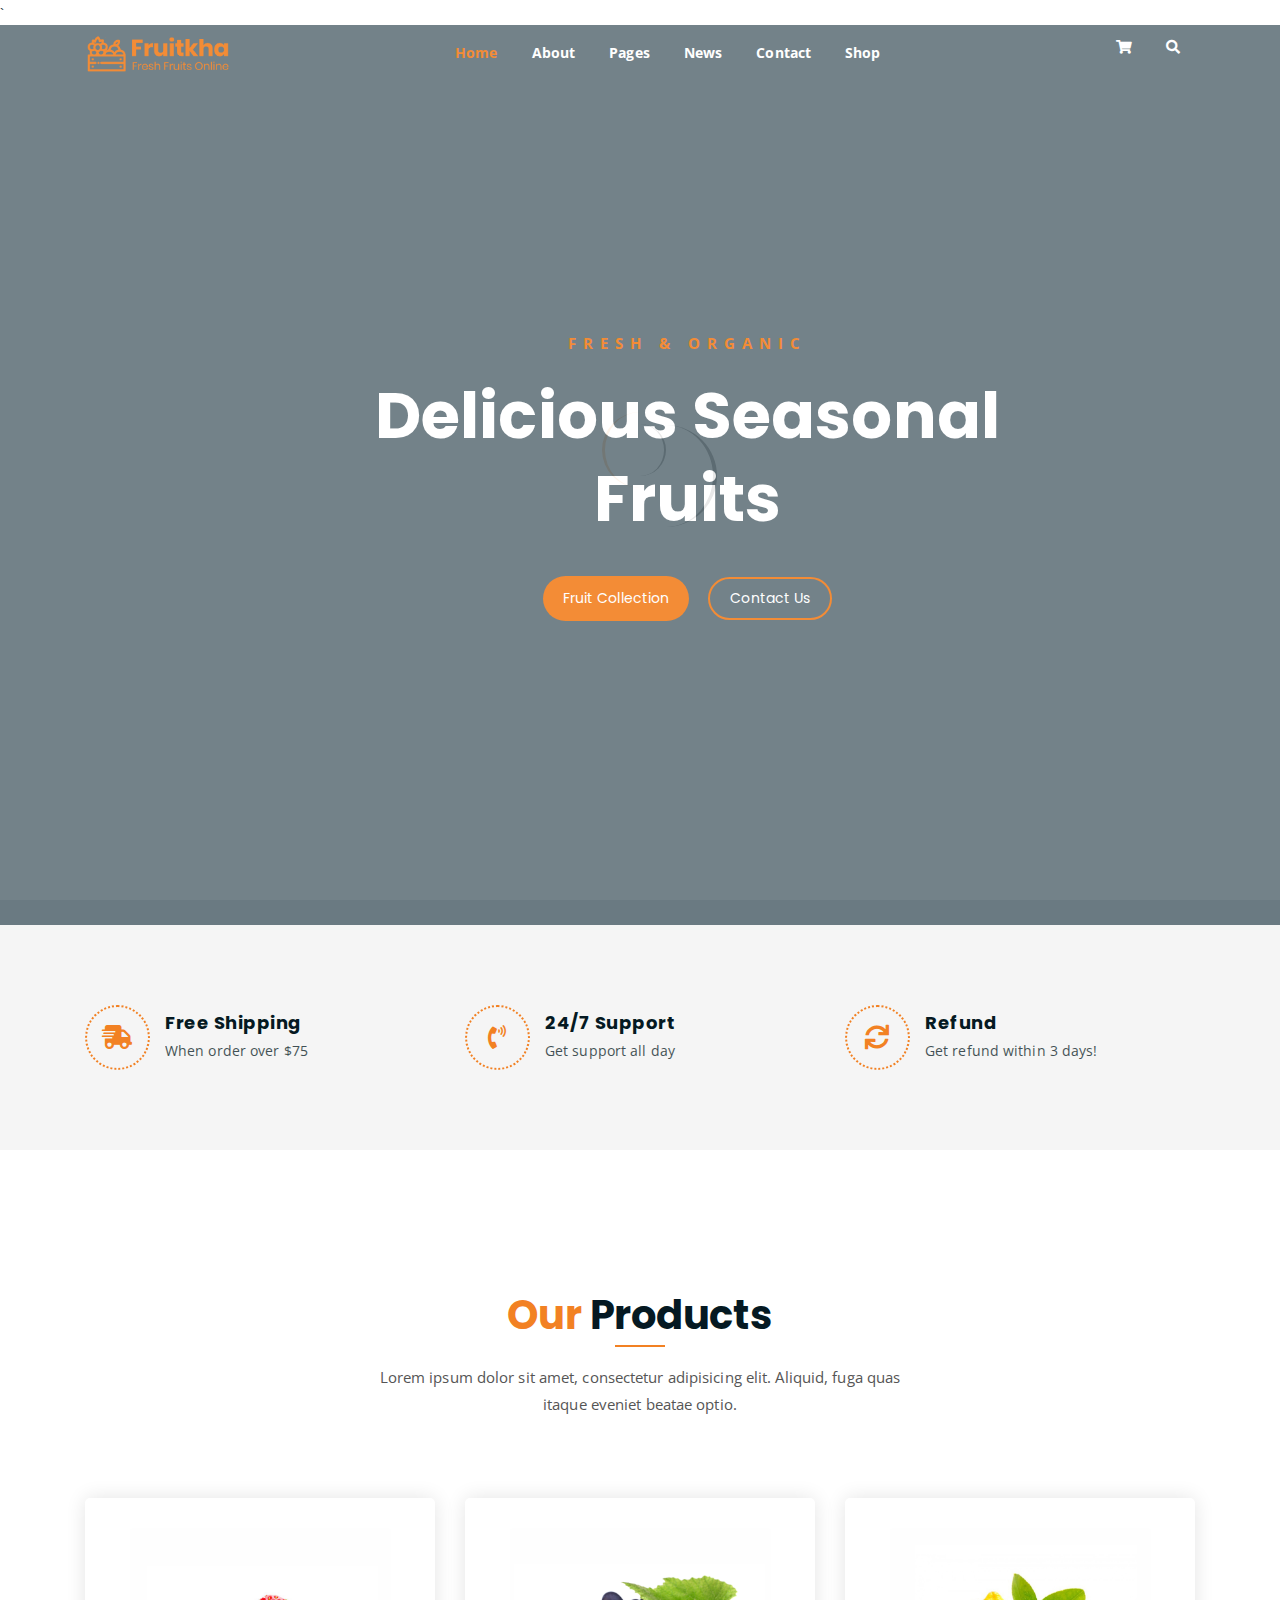
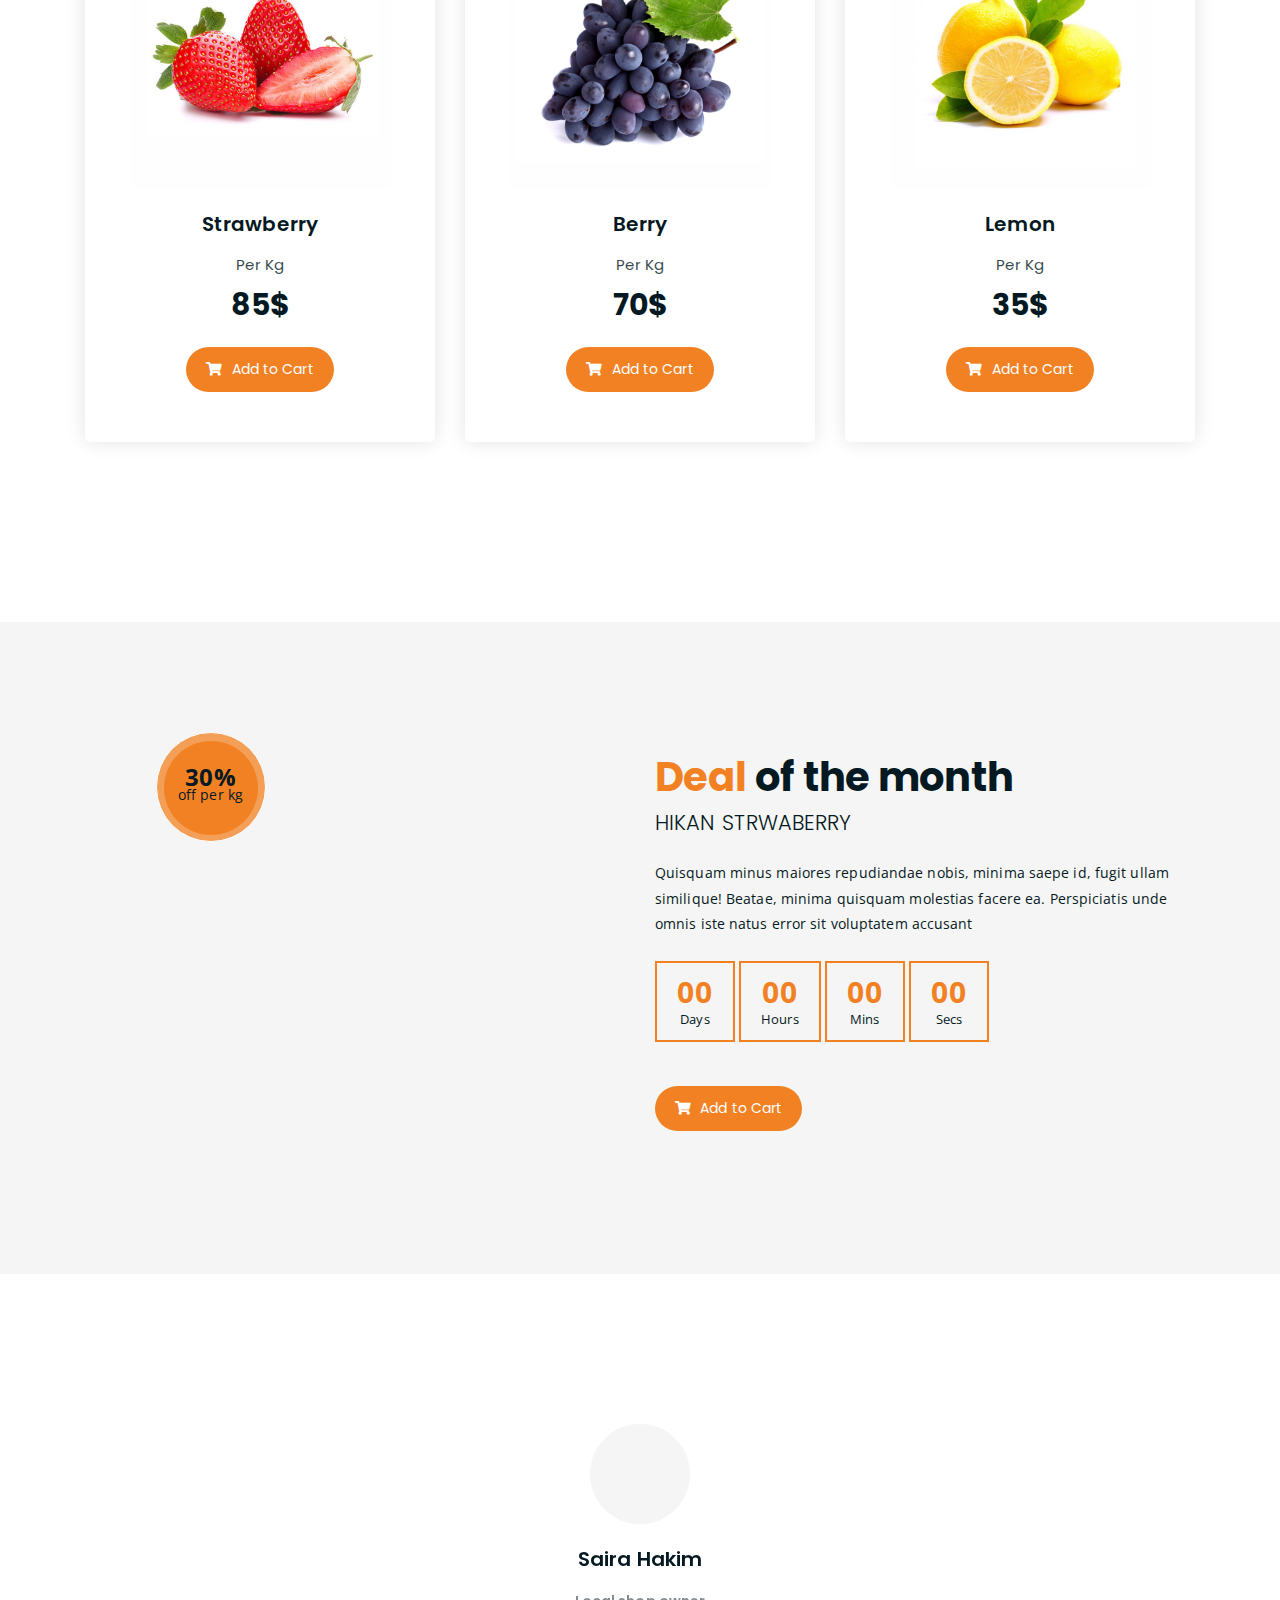
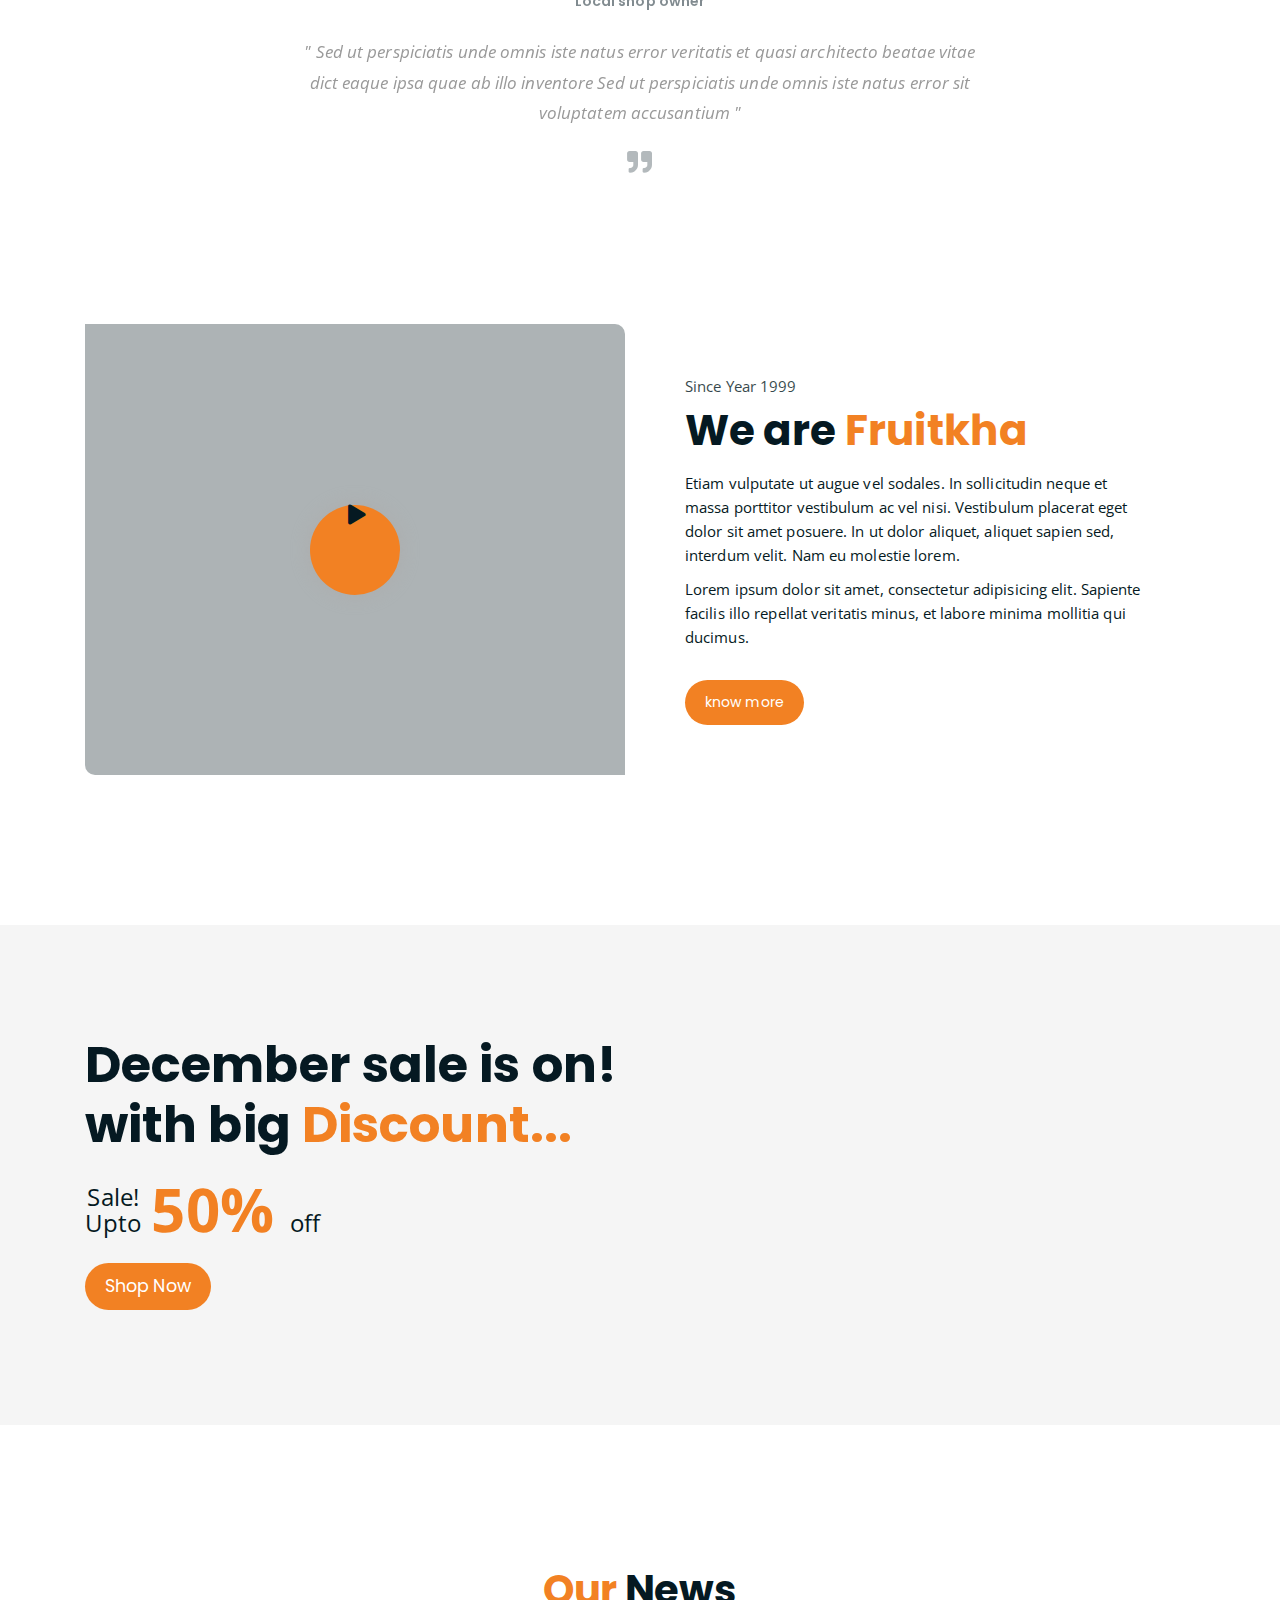
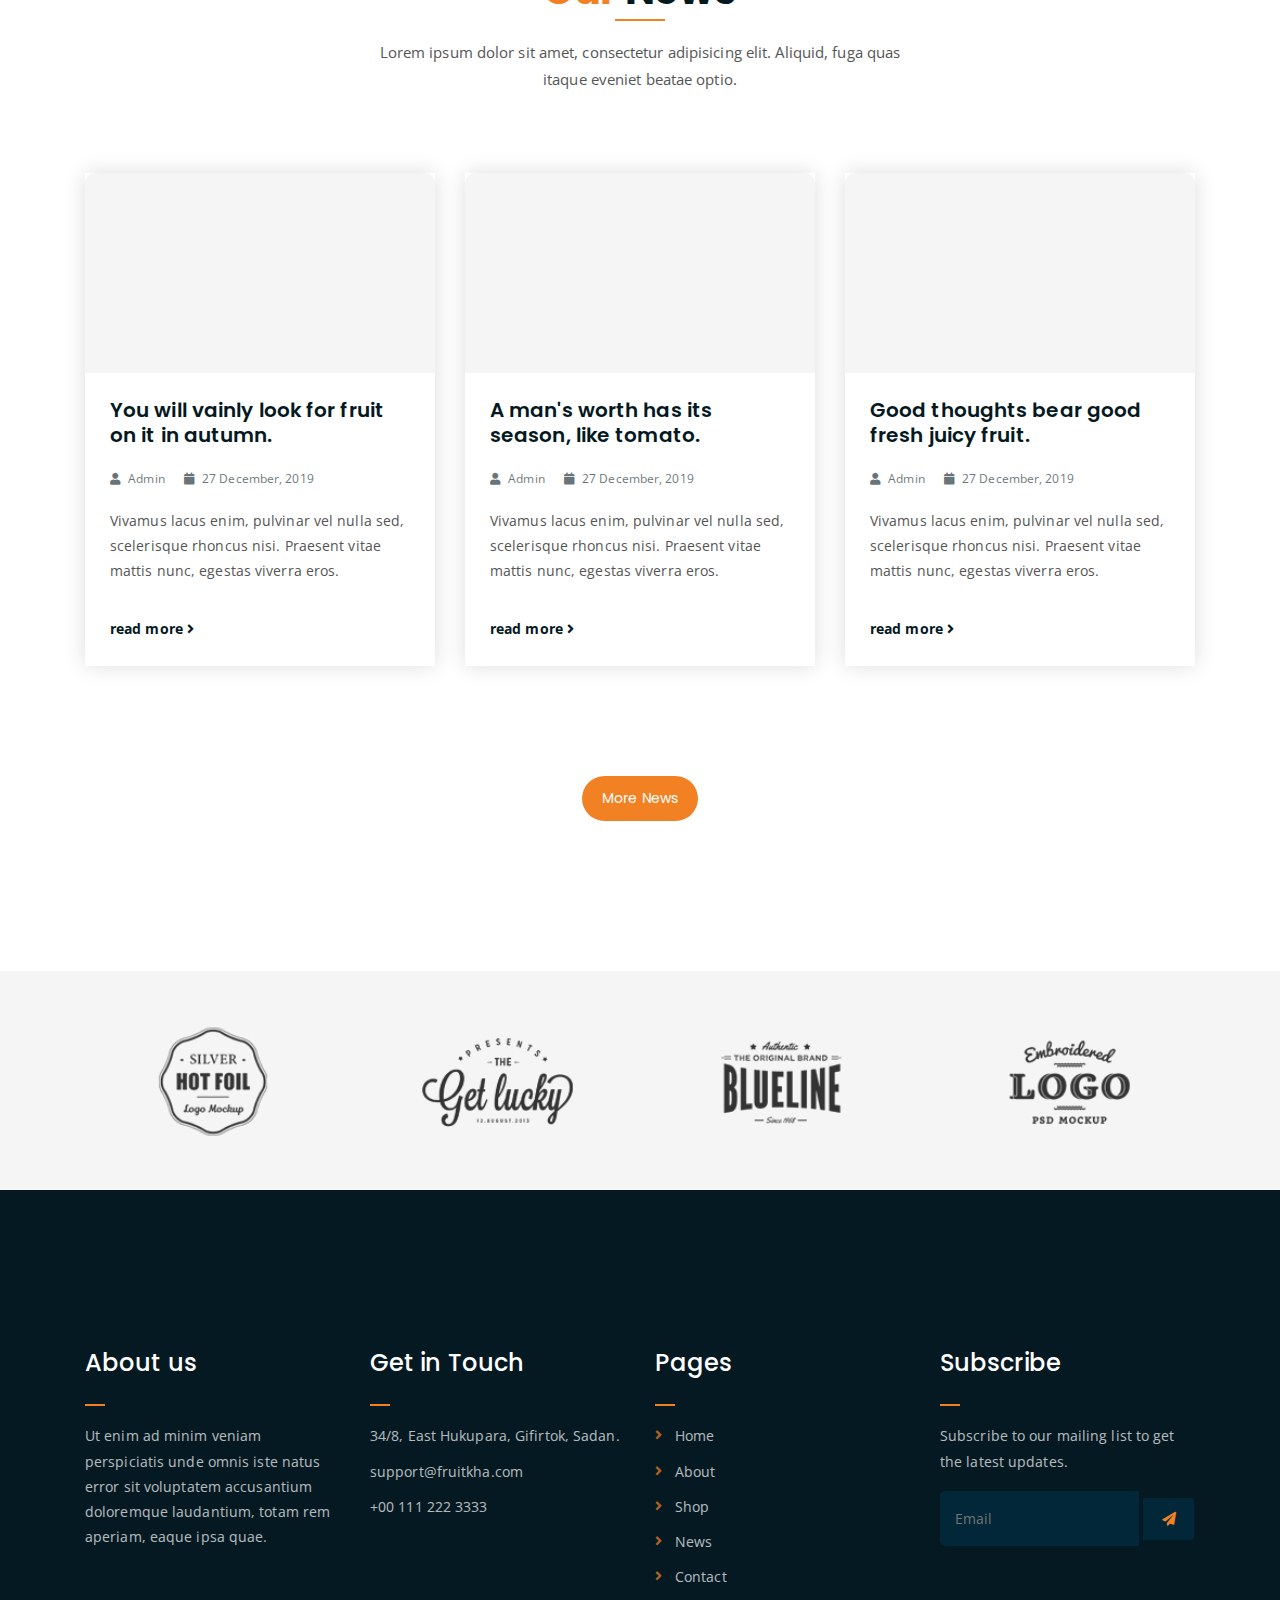
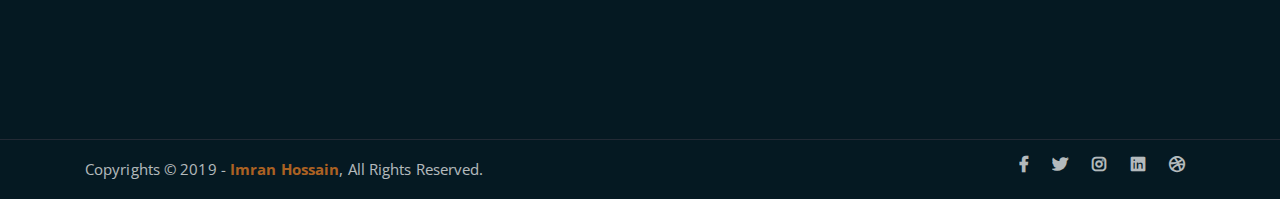
<file: fruitkha/index.html>
`<!DOCTYPE html>
<html lang="en">
<head>
	<meta charset="UTF-8">
	<meta http-equiv="X-UA-Compatible" content="IE=edge">
	<meta name="viewport" content="width=device-width, initial-scale=1">
	<meta name="description" content="Responsive Bootstrap4 Shop Template, Created by Imran Hossain from https://imransdesign.com/">

	<!-- title -->
	<title>Sharath H</title>

	<!-- favicon -->
	<link rel="shortcut icon" type="image/png" href="assets/img/favicon.png">
	<!-- google font -->
	<link href="https://fonts.googleapis.com/css?family=Open+Sans:300,400,700" rel="stylesheet">
	<link href="https://fonts.googleapis.com/css?family=Poppins:400,700&display=swap" rel="stylesheet">
	<!-- fontawesome -->
	<link rel="stylesheet" href="assets/css/all.min.css">
	<!-- bootstrap -->
	<link rel="stylesheet" href="assets/bootstrap/css/bootstrap.min.css">
	<!-- owl carousel -->
	<link rel="stylesheet" href="assets/css/owl.carousel.css">
	<!-- magnific popup -->
	<link rel="stylesheet" href="assets/css/magnific-popup.css">
	<!-- animate css -->
	<link rel="stylesheet" href="assets/css/animate.css">
	<!-- mean menu css -->
	<link rel="stylesheet" href="assets/css/meanmenu.min.css">
	<!-- main style -->
	<link rel="stylesheet" href="assets/css/main.css">
	<!-- responsive -->
	<link rel="stylesheet" href="assets/css/responsive.css">

</head>
<body>
	
	<!--PreLoader-->
    <div class="loader">
        <div class="loader-inner">
            <div class="circle"></div>
        </div>
    </div>
    <!--PreLoader Ends-->
	
	<!-- header -->
	<div class="top-header-area" id="sticker">
		<div class="container">
			<div class="row">
				<div class="col-lg-12 col-sm-12 text-center">
					<div class="main-menu-wrap">
						<!-- logo -->
						<div class="site-logo">
							<a href="index.html">
								<img src="assets/img/logo.png" alt="">
							</a>
						</div>
						<!-- logo -->

						<!-- menu start -->
						<nav class="main-menu">
							<ul>
								<li class="current-list-item"><a href="#">Home</a>
									<ul class="sub-menu">
										<li><a href="index.html">Static Home</a></li>
										<li><a href="index_2.html">Slider Home</a></li>
									</ul>
								</li>
								<li><a href="about.html">About</a></li>
								<li><a href="#">Pages</a>
									<ul class="sub-menu">
										<li><a href="404.html">404 page</a></li>
										<li><a href="about.html">About</a></li>
										<li><a href="cart.html">Cart</a></li>
										<li><a href="checkout.html">Check Out</a></li>
										<li><a href="contact.html">Contact</a></li>
										<li><a href="news.html">News</a></li>
										<li><a href="shop.html">Shop</a></li>
									</ul>
								</li>
								<li><a href="news.html">News</a>
									<ul class="sub-menu">
										<li><a href="news.html">News</a></li>
										<li><a href="single-news.html">Single News</a></li>
									</ul>
								</li>
								<li><a href="contact.html">Contact</a></li>
								<li><a href="shop.html">Shop</a>
									<ul class="sub-menu">
										<li><a href="shop.html">Shop</a></li>
										<li><a href="checkout.html">Check Out</a></li>
										<li><a href="single-product.html">Single Product</a></li>
										<li><a href="cart.html">Cart</a></li>
									</ul>
								</li>
								<li>
									<div class="header-icons">
										<a class="shopping-cart" href="cart.html"><i class="fas fa-shopping-cart"></i></a>
										<a class="mobile-hide search-bar-icon" href="#"><i class="fas fa-search"></i></a>
									</div>
								</li>
							</ul>
						</nav>
						<a class="mobile-show search-bar-icon" href="#"><i class="fas fa-search"></i></a>
						<div class="mobile-menu"></div>
						<!-- menu end -->
					</div>
				</div>
			</div>
		</div>
	</div>
	<!-- end header -->
	
	<!-- search area -->
	<div class="search-area">
		<div class="container">
			<div class="row">
				<div class="col-lg-12">
					<span class="close-btn"><i class="fas fa-window-close"></i></span>
					<div class="search-bar">
						<div class="search-bar-tablecell">
							<h3>Search For:</h3>
							<input type="text" placeholder="Keywords">
							<button type="submit">Search <i class="fas fa-search"></i></button>
						</div>
					</div>
				</div>
			</div>
		</div>
	</div>
	<!-- end search area -->

	<!-- hero area -->
	<div class="hero-area hero-bg">
		<div class="container">
			<div class="row">
				<div class="col-lg-9 offset-lg-2 text-center">
					<div class="hero-text">
						<div class="hero-text-tablecell">
							<p class="subtitle">Fresh & Organic</p>
							<h1>Delicious Seasonal Fruits</h1>
							<div class="hero-btns">
								<a href="shop.html" class="boxed-btn">Fruit Collection</a>
								<a href="contact.html" class="bordered-btn">Contact Us</a>
							</div>
						</div>
					</div>
				</div>
			</div>
		</div>
	</div>
	<!-- end hero area -->

	<!-- features list section -->
	<div class="list-section pt-80 pb-80">
		<div class="container">

			<div class="row">
				<div class="col-lg-4 col-md-6 mb-4 mb-lg-0">
					<div class="list-box d-flex align-items-center">
						<div class="list-icon">
							<i class="fas fa-shipping-fast"></i>
						</div>
						<div class="content">
							<h3>Free Shipping</h3>
							<p>When order over $75</p>
						</div>
					</div>
				</div>
				<div class="col-lg-4 col-md-6 mb-4 mb-lg-0">
					<div class="list-box d-flex align-items-center">
						<div class="list-icon">
							<i class="fas fa-phone-volume"></i>
						</div>
						<div class="content">
							<h3>24/7 Support</h3>
							<p>Get support all day</p>
						</div>
					</div>
				</div>
				<div class="col-lg-4 col-md-6">
					<div class="list-box d-flex justify-content-start align-items-center">
						<div class="list-icon">
							<i class="fas fa-sync"></i>
						</div>
						<div class="content">
							<h3>Refund</h3>
							<p>Get refund within 3 days!</p>
						</div>
					</div>
				</div>
			</div>

		</div>
	</div>
	<!-- end features list section -->

	<!-- product section -->
	<div class="product-section mt-150 mb-150">
		<div class="container">
			<div class="row">
				<div class="col-lg-8 offset-lg-2 text-center">
					<div class="section-title">	
						<h3><span class="orange-text">Our</span> Products</h3>
						<p>Lorem ipsum dolor sit amet, consectetur adipisicing elit. Aliquid, fuga quas itaque eveniet beatae optio.</p>
					</div>
				</div>
			</div>

			<div class="row">
				<div class="col-lg-4 col-md-6 text-center">
					<div class="single-product-item">
						<div class="product-image">
							<a href="single-product.html"><img src="assets/img/products/product-img-1.jpg" alt=""></a>
						</div>
						<h3>Strawberry</h3>
						<p class="product-price"><span>Per Kg</span> 85$ </p>
						<a href="cart.html" class="cart-btn"><i class="fas fa-shopping-cart"></i> Add to Cart</a>
					</div>
				</div>
				<div class="col-lg-4 col-md-6 text-center">
					<div class="single-product-item">
						<div class="product-image">
							<a href="single-product.html"><img src="assets/img/products/product-img-2.jpg" alt=""></a>
						</div>
						<h3>Berry</h3>
						<p class="product-price"><span>Per Kg</span> 70$ </p>
						<a href="cart.html" class="cart-btn"><i class="fas fa-shopping-cart"></i> Add to Cart</a>
					</div>
				</div>
				<div class="col-lg-4 col-md-6 offset-md-3 offset-lg-0 text-center">
					<div class="single-product-item">
						<div class="product-image">
							<a href="single-product.html"><img src="assets/img/products/product-img-3.jpg" alt=""></a>
						</div>
						<h3>Lemon</h3>
						<p class="product-price"><span>Per Kg</span> 35$ </p>
						<a href="cart.html" class="cart-btn"><i class="fas fa-shopping-cart"></i> Add to Cart</a>
					</div>
				</div>
			</div>
		</div>
	</div>
	<!-- end product section -->

	<!-- cart banner section -->
	<section class="cart-banner pt-100 pb-100">
    	<div class="container">
        	<div class="row clearfix">
            	<!--Image Column-->
            	<div class="image-column col-lg-6">
                	<div class="image">
                    	<div class="price-box">
                        	<div class="inner-price">
                                <span class="price">
                                    <strong>30%</strong> <br> off per kg
                                </span>
                            </div>
                        </div>
                    	<img src="assets/img/a.jpg" alt="">
                    </div>
                </div>
                <!--Content Column-->
                <div class="content-column col-lg-6">
					<h3><span class="orange-text">Deal</span> of the month</h3>
                    <h4>Hikan Strwaberry</h4>
                    <div class="text">Quisquam minus maiores repudiandae nobis, minima saepe id, fugit ullam similique! Beatae, minima quisquam molestias facere ea. Perspiciatis unde omnis iste natus error sit voluptatem accusant</div>
                    <!--Countdown Timer-->
                    <div class="time-counter"><div class="time-countdown clearfix" data-countdown="2020/2/01"><div class="counter-column"><div class="inner"><span class="count">00</span>Days</div></div> <div class="counter-column"><div class="inner"><span class="count">00</span>Hours</div></div>  <div class="counter-column"><div class="inner"><span class="count">00</span>Mins</div></div>  <div class="counter-column"><div class="inner"><span class="count">00</span>Secs</div></div></div></div>
                	<a href="cart.html" class="cart-btn mt-3"><i class="fas fa-shopping-cart"></i> Add to Cart</a>
                </div>
            </div>
        </div>
    </section>
    <!-- end cart banner section -->

	<!-- testimonail-section -->
	<div class="testimonail-section mt-150 mb-150">
		<div class="container">
			<div class="row">
				<div class="col-lg-10 offset-lg-1 text-center">
					<div class="testimonial-sliders">
						<div class="single-testimonial-slider">
							<div class="client-avater">
								<img src="assets/img/avaters/avatar1.png" alt="">
							</div>
							<div class="client-meta">
								<h3>Saira Hakim <span>Local shop owner</span></h3>
								<p class="testimonial-body">
									" Sed ut perspiciatis unde omnis iste natus error veritatis et  quasi architecto beatae vitae dict eaque ipsa quae ab illo inventore Sed ut perspiciatis unde omnis iste natus error sit voluptatem accusantium "
								</p>
								<div class="last-icon">
									<i class="fas fa-quote-right"></i>
								</div>
							</div>
						</div>
						<div class="single-testimonial-slider">
							<div class="client-avater">
								<img src="assets/img/avaters/avatar2.png" alt="">
							</div>
							<div class="client-meta">
								<h3>David Niph <span>Local shop owner</span></h3>
								<p class="testimonial-body">
									" Sed ut perspiciatis unde omnis iste natus error veritatis et  quasi architecto beatae vitae dict eaque ipsa quae ab illo inventore Sed ut perspiciatis unde omnis iste natus error sit voluptatem accusantium "
								</p>
								<div class="last-icon">
									<i class="fas fa-quote-right"></i>
								</div>
							</div>
						</div>
						<div class="single-testimonial-slider">
							<div class="client-avater">
								<img src="assets/img/avaters/avatar3.png" alt="">
							</div>
							<div class="client-meta">
								<h3>Jacob Sikim <span>Local shop owner</span></h3>
								<p class="testimonial-body">
									" Sed ut perspiciatis unde omnis iste natus error veritatis et  quasi architecto beatae vitae dict eaque ipsa quae ab illo inventore Sed ut perspiciatis unde omnis iste natus error sit voluptatem accusantium "
								</p>
								<div class="last-icon">
									<i class="fas fa-quote-right"></i>
								</div>
							</div>
						</div>
					</div>
				</div>
			</div>
		</div>
	</div>
	<!-- end testimonail-section -->
	
	<!-- advertisement section -->
	<div class="abt-section mb-150">
		<div class="container">
			<div class="row">
				<div class="col-lg-6 col-md-12">
					<div class="abt-bg">
						<a href="https://www.youtube.com/watch?v=DBLlFWYcIGQ" class="video-play-btn popup-youtube"><i class="fas fa-play"></i></a>
					</div>
				</div>
				<div class="col-lg-6 col-md-12">
					<div class="abt-text">
						<p class="top-sub">Since Year 1999</p>
						<h2>We are <span class="orange-text">Fruitkha</span></h2>
						<p>Etiam vulputate ut augue vel sodales. In sollicitudin neque et massa porttitor vestibulum ac vel nisi. Vestibulum placerat eget dolor sit amet posuere. In ut dolor aliquet, aliquet sapien sed, interdum velit. Nam eu molestie lorem.</p>
						<p>Lorem ipsum dolor sit amet, consectetur adipisicing elit. Sapiente facilis illo repellat veritatis minus, et labore minima mollitia qui ducimus.</p>
						<a href="about.html" class="boxed-btn mt-4">know more</a>
					</div>
				</div>
			</div>
		</div>
	</div>
	<!-- end advertisement section -->
	
	<!-- shop banner -->
	<section class="shop-banner">
    	<div class="container">
        	<h3>December sale is on! <br> with big <span class="orange-text">Discount...</span></h3>
            <div class="sale-percent"><span>Sale! <br> Upto</span>50% <span>off</span></div>
            <a href="shop.html" class="cart-btn btn-lg">Shop Now</a>
        </div>
    </section>
	<!-- end shop banner -->

	<!-- latest news -->
	<div class="latest-news pt-150 pb-150">
		<div class="container">

			<div class="row">
				<div class="col-lg-8 offset-lg-2 text-center">
					<div class="section-title">	
						<h3><span class="orange-text">Our</span> News</h3>
						<p>Lorem ipsum dolor sit amet, consectetur adipisicing elit. Aliquid, fuga quas itaque eveniet beatae optio.</p>
					</div>
				</div>
			</div>

			<div class="row">
				<div class="col-lg-4 col-md-6">
					<div class="single-latest-news">
						<a href="single-news.html"><div class="latest-news-bg news-bg-1"></div></a>
						<div class="news-text-box">
							<h3><a href="single-news.html">You will vainly look for fruit on it in autumn.</a></h3>
							<p class="blog-meta">
								<span class="author"><i class="fas fa-user"></i> Admin</span>
								<span class="date"><i class="fas fa-calendar"></i> 27 December, 2019</span>
							</p>
							<p class="excerpt">Vivamus lacus enim, pulvinar vel nulla sed, scelerisque rhoncus nisi. Praesent vitae mattis nunc, egestas viverra eros.</p>
							<a href="single-news.html" class="read-more-btn">read more <i class="fas fa-angle-right"></i></a>
						</div>
					</div>
				</div>
				<div class="col-lg-4 col-md-6">
					<div class="single-latest-news">
						<a href="single-news.html"><div class="latest-news-bg news-bg-2"></div></a>
						<div class="news-text-box">
							<h3><a href="single-news.html">A man's worth has its season, like tomato.</a></h3>
							<p class="blog-meta">
								<span class="author"><i class="fas fa-user"></i> Admin</span>
								<span class="date"><i class="fas fa-calendar"></i> 27 December, 2019</span>
							</p>
							<p class="excerpt">Vivamus lacus enim, pulvinar vel nulla sed, scelerisque rhoncus nisi. Praesent vitae mattis nunc, egestas viverra eros.</p>
							<a href="single-news.html" class="read-more-btn">read more <i class="fas fa-angle-right"></i></a>
						</div>
					</div>
				</div>
				<div class="col-lg-4 col-md-6 offset-md-3 offset-lg-0">
					<div class="single-latest-news">
						<a href="single-news.html"><div class="latest-news-bg news-bg-3"></div></a>
						<div class="news-text-box">
							<h3><a href="single-news.html">Good thoughts bear good fresh juicy fruit.</a></h3>
							<p class="blog-meta">
								<span class="author"><i class="fas fa-user"></i> Admin</span>
								<span class="date"><i class="fas fa-calendar"></i> 27 December, 2019</span>
							</p>
							<p class="excerpt">Vivamus lacus enim, pulvinar vel nulla sed, scelerisque rhoncus nisi. Praesent vitae mattis nunc, egestas viverra eros.</p>
							<a href="single-news.html" class="read-more-btn">read more <i class="fas fa-angle-right"></i></a>
						</div>
					</div>
				</div>
			</div>
			<div class="row">
				<div class="col-lg-12 text-center">
					<a href="news.html" class="boxed-btn">More News</a>
				</div>
			</div>
		</div>
	</div>
	<!-- end latest news -->

	<!-- logo carousel -->
	<div class="logo-carousel-section">
		<div class="container">
			<div class="row">
				<div class="col-lg-12">
					<div class="logo-carousel-inner">
						<div class="single-logo-item">
							<img src="assets/img/company-logos/1.png" alt="">
						</div>
						<div class="single-logo-item">
							<img src="assets/img/company-logos/2.png" alt="">
						</div>
						<div class="single-logo-item">
							<img src="assets/img/company-logos/3.png" alt="">
						</div>
						<div class="single-logo-item">
							<img src="assets/img/company-logos/4.png" alt="">
						</div>
						<div class="single-logo-item">
							<img src="assets/img/company-logos/5.png" alt="">
						</div>
					</div>
				</div>
			</div>
		</div>
	</div>
	<!-- end logo carousel -->

	<!-- footer -->
	<div class="footer-area">
		<div class="container">
			<div class="row">
				<div class="col-lg-3 col-md-6">
					<div class="footer-box about-widget">
						<h2 class="widget-title">About us</h2>
						<p>Ut enim ad minim veniam perspiciatis unde omnis iste natus error sit voluptatem accusantium doloremque laudantium, totam rem aperiam, eaque ipsa quae.</p>
					</div>
				</div>
				<div class="col-lg-3 col-md-6">
					<div class="footer-box get-in-touch">
						<h2 class="widget-title">Get in Touch</h2>
						<ul>
							<li>34/8, East Hukupara, Gifirtok, Sadan.</li>
							<li>support@fruitkha.com</li>
							<li>+00 111 222 3333</li>
						</ul>
					</div>
				</div>
				<div class="col-lg-3 col-md-6">
					<div class="footer-box pages">
						<h2 class="widget-title">Pages</h2>
						<ul>
							<li><a href="index.html">Home</a></li>
							<li><a href="about.html">About</a></li>
							<li><a href="services.html">Shop</a></li>
							<li><a href="news.html">News</a></li>
							<li><a href="contact.html">Contact</a></li>
						</ul>
					</div>
				</div>
				<div class="col-lg-3 col-md-6">
					<div class="footer-box subscribe">
						<h2 class="widget-title">Subscribe</h2>
						<p>Subscribe to our mailing list to get the latest updates.</p>
						<form action="index.html">
							<input type="email" placeholder="Email">
							<button type="submit"><i class="fas fa-paper-plane"></i></button>
						</form>
					</div>
				</div>
			</div>
		</div>
	</div>
	<!-- end footer -->
	
	<!-- copyright -->
	<div class="copyright">
		<div class="container">
			<div class="row">
				<div class="col-lg-6 col-md-12">
					<p>Copyrights &copy; 2019 - <a href="https://imransdesign.com/">Imran Hossain</a>,  All Rights Reserved.</p>
				</div>
				<div class="col-lg-6 text-right col-md-12">
					<div class="social-icons">
						<ul>
							<li><a href="#" target="_blank"><i class="fab fa-facebook-f"></i></a></li>
							<li><a href="#" target="_blank"><i class="fab fa-twitter"></i></a></li>
							<li><a href="#" target="_blank"><i class="fab fa-instagram"></i></a></li>
							<li><a href="#" target="_blank"><i class="fab fa-linkedin"></i></a></li>
							<li><a href="#" target="_blank"><i class="fab fa-dribbble"></i></a></li>
						</ul>
					</div>
				</div>
			</div>
		</div>
	</div>
	<!-- end copyright -->
	
	<!-- jquery -->
	<script src="assets/js/jquery-1.11.3.min.js"></script>
	<!-- bootstrap -->
	<script src="assets/bootstrap/js/bootstrap.min.js"></script>
	<!-- count down -->
	<script src="assets/js/jquery.countdown.js"></script>
	<!-- isotope -->
	<script src="assets/js/jquery.isotope-3.0.6.min.js"></script>
	<!-- waypoints -->
	<script src="assets/js/waypoints.js"></script>
	<!-- owl carousel -->
	<script src="assets/js/owl.carousel.min.js"></script>
	<!-- magnific popup -->
	<script src="assets/js/jquery.magnific-popup.min.js"></script>
	<!-- mean menu -->
	<script src="assets/js/jquery.meanmenu.min.js"></script>
	<!-- sticker js -->
	<script src="assets/js/sticker.js"></script>
	<!-- main js -->
	<script src="assets/js/main.js"></script>

</body>
</html>
</file>
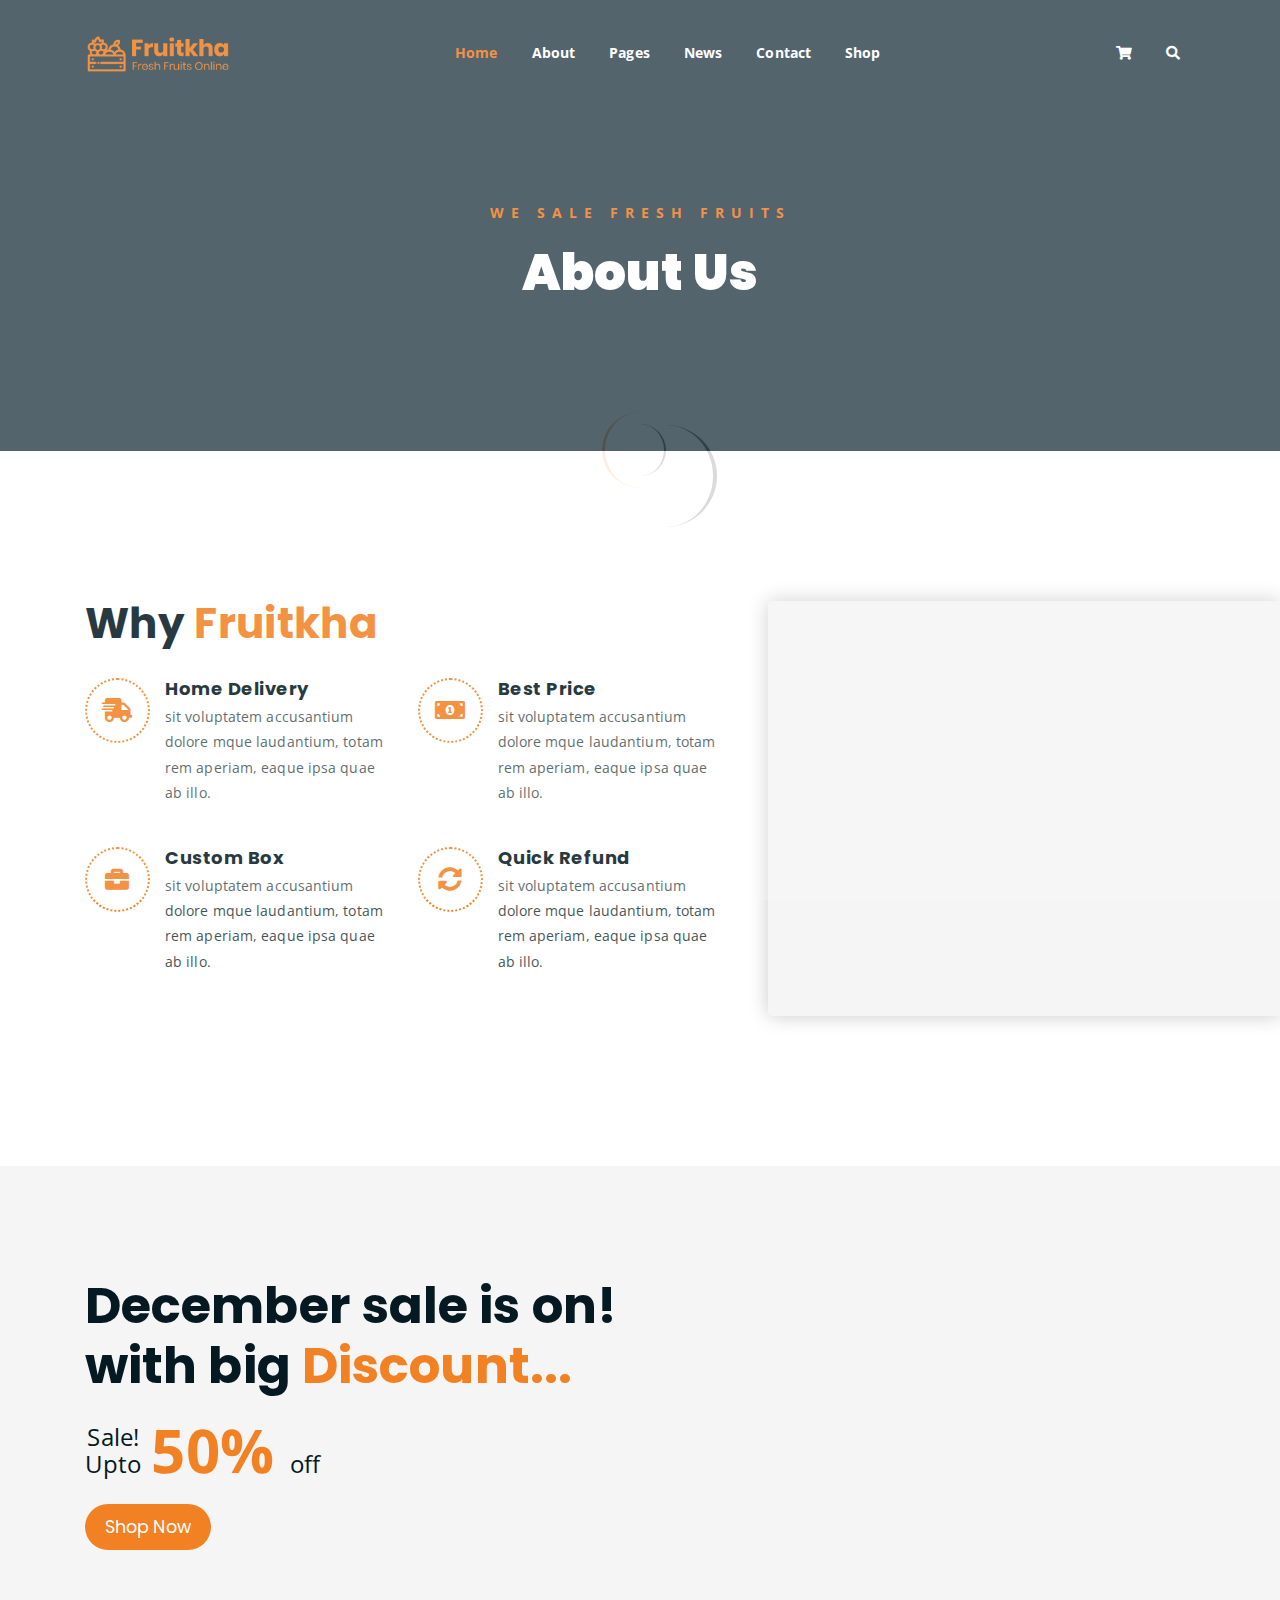
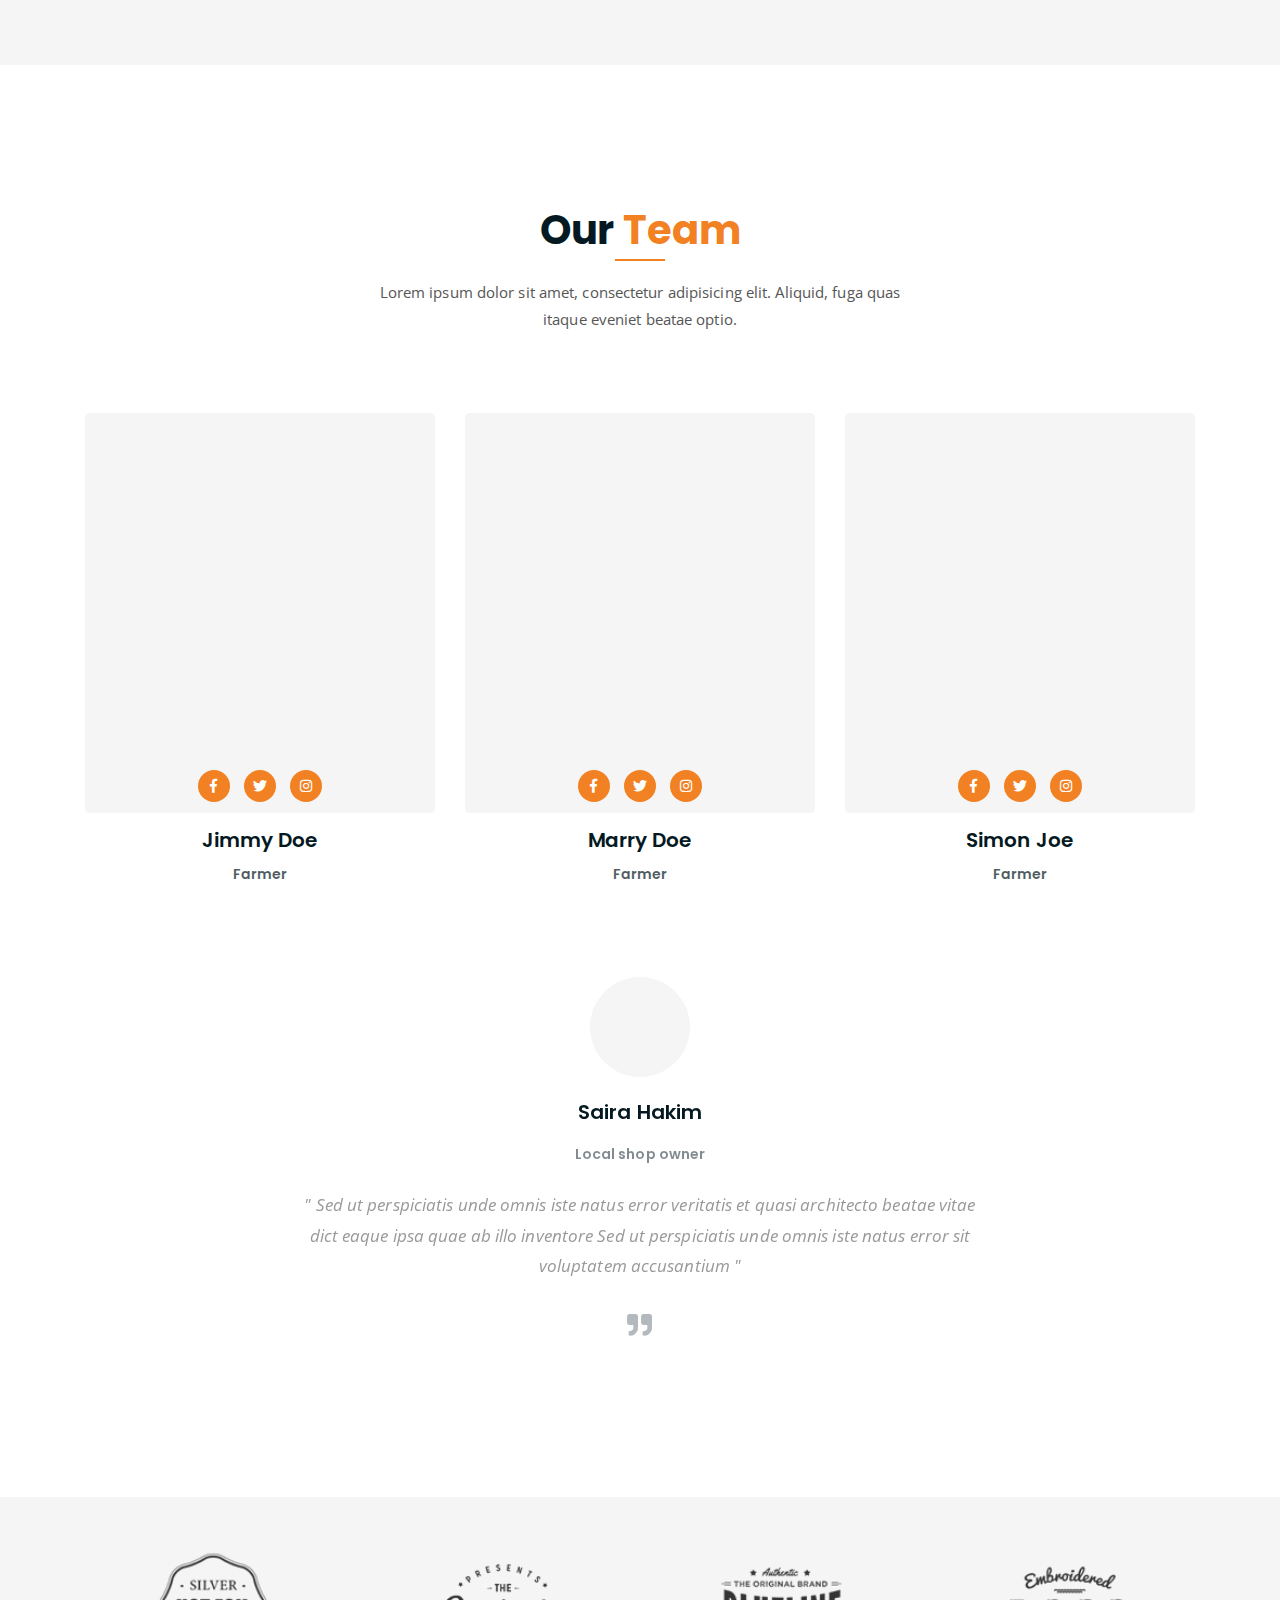
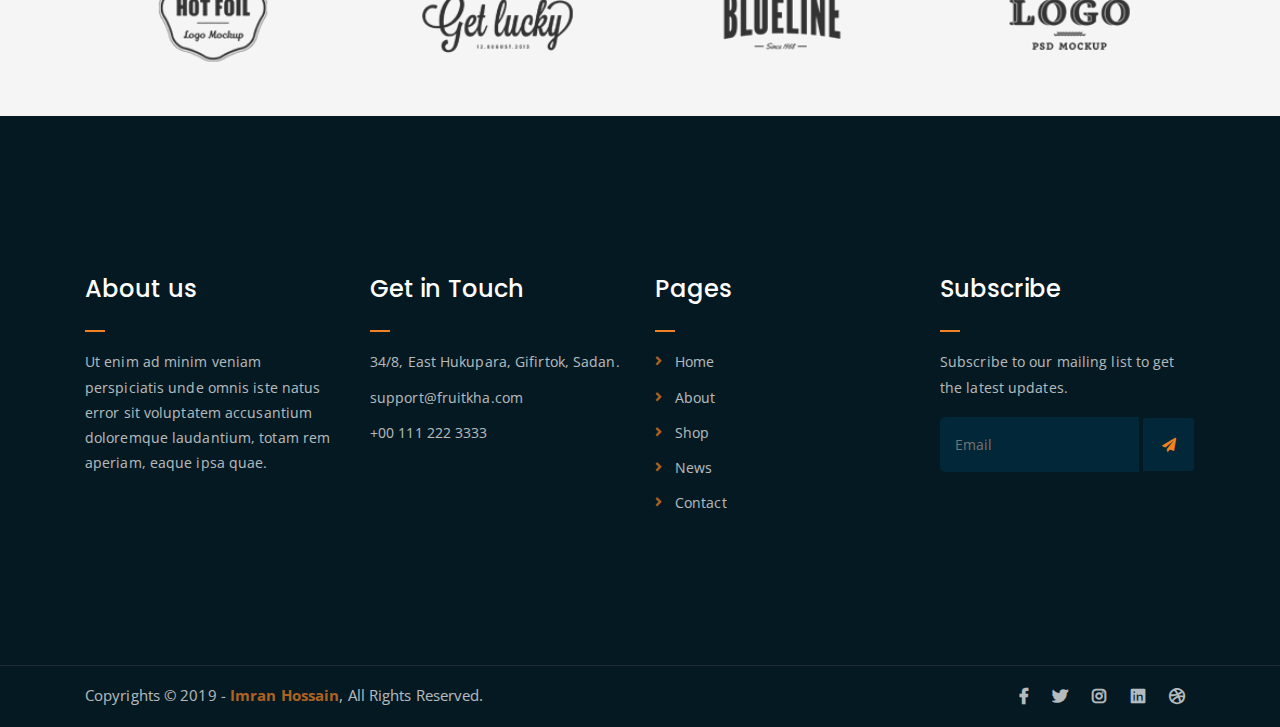
<file: fruitkha/about.html>
<!DOCTYPE html>
<html lang="en">
<head>
	<meta charset="UTF-8">
	<meta http-equiv="X-UA-Compatible" content="IE=edge">
	<meta name="viewport" content="width=device-width, initial-scale=1">
	<meta name="description" content="Responsive Bootstrap4 Shop Template, Created by Imran Hossain from https://imransdesign.com/">

	<!-- title -->
	<title>About</title>

	<!-- favicon -->
	<link rel="shortcut icon" type="image/png" href="assets/img/favicon.png">
	<!-- google font -->
	<link href="https://fonts.googleapis.com/css?family=Open+Sans:300,400,700" rel="stylesheet">
	<link href="https://fonts.googleapis.com/css?family=Poppins:400,700&display=swap" rel="stylesheet">
	<!-- fontawesome -->
	<link rel="stylesheet" href="assets/css/all.min.css">
	<!-- bootstrap -->
	<link rel="stylesheet" href="assets/bootstrap/css/bootstrap.min.css">
	<!-- owl carousel -->
	<link rel="stylesheet" href="assets/css/owl.carousel.css">
	<!-- magnific popup -->
	<link rel="stylesheet" href="assets/css/magnific-popup.css">
	<!-- animate css -->
	<link rel="stylesheet" href="assets/css/animate.css">
	<!-- mean menu css -->
	<link rel="stylesheet" href="assets/css/meanmenu.min.css">
	<!-- main style -->
	<link rel="stylesheet" href="assets/css/main.css">
	<!-- responsive -->
	<link rel="stylesheet" href="assets/css/responsive.css">

</head>
<body>
	
	<!--PreLoader-->
    <div class="loader">
        <div class="loader-inner">
            <div class="circle"></div>
        </div>
    </div>
    <!--PreLoader Ends-->
	
	<!-- header -->
	<div class="top-header-area" id="sticker">
		<div class="container">
			<div class="row">
				<div class="col-lg-12 col-sm-12 text-center">
					<div class="main-menu-wrap">
						<!-- logo -->
						<div class="site-logo">
							<a href="index.html">
								<img src="assets/img/logo.png" alt="">
							</a>
						</div>
						<!-- logo -->

						<!-- menu start -->
						<nav class="main-menu">
							<ul>
								<li class="current-list-item"><a href="#">Home</a>
									<ul class="sub-menu">
										<li><a href="index.html">Static Home</a></li>
										<li><a href="index_2.html">Slider Home</a></li>
									</ul>
								</li>
								<li><a href="about.html">About</a></li>
								<li><a href="#">Pages</a>
									<ul class="sub-menu">
										<li><a href="404.html">404 page</a></li>
										<li><a href="about.html">About</a></li>
										<li><a href="cart.html">Cart</a></li>
										<li><a href="checkout.html">Check Out</a></li>
										<li><a href="contact.html">Contact</a></li>
										<li><a href="news.html">News</a></li>
										<li><a href="shop.html">Shop</a></li>
									</ul>
								</li>
								<li><a href="news.html">News</a>
									<ul class="sub-menu">
										<li><a href="news.html">News</a></li>
										<li><a href="single-news.html">Single News</a></li>
									</ul>
								</li>
								<li><a href="contact.html">Contact</a></li>
								<li><a href="shop.html">Shop</a>
									<ul class="sub-menu">
										<li><a href="shop.html">Shop</a></li>
										<li><a href="checkout.html">Check Out</a></li>
										<li><a href="single-product.html">Single Product</a></li>
										<li><a href="cart.html">Cart</a></li>
									</ul>
								</li>
								<li>
									<div class="header-icons">
										<a class="shopping-cart" href="cart.html"><i class="fas fa-shopping-cart"></i></a>
										<a class="mobile-hide search-bar-icon" href="#"><i class="fas fa-search"></i></a>
									</div>
								</li>
							</ul>
						</nav>
						<a class="mobile-show search-bar-icon" href="#"><i class="fas fa-search"></i></a>
						<div class="mobile-menu"></div>
						<!-- menu end -->
					</div>
				</div>
			</div>
		</div>
	</div>
	<!-- end header -->

	<!-- search area -->
	<div class="search-area">
		<div class="container">
			<div class="row">
				<div class="col-lg-12">
					<span class="close-btn"><i class="fas fa-window-close"></i></span>
					<div class="search-bar">
						<div class="search-bar-tablecell">
							<h3>Search For:</h3>
							<input type="text" placeholder="Keywords">
							<button type="submit">Search <i class="fas fa-search"></i></button>
						</div>
					</div>
				</div>
			</div>
		</div>
	</div>
	<!-- end search arewa -->
	
	<!-- breadcrumb-section -->
	<div class="breadcrumb-section breadcrumb-bg">
		<div class="container">
			<div class="row">
				<div class="col-lg-8 offset-lg-2 text-center">
					<div class="breadcrumb-text">
						<p>We sale fresh fruits</p>
						<h1>About Us</h1>
					</div>
				</div>
			</div>
		</div>
	</div>
	<!-- end breadcrumb section -->

	<!-- featured section -->
	<div class="feature-bg">
		<div class="container">
			<div class="row">
				<div class="col-lg-7">
					<div class="featured-text">
						<h2 class="pb-3">Why <span class="orange-text">Fruitkha</span></h2>
						<div class="row">
							<div class="col-lg-6 col-md-6 mb-4 mb-md-5">
								<div class="list-box d-flex">
									<div class="list-icon">
										<i class="fas fa-shipping-fast"></i>
									</div>
									<div class="content">
										<h3>Home Delivery</h3>
										<p>sit voluptatem accusantium dolore mque laudantium, totam rem aperiam, eaque ipsa quae ab illo.</p>
									</div>
								</div>
							</div>
							<div class="col-lg-6 col-md-6 mb-5 mb-md-5">
								<div class="list-box d-flex">
									<div class="list-icon">
										<i class="fas fa-money-bill-alt"></i>
									</div>
									<div class="content">
										<h3>Best Price</h3>
										<p>sit voluptatem accusantium dolore mque laudantium, totam rem aperiam, eaque ipsa quae ab illo.</p>
									</div>
								</div>
							</div>
							<div class="col-lg-6 col-md-6 mb-5 mb-md-5">
								<div class="list-box d-flex">
									<div class="list-icon">
										<i class="fas fa-briefcase"></i>
									</div>
									<div class="content">
										<h3>Custom Box</h3>
										<p>sit voluptatem accusantium dolore mque laudantium, totam rem aperiam, eaque ipsa quae ab illo.</p>
									</div>
								</div>
							</div>
							<div class="col-lg-6 col-md-6">
								<div class="list-box d-flex">
									<div class="list-icon">
										<i class="fas fa-sync-alt"></i>
									</div>
									<div class="content">
										<h3>Quick Refund</h3>
										<p>sit voluptatem accusantium dolore mque laudantium, totam rem aperiam, eaque ipsa quae ab illo.</p>
									</div>
								</div>
							</div>
						</div>
					</div>
				</div>
			</div>
		</div>
	</div>
	<!-- end featured section -->

	<!-- shop banner -->
	<section class="shop-banner">
    	<div class="container">
        	<h3>December sale is on! <br> with big <span class="orange-text">Discount...</span></h3>
            <div class="sale-percent"><span>Sale! <br> Upto</span>50% <span>off</span></div>
            <a href="shop.html" class="cart-btn btn-lg">Shop Now</a>
        </div>
    </section>
	<!-- end shop banner -->

	<!-- team section -->
	<div class="mt-150">
		<div class="container">
			<div class="row">
				<div class="col-lg-8 offset-lg-2 text-center">
					<div class="section-title">
						<h3>Our <span class="orange-text">Team</span></h3>
						<p>Lorem ipsum dolor sit amet, consectetur adipisicing elit. Aliquid, fuga quas itaque eveniet beatae optio.</p>
					</div>
				</div>
			</div>
			<div class="row">
				<div class="col-lg-4 col-md-6">
					<div class="single-team-item">
						<div class="team-bg team-bg-1"></div>
						<h4>Jimmy Doe <span>Farmer</span></h4>
						<ul class="social-link-team">
							<li><a href="#" target="_blank"><i class="fab fa-facebook-f"></i></a></li>
							<li><a href="#" target="_blank"><i class="fab fa-twitter"></i></a></li>
							<li><a href="#" target="_blank"><i class="fab fa-instagram"></i></a></li>
						</ul>
					</div>
				</div>
				<div class="col-lg-4 col-md-6">
					<div class="single-team-item">
						<div class="team-bg team-bg-2"></div>
						<h4>Marry Doe <span>Farmer</span></h4>
						<ul class="social-link-team">
							<li><a href="#" target="_blank"><i class="fab fa-facebook-f"></i></a></li>
							<li><a href="#" target="_blank"><i class="fab fa-twitter"></i></a></li>
							<li><a href="#" target="_blank"><i class="fab fa-instagram"></i></a></li>
						</ul>
					</div>
				</div>
				<div class="col-lg-4 col-md-6 offset-md-3 offset-lg-0">
					<div class="single-team-item">
						<div class="team-bg team-bg-3"></div>
						<h4>Simon Joe <span>Farmer</span></h4>
						<ul class="social-link-team">
							<li><a href="#" target="_blank"><i class="fab fa-facebook-f"></i></a></li>
							<li><a href="#" target="_blank"><i class="fab fa-twitter"></i></a></li>
							<li><a href="#" target="_blank"><i class="fab fa-instagram"></i></a></li>
						</ul>
					</div>
				</div>
			</div>
		</div>
	</div>
	<!-- end team section -->

	<!-- testimonail-section -->
	<div class="testimonail-section mt-80 mb-150">
		<div class="container">
			<div class="row">
				<div class="col-lg-10 offset-lg-1 text-center">
					<div class="testimonial-sliders">
						<div class="single-testimonial-slider">
							<div class="client-avater">
								<img src="assets/img/avaters/avatar1.png" alt="">
							</div>
							<div class="client-meta">
								<h3>Saira Hakim <span>Local shop owner</span></h3>
								<p class="testimonial-body">
									" Sed ut perspiciatis unde omnis iste natus error veritatis et  quasi architecto beatae vitae dict eaque ipsa quae ab illo inventore Sed ut perspiciatis unde omnis iste natus error sit voluptatem accusantium "
								</p>
								<div class="last-icon">
									<i class="fas fa-quote-right"></i>
								</div>
							</div>
						</div>
						<div class="single-testimonial-slider">
							<div class="client-avater">
								<img src="assets/img/avaters/avatar2.png" alt="">
							</div>
							<div class="client-meta">
								<h3>David Niph <span>Local shop owner</span></h3>
								<p class="testimonial-body">
									" Sed ut perspiciatis unde omnis iste natus error veritatis et  quasi architecto beatae vitae dict eaque ipsa quae ab illo inventore Sed ut perspiciatis unde omnis iste natus error sit voluptatem accusantium "
								</p>
								<div class="last-icon">
									<i class="fas fa-quote-right"></i>
								</div>
							</div>
						</div>
						<div class="single-testimonial-slider">
							<div class="client-avater">
								<img src="assets/img/avaters/avatar3.png" alt="">
							</div>
							<div class="client-meta">
								<h3>Jacob Sikim <span>Local shop owner</span></h3>
								<p class="testimonial-body">
									" Sed ut perspiciatis unde omnis iste natus error veritatis et  quasi architecto beatae vitae dict eaque ipsa quae ab illo inventore Sed ut perspiciatis unde omnis iste natus error sit voluptatem accusantium "
								</p>
								<div class="last-icon">
									<i class="fas fa-quote-right"></i>
								</div>
							</div>
						</div>
					</div>
				</div>
			</div>
		</div>
	</div>
	<!-- end testimonail-section -->

	<!-- logo carousel -->
	<div class="logo-carousel-section">
		<div class="container">
			<div class="row">
				<div class="col-lg-12">
					<div class="logo-carousel-inner">
						<div class="single-logo-item">
							<img src="assets/img/company-logos/1.png" alt="">
						</div>
						<div class="single-logo-item">
							<img src="assets/img/company-logos/2.png" alt="">
						</div>
						<div class="single-logo-item">
							<img src="assets/img/company-logos/3.png" alt="">
						</div>
						<div class="single-logo-item">
							<img src="assets/img/company-logos/4.png" alt="">
						</div>
						<div class="single-logo-item">
							<img src="assets/img/company-logos/5.png" alt="">
						</div>
					</div>
				</div>
			</div>
		</div>
	</div>
	<!-- end logo carousel -->

	<!-- footer -->
	<div class="footer-area">
		<div class="container">
			<div class="row">
				<div class="col-lg-3 col-md-6">
					<div class="footer-box about-widget">
						<h2 class="widget-title">About us</h2>
						<p>Ut enim ad minim veniam perspiciatis unde omnis iste natus error sit voluptatem accusantium doloremque laudantium, totam rem aperiam, eaque ipsa quae.</p>
					</div>
				</div>
				<div class="col-lg-3 col-md-6">
					<div class="footer-box get-in-touch">
						<h2 class="widget-title">Get in Touch</h2>
						<ul>
							<li>34/8, East Hukupara, Gifirtok, Sadan.</li>
							<li>support@fruitkha.com</li>
							<li>+00 111 222 3333</li>
						</ul>
					</div>
				</div>
				<div class="col-lg-3 col-md-6">
					<div class="footer-box pages">
						<h2 class="widget-title">Pages</h2>
						<ul>
							<li><a href="index.html">Home</a></li>
							<li><a href="about.html">About</a></li>
							<li><a href="services.html">Shop</a></li>
							<li><a href="news.html">News</a></li>
							<li><a href="contact.html">Contact</a></li>
						</ul>
					</div>
				</div>
				<div class="col-lg-3 col-md-6">
					<div class="footer-box subscribe">
						<h2 class="widget-title">Subscribe</h2>
						<p>Subscribe to our mailing list to get the latest updates.</p>
						<form action="index.html">
							<input type="email" placeholder="Email">
							<button type="submit"><i class="fas fa-paper-plane"></i></button>
						</form>
					</div>
				</div>
			</div>
		</div>
	</div>
	<!-- end footer -->
	
	<!-- copyright -->
	<div class="copyright">
		<div class="container">
			<div class="row">
				<div class="col-lg-6 col-md-12">
					<p>Copyrights &copy; 2019 - <a href="https://imransdesign.com/">Imran Hossain</a>,  All Rights Reserved.</p>
				</div>
				<div class="col-lg-6 text-right col-md-12">
					<div class="social-icons">
						<ul>
							<li><a href="#" target="_blank"><i class="fab fa-facebook-f"></i></a></li>
							<li><a href="#" target="_blank"><i class="fab fa-twitter"></i></a></li>
							<li><a href="#" target="_blank"><i class="fab fa-instagram"></i></a></li>
							<li><a href="#" target="_blank"><i class="fab fa-linkedin"></i></a></li>
							<li><a href="#" target="_blank"><i class="fab fa-dribbble"></i></a></li>
						</ul>
					</div>
				</div>
			</div>
		</div>
	</div>
	<!-- end copyright -->
	
	<!-- jquery -->
	<script src="assets/js/jquery-1.11.3.min.js"></script>
	<!-- bootstrap -->
	<script src="assets/bootstrap/js/bootstrap.min.js"></script>
	<!-- count down -->
	<script src="assets/js/jquery.countdown.js"></script>
	<!-- isotope -->
	<script src="assets/js/jquery.isotope-3.0.6.min.js"></script>
	<!-- waypoints -->
	<script src="assets/js/waypoints.js"></script>
	<!-- owl carousel -->
	<script src="assets/js/owl.carousel.min.js"></script>
	<!-- magnific popup -->
	<script src="assets/js/jquery.magnific-popup.min.js"></script>
	<!-- mean menu -->
	<script src="assets/js/jquery.meanmenu.min.js"></script>
	<!-- sticker js -->
	<script src="assets/js/sticker.js"></script>
	<!-- main js -->
	<script src="assets/js/main.js"></script>

</body>
</html>
</file>
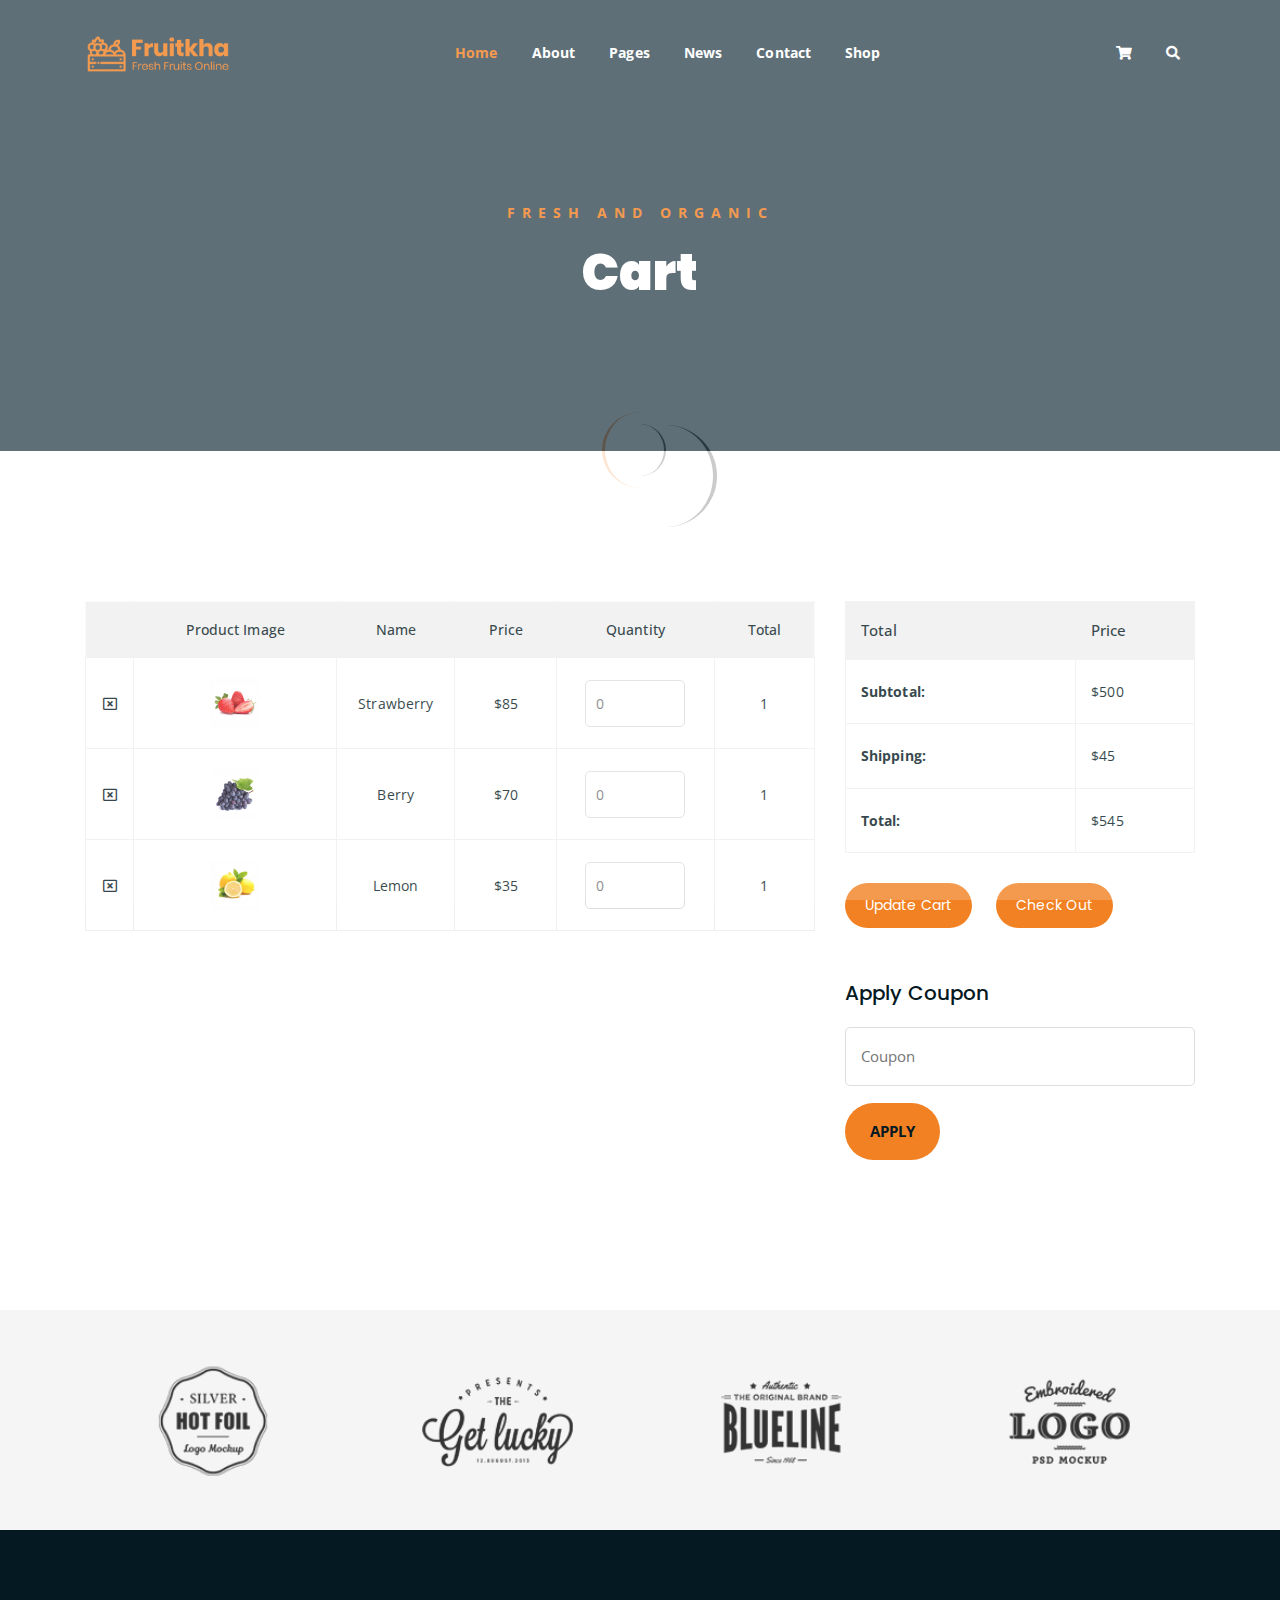
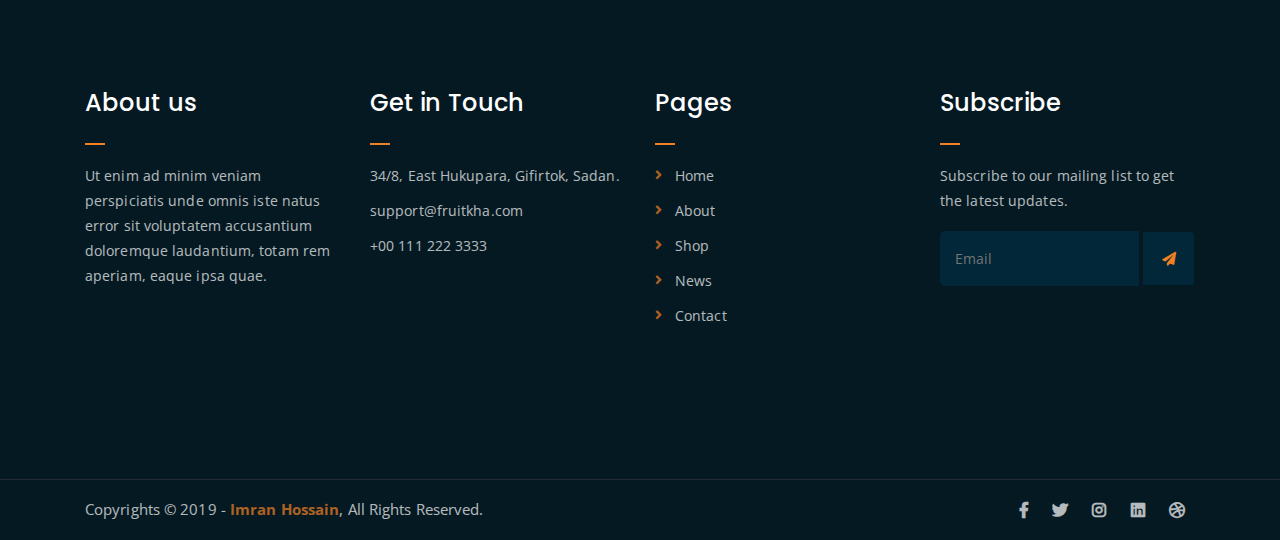
<file: fruitkha/cart.html>
<!DOCTYPE html>
<html lang="en">
<head>
	<meta charset="UTF-8">
	<meta http-equiv="X-UA-Compatible" content="IE=edge">
	<meta name="viewport" content="width=device-width, initial-scale=1">
	<meta name="description" content="Responsive Bootstrap4 Shop Template, Created by Imran Hossain from https://imransdesign.com/">

	<!-- title -->
	<title>Cart</title>

	<!-- favicon -->
	<link rel="shortcut icon" type="image/png" href="assets/img/favicon.png">
	<!-- google font -->
	<link href="https://fonts.googleapis.com/css?family=Open+Sans:300,400,700" rel="stylesheet">
	<link href="https://fonts.googleapis.com/css?family=Poppins:400,700&display=swap" rel="stylesheet">
	<!-- fontawesome -->
	<link rel="stylesheet" href="assets/css/all.min.css">
	<!-- bootstrap -->
	<link rel="stylesheet" href="assets/bootstrap/css/bootstrap.min.css">
	<!-- owl carousel -->
	<link rel="stylesheet" href="assets/css/owl.carousel.css">
	<!-- magnific popup -->
	<link rel="stylesheet" href="assets/css/magnific-popup.css">
	<!-- animate css -->
	<link rel="stylesheet" href="assets/css/animate.css">
	<!-- mean menu css -->
	<link rel="stylesheet" href="assets/css/meanmenu.min.css">
	<!-- main style -->
	<link rel="stylesheet" href="assets/css/main.css">
	<!-- responsive -->
	<link rel="stylesheet" href="assets/css/responsive.css">

</head>
<body>
	
	<!--PreLoader-->
    <div class="loader">
        <div class="loader-inner">
            <div class="circle"></div>
        </div>
    </div>
    <!--PreLoader Ends-->
	
	<!-- header -->
	<div class="top-header-area" id="sticker">
		<div class="container">
			<div class="row">
				<div class="col-lg-12 col-sm-12 text-center">
					<div class="main-menu-wrap">
						<!-- logo -->
						<div class="site-logo">
							<a href="index.html">
								<img src="assets/img/logo.png" alt="">
							</a>
						</div>
						<!-- logo -->

						<!-- menu start -->
						<nav class="main-menu">
							<ul>
								<li class="current-list-item"><a href="#">Home</a>
									<ul class="sub-menu">
										<li><a href="index.html">Static Home</a></li>
										<li><a href="index_2.html">Slider Home</a></li>
									</ul>
								</li>
								<li><a href="about.html">About</a></li>
								<li><a href="#">Pages</a>
									<ul class="sub-menu">
										<li><a href="404.html">404 page</a></li>
										<li><a href="about.html">About</a></li>
										<li><a href="cart.html">Cart</a></li>
										<li><a href="checkout.html">Check Out</a></li>
										<li><a href="contact.html">Contact</a></li>
										<li><a href="news.html">News</a></li>
										<li><a href="shop.html">Shop</a></li>
									</ul>
								</li>
								<li><a href="news.html">News</a>
									<ul class="sub-menu">
										<li><a href="news.html">News</a></li>
										<li><a href="single-news.html">Single News</a></li>
									</ul>
								</li>
								<li><a href="contact.html">Contact</a></li>
								<li><a href="shop.html">Shop</a>
									<ul class="sub-menu">
										<li><a href="shop.html">Shop</a></li>
										<li><a href="checkout.html">Check Out</a></li>
										<li><a href="single-product.html">Single Product</a></li>
										<li><a href="cart.html">Cart</a></li>
									</ul>
								</li>
								<li>
									<div class="header-icons">
										<a class="shopping-cart" href="cart.html"><i class="fas fa-shopping-cart"></i></a>
										<a class="mobile-hide search-bar-icon" href="#"><i class="fas fa-search"></i></a>
									</div>
								</li>
							</ul>
						</nav>
						<a class="mobile-show search-bar-icon" href="#"><i class="fas fa-search"></i></a>
						<div class="mobile-menu"></div>
						<!-- menu end -->
					</div>
				</div>
			</div>
		</div>
	</div>
	<!-- end header -->

	<!-- search area -->
	<div class="search-area">
		<div class="container">
			<div class="row">
				<div class="col-lg-12">
					<span class="close-btn"><i class="fas fa-window-close"></i></span>
					<div class="search-bar">
						<div class="search-bar-tablecell">
							<h3>Search For:</h3>
							<input type="text" placeholder="Keywords">
							<button type="submit">Search <i class="fas fa-search"></i></button>
						</div>
					</div>
				</div>
			</div>
		</div>
	</div>
	<!-- end search arewa -->
	
	<!-- breadcrumb-section -->
	<div class="breadcrumb-section breadcrumb-bg">
		<div class="container">
			<div class="row">
				<div class="col-lg-8 offset-lg-2 text-center">
					<div class="breadcrumb-text">
						<p>Fresh and Organic</p>
						<h1>Cart</h1>
					</div>
				</div>
			</div>
		</div>
	</div>
	<!-- end breadcrumb section -->

	<!-- cart -->
	<div class="cart-section mt-150 mb-150">
		<div class="container">
			<div class="row">
				<div class="col-lg-8 col-md-12">
					<div class="cart-table-wrap">
						<table class="cart-table">
							<thead class="cart-table-head">
								<tr class="table-head-row">
									<th class="product-remove"></th>
									<th class="product-image">Product Image</th>
									<th class="product-name">Name</th>
									<th class="product-price">Price</th>
									<th class="product-quantity">Quantity</th>
									<th class="product-total">Total</th>
								</tr>
							</thead>
							<tbody>
								<tr class="table-body-row">
									<td class="product-remove"><a href="#"><i class="far fa-window-close"></i></a></td>
									<td class="product-image"><img src="assets/img/products/product-img-1.jpg" alt=""></td>
									<td class="product-name">Strawberry</td>
									<td class="product-price">$85</td>
									<td class="product-quantity"><input type="number" placeholder="0"></td>
									<td class="product-total">1</td>
								</tr>
								<tr class="table-body-row">
									<td class="product-remove"><a href="#"><i class="far fa-window-close"></i></a></td>
									<td class="product-image"><img src="assets/img/products/product-img-2.jpg" alt=""></td>
									<td class="product-name">Berry</td>
									<td class="product-price">$70</td>
									<td class="product-quantity"><input type="number" placeholder="0"></td>
									<td class="product-total">1</td>
								</tr>
								<tr class="table-body-row">
									<td class="product-remove"><a href="#"><i class="far fa-window-close"></i></a></td>
									<td class="product-image"><img src="assets/img/products/product-img-3.jpg" alt=""></td>
									<td class="product-name">Lemon</td>
									<td class="product-price">$35</td>
									<td class="product-quantity"><input type="number" placeholder="0"></td>
									<td class="product-total">1</td>
								</tr>
							</tbody>
						</table>
					</div>
				</div>

				<div class="col-lg-4">
					<div class="total-section">
						<table class="total-table">
							<thead class="total-table-head">
								<tr class="table-total-row">
									<th>Total</th>
									<th>Price</th>
								</tr>
							</thead>
							<tbody>
								<tr class="total-data">
									<td><strong>Subtotal: </strong></td>
									<td>$500</td>
								</tr>
								<tr class="total-data">
									<td><strong>Shipping: </strong></td>
									<td>$45</td>
								</tr>
								<tr class="total-data">
									<td><strong>Total: </strong></td>
									<td>$545</td>
								</tr>
							</tbody>
						</table>
						<div class="cart-buttons">
							<a href="cart.html" class="boxed-btn">Update Cart</a>
							<a href="checkout.html" class="boxed-btn black">Check Out</a>
						</div>
					</div>

					<div class="coupon-section">
						<h3>Apply Coupon</h3>
						<div class="coupon-form-wrap">
							<form action="index.html">
								<p><input type="text" placeholder="Coupon"></p>
								<p><input type="submit" value="Apply"></p>
							</form>
						</div>
					</div>
				</div>
			</div>
		</div>
	</div>
	<!-- end cart -->

	<!-- logo carousel -->
	<div class="logo-carousel-section">
		<div class="container">
			<div class="row">
				<div class="col-lg-12">
					<div class="logo-carousel-inner">
						<div class="single-logo-item">
							<img src="assets/img/company-logos/1.png" alt="">
						</div>
						<div class="single-logo-item">
							<img src="assets/img/company-logos/2.png" alt="">
						</div>
						<div class="single-logo-item">
							<img src="assets/img/company-logos/3.png" alt="">
						</div>
						<div class="single-logo-item">
							<img src="assets/img/company-logos/4.png" alt="">
						</div>
						<div class="single-logo-item">
							<img src="assets/img/company-logos/5.png" alt="">
						</div>
					</div>
				</div>
			</div>
		</div>
	</div>
	<!-- end logo carousel -->

	<!-- footer -->
	<div class="footer-area">
		<div class="container">
			<div class="row">
				<div class="col-lg-3 col-md-6">
					<div class="footer-box about-widget">
						<h2 class="widget-title">About us</h2>
						<p>Ut enim ad minim veniam perspiciatis unde omnis iste natus error sit voluptatem accusantium doloremque laudantium, totam rem aperiam, eaque ipsa quae.</p>
					</div>
				</div>
				<div class="col-lg-3 col-md-6">
					<div class="footer-box get-in-touch">
						<h2 class="widget-title">Get in Touch</h2>
						<ul>
							<li>34/8, East Hukupara, Gifirtok, Sadan.</li>
							<li>support@fruitkha.com</li>
							<li>+00 111 222 3333</li>
						</ul>
					</div>
				</div>
				<div class="col-lg-3 col-md-6">
					<div class="footer-box pages">
						<h2 class="widget-title">Pages</h2>
						<ul>
							<li><a href="index.html">Home</a></li>
							<li><a href="about.html">About</a></li>
							<li><a href="services.html">Shop</a></li>
							<li><a href="news.html">News</a></li>
							<li><a href="contact.html">Contact</a></li>
						</ul>
					</div>
				</div>
				<div class="col-lg-3 col-md-6">
					<div class="footer-box subscribe">
						<h2 class="widget-title">Subscribe</h2>
						<p>Subscribe to our mailing list to get the latest updates.</p>
						<form action="index.html">
							<input type="email" placeholder="Email">
							<button type="submit"><i class="fas fa-paper-plane"></i></button>
						</form>
					</div>
				</div>
			</div>
		</div>
	</div>
	<!-- end footer -->
	
	<!-- copyright -->
	<div class="copyright">
		<div class="container">
			<div class="row">
				<div class="col-lg-6 col-md-12">
					<p>Copyrights &copy; 2019 - <a href="https://imransdesign.com/">Imran Hossain</a>,  All Rights Reserved.</p>
				</div>
				<div class="col-lg-6 text-right col-md-12">
					<div class="social-icons">
						<ul>
							<li><a href="#" target="_blank"><i class="fab fa-facebook-f"></i></a></li>
							<li><a href="#" target="_blank"><i class="fab fa-twitter"></i></a></li>
							<li><a href="#" target="_blank"><i class="fab fa-instagram"></i></a></li>
							<li><a href="#" target="_blank"><i class="fab fa-linkedin"></i></a></li>
							<li><a href="#" target="_blank"><i class="fab fa-dribbble"></i></a></li>
						</ul>
					</div>
				</div>
			</div>
		</div>
	</div>
	<!-- end copyright -->
	
	<!-- jquery -->
	<script src="assets/js/jquery-1.11.3.min.js"></script>
	<!-- bootstrap -->
	<script src="assets/bootstrap/js/bootstrap.min.js"></script>
	<!-- count down -->
	<script src="assets/js/jquery.countdown.js"></script>
	<!-- isotope -->
	<script src="assets/js/jquery.isotope-3.0.6.min.js"></script>
	<!-- waypoints -->
	<script src="assets/js/waypoints.js"></script>
	<!-- owl carousel -->
	<script src="assets/js/owl.carousel.min.js"></script>
	<!-- magnific popup -->
	<script src="assets/js/jquery.magnific-popup.min.js"></script>
	<!-- mean menu -->
	<script src="assets/js/jquery.meanmenu.min.js"></script>
	<!-- sticker js -->
	<script src="assets/js/sticker.js"></script>
	<!-- main js -->
	<script src="assets/js/main.js"></script>

</body>
</html>
</file>
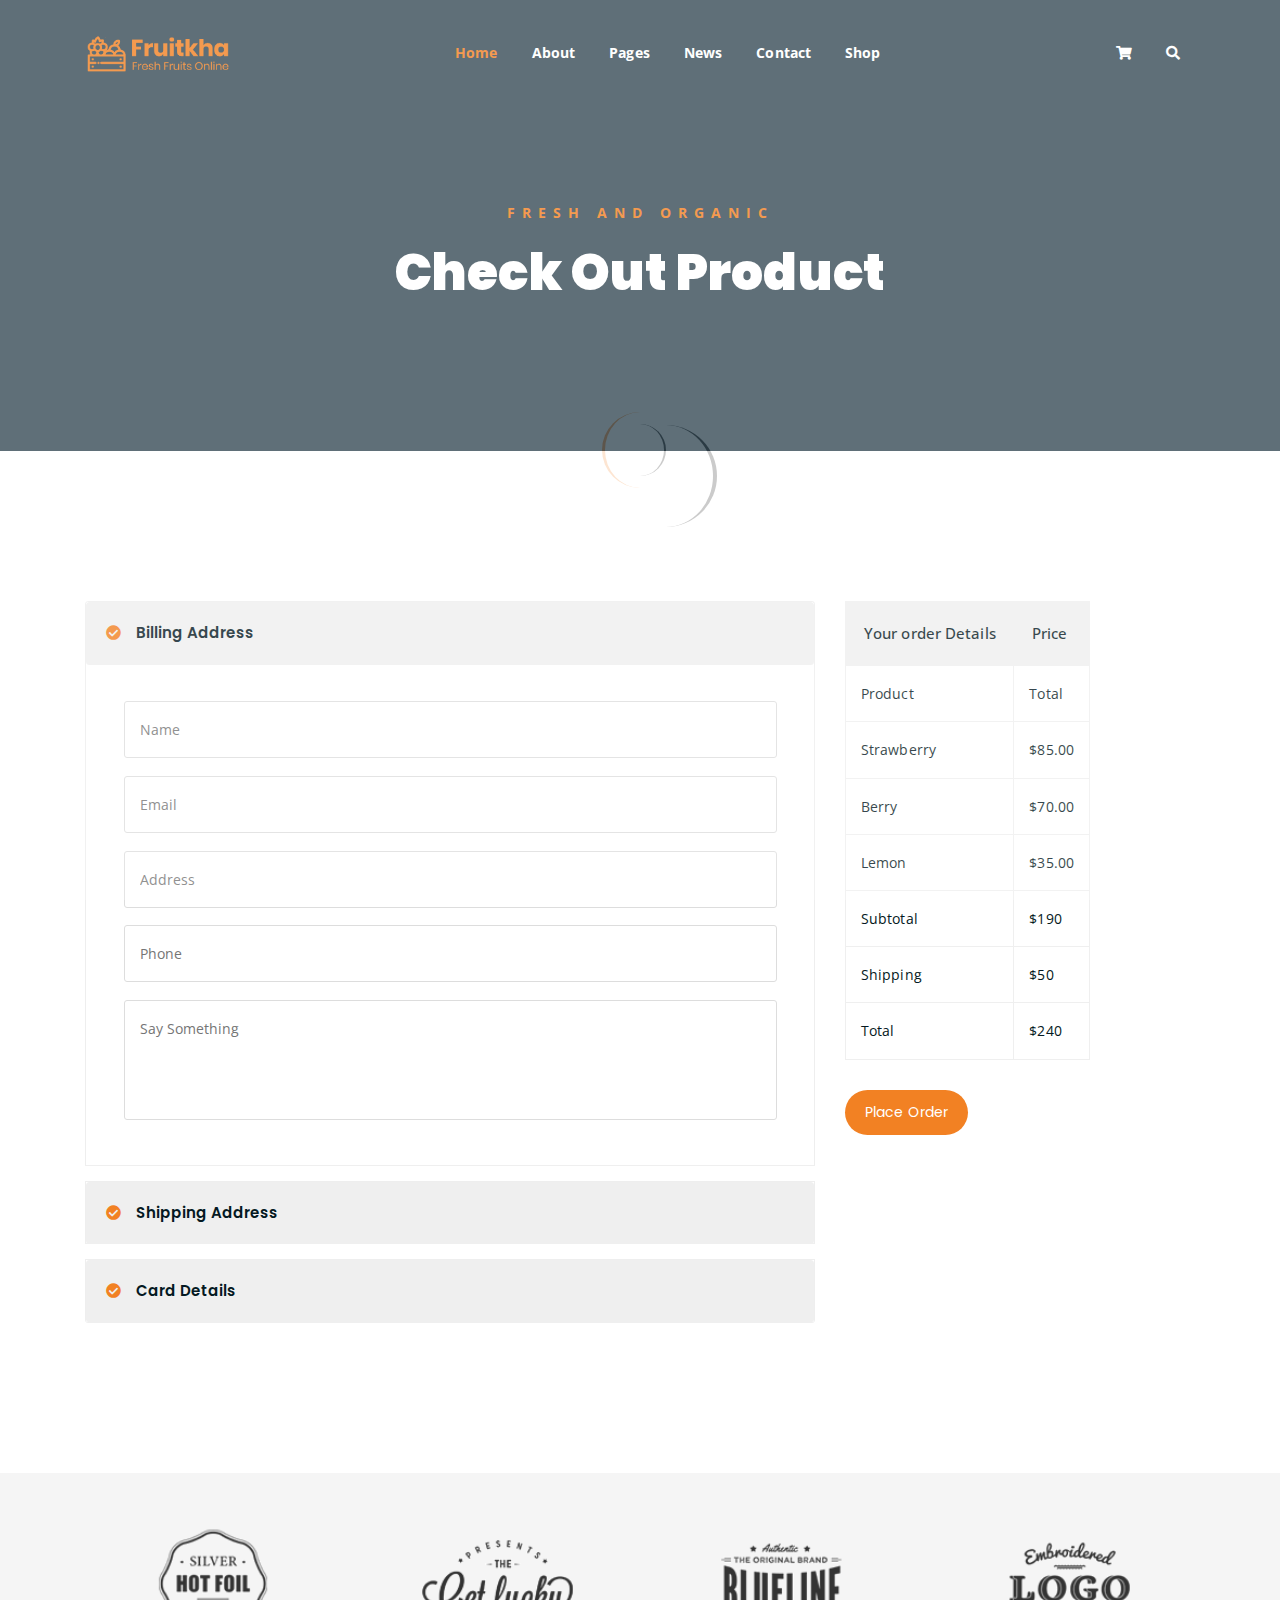
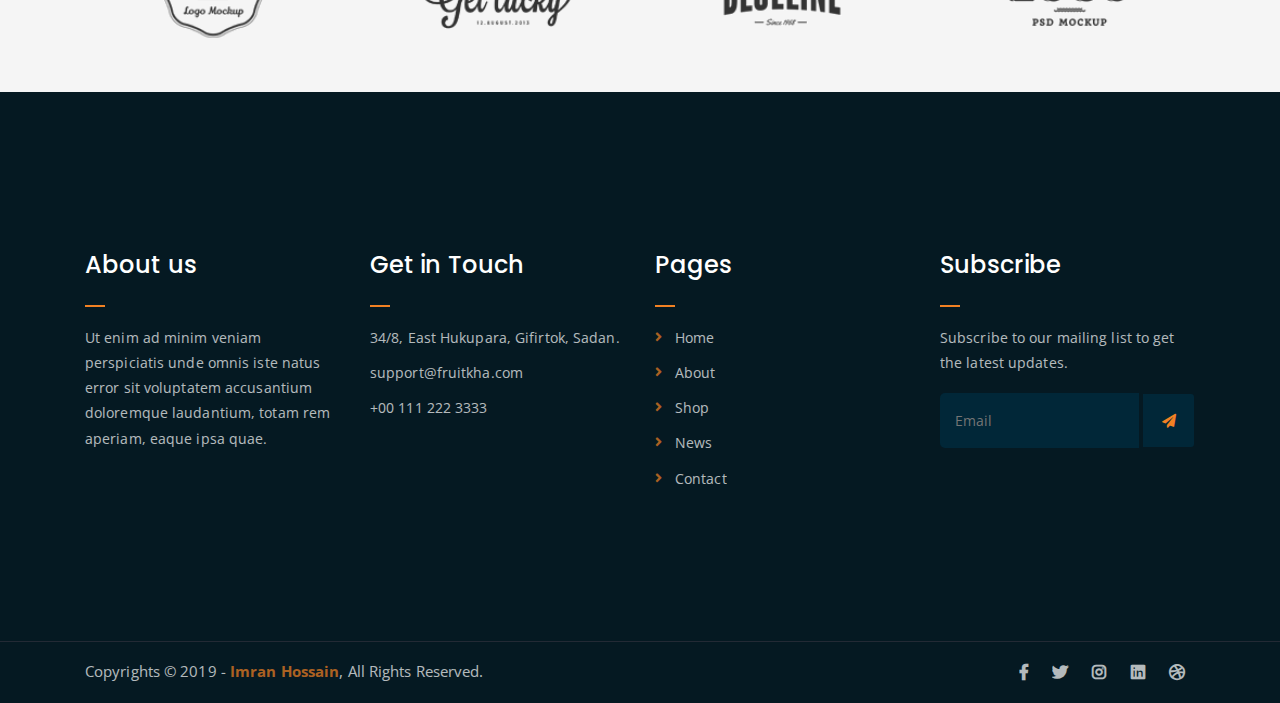
<file: fruitkha/checkout.html>
<!DOCTYPE html>
<html lang="en">
<head>
	<meta charset="UTF-8">
	<meta http-equiv="X-UA-Compatible" content="IE=edge">
	<meta name="viewport" content="width=device-width, initial-scale=1">
	<meta name="description" content="Responsive Bootstrap4 Shop Template, Created by Imran Hossain from https://imransdesign.com/">

	<!-- title -->
	<title>Check Out</title>

	<!-- favicon -->
	<link rel="shortcut icon" type="image/png" href="assets/img/favicon.png">
	<!-- google font -->
	<link href="https://fonts.googleapis.com/css?family=Open+Sans:300,400,700" rel="stylesheet">
	<link href="https://fonts.googleapis.com/css?family=Poppins:400,700&display=swap" rel="stylesheet">
	<!-- fontawesome -->
	<link rel="stylesheet" href="assets/css/all.min.css">
	<!-- bootstrap -->
	<link rel="stylesheet" href="assets/bootstrap/css/bootstrap.min.css">
	<!-- owl carousel -->
	<link rel="stylesheet" href="assets/css/owl.carousel.css">
	<!-- magnific popup -->
	<link rel="stylesheet" href="assets/css/magnific-popup.css">
	<!-- animate css -->
	<link rel="stylesheet" href="assets/css/animate.css">
	<!-- mean menu css -->
	<link rel="stylesheet" href="assets/css/meanmenu.min.css">
	<!-- main style -->
	<link rel="stylesheet" href="assets/css/main.css">
	<!-- responsive -->
	<link rel="stylesheet" href="assets/css/responsive.css">

</head>
<body>
	
	<!--PreLoader-->
    <div class="loader">
        <div class="loader-inner">
            <div class="circle"></div>
        </div>
    </div>
    <!--PreLoader Ends-->
	
	<!-- header -->
	<div class="top-header-area" id="sticker">
		<div class="container">
			<div class="row">
				<div class="col-lg-12 col-sm-12 text-center">
					<div class="main-menu-wrap">
						<!-- logo -->
						<div class="site-logo">
							<a href="index.html">
								<img src="assets/img/logo.png" alt="">
							</a>
						</div>
						<!-- logo -->

						<!-- menu start -->
						<nav class="main-menu">
							<ul>
								<li class="current-list-item"><a href="#">Home</a>
									<ul class="sub-menu">
										<li><a href="index.html">Static Home</a></li>
										<li><a href="index_2.html">Slider Home</a></li>
									</ul>
								</li>
								<li><a href="about.html">About</a></li>
								<li><a href="#">Pages</a>
									<ul class="sub-menu">
										<li><a href="404.html">404 page</a></li>
										<li><a href="about.html">About</a></li>
										<li><a href="cart.html">Cart</a></li>
										<li><a href="checkout.html">Check Out</a></li>
										<li><a href="contact.html">Contact</a></li>
										<li><a href="news.html">News</a></li>
										<li><a href="shop.html">Shop</a></li>
									</ul>
								</li>
								<li><a href="news.html">News</a>
									<ul class="sub-menu">
										<li><a href="news.html">News</a></li>
										<li><a href="single-news.html">Single News</a></li>
									</ul>
								</li>
								<li><a href="contact.html">Contact</a></li>
								<li><a href="shop.html">Shop</a>
									<ul class="sub-menu">
										<li><a href="shop.html">Shop</a></li>
										<li><a href="checkout.html">Check Out</a></li>
										<li><a href="single-product.html">Single Product</a></li>
										<li><a href="cart.html">Cart</a></li>
									</ul>
								</li>
								<li>
									<div class="header-icons">
										<a class="shopping-cart" href="cart.html"><i class="fas fa-shopping-cart"></i></a>
										<a class="mobile-hide search-bar-icon" href="#"><i class="fas fa-search"></i></a>
									</div>
								</li>
							</ul>
						</nav>
						<a class="mobile-show search-bar-icon" href="#"><i class="fas fa-search"></i></a>
						<div class="mobile-menu"></div>
						<!-- menu end -->
					</div>
				</div>
			</div>
		</div>
	</div>
	<!-- end header -->

	<!-- search area -->
	<div class="search-area">
		<div class="container">
			<div class="row">
				<div class="col-lg-12">
					<span class="close-btn"><i class="fas fa-window-close"></i></span>
					<div class="search-bar">
						<div class="search-bar-tablecell">
							<h3>Search For:</h3>
							<input type="text" placeholder="Keywords">
							<button type="submit">Search <i class="fas fa-search"></i></button>
						</div>
					</div>
				</div>
			</div>
		</div>
	</div>
	<!-- end search arewa -->
	
	<!-- breadcrumb-section -->
	<div class="breadcrumb-section breadcrumb-bg">
		<div class="container">
			<div class="row">
				<div class="col-lg-8 offset-lg-2 text-center">
					<div class="breadcrumb-text">
						<p>Fresh and Organic</p>
						<h1>Check Out Product</h1>
					</div>
				</div>
			</div>
		</div>
	</div>
	<!-- end breadcrumb section -->

	<!-- check out section -->
	<div class="checkout-section mt-150 mb-150">
		<div class="container">
			<div class="row">
				<div class="col-lg-8">
					<div class="checkout-accordion-wrap">
						<div class="accordion" id="accordionExample">
						  <div class="card single-accordion">
						    <div class="card-header" id="headingOne">
						      <h5 class="mb-0">
						        <button class="btn btn-link" type="button" data-toggle="collapse" data-target="#collapseOne" aria-expanded="true" aria-controls="collapseOne">
						          Billing Address
						        </button>
						      </h5>
						    </div>

						    <div id="collapseOne" class="collapse show" aria-labelledby="headingOne" data-parent="#accordionExample">
						      <div class="card-body">
						        <div class="billing-address-form">
						        	<form action="index.html">
						        		<p><input type="text" placeholder="Name"></p>
						        		<p><input type="email" placeholder="Email"></p>
						        		<p><input type="text" placeholder="Address"></p>
						        		<p><input type="tel" placeholder="Phone"></p>
						        		<p><textarea name="bill" id="bill" cols="30" rows="10" placeholder="Say Something"></textarea></p>
						        	</form>
						        </div>
						      </div>
						    </div>
						  </div>
						  <div class="card single-accordion">
						    <div class="card-header" id="headingTwo">
						      <h5 class="mb-0">
						        <button class="btn btn-link collapsed" type="button" data-toggle="collapse" data-target="#collapseTwo" aria-expanded="false" aria-controls="collapseTwo">
						          Shipping Address
						        </button>
						      </h5>
						    </div>
						    <div id="collapseTwo" class="collapse" aria-labelledby="headingTwo" data-parent="#accordionExample">
						      <div class="card-body">
						        <div class="shipping-address-form">
						        	<p>Your shipping address form is here.</p>
						        </div>
						      </div>
						    </div>
						  </div>
						  <div class="card single-accordion">
						    <div class="card-header" id="headingThree">
						      <h5 class="mb-0">
						        <button class="btn btn-link collapsed" type="button" data-toggle="collapse" data-target="#collapseThree" aria-expanded="false" aria-controls="collapseThree">
						          Card Details
						        </button>
						      </h5>
						    </div>
						    <div id="collapseThree" class="collapse" aria-labelledby="headingThree" data-parent="#accordionExample">
						      <div class="card-body">
						        <div class="card-details">
						        	<p>Your card details goes here.</p>
						        </div>
						      </div>
						    </div>
						  </div>
						</div>

					</div>
				</div>

				<div class="col-lg-4">
					<div class="order-details-wrap">
						<table class="order-details">
							<thead>
								<tr>
									<th>Your order Details</th>
									<th>Price</th>
								</tr>
							</thead>
							<tbody class="order-details-body">
								<tr>
									<td>Product</td>
									<td>Total</td>
								</tr>
								<tr>
									<td>Strawberry</td>
									<td>$85.00</td>
								</tr>
								<tr>
									<td>Berry</td>
									<td>$70.00</td>
								</tr>
								<tr>
									<td>Lemon</td>
									<td>$35.00</td>
								</tr>
							</tbody>
							<tbody class="checkout-details">
								<tr>
									<td>Subtotal</td>
									<td>$190</td>
								</tr>
								<tr>
									<td>Shipping</td>
									<td>$50</td>
								</tr>
								<tr>
									<td>Total</td>
									<td>$240</td>
								</tr>
							</tbody>
						</table>
						<a href="#" class="boxed-btn">Place Order</a>
					</div>
				</div>
			</div>
		</div>
	</div>
	<!-- end check out section -->

	<!-- logo carousel -->
	<div class="logo-carousel-section">
		<div class="container">
			<div class="row">
				<div class="col-lg-12">
					<div class="logo-carousel-inner">
						<div class="single-logo-item">
							<img src="assets/img/company-logos/1.png" alt="">
						</div>
						<div class="single-logo-item">
							<img src="assets/img/company-logos/2.png" alt="">
						</div>
						<div class="single-logo-item">
							<img src="assets/img/company-logos/3.png" alt="">
						</div>
						<div class="single-logo-item">
							<img src="assets/img/company-logos/4.png" alt="">
						</div>
						<div class="single-logo-item">
							<img src="assets/img/company-logos/5.png" alt="">
						</div>
					</div>
				</div>
			</div>
		</div>
	</div>
	<!-- end logo carousel -->

	<!-- footer -->
	<div class="footer-area">
		<div class="container">
			<div class="row">
				<div class="col-lg-3 col-md-6">
					<div class="footer-box about-widget">
						<h2 class="widget-title">About us</h2>
						<p>Ut enim ad minim veniam perspiciatis unde omnis iste natus error sit voluptatem accusantium doloremque laudantium, totam rem aperiam, eaque ipsa quae.</p>
					</div>
				</div>
				<div class="col-lg-3 col-md-6">
					<div class="footer-box get-in-touch">
						<h2 class="widget-title">Get in Touch</h2>
						<ul>
							<li>34/8, East Hukupara, Gifirtok, Sadan.</li>
							<li>support@fruitkha.com</li>
							<li>+00 111 222 3333</li>
						</ul>
					</div>
				</div>
				<div class="col-lg-3 col-md-6">
					<div class="footer-box pages">
						<h2 class="widget-title">Pages</h2>
						<ul>
							<li><a href="index.html">Home</a></li>
							<li><a href="about.html">About</a></li>
							<li><a href="services.html">Shop</a></li>
							<li><a href="news.html">News</a></li>
							<li><a href="contact.html">Contact</a></li>
						</ul>
					</div>
				</div>
				<div class="col-lg-3 col-md-6">
					<div class="footer-box subscribe">
						<h2 class="widget-title">Subscribe</h2>
						<p>Subscribe to our mailing list to get the latest updates.</p>
						<form action="index.html">
							<input type="email" placeholder="Email">
							<button type="submit"><i class="fas fa-paper-plane"></i></button>
						</form>
					</div>
				</div>
			</div>
		</div>
	</div>
	<!-- end footer -->
	
	<!-- copyright -->
	<div class="copyright">
		<div class="container">
			<div class="row">
				<div class="col-lg-6 col-md-12">
					<p>Copyrights &copy; 2019 - <a href="https://imransdesign.com/">Imran Hossain</a>,  All Rights Reserved.</p>
				</div>
				<div class="col-lg-6 text-right col-md-12">
					<div class="social-icons">
						<ul>
							<li><a href="#" target="_blank"><i class="fab fa-facebook-f"></i></a></li>
							<li><a href="#" target="_blank"><i class="fab fa-twitter"></i></a></li>
							<li><a href="#" target="_blank"><i class="fab fa-instagram"></i></a></li>
							<li><a href="#" target="_blank"><i class="fab fa-linkedin"></i></a></li>
							<li><a href="#" target="_blank"><i class="fab fa-dribbble"></i></a></li>
						</ul>
					</div>
				</div>
			</div>
		</div>
	</div>
	<!-- end copyright -->
	
	<!-- jquery -->
	<script src="assets/js/jquery-1.11.3.min.js"></script>
	<!-- bootstrap -->
	<script src="assets/bootstrap/js/bootstrap.min.js"></script>
	<!-- count down -->
	<script src="assets/js/jquery.countdown.js"></script>
	<!-- isotope -->
	<script src="assets/js/jquery.isotope-3.0.6.min.js"></script>
	<!-- waypoints -->
	<script src="assets/js/waypoints.js"></script>
	<!-- owl carousel -->
	<script src="assets/js/owl.carousel.min.js"></script>
	<!-- magnific popup -->
	<script src="assets/js/jquery.magnific-popup.min.js"></script>
	<!-- mean menu -->
	<script src="assets/js/jquery.meanmenu.min.js"></script>
	<!-- sticker js -->
	<script src="assets/js/sticker.js"></script>
	<!-- main js -->
	<script src="assets/js/main.js"></script>

</body>
</html>
</file>
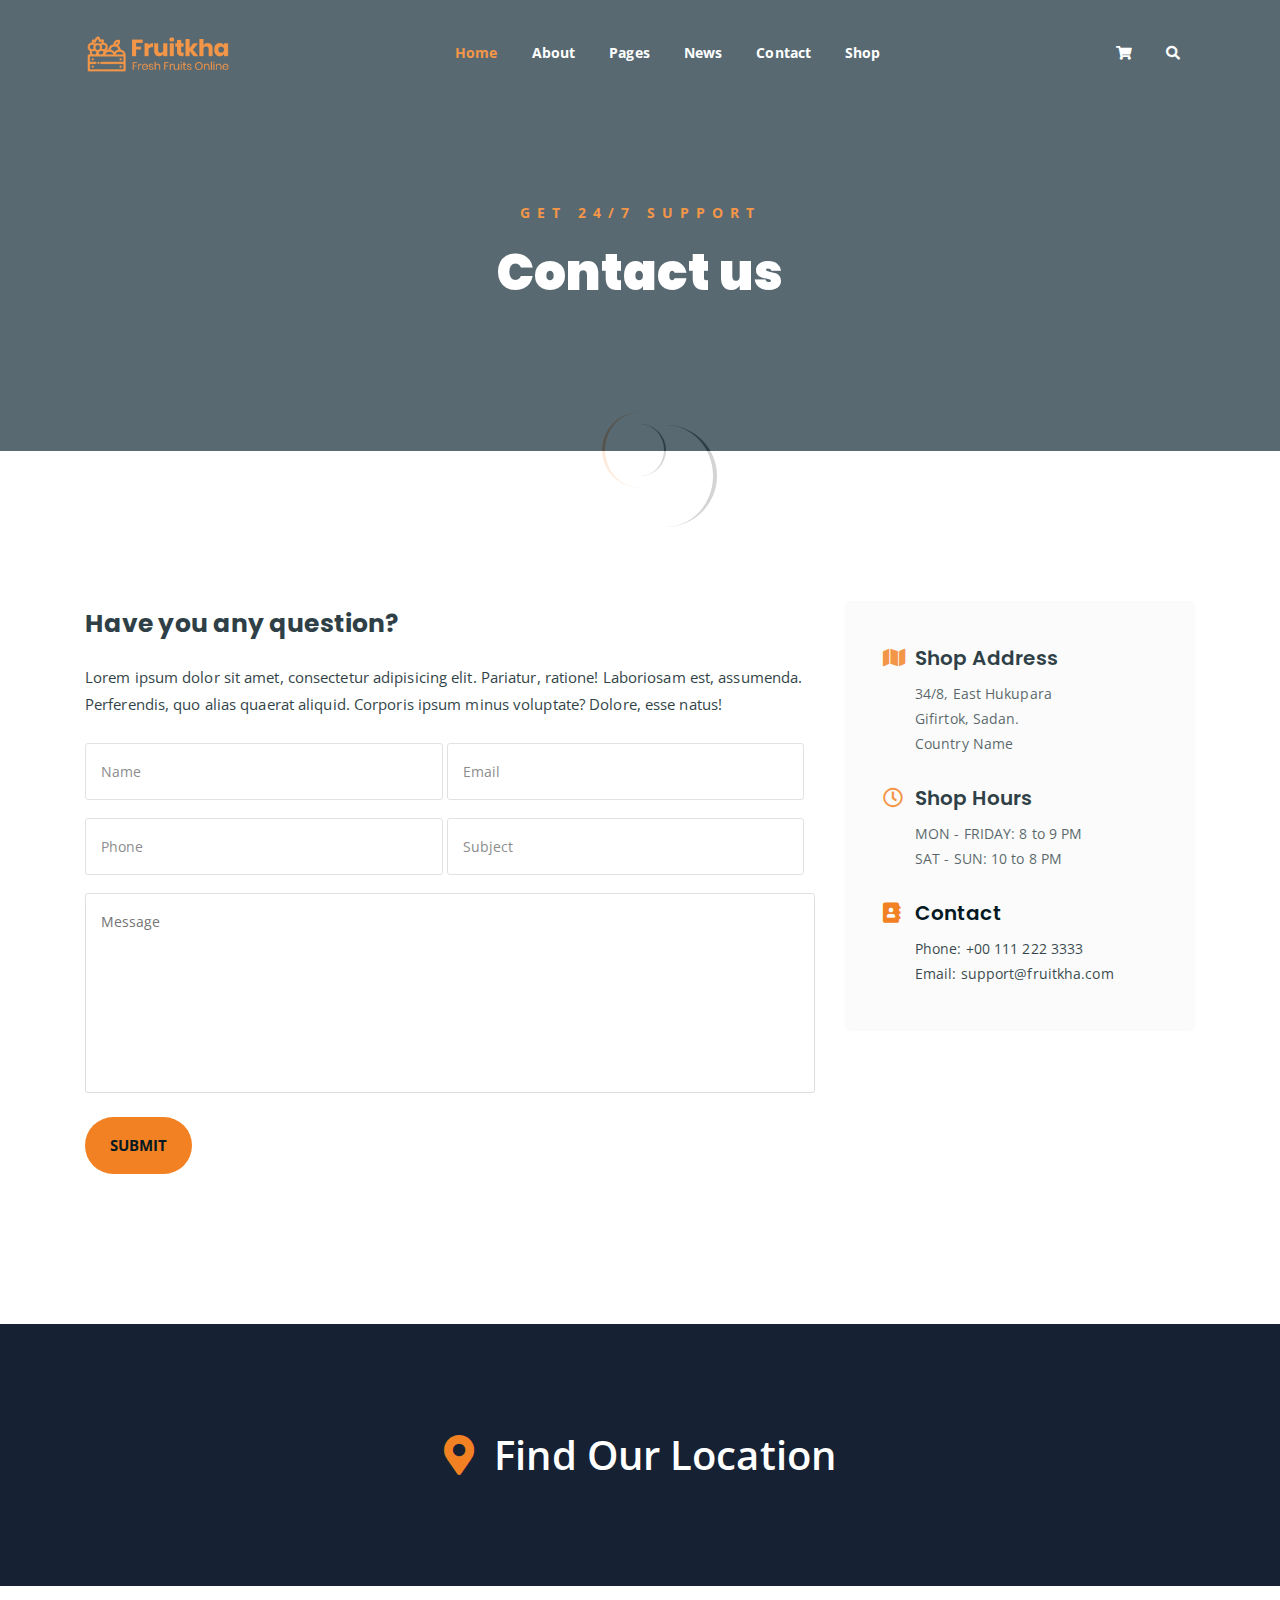
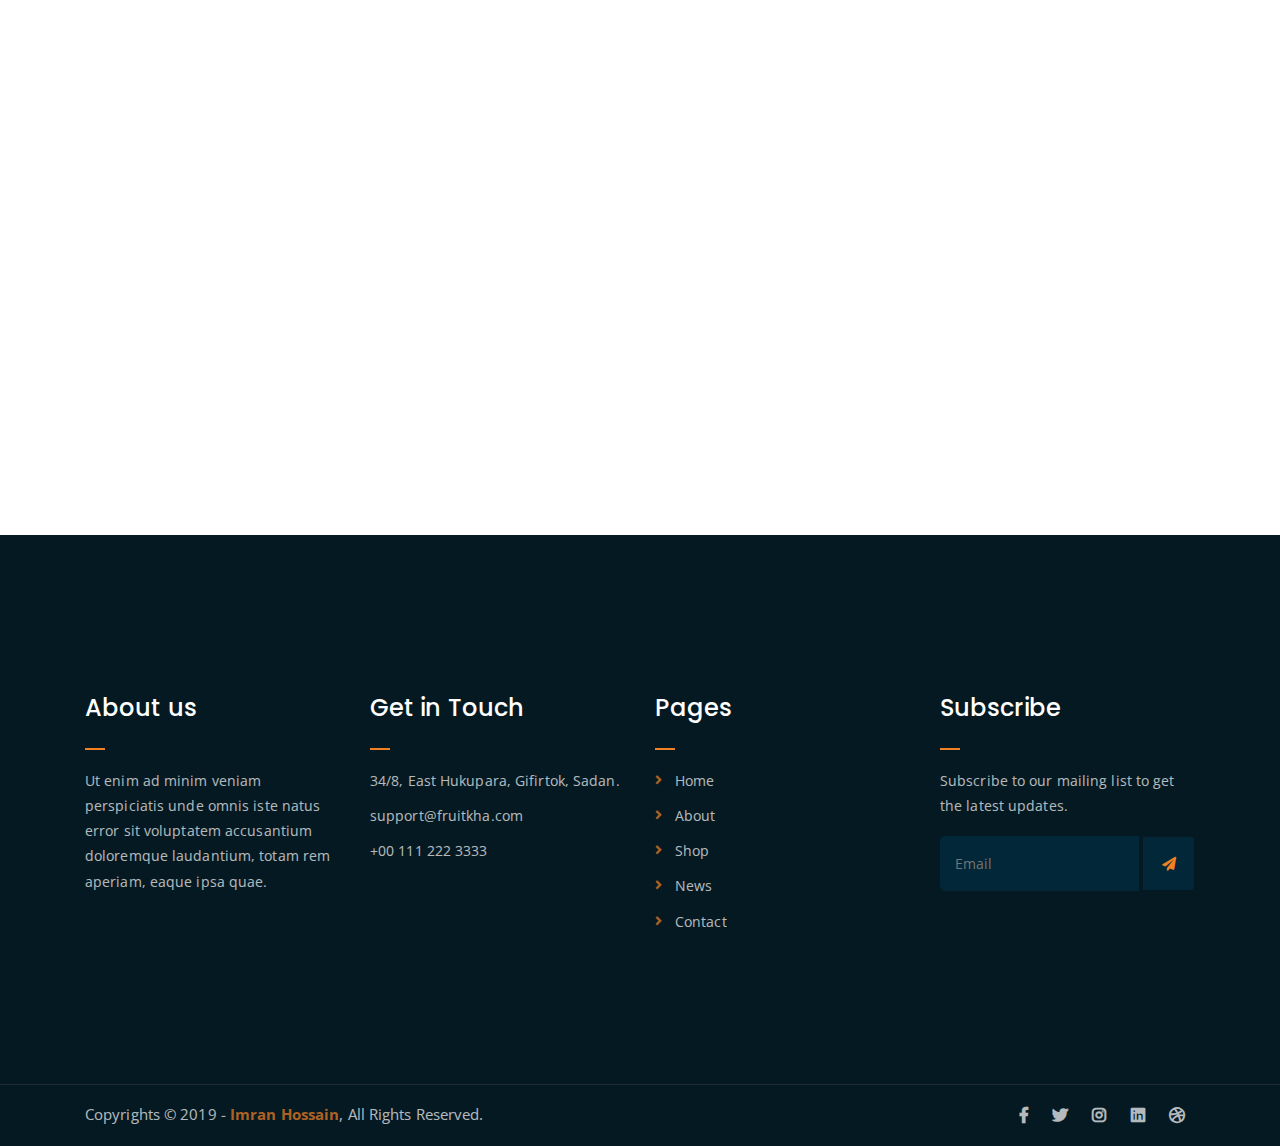
<file: fruitkha/contact.html>
<!DOCTYPE html>
<html lang="en">
<head>
	<meta charset="UTF-8">
	<meta http-equiv="X-UA-Compatible" content="IE=edge">
	<meta name="viewport" content="width=device-width, initial-scale=1">
	<meta name="description" content="Responsive Bootstrap4 Shop Template, Created by Imran Hossain from https://imransdesign.com/">

	<!-- title -->
	<title>Contact</title>

	<!-- favicon -->
	<link rel="shortcut icon" type="image/png" href="assets/img/favicon.png">
	<!-- google font -->
	<link href="https://fonts.googleapis.com/css?family=Open+Sans:300,400,700" rel="stylesheet">
	<link href="https://fonts.googleapis.com/css?family=Poppins:400,700&display=swap" rel="stylesheet">
	<!-- fontawesome -->
	<link rel="stylesheet" href="assets/css/all.min.css">
	<!-- bootstrap -->
	<link rel="stylesheet" href="assets/bootstrap/css/bootstrap.min.css">
	<!-- owl carousel -->
	<link rel="stylesheet" href="assets/css/owl.carousel.css">
	<!-- magnific popup -->
	<link rel="stylesheet" href="assets/css/magnific-popup.css">
	<!-- animate css -->
	<link rel="stylesheet" href="assets/css/animate.css">
	<!-- mean menu css -->
	<link rel="stylesheet" href="assets/css/meanmenu.min.css">
	<!-- main style -->
	<link rel="stylesheet" href="assets/css/main.css">
	<!-- responsive -->
	<link rel="stylesheet" href="assets/css/responsive.css">

</head>
<body>
	
	<!--PreLoader-->
    <div class="loader">
        <div class="loader-inner">
            <div class="circle"></div>
        </div>
    </div>
    <!--PreLoader Ends-->
	
	<!-- header -->
	<div class="top-header-area" id="sticker">
		<div class="container">
			<div class="row">
				<div class="col-lg-12 col-sm-12 text-center">
					<div class="main-menu-wrap">
						<!-- logo -->
						<div class="site-logo">
							<a href="index.html">
								<img src="assets/img/logo.png" alt="">
							</a>
						</div>
						<!-- logo -->

						<!-- menu start -->
						<nav class="main-menu">
							<ul>
								<li class="current-list-item"><a href="#">Home</a>
									<ul class="sub-menu">
										<li><a href="index.html">Static Home</a></li>
										<li><a href="index_2.html">Slider Home</a></li>
									</ul>
								</li>
								<li><a href="about.html">About</a></li>
								<li><a href="#">Pages</a>
									<ul class="sub-menu">
										<li><a href="404.html">404 page</a></li>
										<li><a href="about.html">About</a></li>
										<li><a href="cart.html">Cart</a></li>
										<li><a href="checkout.html">Check Out</a></li>
										<li><a href="contact.html">Contact</a></li>
										<li><a href="news.html">News</a></li>
										<li><a href="shop.html">Shop</a></li>
									</ul>
								</li>
								<li><a href="news.html">News</a>
									<ul class="sub-menu">
										<li><a href="news.html">News</a></li>
										<li><a href="single-news.html">Single News</a></li>
									</ul>
								</li>
								<li><a href="contact.html">Contact</a></li>
								<li><a href="shop.html">Shop</a>
									<ul class="sub-menu">
										<li><a href="shop.html">Shop</a></li>
										<li><a href="checkout.html">Check Out</a></li>
										<li><a href="single-product.html">Single Product</a></li>
										<li><a href="cart.html">Cart</a></li>
									</ul>
								</li>
								<li>
									<div class="header-icons">
										<a class="shopping-cart" href="cart.html"><i class="fas fa-shopping-cart"></i></a>
										<a class="mobile-hide search-bar-icon" href="#"><i class="fas fa-search"></i></a>
									</div>
								</li>
							</ul>
						</nav>
						<a class="mobile-show search-bar-icon" href="#"><i class="fas fa-search"></i></a>
						<div class="mobile-menu"></div>
						<!-- menu end -->
					</div>
				</div>
			</div>
		</div>
	</div>
	<!-- end header -->

	<!-- search area -->
	<div class="search-area">
		<div class="container">
			<div class="row">
				<div class="col-lg-12">
					<span class="close-btn"><i class="fas fa-window-close"></i></span>
					<div class="search-bar">
						<div class="search-bar-tablecell">
							<h3>Search For:</h3>
							<input type="text" placeholder="Keywords">
							<button type="submit">Search <i class="fas fa-search"></i></button>
						</div>
					</div>
				</div>
			</div>
		</div>
	</div>
	<!-- end search arewa -->
	
	<!-- breadcrumb-section -->
	<div class="breadcrumb-section breadcrumb-bg">
		<div class="container">
			<div class="row">
				<div class="col-lg-8 offset-lg-2 text-center">
					<div class="breadcrumb-text">
						<p>Get 24/7 Support</p>
						<h1>Contact us</h1>
					</div>
				</div>
			</div>
		</div>
	</div>
	<!-- end breadcrumb section -->

	<!-- contact form -->
	<div class="contact-from-section mt-150 mb-150">
		<div class="container">
			<div class="row">
				<div class="col-lg-8 mb-5 mb-lg-0">
					<div class="form-title">
						<h2>Have you any question?</h2>
						<p>Lorem ipsum dolor sit amet, consectetur adipisicing elit. Pariatur, ratione! Laboriosam est, assumenda. Perferendis, quo alias quaerat aliquid. Corporis ipsum minus voluptate? Dolore, esse natus!</p>
					</div>
				 	<div id="form_status"></div>
					<div class="contact-form">
						<form type="POST" id="fruitkha-contact" onSubmit="return valid_datas( this );">
							<p>
								<input type="text" placeholder="Name" name="name" id="name">
								<input type="email" placeholder="Email" name="email" id="email">
							</p>
							<p>
								<input type="tel" placeholder="Phone" name="phone" id="phone">
								<input type="text" placeholder="Subject" name="subject" id="subject">
							</p>
							<p><textarea name="message" id="message" cols="30" rows="10" placeholder="Message"></textarea></p>
							<input type="hidden" name="token" value="FsWga4&@f6aw" />
							<p><input type="submit" value="Submit"></p>
						</form>
					</div>
				</div>
				<div class="col-lg-4">
					<div class="contact-form-wrap">
						<div class="contact-form-box">
							<h4><i class="fas fa-map"></i> Shop Address</h4>
							<p>34/8, East Hukupara <br> Gifirtok, Sadan. <br> Country Name</p>
						</div>
						<div class="contact-form-box">
							<h4><i class="far fa-clock"></i> Shop Hours</h4>
							<p>MON - FRIDAY: 8 to 9 PM <br> SAT - SUN: 10 to 8 PM </p>
						</div>
						<div class="contact-form-box">
							<h4><i class="fas fa-address-book"></i> Contact</h4>
							<p>Phone: +00 111 222 3333 <br> Email: support@fruitkha.com</p>
						</div>
					</div>
				</div>
			</div>
		</div>
	</div>
	<!-- end contact form -->

	<!-- find our location -->
	<div class="find-location blue-bg">
		<div class="container">
			<div class="row">
				<div class="col-lg-12 text-center">
					<p> <i class="fas fa-map-marker-alt"></i> Find Our Location</p>
				</div>
			</div>
		</div>
	</div>
	<!-- end find our location -->

	<!-- google map section -->
	<div class="embed-responsive embed-responsive-21by9">
		<iframe src="https://www.google.com/maps/embed?pb=!1m18!1m12!1m3!1d26432.42324808999!2d-118.34398767954286!3d34.09378509738966!2m3!1f0!2f0!3f0!3m2!1i1024!2i768!4f13.1!3m3!1m2!1s0x80c2bf07045279bf%3A0xf67a9a6797bdfae4!2sHollywood%2C%20Los%20Angeles%2C%20CA%2C%20USA!5e0!3m2!1sen!2sbd!4v1576846473265!5m2!1sen!2sbd" width="600" height="450" frameborder="0" style="border:0;" allowfullscreen="" class="embed-responsive-item"></iframe>
	</div>
	<!-- end google map section -->


	<!-- footer -->
	<div class="footer-area">
		<div class="container">
			<div class="row">
				<div class="col-lg-3 col-md-6">
					<div class="footer-box about-widget">
						<h2 class="widget-title">About us</h2>
						<p>Ut enim ad minim veniam perspiciatis unde omnis iste natus error sit voluptatem accusantium doloremque laudantium, totam rem aperiam, eaque ipsa quae.</p>
					</div>
				</div>
				<div class="col-lg-3 col-md-6">
					<div class="footer-box get-in-touch">
						<h2 class="widget-title">Get in Touch</h2>
						<ul>
							<li>34/8, East Hukupara, Gifirtok, Sadan.</li>
							<li>support@fruitkha.com</li>
							<li>+00 111 222 3333</li>
						</ul>
					</div>
				</div>
				<div class="col-lg-3 col-md-6">
					<div class="footer-box pages">
						<h2 class="widget-title">Pages</h2>
						<ul>
							<li><a href="index.html">Home</a></li>
							<li><a href="about.html">About</a></li>
							<li><a href="services.html">Shop</a></li>
							<li><a href="news.html">News</a></li>
							<li><a href="contact.html">Contact</a></li>
						</ul>
					</div>
				</div>
				<div class="col-lg-3 col-md-6">
					<div class="footer-box subscribe">
						<h2 class="widget-title">Subscribe</h2>
						<p>Subscribe to our mailing list to get the latest updates.</p>
						<form action="index.html">
							<input type="email" placeholder="Email">
							<button type="submit"><i class="fas fa-paper-plane"></i></button>
						</form>
					</div>
				</div>
			</div>
		</div>
	</div>
	<!-- end footer -->
	
	<!-- copyright -->
	<div class="copyright">
		<div class="container">
			<div class="row">
				<div class="col-lg-6 col-md-12">
					<p>Copyrights &copy; 2019 - <a href="https://imransdesign.com/">Imran Hossain</a>,  All Rights Reserved.</p>
				</div>
				<div class="col-lg-6 text-right col-md-12">
					<div class="social-icons">
						<ul>
							<li><a href="#" target="_blank"><i class="fab fa-facebook-f"></i></a></li>
							<li><a href="#" target="_blank"><i class="fab fa-twitter"></i></a></li>
							<li><a href="#" target="_blank"><i class="fab fa-instagram"></i></a></li>
							<li><a href="#" target="_blank"><i class="fab fa-linkedin"></i></a></li>
							<li><a href="#" target="_blank"><i class="fab fa-dribbble"></i></a></li>
						</ul>
					</div>
				</div>
			</div>
		</div>
	</div>
	<!-- end copyright -->
	
	<!-- jquery -->
	<script src="assets/js/jquery-1.11.3.min.js"></script>
	<!-- bootstrap -->
	<script src="assets/bootstrap/js/bootstrap.min.js"></script>
	<!-- count down -->
	<script src="assets/js/jquery.countdown.js"></script>
	<!-- isotope -->
	<script src="assets/js/jquery.isotope-3.0.6.min.js"></script>
	<!-- waypoints -->
	<script src="assets/js/waypoints.js"></script>
	<!-- owl carousel -->
	<script src="assets/js/owl.carousel.min.js"></script>
	<!-- magnific popup -->
	<script src="assets/js/jquery.magnific-popup.min.js"></script>
	<!-- mean menu -->
	<script src="assets/js/jquery.meanmenu.min.js"></script>
	<!-- sticker js -->
	<script src="assets/js/sticker.js"></script>
	<!-- form validation js -->
	<script src="assets/js/form-validate.js"></script>
	<!-- main js -->
	<script src="assets/js/main.js"></script>
	
</body>
</html>
</file>
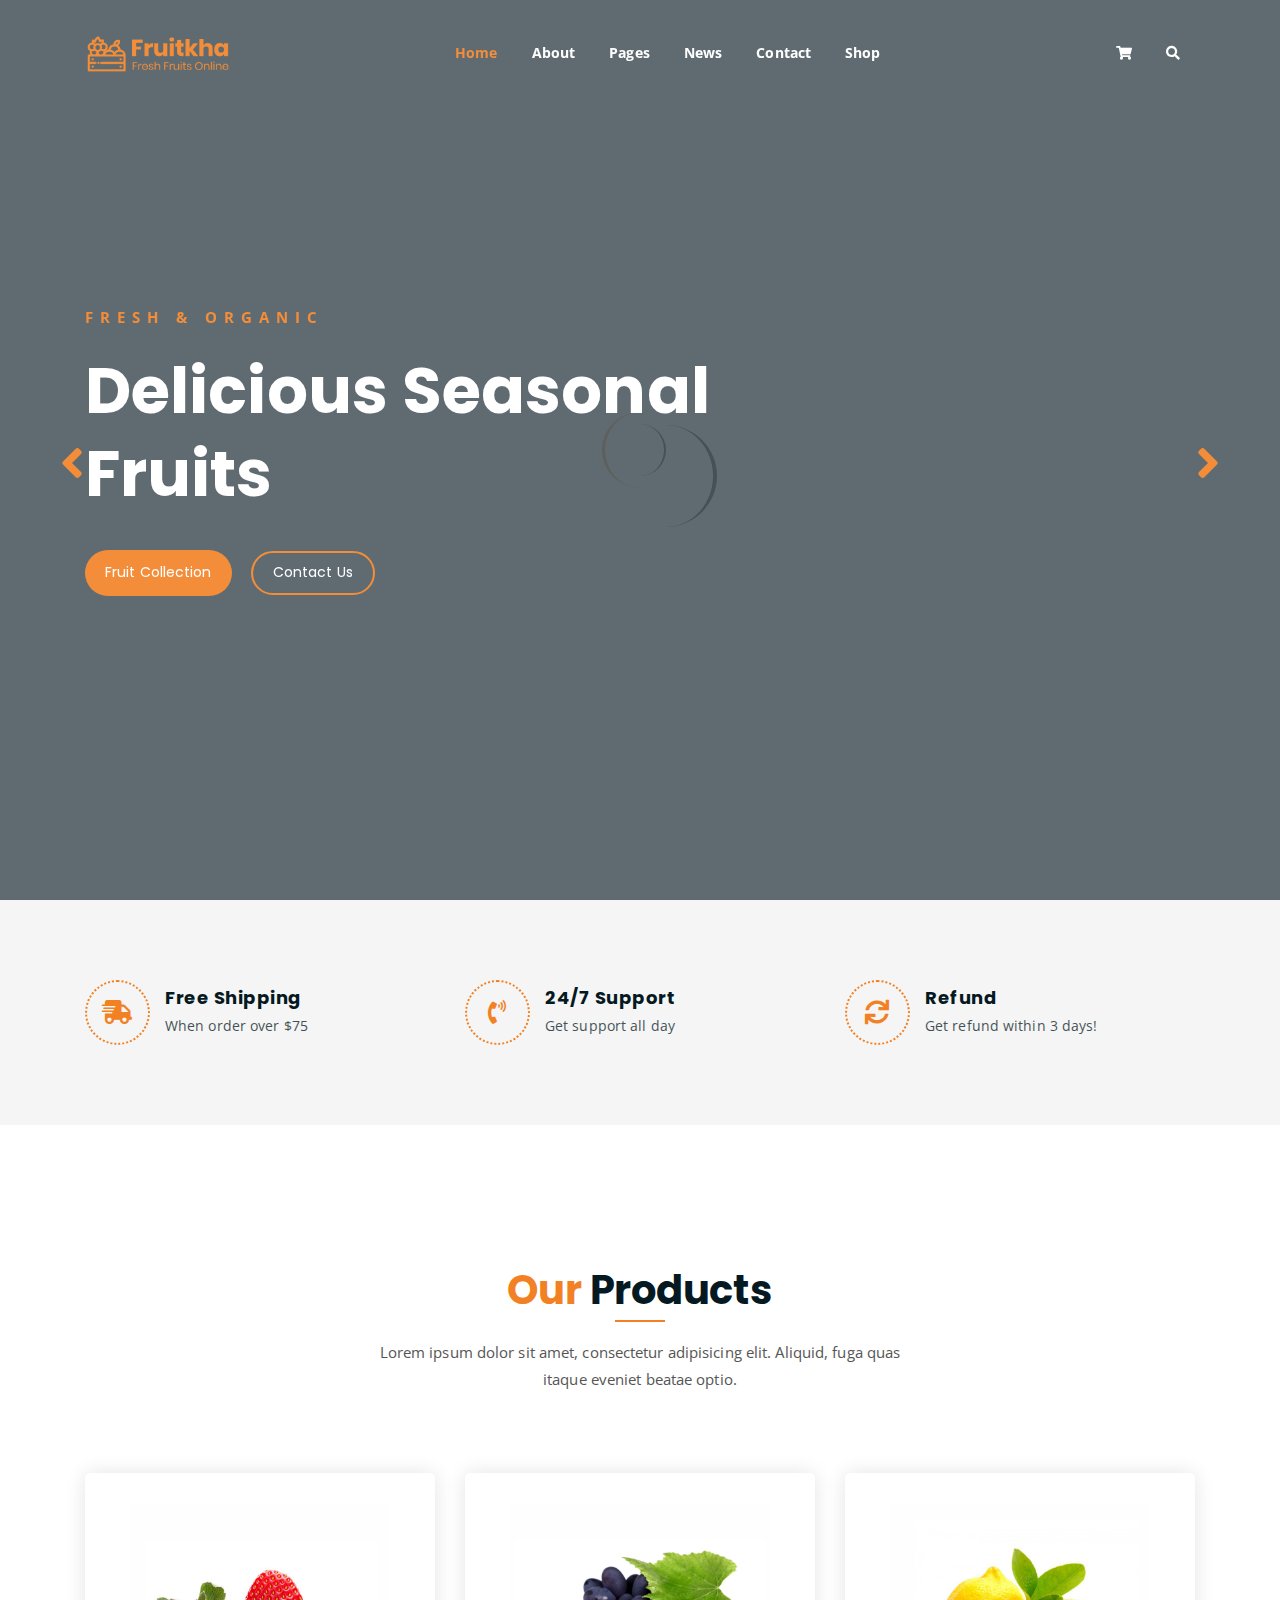
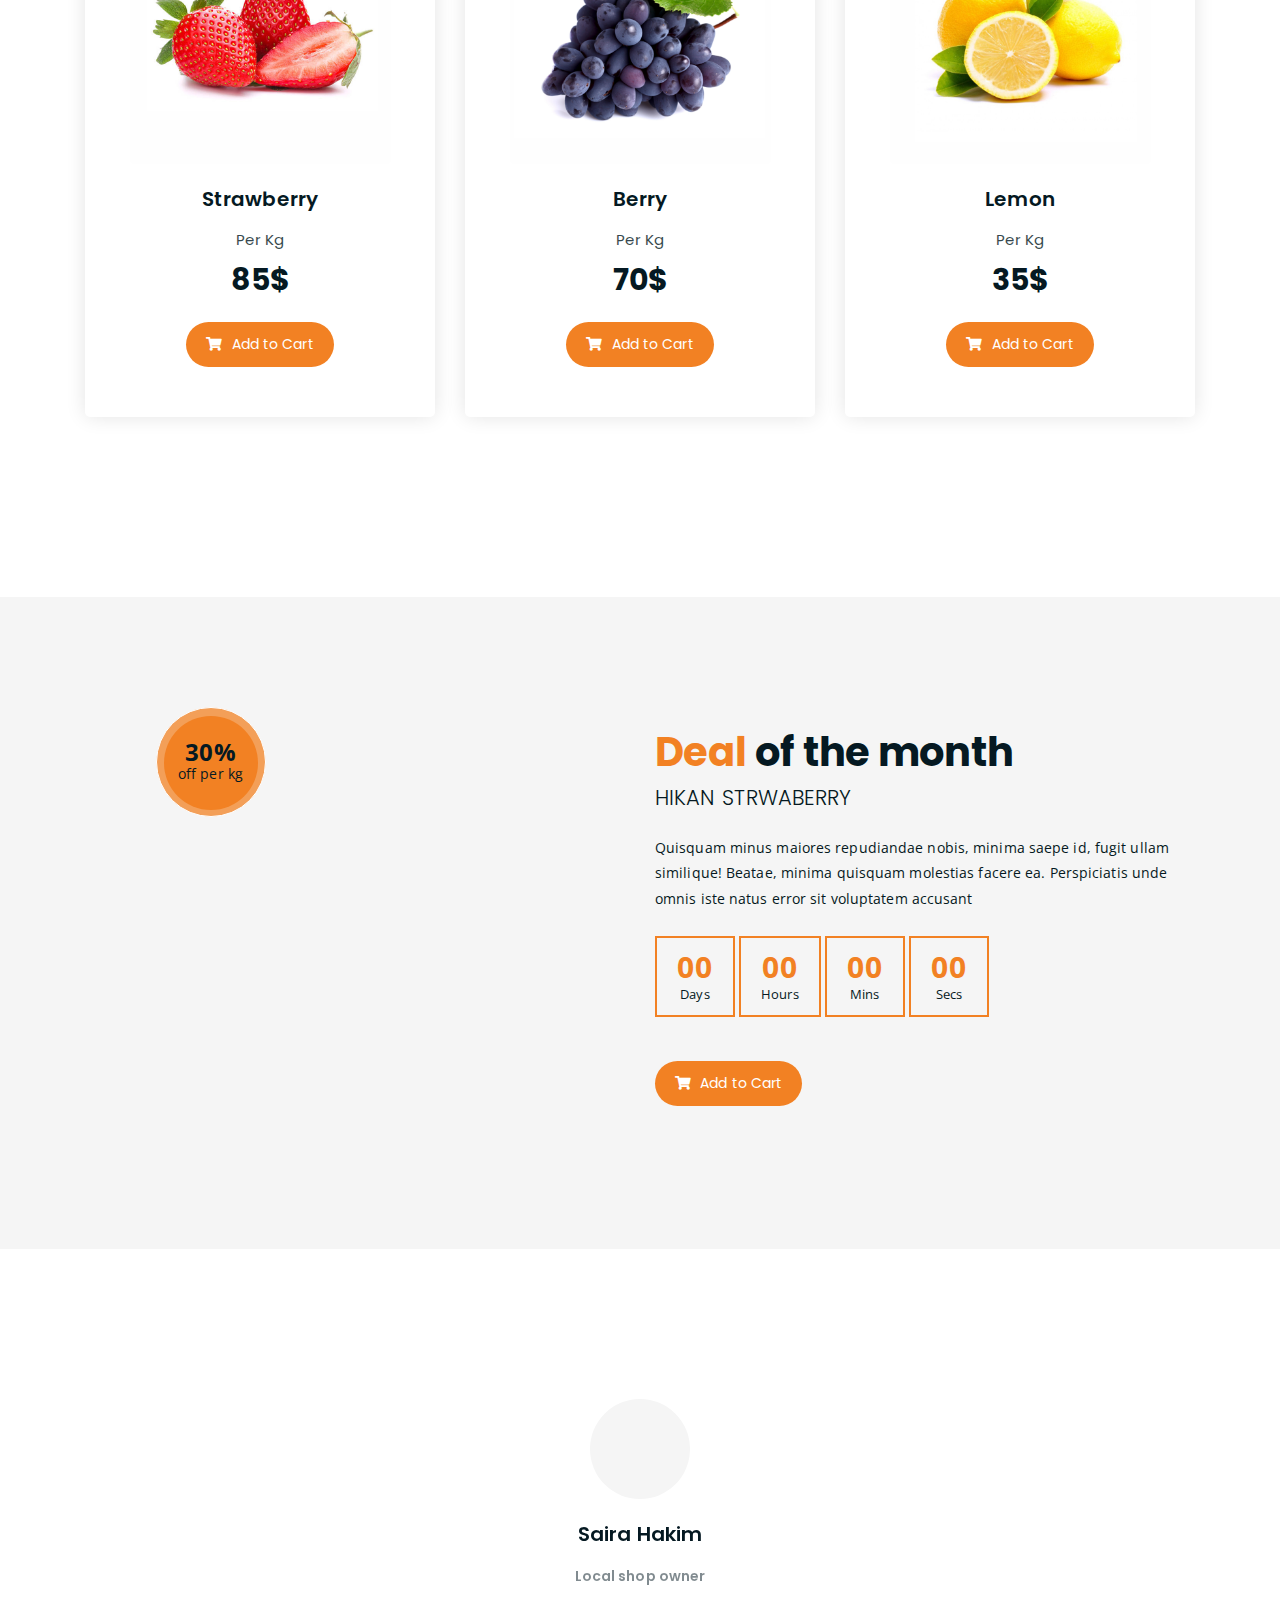
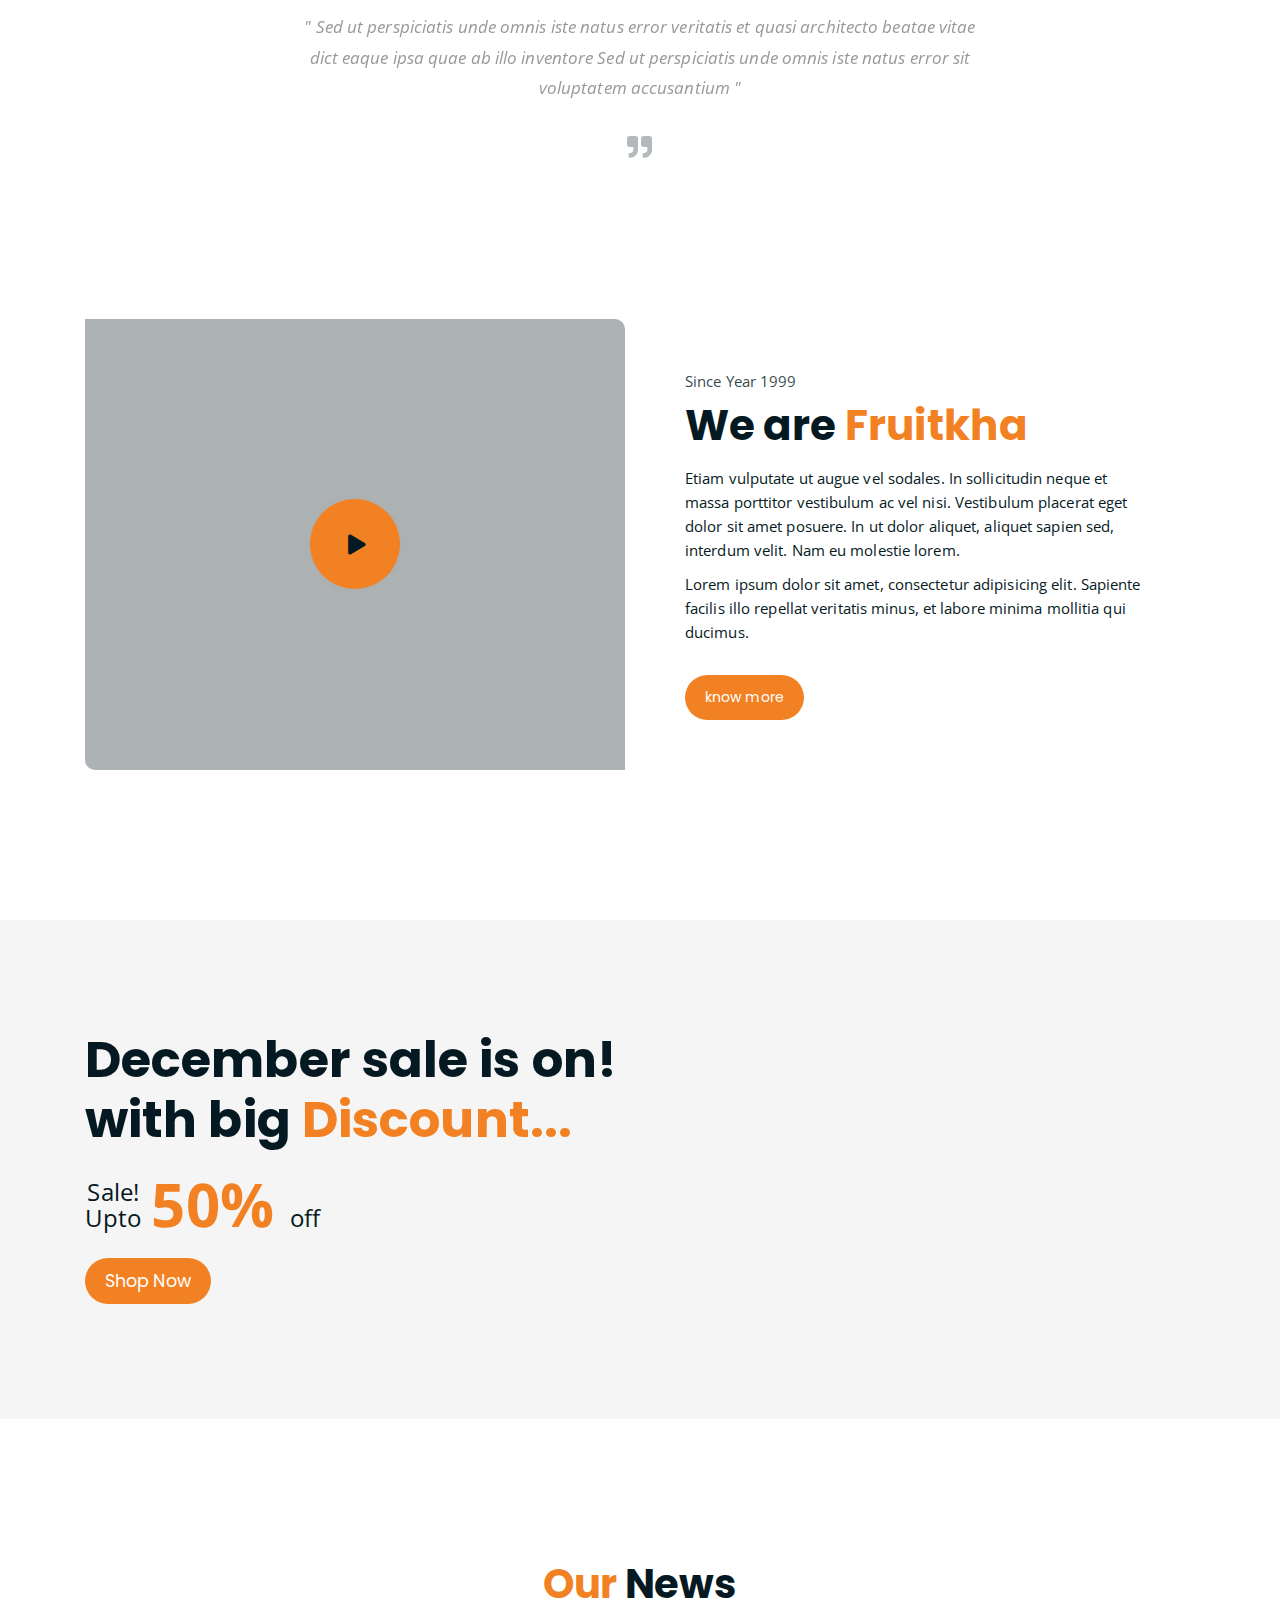
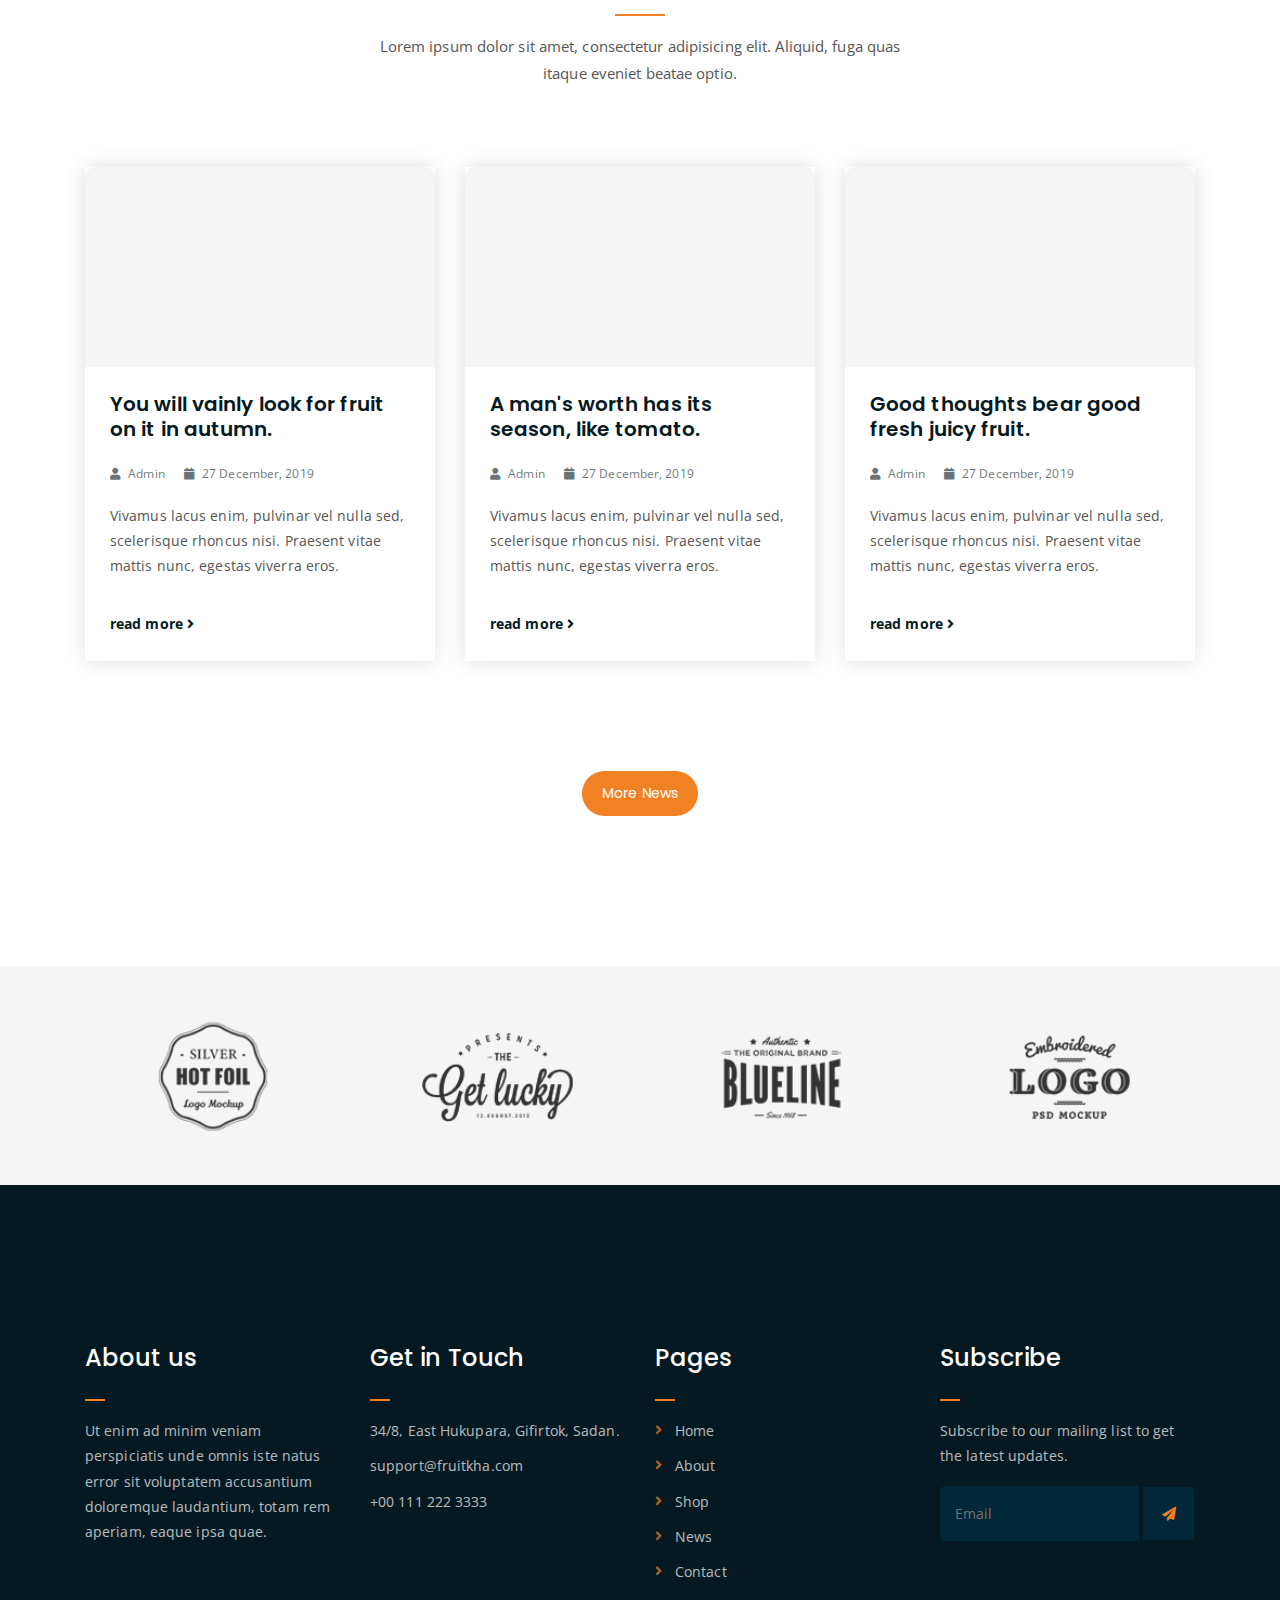
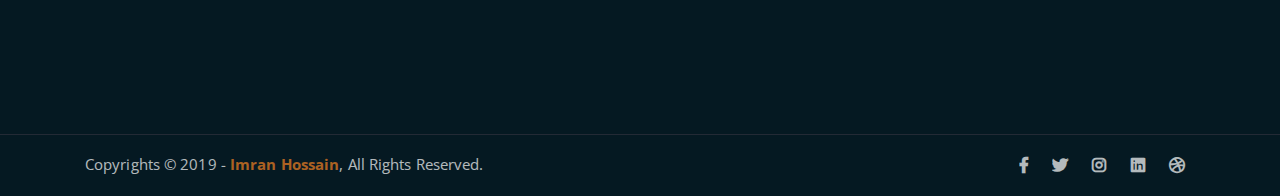
<file: fruitkha/index_2.html>
<!DOCTYPE html>
<html lang="en">
<head>
	<meta charset="UTF-8">
	<meta http-equiv="X-UA-Compatible" content="IE=edge">
	<meta name="viewport" content="width=device-width, initial-scale=1">
	<meta name="description" content="Responsive Bootstrap4 Shop Template, Created by Imran Hossain from https://imransdesign.com/">

	<!-- title -->
	<title>Fruitkha - Slider Version</title>

	<!-- favicon -->
	<link rel="shortcut icon" type="image/png" href="assets/img/favicon.png">
	<!-- google font -->
	<link href="https://fonts.googleapis.com/css?family=Open+Sans:300,400,700" rel="stylesheet">
	<link href="https://fonts.googleapis.com/css?family=Poppins:400,700&display=swap" rel="stylesheet">
	<!-- fontawesome -->
	<link rel="stylesheet" href="assets/css/all.min.css">
	<!-- bootstrap -->
	<link rel="stylesheet" href="assets/bootstrap/css/bootstrap.min.css">
	<!-- owl carousel -->
	<link rel="stylesheet" href="assets/css/owl.carousel.css">
	<!-- magnific popup -->
	<link rel="stylesheet" href="assets/css/magnific-popup.css">
	<!-- animate css -->
	<link rel="stylesheet" href="assets/css/animate.css">
	<!-- mean menu css -->
	<link rel="stylesheet" href="assets/css/meanmenu.min.css">
	<!-- main style -->
	<link rel="stylesheet" href="assets/css/main.css">
	<!-- responsive -->
	<link rel="stylesheet" href="assets/css/responsive.css">

</head>
<body>
	
	<!--PreLoader-->
    <div class="loader">
        <div class="loader-inner">
            <div class="circle"></div>
        </div>
    </div>
    <!--PreLoader Ends-->
	
	<!-- header -->
	<div class="top-header-area" id="sticker">
		<div class="container">
			<div class="row">
				<div class="col-lg-12 col-sm-12 text-center">
					<div class="main-menu-wrap">
						<!-- logo -->
						<div class="site-logo">
							<a href="index.html">
								<img src="assets/img/logo.png" alt="">
							</a>
						</div>
						<!-- logo -->

						<!-- menu start -->
						<nav class="main-menu">
							<ul>
								<li class="current-list-item"><a href="#">Home</a>
									<ul class="sub-menu">
										<li><a href="index.html">Static Home</a></li>
										<li><a href="index_2.html">Slider Home</a></li>
									</ul>
								</li>
								<li><a href="about.html">About</a></li>
								<li><a href="#">Pages</a>
									<ul class="sub-menu">
										<li><a href="404.html">404 page</a></li>
										<li><a href="about.html">About</a></li>
										<li><a href="cart.html">Cart</a></li>
										<li><a href="checkout.html">Check Out</a></li>
										<li><a href="contact.html">Contact</a></li>
										<li><a href="news.html">News</a></li>
										<li><a href="shop.html">Shop</a></li>
									</ul>
								</li>
								<li><a href="news.html">News</a>
									<ul class="sub-menu">
										<li><a href="news.html">News</a></li>
										<li><a href="single-news.html">Single News</a></li>
									</ul>
								</li>
								<li><a href="contact.html">Contact</a></li>
								<li><a href="shop.html">Shop</a>
									<ul class="sub-menu">
										<li><a href="shop.html">Shop</a></li>
										<li><a href="checkout.html">Check Out</a></li>
										<li><a href="single-product.html">Single Product</a></li>
										<li><a href="cart.html">Cart</a></li>
									</ul>
								</li>
								<li>
									<div class="header-icons">
										<a class="shopping-cart" href="cart.html"><i class="fas fa-shopping-cart"></i></a>
										<a class="mobile-hide search-bar-icon" href="#"><i class="fas fa-search"></i></a>
									</div>
								</li>
							</ul>
						</nav>
						<a class="mobile-show search-bar-icon" href="#"><i class="fas fa-search"></i></a>
						<div class="mobile-menu"></div>
						<!-- menu end -->
					</div>
				</div>
			</div>
		</div>
	</div>
	<!-- end header -->
	
	<!-- search area -->
	<div class="search-area">
		<div class="container">
			<div class="row">
				<div class="col-lg-12">
					<span class="close-btn"><i class="fas fa-window-close"></i></span>
					<div class="search-bar">
						<div class="search-bar-tablecell">
							<h3>Search For:</h3>
							<input type="text" placeholder="Keywords">
							<button type="submit">Search <i class="fas fa-search"></i></button>
						</div>
					</div>
				</div>
			</div>
		</div>
	</div>
	<!-- end search area -->

	<!-- home page slider -->
	<div class="homepage-slider">
		<!-- single home slider -->
		<div class="single-homepage-slider homepage-bg-1">
			<div class="container">
				<div class="row">
					<div class="col-md-12 col-lg-7 offset-lg-1 offset-xl-0">
						<div class="hero-text">
							<div class="hero-text-tablecell">
								<p class="subtitle">Fresh & Organic</p>
								<h1>Delicious Seasonal Fruits</h1>
								<div class="hero-btns">
									<a href="shop.html" class="boxed-btn">Fruit Collection</a>
									<a href="contact.html" class="bordered-btn">Contact Us</a>
								</div>
							</div>
						</div>
					</div>
				</div>
			</div>
		</div>
		<!-- single home slider -->
		<div class="single-homepage-slider homepage-bg-2">
			<div class="container">
				<div class="row">
					<div class="col-lg-10 offset-lg-1 text-center">
						<div class="hero-text">
							<div class="hero-text-tablecell">
								<p class="subtitle">Fresh Everyday</p>
								<h1>100% Organic Collection</h1>
								<div class="hero-btns">
									<a href="shop.html" class="boxed-btn">Visit Shop</a>
									<a href="contact.html" class="bordered-btn">Contact Us</a>
								</div>
							</div>
						</div>
					</div>
				</div>
			</div>
		</div>
		<!-- single home slider -->
		<div class="single-homepage-slider homepage-bg-3">
			<div class="container">
				<div class="row">
					<div class="col-lg-10 offset-lg-1 text-right">
						<div class="hero-text">
							<div class="hero-text-tablecell">
								<p class="subtitle">Mega Sale Going On!</p>
								<h1>Get December Discount</h1>
								<div class="hero-btns">
									<a href="shop.html" class="boxed-btn">Visit Shop</a>
									<a href="contact.html" class="bordered-btn">Contact Us</a>
								</div>
							</div>
						</div>
					</div>
				</div>
			</div>
		</div>
	</div>
	<!-- end home page slider -->

	<!-- features list section -->
	<div class="list-section pt-80 pb-80">
		<div class="container">

			<div class="row">
				<div class="col-lg-4 col-md-6 mb-4 mb-lg-0">
					<div class="list-box d-flex align-items-center">
						<div class="list-icon">
							<i class="fas fa-shipping-fast"></i>
						</div>
						<div class="content">
							<h3>Free Shipping</h3>
							<p>When order over $75</p>
						</div>
					</div>
				</div>
				<div class="col-lg-4 col-md-6 mb-4 mb-lg-0">
					<div class="list-box d-flex align-items-center">
						<div class="list-icon">
							<i class="fas fa-phone-volume"></i>
						</div>
						<div class="content">
							<h3>24/7 Support</h3>
							<p>Get support all day</p>
						</div>
					</div>
				</div>
				<div class="col-lg-4 col-md-6">
					<div class="list-box d-flex justify-content-start align-items-center">
						<div class="list-icon">
							<i class="fas fa-sync"></i>
						</div>
						<div class="content">
							<h3>Refund</h3>
							<p>Get refund within 3 days!</p>
						</div>
					</div>
				</div>
			</div>

		</div>
	</div>
	<!-- end features list section -->

	<!-- product section -->
	<div class="product-section mt-150 mb-150">
		<div class="container">
			<div class="row">
				<div class="col-lg-8 offset-lg-2 text-center">
					<div class="section-title">	
						<h3><span class="orange-text">Our</span> Products</h3>
						<p>Lorem ipsum dolor sit amet, consectetur adipisicing elit. Aliquid, fuga quas itaque eveniet beatae optio.</p>
					</div>
				</div>
			</div>

			<div class="row">
				<div class="col-lg-4 col-md-6 text-center">
					<div class="single-product-item">
						<div class="product-image">
							<a href="single-product.html"><img src="assets/img/products/product-img-1.jpg" alt=""></a>
						</div>
						<h3>Strawberry</h3>
						<p class="product-price"><span>Per Kg</span> 85$ </p>
						<a href="cart.html" class="cart-btn"><i class="fas fa-shopping-cart"></i> Add to Cart</a>
					</div>
				</div>
				<div class="col-lg-4 col-md-6 text-center">
					<div class="single-product-item">
						<div class="product-image">
							<a href="single-product.html"><img src="assets/img/products/product-img-2.jpg" alt=""></a>
						</div>
						<h3>Berry</h3>
						<p class="product-price"><span>Per Kg</span> 70$ </p>
						<a href="cart.html" class="cart-btn"><i class="fas fa-shopping-cart"></i> Add to Cart</a>
					</div>
				</div>
				<div class="col-lg-4 col-md-6 offset-md-3 offset-lg-0 text-center">
					<div class="single-product-item">
						<div class="product-image">
							<a href="single-product.html"><img src="assets/img/products/product-img-3.jpg" alt=""></a>
						</div>
						<h3>Lemon</h3>
						<p class="product-price"><span>Per Kg</span> 35$ </p>
						<a href="cart.html" class="cart-btn"><i class="fas fa-shopping-cart"></i> Add to Cart</a>
					</div>
				</div>
			</div>
		</div>
	</div>
	<!-- end product section -->

	<!-- cart banner section -->
	<section class="cart-banner pt-100 pb-100">
    	<div class="container">
        	<div class="row clearfix">
            	<!--Image Column-->
            	<div class="image-column col-lg-6">
                	<div class="image">
                    	<div class="price-box">
                        	<div class="inner-price">
                                <span class="price">
                                    <strong>30%</strong> <br> off per kg
                                </span>
                            </div>
                        </div>
                    	<img src="assets/img/a.jpg" alt="">
                    </div>
                </div>
                <!--Content Column-->
                <div class="content-column col-lg-6">
					<h3><span class="orange-text">Deal</span> of the month</h3>
                    <h4>Hikan Strwaberry</h4>
                    <div class="text">Quisquam minus maiores repudiandae nobis, minima saepe id, fugit ullam similique! Beatae, minima quisquam molestias facere ea. Perspiciatis unde omnis iste natus error sit voluptatem accusant</div>
                    <!--Countdown Timer-->
                    <div class="time-counter"><div class="time-countdown clearfix" data-countdown="2020/2/01"><div class="counter-column"><div class="inner"><span class="count">00</span>Days</div></div> <div class="counter-column"><div class="inner"><span class="count">00</span>Hours</div></div>  <div class="counter-column"><div class="inner"><span class="count">00</span>Mins</div></div>  <div class="counter-column"><div class="inner"><span class="count">00</span>Secs</div></div></div></div>
                	<a href="cart.html" class="cart-btn mt-3"><i class="fas fa-shopping-cart"></i> Add to Cart</a>
                </div>
            </div>
        </div>
    </section>
    <!-- end cart banner section -->

	<!-- testimonail-section -->
	<div class="testimonail-section mt-150 mb-150">
		<div class="container">
			<div class="row">
				<div class="col-lg-10 offset-lg-1 text-center">
					<div class="testimonial-sliders">
						<div class="single-testimonial-slider">
							<div class="client-avater">
								<img src="assets/img/avaters/avatar1.png" alt="">
							</div>
							<div class="client-meta">
								<h3>Saira Hakim <span>Local shop owner</span></h3>
								<p class="testimonial-body">
									" Sed ut perspiciatis unde omnis iste natus error veritatis et  quasi architecto beatae vitae dict eaque ipsa quae ab illo inventore Sed ut perspiciatis unde omnis iste natus error sit voluptatem accusantium "
								</p>
								<div class="last-icon">
									<i class="fas fa-quote-right"></i>
								</div>
							</div>
						</div>
						<div class="single-testimonial-slider">
							<div class="client-avater">
								<img src="assets/img/avaters/avatar2.png" alt="">
							</div>
							<div class="client-meta">
								<h3>David Niph <span>Local shop owner</span></h3>
								<p class="testimonial-body">
									" Sed ut perspiciatis unde omnis iste natus error veritatis et  quasi architecto beatae vitae dict eaque ipsa quae ab illo inventore Sed ut perspiciatis unde omnis iste natus error sit voluptatem accusantium "
								</p>
								<div class="last-icon">
									<i class="fas fa-quote-right"></i>
								</div>
							</div>
						</div>
						<div class="single-testimonial-slider">
							<div class="client-avater">
								<img src="assets/img/avaters/avatar3.png" alt="">
							</div>
							<div class="client-meta">
								<h3>Jacob Sikim <span>Local shop owner</span></h3>
								<p class="testimonial-body">
									" Sed ut perspiciatis unde omnis iste natus error veritatis et  quasi architecto beatae vitae dict eaque ipsa quae ab illo inventore Sed ut perspiciatis unde omnis iste natus error sit voluptatem accusantium "
								</p>
								<div class="last-icon">
									<i class="fas fa-quote-right"></i>
								</div>
							</div>
						</div>
					</div>
				</div>
			</div>
		</div>
	</div>
	<!-- end testimonail-section -->
	
	<!-- advertisement section -->
	<div class="abt-section mb-150">
		<div class="container">
			<div class="row">
				<div class="col-lg-6 col-md-12">
					<div class="abt-bg">
						<a href="https://www.youtube.com/watch?v=DBLlFWYcIGQ" class="video-play-btn popup-youtube"><i class="fas fa-play"></i></a>
					</div>
				</div>
				<div class="col-lg-6 col-md-12">
					<div class="abt-text">
						<p class="top-sub">Since Year 1999</p>
						<h2>We are <span class="orange-text">Fruitkha</span></h2>
						<p>Etiam vulputate ut augue vel sodales. In sollicitudin neque et massa porttitor vestibulum ac vel nisi. Vestibulum placerat eget dolor sit amet posuere. In ut dolor aliquet, aliquet sapien sed, interdum velit. Nam eu molestie lorem.</p>
						<p>Lorem ipsum dolor sit amet, consectetur adipisicing elit. Sapiente facilis illo repellat veritatis minus, et labore minima mollitia qui ducimus.</p>
						<a href="about.html" class="boxed-btn mt-4">know more</a>
					</div>
				</div>
			</div>
		</div>
	</div>
	<!-- end advertisement section -->
	
	<!-- shop banner -->
	<section class="shop-banner">
    	<div class="container">
        	<h3>December sale is on! <br> with big <span class="orange-text">Discount...</span></h3>
            <div class="sale-percent"><span>Sale! <br> Upto</span>50% <span>off</span></div>
            <a href="shop.html" class="cart-btn btn-lg">Shop Now</a>
        </div>
    </section>
	<!-- end shop banner -->

	<!-- latest news -->
	<div class="latest-news pt-150 pb-150">
		<div class="container">

			<div class="row">
				<div class="col-lg-8 offset-lg-2 text-center">
					<div class="section-title">	
						<h3><span class="orange-text">Our</span> News</h3>
						<p>Lorem ipsum dolor sit amet, consectetur adipisicing elit. Aliquid, fuga quas itaque eveniet beatae optio.</p>
					</div>
				</div>
			</div>

			<div class="row">
				<div class="col-lg-4 col-md-6">
					<div class="single-latest-news">
						<a href="single-news.html"><div class="latest-news-bg news-bg-1"></div></a>
						<div class="news-text-box">
							<h3><a href="single-news.html">You will vainly look for fruit on it in autumn.</a></h3>
							<p class="blog-meta">
								<span class="author"><i class="fas fa-user"></i> Admin</span>
								<span class="date"><i class="fas fa-calendar"></i> 27 December, 2019</span>
							</p>
							<p class="excerpt">Vivamus lacus enim, pulvinar vel nulla sed, scelerisque rhoncus nisi. Praesent vitae mattis nunc, egestas viverra eros.</p>
							<a href="single-news.html" class="read-more-btn">read more <i class="fas fa-angle-right"></i></a>
						</div>
					</div>
				</div>
				<div class="col-lg-4 col-md-6">
					<div class="single-latest-news">
						<a href="single-news.html"><div class="latest-news-bg news-bg-2"></div></a>
						<div class="news-text-box">
							<h3><a href="single-news.html">A man's worth has its season, like tomato.</a></h3>
							<p class="blog-meta">
								<span class="author"><i class="fas fa-user"></i> Admin</span>
								<span class="date"><i class="fas fa-calendar"></i> 27 December, 2019</span>
							</p>
							<p class="excerpt">Vivamus lacus enim, pulvinar vel nulla sed, scelerisque rhoncus nisi. Praesent vitae mattis nunc, egestas viverra eros.</p>
							<a href="single-news.html" class="read-more-btn">read more <i class="fas fa-angle-right"></i></a>
						</div>
					</div>
				</div>
				<div class="col-lg-4 col-md-6 offset-md-3 offset-lg-0">
					<div class="single-latest-news">
						<a href="single-news.html"><div class="latest-news-bg news-bg-3"></div></a>
						<div class="news-text-box">
							<h3><a href="single-news.html">Good thoughts bear good fresh juicy fruit.</a></h3>
							<p class="blog-meta">
								<span class="author"><i class="fas fa-user"></i> Admin</span>
								<span class="date"><i class="fas fa-calendar"></i> 27 December, 2019</span>
							</p>
							<p class="excerpt">Vivamus lacus enim, pulvinar vel nulla sed, scelerisque rhoncus nisi. Praesent vitae mattis nunc, egestas viverra eros.</p>
							<a href="single-news.html" class="read-more-btn">read more <i class="fas fa-angle-right"></i></a>
						</div>
					</div>
				</div>
			</div>
			<div class="row">
				<div class="col-lg-12 text-center">
					<a href="news.html" class="boxed-btn">More News</a>
				</div>
			</div>
		</div>
	</div>
	<!-- end latest news -->

	<!-- logo carousel -->
	<div class="logo-carousel-section">
		<div class="container">
			<div class="row">
				<div class="col-lg-12">
					<div class="logo-carousel-inner">
						<div class="single-logo-item">
							<img src="assets/img/company-logos/1.png" alt="">
						</div>
						<div class="single-logo-item">
							<img src="assets/img/company-logos/2.png" alt="">
						</div>
						<div class="single-logo-item">
							<img src="assets/img/company-logos/3.png" alt="">
						</div>
						<div class="single-logo-item">
							<img src="assets/img/company-logos/4.png" alt="">
						</div>
						<div class="single-logo-item">
							<img src="assets/img/company-logos/5.png" alt="">
						</div>
					</div>
				</div>
			</div>
		</div>
	</div>
	<!-- end logo carousel -->

	<!-- footer -->
	<div class="footer-area">
		<div class="container">
			<div class="row">
				<div class="col-lg-3 col-md-6">
					<div class="footer-box about-widget">
						<h2 class="widget-title">About us</h2>
						<p>Ut enim ad minim veniam perspiciatis unde omnis iste natus error sit voluptatem accusantium doloremque laudantium, totam rem aperiam, eaque ipsa quae.</p>
					</div>
				</div>
				<div class="col-lg-3 col-md-6">
					<div class="footer-box get-in-touch">
						<h2 class="widget-title">Get in Touch</h2>
						<ul>
							<li>34/8, East Hukupara, Gifirtok, Sadan.</li>
							<li>support@fruitkha.com</li>
							<li>+00 111 222 3333</li>
						</ul>
					</div>
				</div>
				<div class="col-lg-3 col-md-6">
					<div class="footer-box pages">
						<h2 class="widget-title">Pages</h2>
						<ul>
							<li><a href="index.html">Home</a></li>
							<li><a href="about.html">About</a></li>
							<li><a href="services.html">Shop</a></li>
							<li><a href="news.html">News</a></li>
							<li><a href="contact.html">Contact</a></li>
						</ul>
					</div>
				</div>
				<div class="col-lg-3 col-md-6">
					<div class="footer-box subscribe">
						<h2 class="widget-title">Subscribe</h2>
						<p>Subscribe to our mailing list to get the latest updates.</p>
						<form action="index.html">
							<input type="email" placeholder="Email">
							<button type="submit"><i class="fas fa-paper-plane"></i></button>
						</form>
					</div>
				</div>
			</div>
		</div>
	</div>
	<!-- end footer -->
	
	<!-- copyright -->
	<div class="copyright">
		<div class="container">
			<div class="row">
				<div class="col-lg-6 col-md-12">
					<p>Copyrights &copy; 2019 - <a href="https://imransdesign.com/">Imran Hossain</a>,  All Rights Reserved.</p>
				</div>
				<div class="col-lg-6 text-right col-md-12">
					<div class="social-icons">
						<ul>
							<li><a href="#" target="_blank"><i class="fab fa-facebook-f"></i></a></li>
							<li><a href="#" target="_blank"><i class="fab fa-twitter"></i></a></li>
							<li><a href="#" target="_blank"><i class="fab fa-instagram"></i></a></li>
							<li><a href="#" target="_blank"><i class="fab fa-linkedin"></i></a></li>
							<li><a href="#" target="_blank"><i class="fab fa-dribbble"></i></a></li>
						</ul>
					</div>
				</div>
			</div>
		</div>
	</div>
	<!-- end copyright -->
	
	<!-- jquery -->
	<script src="assets/js/jquery-1.11.3.min.js"></script>
	<!-- bootstrap -->
	<script src="assets/bootstrap/js/bootstrap.min.js"></script>
	<!-- count down -->
	<script src="assets/js/jquery.countdown.js"></script>
	<!-- isotope -->
	<script src="assets/js/jquery.isotope-3.0.6.min.js"></script>
	<!-- waypoints -->
	<script src="assets/js/waypoints.js"></script>
	<!-- owl carousel -->
	<script src="assets/js/owl.carousel.min.js"></script>
	<!-- magnific popup -->
	<script src="assets/js/jquery.magnific-popup.min.js"></script>
	<!-- mean menu -->
	<script src="assets/js/jquery.meanmenu.min.js"></script>
	<!-- sticker js -->
	<script src="assets/js/sticker.js"></script>
	<!-- main js -->
	<script src="assets/js/main.js"></script>

</body>
</html>
</file>
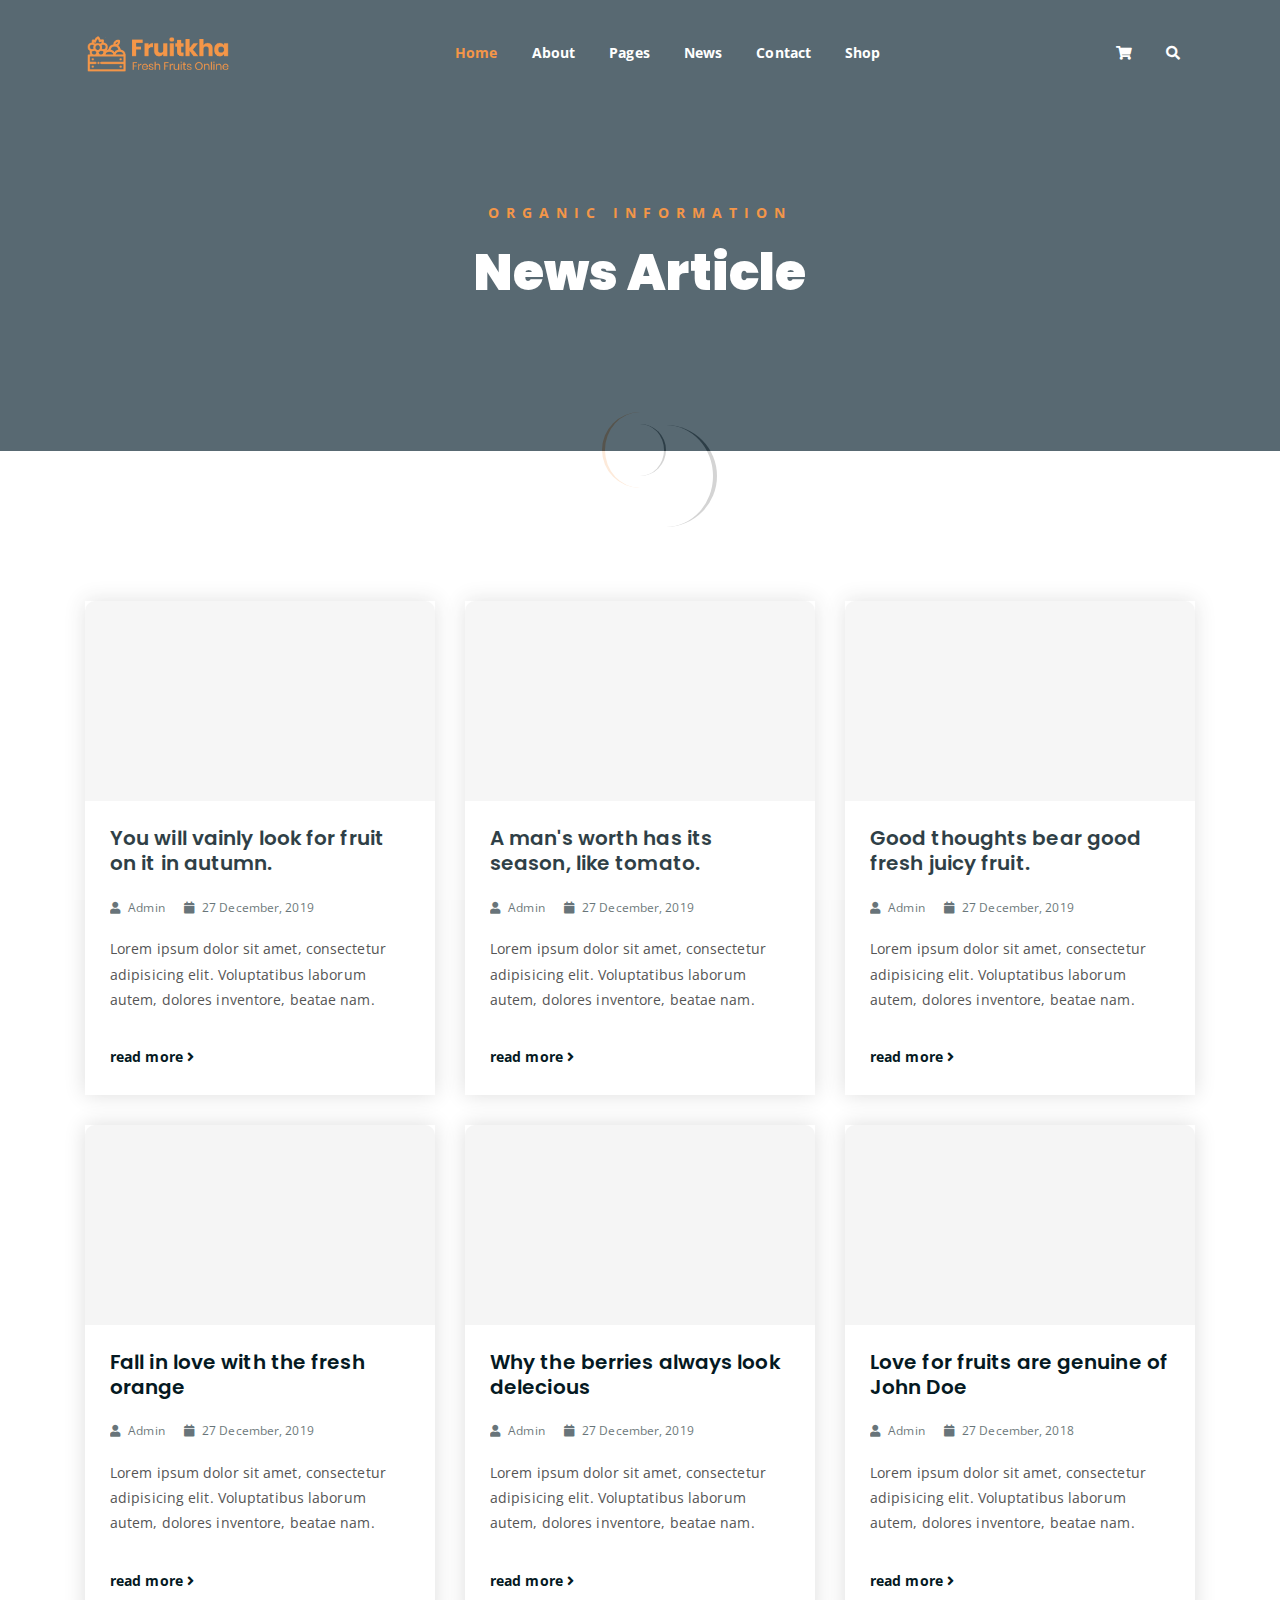
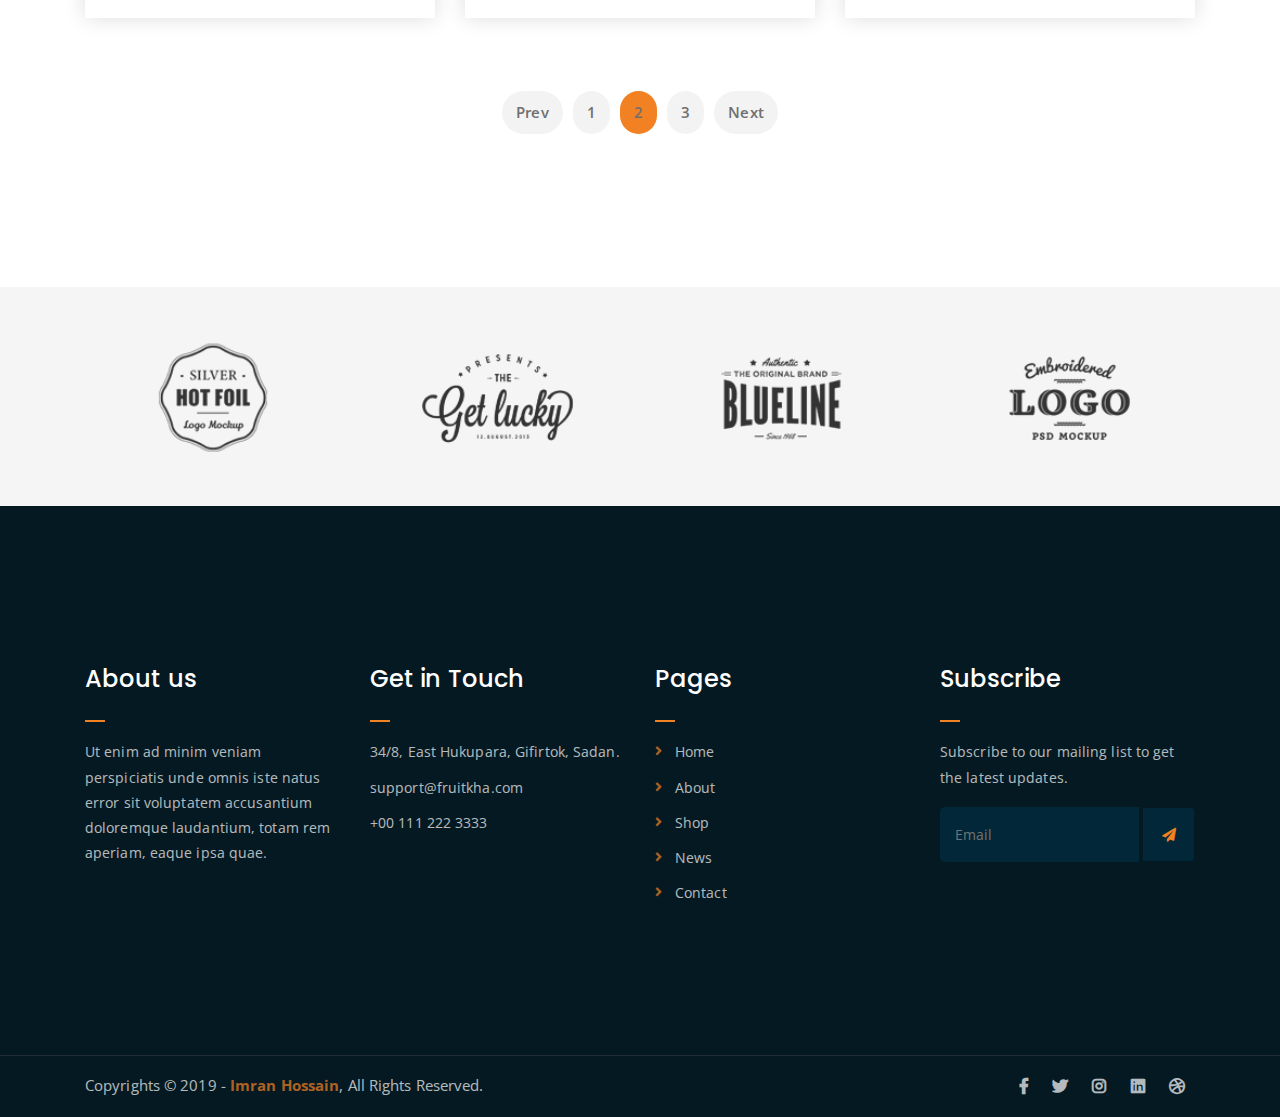
<file: fruitkha/news.html>
<!DOCTYPE html>
<html lang="en">
<head>
	<meta charset="UTF-8">
	<meta http-equiv="X-UA-Compatible" content="IE=edge">
	<meta name="viewport" content="width=device-width, initial-scale=1">
	<meta name="description" content="Responsive Bootstrap4 Shop Template, Created by Imran Hossain from https://imransdesign.com/">

	<!-- title -->
	<title>News</title>

	<!-- favicon -->
	<link rel="shortcut icon" type="image/png" href="assets/img/favicon.png">
	<!-- google font -->
	<link href="https://fonts.googleapis.com/css?family=Open+Sans:300,400,700" rel="stylesheet">
	<link href="https://fonts.googleapis.com/css?family=Poppins:400,700&display=swap" rel="stylesheet">
	<!-- fontawesome -->
	<link rel="stylesheet" href="assets/css/all.min.css">
	<!-- bootstrap -->
	<link rel="stylesheet" href="assets/bootstrap/css/bootstrap.min.css">
	<!-- owl carousel -->
	<link rel="stylesheet" href="assets/css/owl.carousel.css">
	<!-- magnific popup -->
	<link rel="stylesheet" href="assets/css/magnific-popup.css">
	<!-- animate css -->
	<link rel="stylesheet" href="assets/css/animate.css">
	<!-- mean menu css -->
	<link rel="stylesheet" href="assets/css/meanmenu.min.css">
	<!-- main style -->
	<link rel="stylesheet" href="assets/css/main.css">
	<!-- responsive -->
	<link rel="stylesheet" href="assets/css/responsive.css">

</head>
<body>
	
	<!--PreLoader-->
    <div class="loader">
        <div class="loader-inner">
            <div class="circle"></div>
        </div>
    </div>
    <!--PreLoader Ends-->
	
	<!-- header -->
	<div class="top-header-area" id="sticker">
		<div class="container">
			<div class="row">
				<div class="col-lg-12 col-sm-12 text-center">
					<div class="main-menu-wrap">
						<!-- logo -->
						<div class="site-logo">
							<a href="index.html">
								<img src="assets/img/logo.png" alt="">
							</a>
						</div>
						<!-- logo -->

						<!-- menu start -->
						<nav class="main-menu">
							<ul>
								<li class="current-list-item"><a href="#">Home</a>
									<ul class="sub-menu">
										<li><a href="index.html">Static Home</a></li>
										<li><a href="index_2.html">Slider Home</a></li>
									</ul>
								</li>
								<li><a href="about.html">About</a></li>
								<li><a href="#">Pages</a>
									<ul class="sub-menu">
										<li><a href="404.html">404 page</a></li>
										<li><a href="about.html">About</a></li>
										<li><a href="cart.html">Cart</a></li>
										<li><a href="checkout.html">Check Out</a></li>
										<li><a href="contact.html">Contact</a></li>
										<li><a href="news.html">News</a></li>
										<li><a href="shop.html">Shop</a></li>
									</ul>
								</li>
								<li><a href="news.html">News</a>
									<ul class="sub-menu">
										<li><a href="news.html">News</a></li>
										<li><a href="single-news.html">Single News</a></li>
									</ul>
								</li>
								<li><a href="contact.html">Contact</a></li>
								<li><a href="shop.html">Shop</a>
									<ul class="sub-menu">
										<li><a href="shop.html">Shop</a></li>
										<li><a href="checkout.html">Check Out</a></li>
										<li><a href="single-product.html">Single Product</a></li>
										<li><a href="cart.html">Cart</a></li>
									</ul>
								</li>
								<li>
									<div class="header-icons">
										<a class="shopping-cart" href="cart.html"><i class="fas fa-shopping-cart"></i></a>
										<a class="mobile-hide search-bar-icon" href="#"><i class="fas fa-search"></i></a>
									</div>
								</li>
							</ul>
						</nav>
						<a class="mobile-show search-bar-icon" href="#"><i class="fas fa-search"></i></a>
						<div class="mobile-menu"></div>
						<!-- menu end -->
					</div>
				</div>
			</div>
		</div>
	</div>
	<!-- end header -->

	<!-- search area -->
	<div class="search-area">
		<div class="container">
			<div class="row">
				<div class="col-lg-12">
					<span class="close-btn"><i class="fas fa-window-close"></i></span>
					<div class="search-bar">
						<div class="search-bar-tablecell">
							<h3>Search For:</h3>
							<input type="text" placeholder="Keywords">
							<button type="submit">Search <i class="fas fa-search"></i></button>
						</div>
					</div>
				</div>
			</div>
		</div>
	</div>
	<!-- end search arewa -->
	
	<!-- breadcrumb-section -->
	<div class="breadcrumb-section breadcrumb-bg">
		<div class="container">
			<div class="row">
				<div class="col-lg-8 offset-lg-2 text-center">
					<div class="breadcrumb-text">
						<p>Organic Information</p>
						<h1>News Article</h1>
					</div>
				</div>
			</div>
		</div>
	</div>
	<!-- end breadcrumb section -->

	<!-- latest news -->
	<div class="latest-news mt-150 mb-150">
		<div class="container">
			<div class="row">
				<div class="col-lg-4 col-md-6">
					<div class="single-latest-news">
						<a href="single-news.html"><div class="latest-news-bg news-bg-1"></div></a>
						<div class="news-text-box">
							<h3><a href="single-news.html">You will vainly look for fruit on it in autumn.</a></h3>
							<p class="blog-meta">
								<span class="author"><i class="fas fa-user"></i> Admin</span>
								<span class="date"><i class="fas fa-calendar"></i> 27 December, 2019</span>
							</p>
							<p class="excerpt">Lorem ipsum dolor sit amet, consectetur adipisicing elit. Voluptatibus laborum autem, dolores inventore, beatae nam.</p>
							<a href="single-news.html" class="read-more-btn">read more <i class="fas fa-angle-right"></i></a>
						</div>
					</div>
				</div>
				<div class="col-lg-4 col-md-6">
					<div class="single-latest-news">
						<a href="single-news.html"><div class="latest-news-bg news-bg-2"></div></a>
						<div class="news-text-box">
							<h3><a href="single-news.html">A man's worth has its season, like tomato.</a></h3>
							<p class="blog-meta">
								<span class="author"><i class="fas fa-user"></i> Admin</span>
								<span class="date"><i class="fas fa-calendar"></i> 27 December, 2019</span>
							</p>
							<p class="excerpt">Lorem ipsum dolor sit amet, consectetur adipisicing elit. Voluptatibus laborum autem, dolores inventore, beatae nam.</p>
							<a href="single-news.html" class="read-more-btn">read more <i class="fas fa-angle-right"></i></a>
						</div>
					</div>
				</div>
				<div class="col-lg-4 col-md-6">
					<div class="single-latest-news">
						<a href="single-news.html"><div class="latest-news-bg news-bg-3"></div></a>
						<div class="news-text-box">
							<h3><a href="single-news.html">Good thoughts bear good fresh juicy fruit.</a></h3>
							<p class="blog-meta">
								<span class="author"><i class="fas fa-user"></i> Admin</span>
								<span class="date"><i class="fas fa-calendar"></i> 27 December, 2019</span>
							</p>
							<p class="excerpt">Lorem ipsum dolor sit amet, consectetur adipisicing elit. Voluptatibus laborum autem, dolores inventore, beatae nam.</p>
							<a href="single-news.html" class="read-more-btn">read more <i class="fas fa-angle-right"></i></a>
						</div>
					</div>
				</div>
				<div class="col-lg-4 col-md-6">
					<div class="single-latest-news">
						<a href="single-news.html"><div class="latest-news-bg news-bg-4"></div></a>
						<div class="news-text-box">
							<h3><a href="single-news.html">Fall in love with the fresh orange</a></h3>
							<p class="blog-meta">
								<span class="author"><i class="fas fa-user"></i> Admin</span>
								<span class="date"><i class="fas fa-calendar"></i> 27 December, 2019</span>
							</p>
							<p class="excerpt">Lorem ipsum dolor sit amet, consectetur adipisicing elit. Voluptatibus laborum autem, dolores inventore, beatae nam.</p>
							<a href="single-news.html" class="read-more-btn">read more <i class="fas fa-angle-right"></i></a>
						</div>
					</div>
				</div>
				<div class="col-lg-4 col-md-6">
					<div class="single-latest-news">
						<a href="single-news.html"><div class="latest-news-bg news-bg-5"></div></a>
						<div class="news-text-box">
							<h3><a href="single-news.html">Why the berries always look delecious</a></h3>
							<p class="blog-meta">
								<span class="author"><i class="fas fa-user"></i> Admin</span>
								<span class="date"><i class="fas fa-calendar"></i> 27 December, 2019</span>
							</p>
							<p class="excerpt">Lorem ipsum dolor sit amet, consectetur adipisicing elit. Voluptatibus laborum autem, dolores inventore, beatae nam.</p>
							<a href="single-news.html" class="read-more-btn">read more <i class="fas fa-angle-right"></i></a>
						</div>
					</div>
				</div>
				<div class="col-lg-4 col-md-6">
					<div class="single-latest-news">
						<a href="single-news.html"><div class="latest-news-bg news-bg-6"></div></a>
						<div class="news-text-box">
							<h3><a href="single-news.html">Love for fruits are genuine of John Doe</a></h3>
							<p class="blog-meta">
								<span class="author"><i class="fas fa-user"></i> Admin</span>
								<span class="date"><i class="fas fa-calendar"></i> 27 December, 2018</span>
							</p>
							<p class="excerpt">Lorem ipsum dolor sit amet, consectetur adipisicing elit. Voluptatibus laborum autem, dolores inventore, beatae nam.</p>
							<a href="single-news.html" class="read-more-btn">read more <i class="fas fa-angle-right"></i></a>
						</div>
					</div>
				</div>
			</div>

			<div class="row">
				<div class="container">
					<div class="row">
						<div class="col-lg-12 text-center">
							<div class="pagination-wrap">
								<ul>
									<li><a href="#">Prev</a></li>
									<li><a href="#">1</a></li>
									<li><a class="active" href="#">2</a></li>
									<li><a href="#">3</a></li>
									<li><a href="#">Next</a></li>
								</ul>
							</div>
						</div>
					</div>
				</div>
			</div>
		</div>
	</div>
	<!-- end latest news -->

	<!-- logo carousel -->
	<div class="logo-carousel-section">
		<div class="container">
			<div class="row">
				<div class="col-lg-12">
					<div class="logo-carousel-inner">
						<div class="single-logo-item">
							<img src="assets/img/company-logos/1.png" alt="">
						</div>
						<div class="single-logo-item">
							<img src="assets/img/company-logos/2.png" alt="">
						</div>
						<div class="single-logo-item">
							<img src="assets/img/company-logos/3.png" alt="">
						</div>
						<div class="single-logo-item">
							<img src="assets/img/company-logos/4.png" alt="">
						</div>
						<div class="single-logo-item">
							<img src="assets/img/company-logos/5.png" alt="">
						</div>
					</div>
				</div>
			</div>
		</div>
	</div>
	<!-- end logo carousel -->

	<!-- footer -->
	<div class="footer-area">
		<div class="container">
			<div class="row">
				<div class="col-lg-3 col-md-6">
					<div class="footer-box about-widget">
						<h2 class="widget-title">About us</h2>
						<p>Ut enim ad minim veniam perspiciatis unde omnis iste natus error sit voluptatem accusantium doloremque laudantium, totam rem aperiam, eaque ipsa quae.</p>
					</div>
				</div>
				<div class="col-lg-3 col-md-6">
					<div class="footer-box get-in-touch">
						<h2 class="widget-title">Get in Touch</h2>
						<ul>
							<li>34/8, East Hukupara, Gifirtok, Sadan.</li>
							<li>support@fruitkha.com</li>
							<li>+00 111 222 3333</li>
						</ul>
					</div>
				</div>
				<div class="col-lg-3 col-md-6">
					<div class="footer-box pages">
						<h2 class="widget-title">Pages</h2>
						<ul>
							<li><a href="index.html">Home</a></li>
							<li><a href="about.html">About</a></li>
							<li><a href="services.html">Shop</a></li>
							<li><a href="news.html">News</a></li>
							<li><a href="contact.html">Contact</a></li>
						</ul>
					</div>
				</div>
				<div class="col-lg-3 col-md-6">
					<div class="footer-box subscribe">
						<h2 class="widget-title">Subscribe</h2>
						<p>Subscribe to our mailing list to get the latest updates.</p>
						<form action="index.html">
							<input type="email" placeholder="Email">
							<button type="submit"><i class="fas fa-paper-plane"></i></button>
						</form>
					</div>
				</div>
			</div>
		</div>
	</div>
	<!-- end footer -->
	
	<!-- copyright -->
	<div class="copyright">
		<div class="container">
			<div class="row">
				<div class="col-lg-6 col-md-12">
					<p>Copyrights &copy; 2019 - <a href="https://imransdesign.com/">Imran Hossain</a>,  All Rights Reserved.</p>
				</div>
				<div class="col-lg-6 text-right col-md-12">
					<div class="social-icons">
						<ul>
							<li><a href="#" target="_blank"><i class="fab fa-facebook-f"></i></a></li>
							<li><a href="#" target="_blank"><i class="fab fa-twitter"></i></a></li>
							<li><a href="#" target="_blank"><i class="fab fa-instagram"></i></a></li>
							<li><a href="#" target="_blank"><i class="fab fa-linkedin"></i></a></li>
							<li><a href="#" target="_blank"><i class="fab fa-dribbble"></i></a></li>
						</ul>
					</div>
				</div>
			</div>
		</div>
	</div>
	<!-- end copyright -->
	
	<!-- jquery -->
	<script src="assets/js/jquery-1.11.3.min.js"></script>
	<!-- bootstrap -->
	<script src="assets/bootstrap/js/bootstrap.min.js"></script>
	<!-- count down -->
	<script src="assets/js/jquery.countdown.js"></script>
	<!-- isotope -->
	<script src="assets/js/jquery.isotope-3.0.6.min.js"></script>
	<!-- waypoints -->
	<script src="assets/js/waypoints.js"></script>
	<!-- owl carousel -->
	<script src="assets/js/owl.carousel.min.js"></script>
	<!-- magnific popup -->
	<script src="assets/js/jquery.magnific-popup.min.js"></script>
	<!-- mean menu -->
	<script src="assets/js/jquery.meanmenu.min.js"></script>
	<!-- sticker js -->
	<script src="assets/js/sticker.js"></script>
	<!-- main js -->
	<script src="assets/js/main.js"></script>

</body>
</html>
</file>
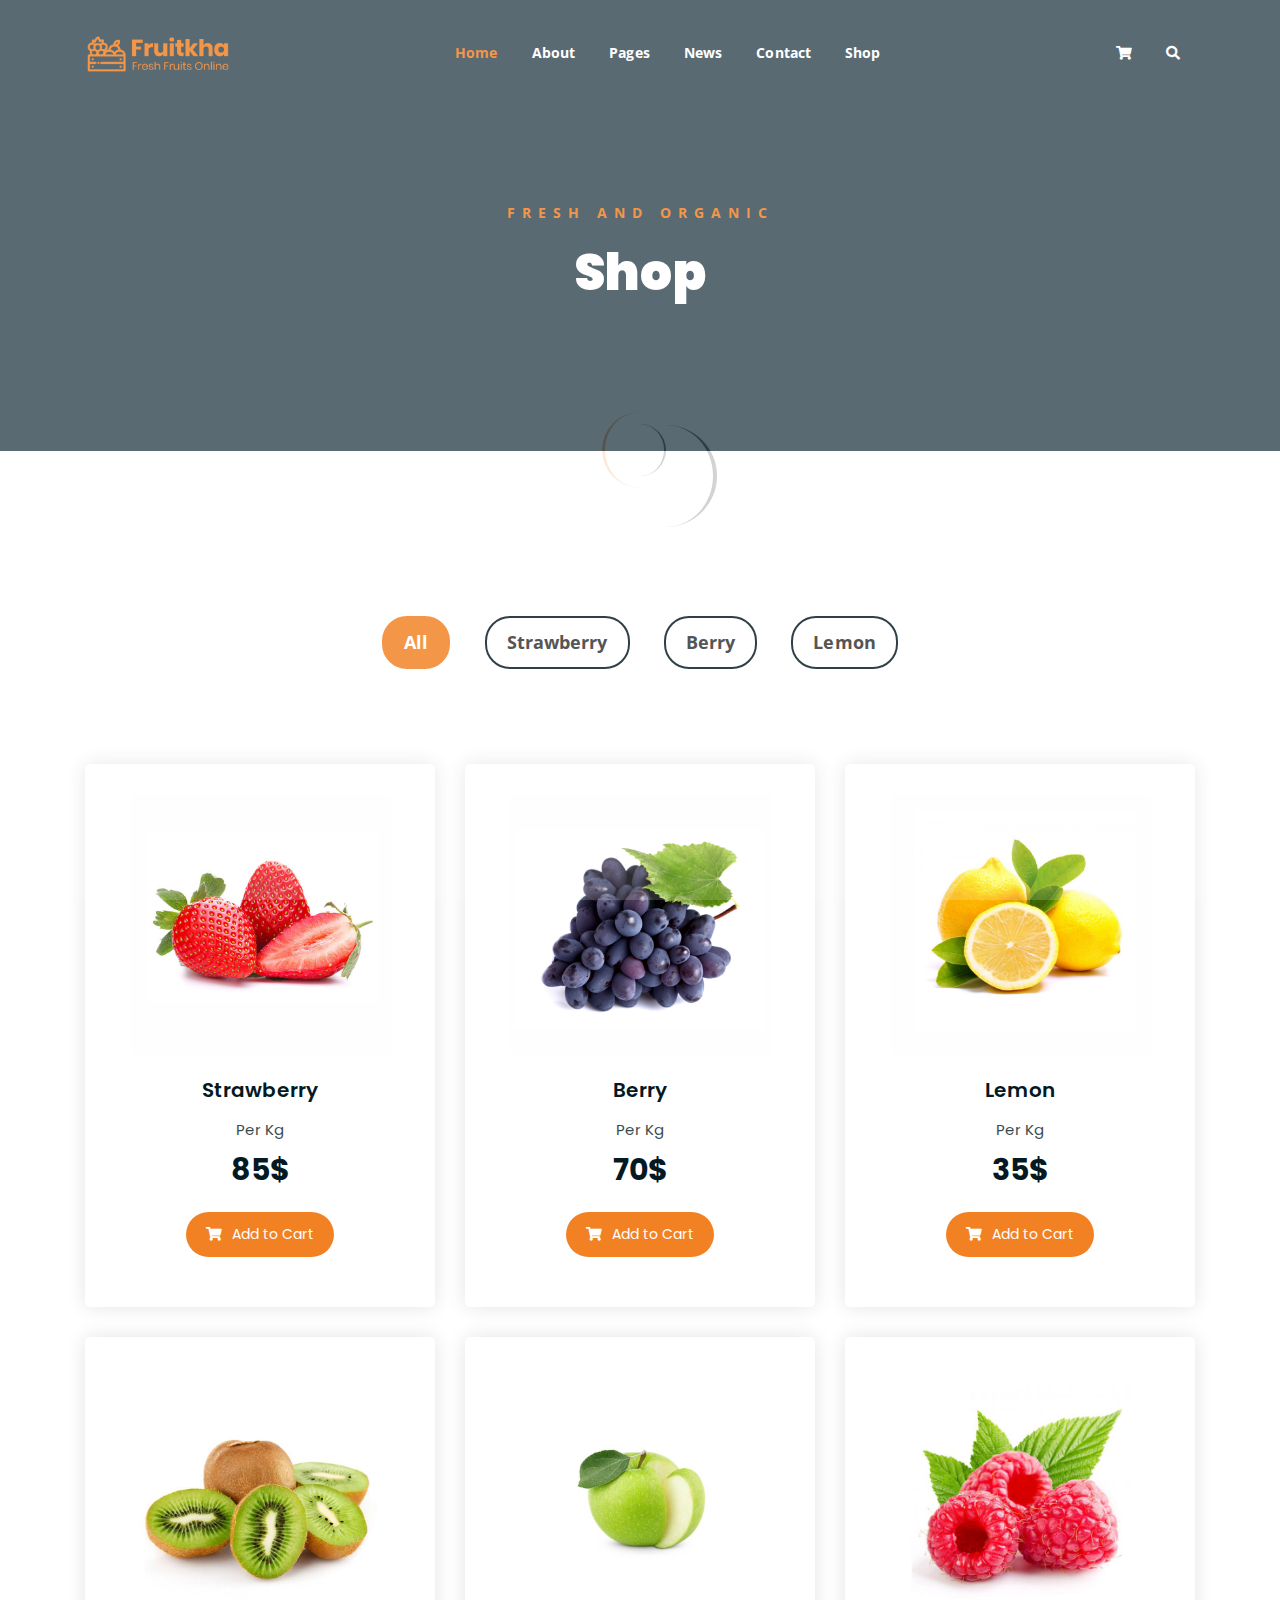
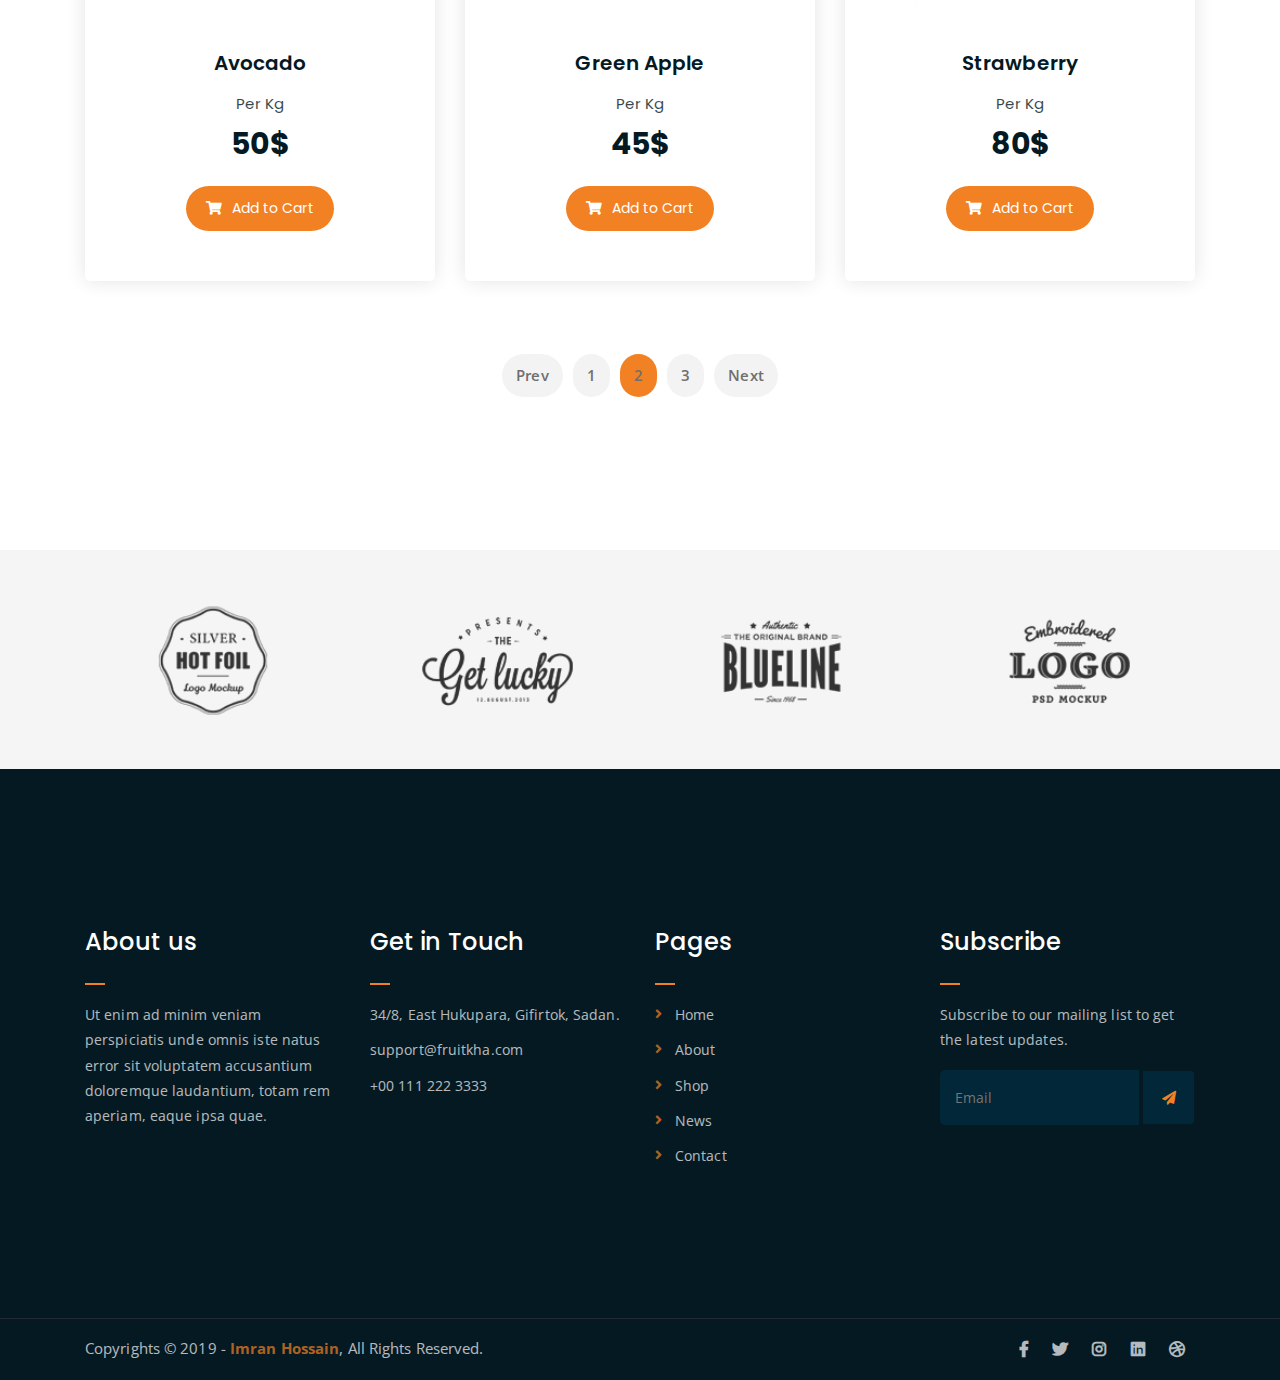
<file: fruitkha/shop.html>
<!DOCTYPE html>
<html lang="en">
<head>
	<meta charset="UTF-8">
	<meta http-equiv="X-UA-Compatible" content="IE=edge">
	<meta name="viewport" content="width=device-width, initial-scale=1">
	<meta name="description" content="Responsive Bootstrap4 Shop Template, Created by Imran Hossain from https://imransdesign.com/">

	<!-- title -->
	<title>Shop</title>

	<!-- favicon -->
	<link rel="shortcut icon" type="image/png" href="assets/img/favicon.png">
	<!-- google font -->
	<link href="https://fonts.googleapis.com/css?family=Open+Sans:300,400,700" rel="stylesheet">
	<link href="https://fonts.googleapis.com/css?family=Poppins:400,700&display=swap" rel="stylesheet">
	<!-- fontawesome -->
	<link rel="stylesheet" href="assets/css/all.min.css">
	<!-- bootstrap -->
	<link rel="stylesheet" href="assets/bootstrap/css/bootstrap.min.css">
	<!-- owl carousel -->
	<link rel="stylesheet" href="assets/css/owl.carousel.css">
	<!-- magnific popup -->
	<link rel="stylesheet" href="assets/css/magnific-popup.css">
	<!-- animate css -->
	<link rel="stylesheet" href="assets/css/animate.css">
	<!-- mean menu css -->
	<link rel="stylesheet" href="assets/css/meanmenu.min.css">
	<!-- main style -->
	<link rel="stylesheet" href="assets/css/main.css">
	<!-- responsive -->
	<link rel="stylesheet" href="assets/css/responsive.css">

</head>
<body>
	
	<!--PreLoader-->
    <div class="loader">
        <div class="loader-inner">
            <div class="circle"></div>
        </div>
    </div>
    <!--PreLoader Ends-->
	
	<!-- header -->
	<div class="top-header-area" id="sticker">
		<div class="container">
			<div class="row">
				<div class="col-lg-12 col-sm-12 text-center">
					<div class="main-menu-wrap">
						<!-- logo -->
						<div class="site-logo">
							<a href="index.html">
								<img src="assets/img/logo.png" alt="">
							</a>
						</div>
						<!-- logo -->

						<!-- menu start -->
						<nav class="main-menu">
							<ul>
								<li class="current-list-item"><a href="#">Home</a>
									<ul class="sub-menu">
										<li><a href="index.html">Static Home</a></li>
										<li><a href="index_2.html">Slider Home</a></li>
									</ul>
								</li>
								<li><a href="about.html">About</a></li>
								<li><a href="#">Pages</a>
									<ul class="sub-menu">
										<li><a href="404.html">404 page</a></li>
										<li><a href="about.html">About</a></li>
										<li><a href="cart.html">Cart</a></li>
										<li><a href="checkout.html">Check Out</a></li>
										<li><a href="contact.html">Contact</a></li>
										<li><a href="news.html">News</a></li>
										<li><a href="shop.html">Shop</a></li>
									</ul>
								</li>
								<li><a href="news.html">News</a>
									<ul class="sub-menu">
										<li><a href="news.html">News</a></li>
										<li><a href="single-news.html">Single News</a></li>
									</ul>
								</li>
								<li><a href="contact.html">Contact</a></li>
								<li><a href="shop.html">Shop</a>
									<ul class="sub-menu">
										<li><a href="shop.html">Shop</a></li>
										<li><a href="checkout.html">Check Out</a></li>
										<li><a href="single-product.html">Single Product</a></li>
										<li><a href="cart.html">Cart</a></li>
									</ul>
								</li>
								<li>
									<div class="header-icons">
										<a class="shopping-cart" href="cart.html"><i class="fas fa-shopping-cart"></i></a>
										<a class="mobile-hide search-bar-icon" href="#"><i class="fas fa-search"></i></a>
									</div>
								</li>
							</ul>
						</nav>
						<a class="mobile-show search-bar-icon" href="#"><i class="fas fa-search"></i></a>
						<div class="mobile-menu"></div>
						<!-- menu end -->
					</div>
				</div>
			</div>
		</div>
	</div>
	<!-- end header -->

	<!-- search area -->
	<div class="search-area">
		<div class="container">
			<div class="row">
				<div class="col-lg-12">
					<span class="close-btn"><i class="fas fa-window-close"></i></span>
					<div class="search-bar">
						<div class="search-bar-tablecell">
							<h3>Search For:</h3>
							<input type="text" placeholder="Keywords">
							<button type="submit">Search <i class="fas fa-search"></i></button>
						</div>
					</div>
				</div>
			</div>
		</div>
	</div>
	<!-- end search arewa -->
	
	<!-- breadcrumb-section -->
	<div class="breadcrumb-section breadcrumb-bg">
		<div class="container">
			<div class="row">
				<div class="col-lg-8 offset-lg-2 text-center">
					<div class="breadcrumb-text">
						<p>Fresh and Organic</p>
						<h1>Shop</h1>
					</div>
				</div>
			</div>
		</div>
	</div>
	<!-- end breadcrumb section -->

	<!-- products -->
	<div class="product-section mt-150 mb-150">
		<div class="container">

			<div class="row">
                <div class="col-md-12">
                    <div class="product-filters">
                        <ul>
                            <li class="active" data-filter="*">All</li>
                            <li data-filter=".strawberry">Strawberry</li>
                            <li data-filter=".berry">Berry</li>
                            <li data-filter=".lemon">Lemon</li>
                        </ul>
                    </div>
                </div>
            </div>

			<div class="row product-lists">
				<div class="col-lg-4 col-md-6 text-center strawberry">
					<div class="single-product-item">
						<div class="product-image">
							<a href="single-product.html"><img src="assets/img/products/product-img-1.jpg" alt=""></a>
						</div>
						<h3>Strawberry</h3>
						<p class="product-price"><span>Per Kg</span> 85$ </p>
						<a href="cart.html" class="cart-btn"><i class="fas fa-shopping-cart"></i> Add to Cart</a>
					</div>
				</div>
				<div class="col-lg-4 col-md-6 text-center berry">
					<div class="single-product-item">
						<div class="product-image">
							<a href="single-product.html"><img src="assets/img/products/product-img-2.jpg" alt=""></a>
						</div>
						<h3>Berry</h3>
						<p class="product-price"><span>Per Kg</span> 70$ </p>
						<a href="cart.html" class="cart-btn"><i class="fas fa-shopping-cart"></i> Add to Cart</a>
					</div>
				</div>
				<div class="col-lg-4 col-md-6 text-center lemon">
					<div class="single-product-item">
						<div class="product-image">
							<a href="single-product.html"><img src="assets/img/products/product-img-3.jpg" alt=""></a>
						</div>
						<h3>Lemon</h3>
						<p class="product-price"><span>Per Kg</span> 35$ </p>
						<a href="cart.html" class="cart-btn"><i class="fas fa-shopping-cart"></i> Add to Cart</a>
					</div>
				</div>
				<div class="col-lg-4 col-md-6 text-center">
					<div class="single-product-item">
						<div class="product-image">
							<a href="single-product.html"><img src="assets/img/products/product-img-4.jpg" alt=""></a>
						</div>
						<h3>Avocado</h3>
						<p class="product-price"><span>Per Kg</span> 50$ </p>
						<a href="cart.html" class="cart-btn"><i class="fas fa-shopping-cart"></i> Add to Cart</a>
					</div>
				</div>
				<div class="col-lg-4 col-md-6 text-center">
					<div class="single-product-item">
						<div class="product-image">
							<a href="single-product.html"><img src="assets/img/products/product-img-5.jpg" alt=""></a>
						</div>
						<h3>Green Apple</h3>
						<p class="product-price"><span>Per Kg</span> 45$ </p>
						<a href="cart.html" class="cart-btn"><i class="fas fa-shopping-cart"></i> Add to Cart</a>
					</div>
				</div>
				<div class="col-lg-4 col-md-6 text-center strawberry">
					<div class="single-product-item">
						<div class="product-image">
							<a href="single-product.html"><img src="assets/img/products/product-img-6.jpg" alt=""></a>
						</div>
						<h3>Strawberry</h3>
						<p class="product-price"><span>Per Kg</span> 80$ </p>
						<a href="cart.html" class="cart-btn"><i class="fas fa-shopping-cart"></i> Add to Cart</a>
					</div>
				</div>
			</div>

			<div class="row">
				<div class="col-lg-12 text-center">
					<div class="pagination-wrap">
						<ul>
							<li><a href="#">Prev</a></li>
							<li><a href="#">1</a></li>
							<li><a class="active" href="#">2</a></li>
							<li><a href="#">3</a></li>
							<li><a href="#">Next</a></li>
						</ul>
					</div>
				</div>
			</div>
		</div>
	</div>
	<!-- end products -->

	<!-- logo carousel -->
	<div class="logo-carousel-section">
		<div class="container">
			<div class="row">
				<div class="col-lg-12">
					<div class="logo-carousel-inner">
						<div class="single-logo-item">
							<img src="assets/img/company-logos/1.png" alt="">
						</div>
						<div class="single-logo-item">
							<img src="assets/img/company-logos/2.png" alt="">
						</div>
						<div class="single-logo-item">
							<img src="assets/img/company-logos/3.png" alt="">
						</div>
						<div class="single-logo-item">
							<img src="assets/img/company-logos/4.png" alt="">
						</div>
						<div class="single-logo-item">
							<img src="assets/img/company-logos/5.png" alt="">
						</div>
					</div>
				</div>
			</div>
		</div>
	</div>
	<!-- end logo carousel -->

	<!-- footer -->
	<div class="footer-area">
		<div class="container">
			<div class="row">
				<div class="col-lg-3 col-md-6">
					<div class="footer-box about-widget">
						<h2 class="widget-title">About us</h2>
						<p>Ut enim ad minim veniam perspiciatis unde omnis iste natus error sit voluptatem accusantium doloremque laudantium, totam rem aperiam, eaque ipsa quae.</p>
					</div>
				</div>
				<div class="col-lg-3 col-md-6">
					<div class="footer-box get-in-touch">
						<h2 class="widget-title">Get in Touch</h2>
						<ul>
							<li>34/8, East Hukupara, Gifirtok, Sadan.</li>
							<li>support@fruitkha.com</li>
							<li>+00 111 222 3333</li>
						</ul>
					</div>
				</div>
				<div class="col-lg-3 col-md-6">
					<div class="footer-box pages">
						<h2 class="widget-title">Pages</h2>
						<ul>
							<li><a href="index.html">Home</a></li>
							<li><a href="about.html">About</a></li>
							<li><a href="services.html">Shop</a></li>
							<li><a href="news.html">News</a></li>
							<li><a href="contact.html">Contact</a></li>
						</ul>
					</div>
				</div>
				<div class="col-lg-3 col-md-6">
					<div class="footer-box subscribe">
						<h2 class="widget-title">Subscribe</h2>
						<p>Subscribe to our mailing list to get the latest updates.</p>
						<form action="index.html">
							<input type="email" placeholder="Email">
							<button type="submit"><i class="fas fa-paper-plane"></i></button>
						</form>
					</div>
				</div>
			</div>
		</div>
	</div>
	<!-- end footer -->
	
	<!-- copyright -->
	<div class="copyright">
		<div class="container">
			<div class="row">
				<div class="col-lg-6 col-md-12">
					<p>Copyrights &copy; 2019 - <a href="https://imransdesign.com/">Imran Hossain</a>,  All Rights Reserved.</p>
				</div>
				<div class="col-lg-6 text-right col-md-12">
					<div class="social-icons">
						<ul>
							<li><a href="#" target="_blank"><i class="fab fa-facebook-f"></i></a></li>
							<li><a href="#" target="_blank"><i class="fab fa-twitter"></i></a></li>
							<li><a href="#" target="_blank"><i class="fab fa-instagram"></i></a></li>
							<li><a href="#" target="_blank"><i class="fab fa-linkedin"></i></a></li>
							<li><a href="#" target="_blank"><i class="fab fa-dribbble"></i></a></li>
						</ul>
					</div>
				</div>
			</div>
		</div>
	</div>
	<!-- end copyright -->
	
	<!-- jquery -->
	<script src="assets/js/jquery-1.11.3.min.js"></script>
	<!-- bootstrap -->
	<script src="assets/bootstrap/js/bootstrap.min.js"></script>
	<!-- count down -->
	<script src="assets/js/jquery.countdown.js"></script>
	<!-- isotope -->
	<script src="assets/js/jquery.isotope-3.0.6.min.js"></script>
	<!-- waypoints -->
	<script src="assets/js/waypoints.js"></script>
	<!-- owl carousel -->
	<script src="assets/js/owl.carousel.min.js"></script>
	<!-- magnific popup -->
	<script src="assets/js/jquery.magnific-popup.min.js"></script>
	<!-- mean menu -->
	<script src="assets/js/jquery.meanmenu.min.js"></script>
	<!-- sticker js -->
	<script src="assets/js/sticker.js"></script>
	<!-- main js -->
	<script src="assets/js/main.js"></script>

</body>
</html>
</file>
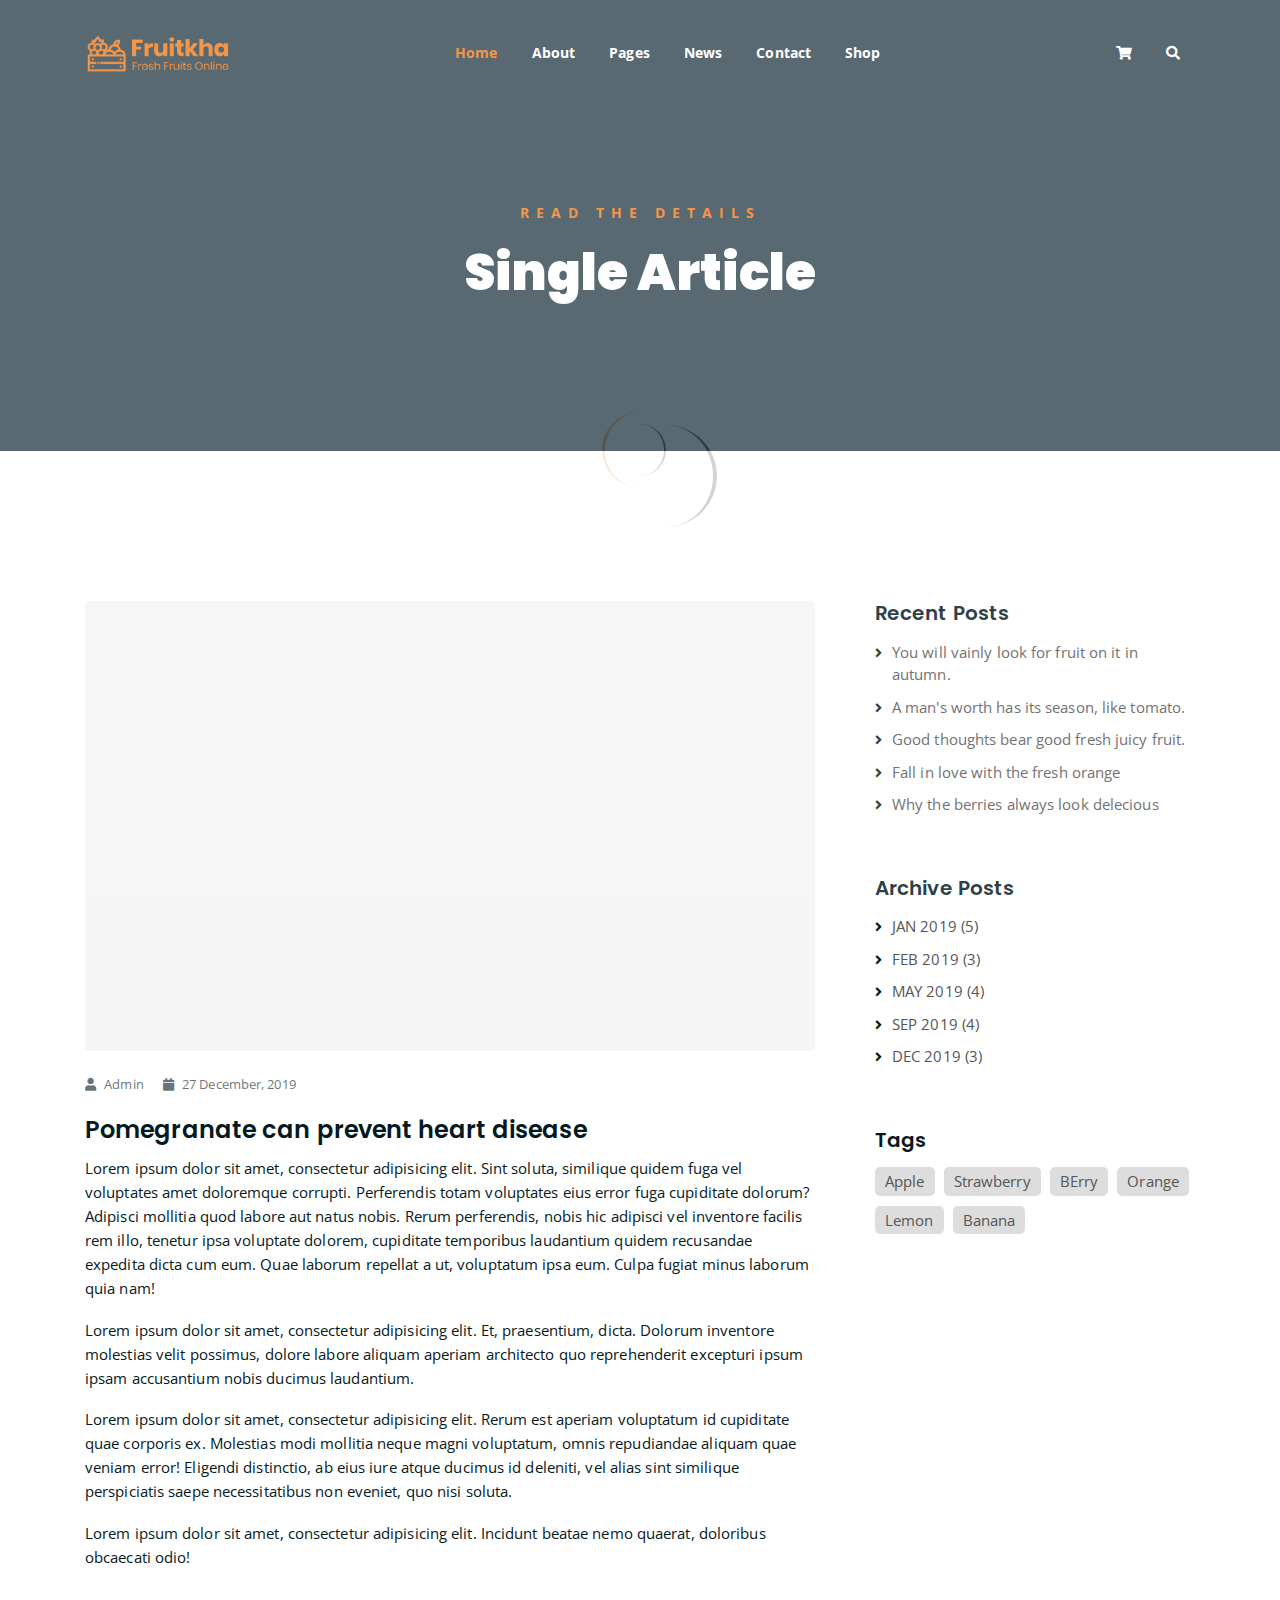
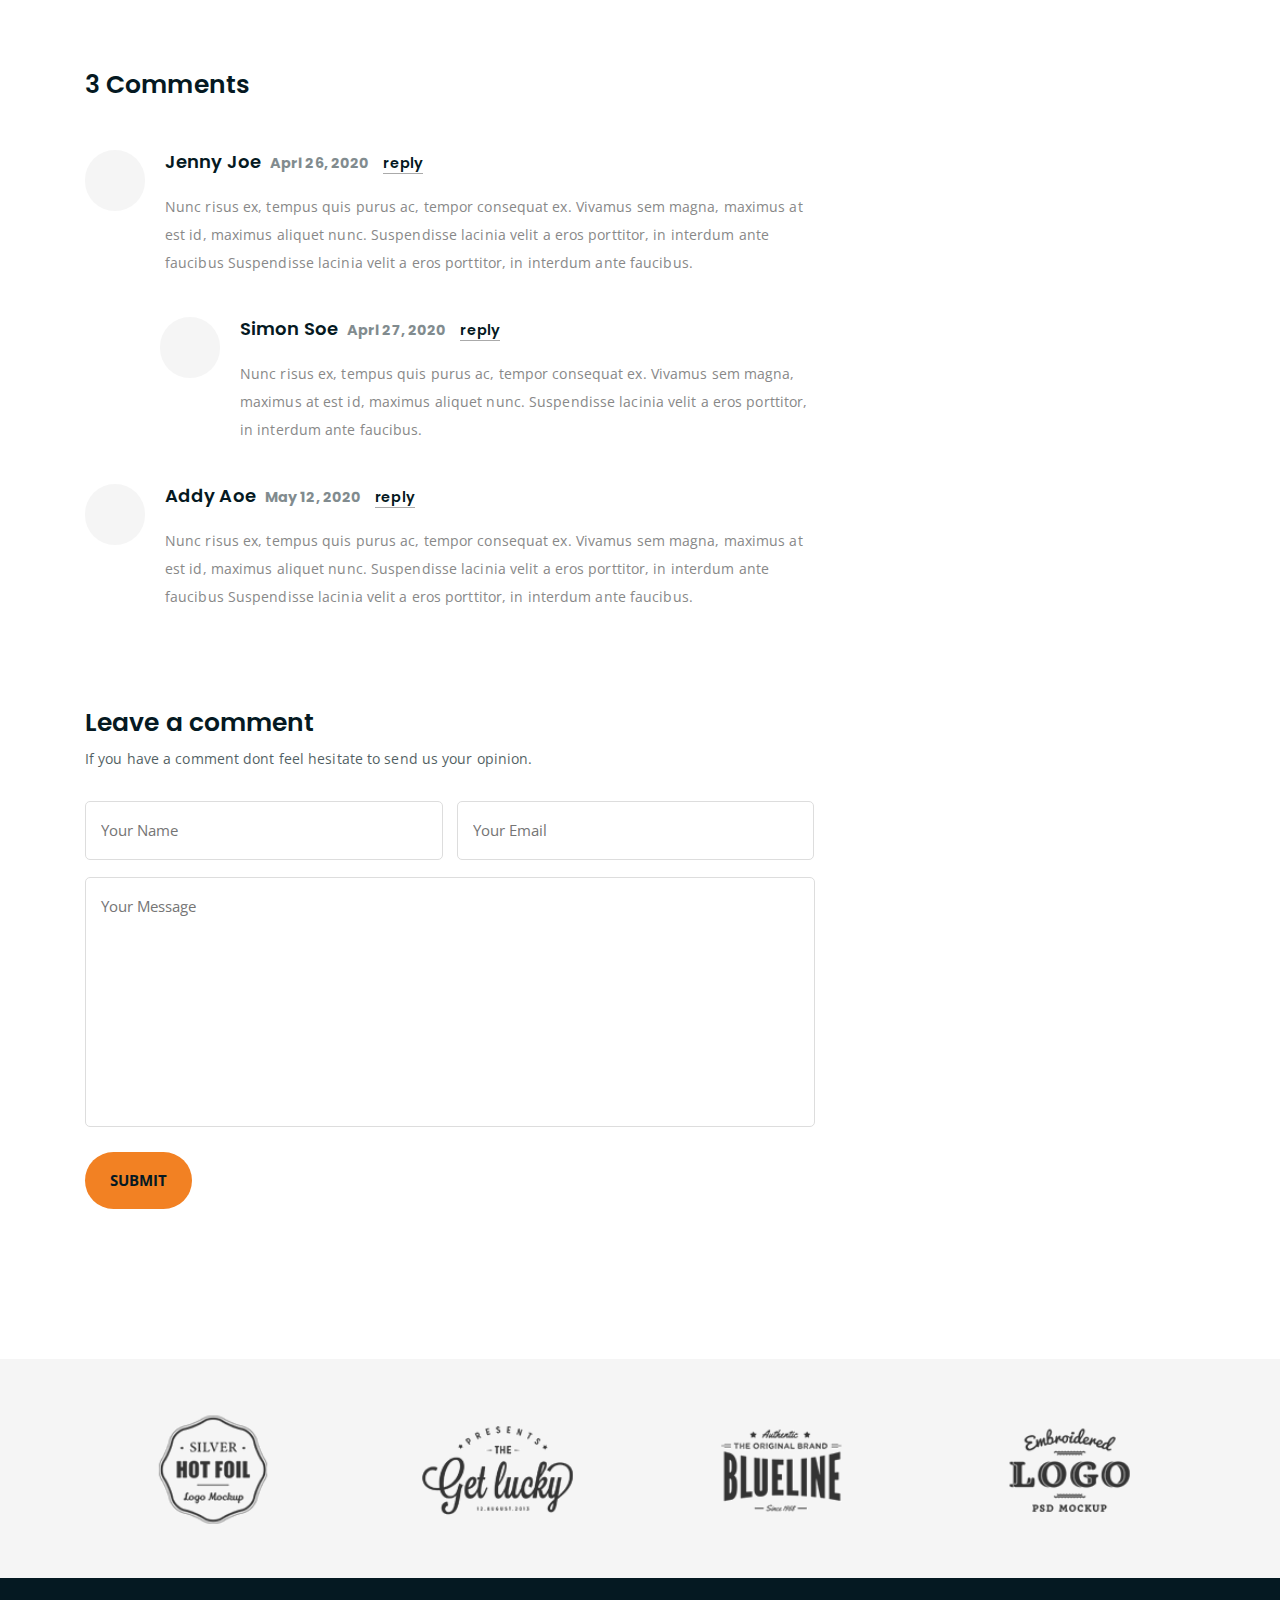
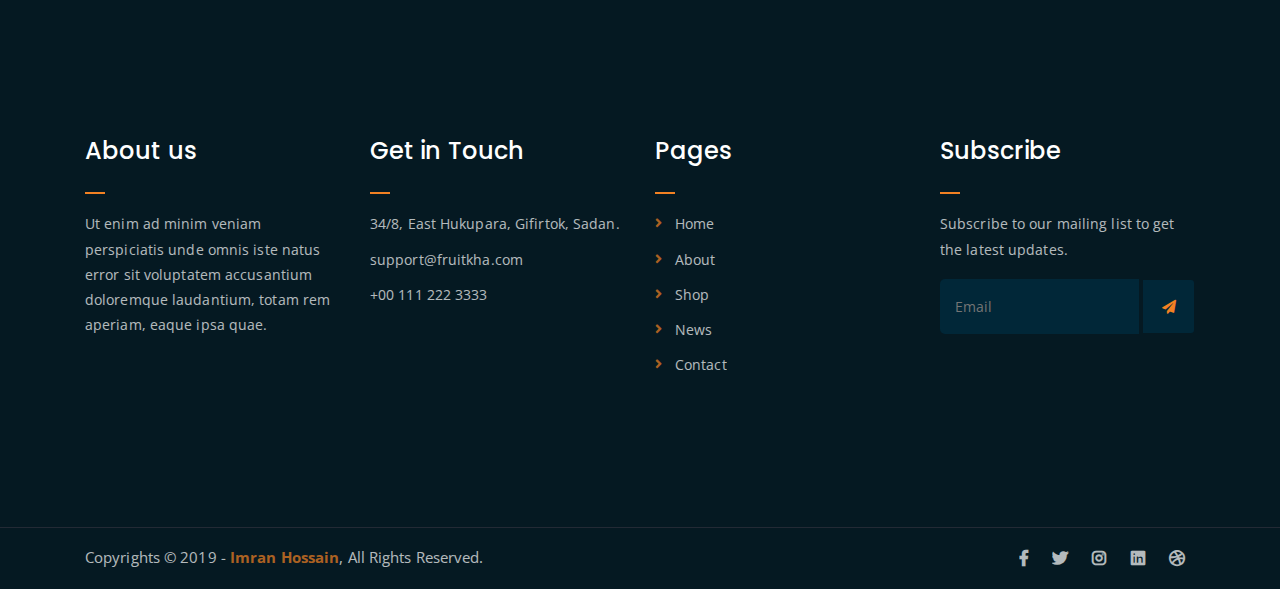
<file: fruitkha/single-news.html>
<!DOCTYPE html>
<html lang="en">
<head>
	<meta charset="UTF-8">
	<meta http-equiv="X-UA-Compatible" content="IE=edge">
	<meta name="viewport" content="width=device-width, initial-scale=1">
	<meta name="description" content="Responsive Bootstrap4 Shop Template, Created by Imran Hossain from https://imransdesign.com/">

	<!-- title -->
	<title>Single News</title>

	<!-- favicon -->
	<link rel="shortcut icon" type="image/png" href="assets/img/favicon.png">
	<!-- google font -->
	<link href="https://fonts.googleapis.com/css?family=Open+Sans:300,400,700" rel="stylesheet">
	<link href="https://fonts.googleapis.com/css?family=Poppins:400,700&display=swap" rel="stylesheet">
	<!-- fontawesome -->
	<link rel="stylesheet" href="assets/css/all.min.css">
	<!-- bootstrap -->
	<link rel="stylesheet" href="assets/bootstrap/css/bootstrap.min.css">
	<!-- owl carousel -->
	<link rel="stylesheet" href="assets/css/owl.carousel.css">
	<!-- magnific popup -->
	<link rel="stylesheet" href="assets/css/magnific-popup.css">
	<!-- animate css -->
	<link rel="stylesheet" href="assets/css/animate.css">
	<!-- mean menu css -->
	<link rel="stylesheet" href="assets/css/meanmenu.min.css">
	<!-- main style -->
	<link rel="stylesheet" href="assets/css/main.css">
	<!-- responsive -->
	<link rel="stylesheet" href="assets/css/responsive.css">

</head>
<body>
	
	<!--PreLoader-->
    <div class="loader">
        <div class="loader-inner">
            <div class="circle"></div>
        </div>
    </div>
    <!--PreLoader Ends-->
	
	<!-- header -->
	<div class="top-header-area" id="sticker">
		<div class="container">
			<div class="row">
				<div class="col-lg-12 col-sm-12 text-center">
					<div class="main-menu-wrap">
						<!-- logo -->
						<div class="site-logo">
							<a href="index.html">
								<img src="assets/img/logo.png" alt="">
							</a>
						</div>
						<!-- logo -->

						<!-- menu start -->
						<nav class="main-menu">
							<ul>
								<li class="current-list-item"><a href="#">Home</a>
									<ul class="sub-menu">
										<li><a href="index.html">Static Home</a></li>
										<li><a href="index_2.html">Slider Home</a></li>
									</ul>
								</li>
								<li><a href="about.html">About</a></li>
								<li><a href="#">Pages</a>
									<ul class="sub-menu">
										<li><a href="404.html">404 page</a></li>
										<li><a href="about.html">About</a></li>
										<li><a href="cart.html">Cart</a></li>
										<li><a href="checkout.html">Check Out</a></li>
										<li><a href="contact.html">Contact</a></li>
										<li><a href="news.html">News</a></li>
										<li><a href="shop.html">Shop</a></li>
									</ul>
								</li>
								<li><a href="news.html">News</a>
									<ul class="sub-menu">
										<li><a href="news.html">News</a></li>
										<li><a href="single-news.html">Single News</a></li>
									</ul>
								</li>
								<li><a href="contact.html">Contact</a></li>
								<li><a href="shop.html">Shop</a>
									<ul class="sub-menu">
										<li><a href="shop.html">Shop</a></li>
										<li><a href="checkout.html">Check Out</a></li>
										<li><a href="single-product.html">Single Product</a></li>
										<li><a href="cart.html">Cart</a></li>
									</ul>
								</li>
								<li>
									<div class="header-icons">
										<a class="shopping-cart" href="cart.html"><i class="fas fa-shopping-cart"></i></a>
										<a class="mobile-hide search-bar-icon" href="#"><i class="fas fa-search"></i></a>
									</div>
								</li>
							</ul>
						</nav>
						<a class="mobile-show search-bar-icon" href="#"><i class="fas fa-search"></i></a>
						<div class="mobile-menu"></div>
						<!-- menu end -->
					</div>
				</div>
			</div>
		</div>
	</div>
	<!-- end header -->

	<!-- search area -->
	<div class="search-area">
		<div class="container">
			<div class="row">
				<div class="col-lg-12">
					<span class="close-btn"><i class="fas fa-window-close"></i></span>
					<div class="search-bar">
						<div class="search-bar-tablecell">
							<h3>Search For:</h3>
							<input type="text" placeholder="Keywords">
							<button type="submit">Search <i class="fas fa-search"></i></button>
						</div>
					</div>
				</div>
			</div>
		</div>
	</div>
	<!-- end search arewa -->
	
	<!-- breadcrumb-section -->
	<div class="breadcrumb-section breadcrumb-bg">
		<div class="container">
			<div class="row">
				<div class="col-lg-8 offset-lg-2 text-center">
					<div class="breadcrumb-text">
						<p>Read the Details</p>
						<h1>Single Article</h1>
					</div>
				</div>
			</div>
		</div>
	</div>
	<!-- end breadcrumb section -->
	
	<!-- single article section -->
	<div class="mt-150 mb-150">
		<div class="container">
			<div class="row">
				<div class="col-lg-8">
					<div class="single-article-section">
						<div class="single-article-text">
							<div class="single-artcile-bg"></div>
							<p class="blog-meta">
								<span class="author"><i class="fas fa-user"></i> Admin</span>
								<span class="date"><i class="fas fa-calendar"></i> 27 December, 2019</span>
							</p>
							<h2>Pomegranate can prevent heart disease</h2>
							<p>Lorem ipsum dolor sit amet, consectetur adipisicing elit. Sint soluta, similique quidem fuga vel voluptates amet doloremque corrupti. Perferendis totam voluptates eius error fuga cupiditate dolorum? Adipisci mollitia quod labore aut natus nobis. Rerum perferendis, nobis hic adipisci vel inventore facilis rem illo, tenetur ipsa voluptate dolorem, cupiditate temporibus laudantium quidem recusandae expedita dicta cum eum. Quae laborum repellat a ut, voluptatum ipsa eum. Culpa fugiat minus laborum quia nam!</p>
							<p>Lorem ipsum dolor sit amet, consectetur adipisicing elit. Et, praesentium, dicta. Dolorum inventore molestias velit possimus, dolore labore aliquam aperiam architecto quo reprehenderit excepturi ipsum ipsam accusantium nobis ducimus laudantium.</p>
							<p>Lorem ipsum dolor sit amet, consectetur adipisicing elit. Rerum est aperiam voluptatum id cupiditate quae corporis ex. Molestias modi mollitia neque magni voluptatum, omnis repudiandae aliquam quae veniam error! Eligendi distinctio, ab eius iure atque ducimus id deleniti, vel alias sint similique perspiciatis saepe necessitatibus non eveniet, quo nisi soluta.</p>
							<p>Lorem ipsum dolor sit amet, consectetur adipisicing elit. Incidunt beatae nemo quaerat, doloribus obcaecati odio!</p>
						</div>

						<div class="comments-list-wrap">
							<h3 class="comment-count-title">3 Comments</h3>
							<div class="comment-list">
								<div class="single-comment-body">
									<div class="comment-user-avater">
										<img src="assets/img/avaters/avatar1.png" alt="">
									</div>
									<div class="comment-text-body">
										<h4>Jenny Joe <span class="comment-date">Aprl 26, 2020</span> <a href="#">reply</a></h4>
										<p>Nunc risus ex, tempus quis purus ac, tempor consequat ex. Vivamus sem magna, maximus at est id, maximus aliquet nunc. Suspendisse lacinia velit a eros porttitor, in interdum ante faucibus Suspendisse lacinia velit a eros porttitor, in interdum ante faucibus.</p>
									</div>
									<div class="single-comment-body child">
										<div class="comment-user-avater">
											<img src="assets/img/avaters/avatar3.png" alt="">
										</div>
										<div class="comment-text-body">
											<h4>Simon Soe <span class="comment-date">Aprl 27, 2020</span> <a href="#">reply</a></h4>
											<p>Nunc risus ex, tempus quis purus ac, tempor consequat ex. Vivamus sem magna, maximus at est id, maximus aliquet nunc. Suspendisse lacinia velit a eros porttitor, in interdum ante faucibus.</p>
										</div>
									</div>
								</div>
								<div class="single-comment-body">
									<div class="comment-user-avater">
										<img src="assets/img/avaters/avatar2.png" alt="">
									</div>
									<div class="comment-text-body">
										<h4>Addy Aoe <span class="comment-date">May 12, 2020</span> <a href="#">reply</a></h4>
										<p>Nunc risus ex, tempus quis purus ac, tempor consequat ex. Vivamus sem magna, maximus at est id, maximus aliquet nunc. Suspendisse lacinia velit a eros porttitor, in interdum ante faucibus Suspendisse lacinia velit a eros porttitor, in interdum ante faucibus.</p>
									</div>
								</div>
							</div>
						</div>

						<div class="comment-template">
							<h4>Leave a comment</h4>
							<p>If you have a comment dont feel hesitate to send us your opinion.</p>
							<form action="index.html">
								<p>
									<input type="text" placeholder="Your Name">
									<input type="email" placeholder="Your Email">
								</p>
								<p><textarea name="comment" id="comment" cols="30" rows="10" placeholder="Your Message"></textarea></p>
								<p><input type="submit" value="Submit"></p>
							</form>
						</div>
					</div>
				</div>
				<div class="col-lg-4">
					<div class="sidebar-section">
						<div class="recent-posts">
							<h4>Recent Posts</h4>
							<ul>
								<li><a href="single-news.html">You will vainly look for fruit on it in autumn.</a></li>
								<li><a href="single-news.html">A man's worth has its season, like tomato.</a></li>
								<li><a href="single-news.html">Good thoughts bear good fresh juicy fruit.</a></li>
								<li><a href="single-news.html">Fall in love with the fresh orange</a></li>
								<li><a href="single-news.html">Why the berries always look delecious</a></li>
							</ul>
						</div>
						<div class="archive-posts">
							<h4>Archive Posts</h4>
							<ul>
								<li><a href="single-news.html">JAN 2019 (5)</a></li>
								<li><a href="single-news.html">FEB 2019 (3)</a></li>
								<li><a href="single-news.html">MAY 2019 (4)</a></li>
								<li><a href="single-news.html">SEP 2019 (4)</a></li>
								<li><a href="single-news.html">DEC 2019 (3)</a></li>
							</ul>
						</div>
						<div class="tag-section">
							<h4>Tags</h4>
							<ul>
								<li><a href="single-news.html">Apple</a></li>
								<li><a href="single-news.html">Strawberry</a></li>
								<li><a href="single-news.html">BErry</a></li>
								<li><a href="single-news.html">Orange</a></li>
								<li><a href="single-news.html">Lemon</a></li>
								<li><a href="single-news.html">Banana</a></li>
							</ul>
						</div>
					</div>
				</div>
			</div>
		</div>
	</div>
	<!-- end single article section -->

	<!-- logo carousel -->
	<div class="logo-carousel-section">
		<div class="container">
			<div class="row">
				<div class="col-lg-12">
					<div class="logo-carousel-inner">
						<div class="single-logo-item">
							<img src="assets/img/company-logos/1.png" alt="">
						</div>
						<div class="single-logo-item">
							<img src="assets/img/company-logos/2.png" alt="">
						</div>
						<div class="single-logo-item">
							<img src="assets/img/company-logos/3.png" alt="">
						</div>
						<div class="single-logo-item">
							<img src="assets/img/company-logos/4.png" alt="">
						</div>
						<div class="single-logo-item">
							<img src="assets/img/company-logos/5.png" alt="">
						</div>
					</div>
				</div>
			</div>
		</div>
	</div>
	<!-- end logo carousel -->

	<!-- footer -->
	<div class="footer-area">
		<div class="container">
			<div class="row">
				<div class="col-lg-3 col-md-6">
					<div class="footer-box about-widget">
						<h2 class="widget-title">About us</h2>
						<p>Ut enim ad minim veniam perspiciatis unde omnis iste natus error sit voluptatem accusantium doloremque laudantium, totam rem aperiam, eaque ipsa quae.</p>
					</div>
				</div>
				<div class="col-lg-3 col-md-6">
					<div class="footer-box get-in-touch">
						<h2 class="widget-title">Get in Touch</h2>
						<ul>
							<li>34/8, East Hukupara, Gifirtok, Sadan.</li>
							<li>support@fruitkha.com</li>
							<li>+00 111 222 3333</li>
						</ul>
					</div>
				</div>
				<div class="col-lg-3 col-md-6">
					<div class="footer-box pages">
						<h2 class="widget-title">Pages</h2>
						<ul>
							<li><a href="index.html">Home</a></li>
							<li><a href="about.html">About</a></li>
							<li><a href="services.html">Shop</a></li>
							<li><a href="news.html">News</a></li>
							<li><a href="contact.html">Contact</a></li>
						</ul>
					</div>
				</div>
				<div class="col-lg-3 col-md-6">
					<div class="footer-box subscribe">
						<h2 class="widget-title">Subscribe</h2>
						<p>Subscribe to our mailing list to get the latest updates.</p>
						<form action="index.html">
							<input type="email" placeholder="Email">
							<button type="submit"><i class="fas fa-paper-plane"></i></button>
						</form>
					</div>
				</div>
			</div>
		</div>
	</div>
	<!-- end footer -->
	
	<!-- copyright -->
	<div class="copyright">
		<div class="container">
			<div class="row">
				<div class="col-lg-6 col-md-12">
					<p>Copyrights &copy; 2019 - <a href="https://imransdesign.com/">Imran Hossain</a>,  All Rights Reserved.</p>
				</div>
				<div class="col-lg-6 text-right col-md-12">
					<div class="social-icons">
						<ul>
							<li><a href="#" target="_blank"><i class="fab fa-facebook-f"></i></a></li>
							<li><a href="#" target="_blank"><i class="fab fa-twitter"></i></a></li>
							<li><a href="#" target="_blank"><i class="fab fa-instagram"></i></a></li>
							<li><a href="#" target="_blank"><i class="fab fa-linkedin"></i></a></li>
							<li><a href="#" target="_blank"><i class="fab fa-dribbble"></i></a></li>
						</ul>
					</div>
				</div>
			</div>
		</div>
	</div>
	<!-- end copyright -->
	
	<!-- jquery -->
	<script src="assets/js/jquery-1.11.3.min.js"></script>
	<!-- bootstrap -->
	<script src="assets/bootstrap/js/bootstrap.min.js"></script>
	<!-- count down -->
	<script src="assets/js/jquery.countdown.js"></script>
	<!-- isotope -->
	<script src="assets/js/jquery.isotope-3.0.6.min.js"></script>
	<!-- waypoints -->
	<script src="assets/js/waypoints.js"></script>
	<!-- owl carousel -->
	<script src="assets/js/owl.carousel.min.js"></script>
	<!-- magnific popup -->
	<script src="assets/js/jquery.magnific-popup.min.js"></script>
	<!-- mean menu -->
	<script src="assets/js/jquery.meanmenu.min.js"></script>
	<!-- sticker js -->
	<script src="assets/js/sticker.js"></script>
	<!-- main js -->
	<script src="assets/js/main.js"></script>

</body>
</html>
</file>
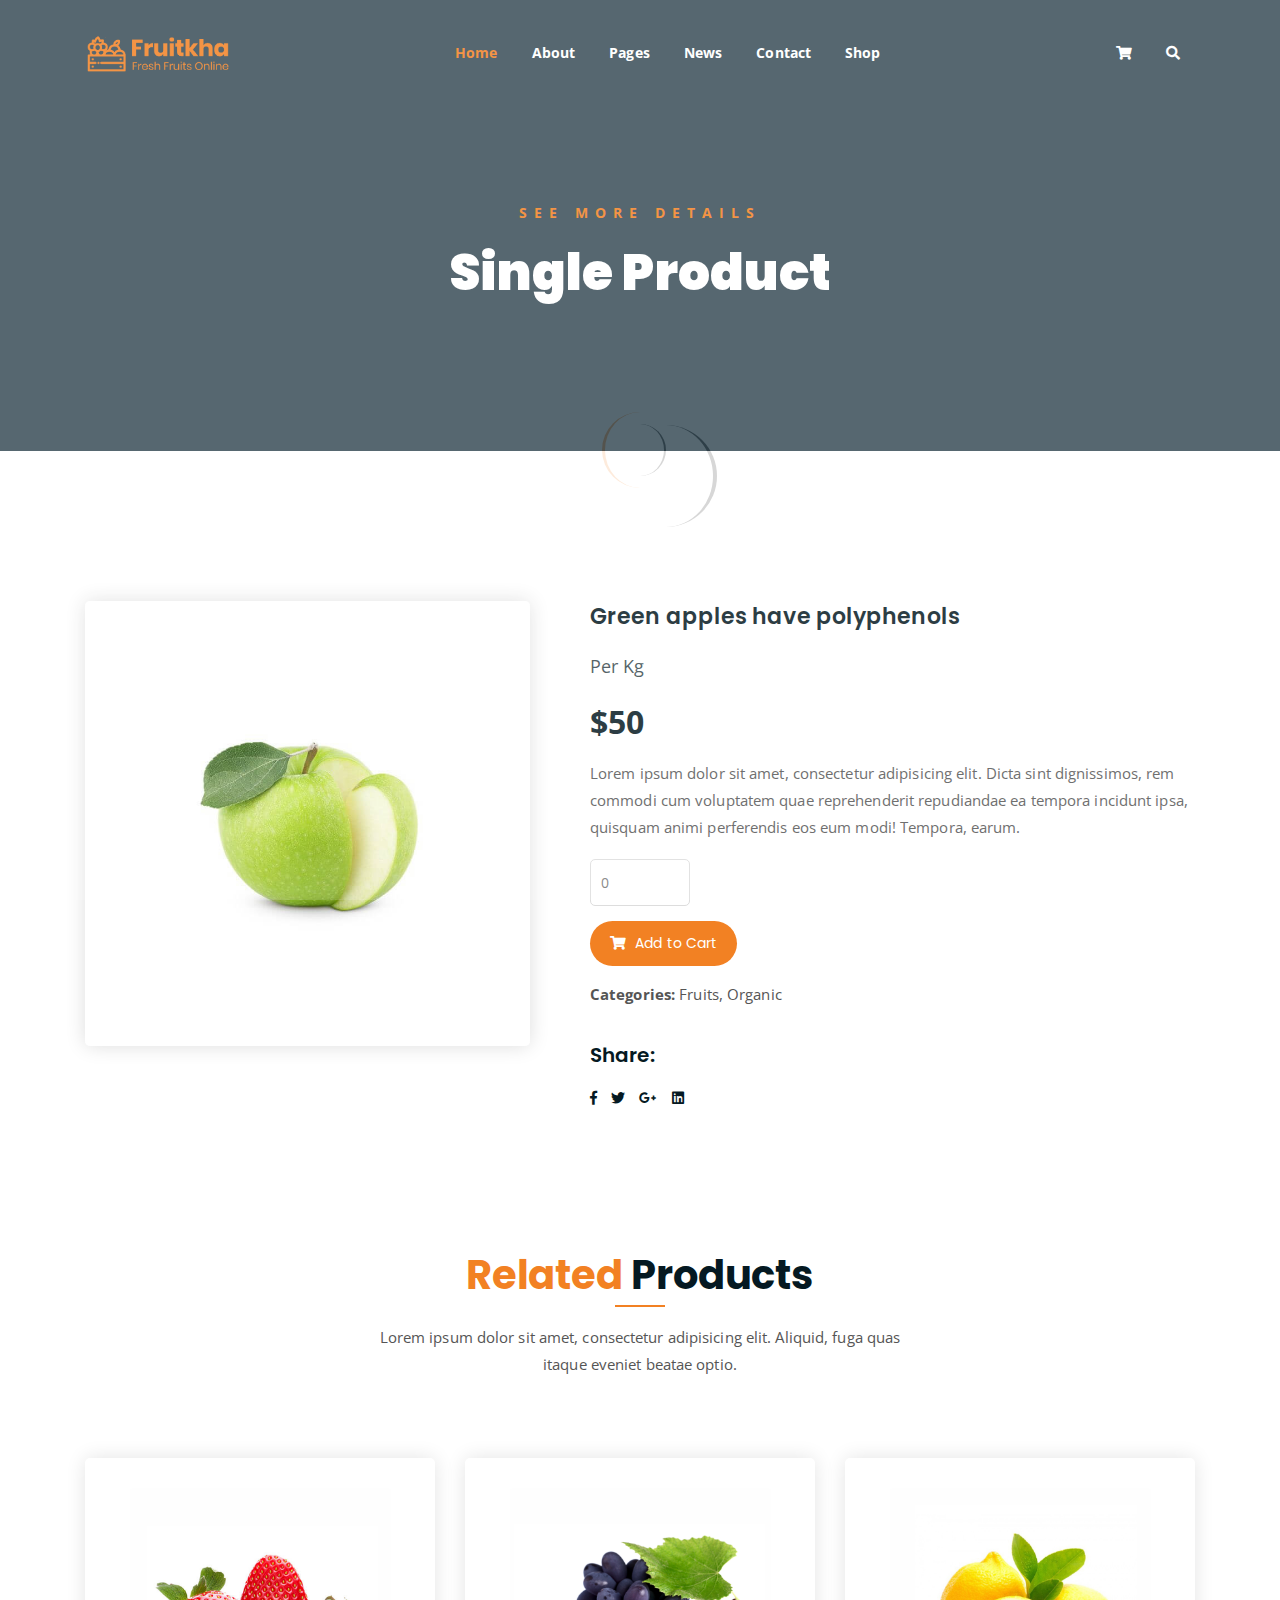
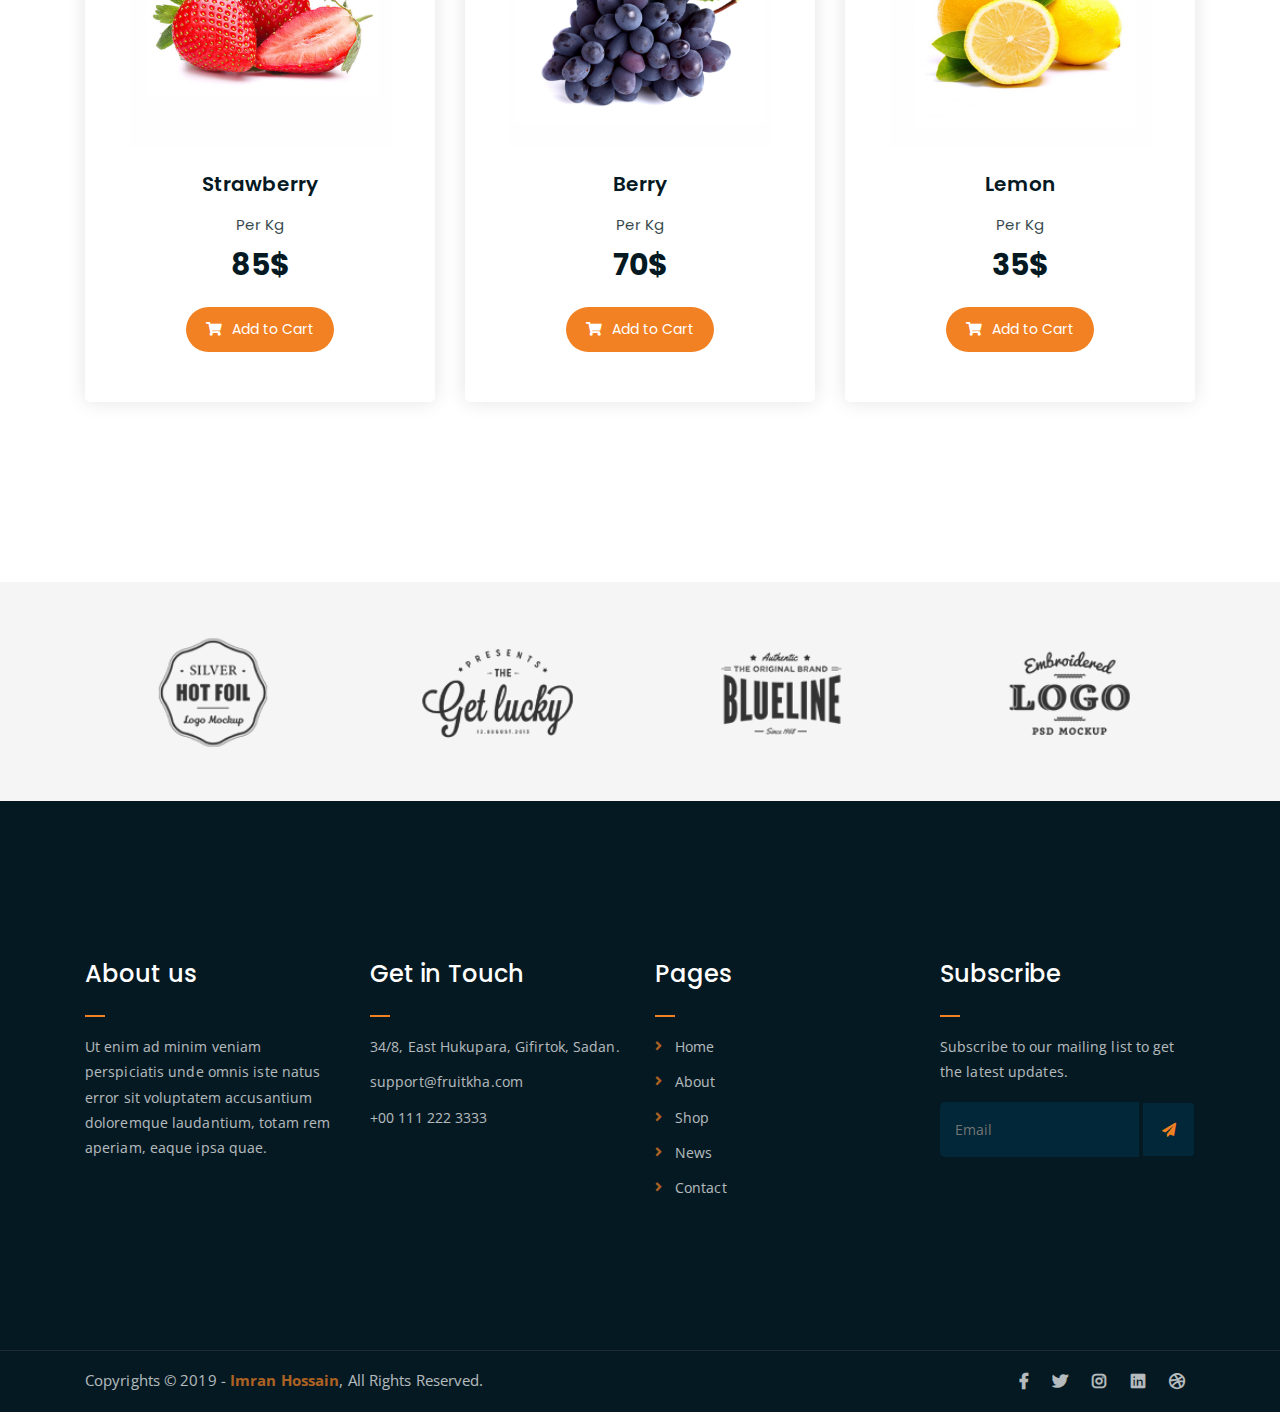
<file: fruitkha/single-product.html>
<!DOCTYPE html>
<html lang="en">
<head>
	<meta charset="UTF-8">
	<meta http-equiv="X-UA-Compatible" content="IE=edge">
	<meta name="viewport" content="width=device-width, initial-scale=1">
	<meta name="description" content="Responsive Bootstrap4 Shop Template, Created by Imran Hossain from https://imransdesign.com/">

	<!-- title -->
	<title>Single Product</title>

	<!-- favicon -->
	<link rel="shortcut icon" type="image/png" href="assets/img/favicon.png">
	<!-- google font -->
	<link href="https://fonts.googleapis.com/css?family=Open+Sans:300,400,700" rel="stylesheet">
	<link href="https://fonts.googleapis.com/css?family=Poppins:400,700&display=swap" rel="stylesheet">
	<!-- fontawesome -->
	<link rel="stylesheet" href="assets/css/all.min.css">
	<!-- bootstrap -->
	<link rel="stylesheet" href="assets/bootstrap/css/bootstrap.min.css">
	<!-- owl carousel -->
	<link rel="stylesheet" href="assets/css/owl.carousel.css">
	<!-- magnific popup -->
	<link rel="stylesheet" href="assets/css/magnific-popup.css">
	<!-- animate css -->
	<link rel="stylesheet" href="assets/css/animate.css">
	<!-- mean menu css -->
	<link rel="stylesheet" href="assets/css/meanmenu.min.css">
	<!-- main style -->
	<link rel="stylesheet" href="assets/css/main.css">
	<!-- responsive -->
	<link rel="stylesheet" href="assets/css/responsive.css">

</head>
<body>
	
	<!--PreLoader-->
    <div class="loader">
        <div class="loader-inner">
            <div class="circle"></div>
        </div>
    </div>
    <!--PreLoader Ends-->
	
	<!-- header -->
	<div class="top-header-area" id="sticker">
		<div class="container">
			<div class="row">
				<div class="col-lg-12 col-sm-12 text-center">
					<div class="main-menu-wrap">
						<!-- logo -->
						<div class="site-logo">
							<a href="index.html">
								<img src="assets/img/logo.png" alt="">
							</a>
						</div>
						<!-- logo -->

						<!-- menu start -->
						<nav class="main-menu">
							<ul>
								<li class="current-list-item"><a href="#">Home</a>
									<ul class="sub-menu">
										<li><a href="index.html">Static Home</a></li>
										<li><a href="index_2.html">Slider Home</a></li>
									</ul>
								</li>
								<li><a href="about.html">About</a></li>
								<li><a href="#">Pages</a>
									<ul class="sub-menu">
										<li><a href="404.html">404 page</a></li>
										<li><a href="about.html">About</a></li>
										<li><a href="cart.html">Cart</a></li>
										<li><a href="checkout.html">Check Out</a></li>
										<li><a href="contact.html">Contact</a></li>
										<li><a href="news.html">News</a></li>
										<li><a href="shop.html">Shop</a></li>
									</ul>
								</li>
								<li><a href="news.html">News</a>
									<ul class="sub-menu">
										<li><a href="news.html">News</a></li>
										<li><a href="single-news.html">Single News</a></li>
									</ul>
								</li>
								<li><a href="contact.html">Contact</a></li>
								<li><a href="shop.html">Shop</a>
									<ul class="sub-menu">
										<li><a href="shop.html">Shop</a></li>
										<li><a href="checkout.html">Check Out</a></li>
										<li><a href="single-product.html">Single Product</a></li>
										<li><a href="cart.html">Cart</a></li>
									</ul>
								</li>
								<li>
									<div class="header-icons">
										<a class="shopping-cart" href="cart.html"><i class="fas fa-shopping-cart"></i></a>
										<a class="mobile-hide search-bar-icon" href="#"><i class="fas fa-search"></i></a>
									</div>
								</li>
							</ul>
						</nav>
						<a class="mobile-show search-bar-icon" href="#"><i class="fas fa-search"></i></a>
						<div class="mobile-menu"></div>
						<!-- menu end -->
					</div>
				</div>
			</div>
		</div>
	</div>
	<!-- end header -->

	<!-- search area -->
	<div class="search-area">
		<div class="container">
			<div class="row">
				<div class="col-lg-12">
					<span class="close-btn"><i class="fas fa-window-close"></i></span>
					<div class="search-bar">
						<div class="search-bar-tablecell">
							<h3>Search For:</h3>
							<input type="text" placeholder="Keywords">
							<button type="submit">Search <i class="fas fa-search"></i></button>
						</div>
					</div>
				</div>
			</div>
		</div>
	</div>
	<!-- end search arewa -->
	
	<!-- breadcrumb-section -->
	<div class="breadcrumb-section breadcrumb-bg">
		<div class="container">
			<div class="row">
				<div class="col-lg-8 offset-lg-2 text-center">
					<div class="breadcrumb-text">
						<p>See more Details</p>
						<h1>Single Product</h1>
					</div>
				</div>
			</div>
		</div>
	</div>
	<!-- end breadcrumb section -->

	<!-- single product -->
	<div class="single-product mt-150 mb-150">
		<div class="container">
			<div class="row">
				<div class="col-md-5">
					<div class="single-product-img">
						<img src="assets/img/products/product-img-5.jpg" alt="">
					</div>
				</div>
				<div class="col-md-7">
					<div class="single-product-content">
						<h3>Green apples have polyphenols</h3>
						<p class="single-product-pricing"><span>Per Kg</span> $50</p>
						<p>Lorem ipsum dolor sit amet, consectetur adipisicing elit. Dicta sint dignissimos, rem commodi cum voluptatem quae reprehenderit repudiandae ea tempora incidunt ipsa, quisquam animi perferendis eos eum modi! Tempora, earum.</p>
						<div class="single-product-form">
							<form action="index.html">
								<input type="number" placeholder="0">
							</form>
							<a href="cart.html" class="cart-btn"><i class="fas fa-shopping-cart"></i> Add to Cart</a>
							<p><strong>Categories: </strong>Fruits, Organic</p>
						</div>
						<h4>Share:</h4>
						<ul class="product-share">
							<li><a href=""><i class="fab fa-facebook-f"></i></a></li>
							<li><a href=""><i class="fab fa-twitter"></i></a></li>
							<li><a href=""><i class="fab fa-google-plus-g"></i></a></li>
							<li><a href=""><i class="fab fa-linkedin"></i></a></li>
						</ul>
					</div>
				</div>
			</div>
		</div>
	</div>
	<!-- end single product -->

	<!-- more products -->
	<div class="more-products mb-150">
		<div class="container">
			<div class="row">
				<div class="col-lg-8 offset-lg-2 text-center">
					<div class="section-title">	
						<h3><span class="orange-text">Related</span> Products</h3>
						<p>Lorem ipsum dolor sit amet, consectetur adipisicing elit. Aliquid, fuga quas itaque eveniet beatae optio.</p>
					</div>
				</div>
			</div>
			<div class="row">
				<div class="col-lg-4 col-md-6 text-center">
					<div class="single-product-item">
						<div class="product-image">
							<a href="single-product.html"><img src="assets/img/products/product-img-1.jpg" alt=""></a>
						</div>
						<h3>Strawberry</h3>
						<p class="product-price"><span>Per Kg</span> 85$ </p>
						<a href="cart.html" class="cart-btn"><i class="fas fa-shopping-cart"></i> Add to Cart</a>
					</div>
				</div>
				<div class="col-lg-4 col-md-6 text-center">
					<div class="single-product-item">
						<div class="product-image">
							<a href="single-product.html"><img src="assets/img/products/product-img-2.jpg" alt=""></a>
						</div>
						<h3>Berry</h3>
						<p class="product-price"><span>Per Kg</span> 70$ </p>
						<a href="cart.html" class="cart-btn"><i class="fas fa-shopping-cart"></i> Add to Cart</a>
					</div>
				</div>
				<div class="col-lg-4 col-md-6 offset-lg-0 offset-md-3 text-center">
					<div class="single-product-item">
						<div class="product-image">
							<a href="single-product.html"><img src="assets/img/products/product-img-3.jpg" alt=""></a>
						</div>
						<h3>Lemon</h3>
						<p class="product-price"><span>Per Kg</span> 35$ </p>
						<a href="cart.html" class="cart-btn"><i class="fas fa-shopping-cart"></i> Add to Cart</a>
					</div>
				</div>
			</div>
		</div>
	</div>
	<!-- end more products -->

	<!-- logo carousel -->
	<div class="logo-carousel-section">
		<div class="container">
			<div class="row">
				<div class="col-lg-12">
					<div class="logo-carousel-inner">
						<div class="single-logo-item">
							<img src="assets/img/company-logos/1.png" alt="">
						</div>
						<div class="single-logo-item">
							<img src="assets/img/company-logos/2.png" alt="">
						</div>
						<div class="single-logo-item">
							<img src="assets/img/company-logos/3.png" alt="">
						</div>
						<div class="single-logo-item">
							<img src="assets/img/company-logos/4.png" alt="">
						</div>
						<div class="single-logo-item">
							<img src="assets/img/company-logos/5.png" alt="">
						</div>
					</div>
				</div>
			</div>
		</div>
	</div>
	<!-- end logo carousel -->

	<!-- footer -->
	<div class="footer-area">
		<div class="container">
			<div class="row">
				<div class="col-lg-3 col-md-6">
					<div class="footer-box about-widget">
						<h2 class="widget-title">About us</h2>
						<p>Ut enim ad minim veniam perspiciatis unde omnis iste natus error sit voluptatem accusantium doloremque laudantium, totam rem aperiam, eaque ipsa quae.</p>
					</div>
				</div>
				<div class="col-lg-3 col-md-6">
					<div class="footer-box get-in-touch">
						<h2 class="widget-title">Get in Touch</h2>
						<ul>
							<li>34/8, East Hukupara, Gifirtok, Sadan.</li>
							<li>support@fruitkha.com</li>
							<li>+00 111 222 3333</li>
						</ul>
					</div>
				</div>
				<div class="col-lg-3 col-md-6">
					<div class="footer-box pages">
						<h2 class="widget-title">Pages</h2>
						<ul>
							<li><a href="index.html">Home</a></li>
							<li><a href="about.html">About</a></li>
							<li><a href="services.html">Shop</a></li>
							<li><a href="news.html">News</a></li>
							<li><a href="contact.html">Contact</a></li>
						</ul>
					</div>
				</div>
				<div class="col-lg-3 col-md-6">
					<div class="footer-box subscribe">
						<h2 class="widget-title">Subscribe</h2>
						<p>Subscribe to our mailing list to get the latest updates.</p>
						<form action="index.html">
							<input type="email" placeholder="Email">
							<button type="submit"><i class="fas fa-paper-plane"></i></button>
						</form>
					</div>
				</div>
			</div>
		</div>
	</div>
	<!-- end footer -->
	
	<!-- copyright -->
	<div class="copyright">
		<div class="container">
			<div class="row">
				<div class="col-lg-6 col-md-12">
					<p>Copyrights &copy; 2019 - <a href="https://imransdesign.com/">Imran Hossain</a>,  All Rights Reserved.</p>
				</div>
				<div class="col-lg-6 text-right col-md-12">
					<div class="social-icons">
						<ul>
							<li><a href="#" target="_blank"><i class="fab fa-facebook-f"></i></a></li>
							<li><a href="#" target="_blank"><i class="fab fa-twitter"></i></a></li>
							<li><a href="#" target="_blank"><i class="fab fa-instagram"></i></a></li>
							<li><a href="#" target="_blank"><i class="fab fa-linkedin"></i></a></li>
							<li><a href="#" target="_blank"><i class="fab fa-dribbble"></i></a></li>
						</ul>
					</div>
				</div>
			</div>
		</div>
	</div>
	<!-- end copyright -->
	
	<!-- jquery -->
	<script src="assets/js/jquery-1.11.3.min.js"></script>
	<!-- bootstrap -->
	<script src="assets/bootstrap/js/bootstrap.min.js"></script>
	<!-- count down -->
	<script src="assets/js/jquery.countdown.js"></script>
	<!-- isotope -->
	<script src="assets/js/jquery.isotope-3.0.6.min.js"></script>
	<!-- waypoints -->
	<script src="assets/js/waypoints.js"></script>
	<!-- owl carousel -->
	<script src="assets/js/owl.carousel.min.js"></script>
	<!-- magnific popup -->
	<script src="assets/js/jquery.magnific-popup.min.js"></script>
	<!-- mean menu -->
	<script src="assets/js/jquery.meanmenu.min.js"></script>
	<!-- sticker js -->
	<script src="assets/js/sticker.js"></script>
	<!-- main js -->
	<script src="assets/js/main.js"></script>

</body>
</html>
</file>
<file: fruitkha/assets/css/responsive.css>
/* Medium Layout: 1280px. */
@media only screen and (min-width: 992px) {
}

@media only screen and (min-width: 992px) and (max-width: 1200px) { 
	.hero-text h1 {
	    font-size: 45px;
	}

	a.video-play-btn {
		right: 51%;
	}
	.hero-area div.hero-form {
		bottom: -20%;
	}

	.cart-buttons a:first-child {
	    margin-right: 0;
	    margin-bottom: 15px;
	}
	.contact-form form p input[type=email] {
	    margin-left: 8px;
	}
	.contact-form-box h4 i {
	    left: -20%;
	}
	.comment-template form p input[type=email] {
	    margin-left: 8px;
	}
	ul.main-menu li a {
	    padding: 15px 13px;
	}
	span.close-btn {
	    right: 0;
	}
	ul.sub-menu li a {
	    padding: 7px 10px;
	}

}
/* Tablet Layout: 768px. */
@media only screen and (min-width: 768px) and (max-width: 991px) { 
	.hero-text h1 {
	    font-size: 40px;
	}
	.footer-box {
	    margin-bottom: 40px;
	}
	.copyright p {
	    text-align: center;
	}
	.copyright .social-icons {
	    text-align: center;
	}
	.feature-bg:after {
		display: none;
	}
	.single-team-item {
	    margin-bottom: 30px;
	}
	table.cart-table {
	    margin-bottom: 50px;
	}
	.order-details-wrap {
	    margin-top: 50px;
	}
	.contact-form form p input[type=text], 
	.contact-form form p input[type=tel], 
	.contact-form form p input[type=email] {
	    width: 100%;
	}

	.contact-form form p input[type=email] {
	    margin-left: 0;
	    margin-top: 15px;
	}
	.contact-form form p input[type=tel] {
		margin-bottom: 15px;
	}

	.hero-area div.hero-form {
		width: 325px;
		top: 30%;
	}

	.comment-template form p input[type=text], 
	.comment-template form p input[type=email] {
	    width: 100%;
	}

	.comment-template form p input[type=email] {
	    margin-top: 15px;
	    margin-left: 0;
	}
	.sidebar-section {
	    margin-left: 0;
	    margin-top: 50px;
	}
	.single-product-img {
	    margin-bottom: 30px;
	}
	.single-product-img img {
	    width: 100%;
	}
	.single-project-img img {
	    width: 100%;
	}
	.site-logo a img {
	    max-width: 150px;
	}
	.site-logo {
	    text-align: center;
	    position: absolute;
	    z-index: 999;
	}
	.mean-container .mean-bar {
		z-index: 2;
	}
	.responsive-menu-wrap {
	    display: block;
	}
	.header-icons {
	    text-align: center;
	}
	.top-header-area {
	    padding: 15px 0;
	}

	.responsive-menu-wrap {
	    position: absolute;
	    top: 0;
	}

	.featured-section {
	    padding: 0;
	}

	.responsive-menu-wrap {
	    left: 50%;
	    margin-top: 10px;
	    margin-left: -57.5px;
	}
	.hero-text-tablecell {
	    padding: 0px 70px;
	}
	.hero-form .hero-text h1 {
	    font-size: 30px;
	}

	.hero-form .hero-text p.subtitle {
	    font-size: 13px;
	}

	.hero-form .hero-btns a.bordered-btn {
	    margin-left: 0;
	    margin-top: 20px;
	}

	.sticky-wrapper.is-sticky .top-header-area {
	    position: absolute!important;
	    background-color: transparent;
	}
	.featured-box {
	    padding: 30px;
	}

	.featured-section {
	    padding: 100px 0;
	}
	nav.main-menu {
	    display: none;
	}
	table.order-details {
	    width: 100%;
	}
	.contact-form-box h4 i {
	    left: -7%;
	}
	.single-product-content h3 {
	    font-size: 20px;
	    font-weight: 500;
	    line-height: 1.6;
	}

	.single-product-content {
	    margin-left: 15px;
	}
	a.mobile-hide.search-bar-icon {
	    display: none!important;
	}
	.mobile-show {
		display: block!important;
	}
	a.mobile-show.search-bar-icon {
	    position: absolute;
	    right: 60px;
	    top: 22px;
	    z-index: 999;
	    color: #fff;
	}

}

/* Mobile Layout: 320px. */
@media only screen and (max-width: 767px) {

	.site-logo img {
	    max-width: 150px;
	}

	.responsive-menu-wrap {
	    top: -35px;
	}

	span.close-btn {
		right: 35px;
	}
	.header-icons {
	    text-align: center;
	}
	.hero-text h1 {
	    font-size: 28px;
	}

	.hero-text p.subtitle {
	    font-size: 13px;
	}
	.section-title p {
	    max-width: 400px;
	}

	.section-title h3 {
	    font-size: 25px;
	}

	p.testimonial-body {
	    font-size: 15px;
	}
	.responsive-menu {
	    left: auto;
	    right: 0;
	}

	.featured-section {
	    padding: 0;
	}

	a.video-play-btn {
	    right: auto;
	    left: 50%;
	    margin-left: -45px;
	}

	.shop-banner h3 {
		font-size: 34px;
	}

	.footer-box {
	    margin-bottom: 50px;
	}

	.copyright p {
	    text-align: center;
	}

	.social-icons {
	    text-align: center;
	}

	.footer-area {
		padding: 80px 0;
	}

	.hero-text {
	    text-align: center;
	}

	.responsive-menu-wrap {
	    position: relative;
	}

	.breadcrumb-text h1 {
	    font-size: 30px;
	}

	.feature-bg:after {
	    display: none;
	}
	
	.text-block {
	    margin-bottom: 50px;
	}

	.single-team-item {
	    margin-bottom: 50px;
	}

	.team-bg {
	    height: 450px;
	}

	.total-section {
	    margin-top: 30px;
	}

	.order-details-wrap {
	    margin-top: 50px;
	}

	.contact-form form p input[type=text], 
	.contact-form form p input[type=tel], 
	.contact-form form p input[type=email] {
	    width: 100%;
	}
	.contact-form form p input[type=tel] {
		margin-bottom: 15px;
	}

	.contact-form form p input[type=email] {
	    margin-left: 0;
	    margin-top: 15px;
	}

	.find-location p {
	    font-size: 20px;
	}

	.comment-template form p input[type=email] {
	    margin-left: 0;
	    margin-top: 15px;
	}

	.comment-template form p input[type=text], 
	.comment-template form p input[type=email] {
	    width: 100%;
	}

	.sidebar-section {
	    margin-left: 0;
	    margin-top: 50px;
	}

	.single-product-content {
	    margin-left: 0;
	    margin-top: 15px;
	}

	.single-product-content h3 {
	    font-size: 20px;
	    line-height: 1.5;
	}

	.product-image {
	    padding: 60px;
	    padding-bottom: 0;
	}

	.header-icons {
	    text-align: right;
	    margin-top: 15px;
	}

	.feature-bg {
	    margin: 100px 0;
	}

	.margin-top-150p {
	    margin-top: 650px;
	}

	.display-hidden {
	    display: none;
	}

	.hero-area div.hero-form {
		right: 0;
	}

	.hero-btns a.boxed-btn {
	    display: block;
	    margin: 0 auto;
	}

	.hero-btns {
	    text-align: center;
	}

	.hero-btns a.bordered-btn {
	    margin-left: 0;
	    margin-top: 15px;
	    display: block;
	}
	.hero-area div.hero-form {
		width: auto;
	}
	.section-title p {
		max-width: 285px;
	}

	p.testimonial-body {
		max-width: 285px;
	}
	.hero-area div.hero-form {
		top: 0;
	}
	.single-media-wrap h4 {
	    font-size: 15px;
	}

	.sticky-wrapper.is-sticky .top-header-area {
	    position: absolute!important;
	    background-color: transparent;
	    padding: 25px 0;
	}
	.featured-box {
	    padding: 0 45px;
	    margin-bottom: 10px;
	}

	.featured-section {
	    padding: 100px 0;
	}
	.search-bar-tablecell input {
	    font-size: 20px;
	}
	.header-icons {
		margin-top: 0;
	}
	.site-logo {
    position: absolute;
	    z-index: 99;
	}

	.mean-container .mean-bar {
	    z-index: 2;
	}
	.section-title {
	    margin-bottom: 50px;
	}
	.service-text h3 {
	    font-size: 18px;
	}
	.featured-box h2 {
	    font-size: 23px;
	}

	.featured-box h3 {
	    font-size: 18px;
	}

	.cta-text h3 {
	    line-height: 1.6;
	}

	.news-text-box h3 {
	    font-size: 20px;
	    line-height: 1.5;
	}

	.copyright p {
	    padding-bottom: 0;
	}
	.single-service-box {
	    padding: 30px;
	}

	.service-icon-table {
	    height: 80px;
	}

	.service-icon-tablecell i {
	    font-size: 30px;
	}

	.main-menu {
	    display: none;
	}
	.error-text h1 {
	    font-size: 25px;
	}
	h2.widget-title {
	    font-size: 20px;
	}
	.cart-table-wrap {
	    width: 100%;
	    overflow-x: scroll;
	}
	table.cart-table {
		width: 690px;
	}
	.cart-buttons a:first-child {
	    margin-bottom: 15px;
	}
	.form-title h2 {
	    font-size: 20px;
	}

	.contact-form-box h4 i {
	    left: -20%;
	}
	.featured-text p {
	    line-height: 1.8;
	}
	.single-artcile-bg {
	    height: 300px;
	}

	.single-article-text h2 {
	    font-size: 20px;
	}

	.comments-list-wrap h3, .comment-template h4 {
	    font-size: 20px;
	}

	.comment-user-avater img {
	    max-width: 45px;
	}

	.comment-text-body {
	    padding-left: 60px;
	}

	.comment-text-body h4 a {
	    display: block;
	    border: none;
	    margin-left: 0;
	    margin-top: 10px;
	}

	.comment-text-body h4 {
	    font-size: 18px;
	}

	.comment-text-body p {
	    line-height: 1.8;
	}

	.single-comment-body.child {
	    margin-left: 0;
	}
	.single-product-content h3 {
	    font-size: 20px;
	    line-height: 1.5;
	}
	a.mobile-hide.search-bar-icon {
	    display: none!important;
	}
	.mobile-show {
		display: block!important;
	}
	a.mobile-show.search-bar-icon {
	    position: absolute;
	    right: 60px;
	    top: 22px;
	    z-index: 999;
	    color: #fff;
	}
}
/* Wide Mobile Layout: 480px. */
@media only screen and (min-width: 480px) and (max-width: 767px) { 
	.hero-area div.hero-form {
	    margin: 0 auto;
	    right: auto;
	    width: 380px;
	    left: 50%;
	    margin-left: -190px;
	}

	.hero-btns {
	    text-align: center;
	}

	.hero-btns a.bordered-btn {
	    margin-left: 0;
	    margin-top: 15px;
	    display: block;
	}
}
</file>
<file: fruitkha/assets/css/all.min.css>
.fa,.fab,.fal,.far,.fas{-moz-osx-font-smoothing:grayscale;-webkit-font-smoothing:antialiased;display:inline-block;font-style:normal;font-variant:normal;text-rendering:auto;line-height:1}.fa-lg{font-size:1.33333em;line-height:.75em;vertical-align:-.0667em}.fa-xs{font-size:.75em}.fa-sm{font-size:.875em}.fa-1x{font-size:1em}.fa-2x{font-size:2em}.fa-3x{font-size:3em}.fa-4x{font-size:4em}.fa-5x{font-size:5em}.fa-6x{font-size:6em}.fa-7x{font-size:7em}.fa-8x{font-size:8em}.fa-9x{font-size:9em}.fa-10x{font-size:10em}.fa-fw{text-align:center;width:1.25em}.fa-ul{list-style-type:none;margin-left:2.5em;padding-left:0}.fa-ul>li{position:relative}.fa-li{left:-2em;position:absolute;text-align:center;width:2em;line-height:inherit}.fa-border{border:.08em solid #eee;border-radius:.1em;padding:.2em .25em .15em}.fa-pull-left{float:left}.fa-pull-right{float:right}.fa.fa-pull-left,.fab.fa-pull-left,.fal.fa-pull-left,.far.fa-pull-left,.fas.fa-pull-left{margin-right:.3em}.fa.fa-pull-right,.fab.fa-pull-right,.fal.fa-pull-right,.far.fa-pull-right,.fas.fa-pull-right{margin-left:.3em}.fa-spin{animation:fa-spin 2s infinite linear}.fa-pulse{animation:fa-spin 1s infinite steps(8)}@keyframes fa-spin{0%{transform:rotate(0deg)}to{transform:rotate(1turn)}}.fa-rotate-90{-ms-filter:"progid:DXImageTransform.Microsoft.BasicImage(rotation=1)";transform:rotate(90deg)}.fa-rotate-180{-ms-filter:"progid:DXImageTransform.Microsoft.BasicImage(rotation=2)";transform:rotate(180deg)}.fa-rotate-270{-ms-filter:"progid:DXImageTransform.Microsoft.BasicImage(rotation=3)";transform:rotate(270deg)}.fa-flip-horizontal{-ms-filter:"progid:DXImageTransform.Microsoft.BasicImage(rotation=0, mirror=1)";transform:scaleX(-1)}.fa-flip-vertical{transform:scaleY(-1)}.fa-flip-horizontal.fa-flip-vertical,.fa-flip-vertical{-ms-filter:"progid:DXImageTransform.Microsoft.BasicImage(rotation=2, mirror=1)"}.fa-flip-horizontal.fa-flip-vertical{transform:scale(-1)}:root .fa-flip-horizontal,:root .fa-flip-vertical,:root .fa-rotate-90,:root .fa-rotate-180,:root .fa-rotate-270{filter:none}.fa-stack{display:inline-block;height:2em;line-height:2em;position:relative;vertical-align:middle;width:2.5em}.fa-stack-1x,.fa-stack-2x{left:0;position:absolute;text-align:center;width:100%}.fa-stack-1x{line-height:inherit}.fa-stack-2x{font-size:2em}.fa-inverse{color:#fff}.fa-500px:before{content:"\f26e"}.fa-accessible-icon:before{content:"\f368"}.fa-accusoft:before{content:"\f369"}.fa-acquisitions-incorporated:before{content:"\f6af"}.fa-ad:before{content:"\f641"}.fa-address-book:before{content:"\f2b9"}.fa-address-card:before{content:"\f2bb"}.fa-adjust:before{content:"\f042"}.fa-adn:before{content:"\f170"}.fa-adobe:before{content:"\f778"}.fa-adversal:before{content:"\f36a"}.fa-affiliatetheme:before{content:"\f36b"}.fa-air-freshener:before{content:"\f5d0"}.fa-algolia:before{content:"\f36c"}.fa-align-center:before{content:"\f037"}.fa-align-justify:before{content:"\f039"}.fa-align-left:before{content:"\f036"}.fa-align-right:before{content:"\f038"}.fa-alipay:before{content:"\f642"}.fa-allergies:before{content:"\f461"}.fa-amazon:before{content:"\f270"}.fa-amazon-pay:before{content:"\f42c"}.fa-ambulance:before{content:"\f0f9"}.fa-american-sign-language-interpreting:before{content:"\f2a3"}.fa-amilia:before{content:"\f36d"}.fa-anchor:before{content:"\f13d"}.fa-android:before{content:"\f17b"}.fa-angellist:before{content:"\f209"}.fa-angle-double-down:before{content:"\f103"}.fa-angle-double-left:before{content:"\f100"}.fa-angle-double-right:before{content:"\f101"}.fa-angle-double-up:before{content:"\f102"}.fa-angle-down:before{content:"\f107"}.fa-angle-left:before{content:"\f104"}.fa-angle-right:before{content:"\f105"}.fa-angle-up:before{content:"\f106"}.fa-angry:before{content:"\f556"}.fa-angrycreative:before{content:"\f36e"}.fa-angular:before{content:"\f420"}.fa-ankh:before{content:"\f644"}.fa-app-store:before{content:"\f36f"}.fa-app-store-ios:before{content:"\f370"}.fa-apper:before{content:"\f371"}.fa-apple:before{content:"\f179"}.fa-apple-alt:before{content:"\f5d1"}.fa-apple-pay:before{content:"\f415"}.fa-archive:before{content:"\f187"}.fa-archway:before{content:"\f557"}.fa-arrow-alt-circle-down:before{content:"\f358"}.fa-arrow-alt-circle-left:before{content:"\f359"}.fa-arrow-alt-circle-right:before{content:"\f35a"}.fa-arrow-alt-circle-up:before{content:"\f35b"}.fa-arrow-circle-down:before{content:"\f0ab"}.fa-arrow-circle-left:before{content:"\f0a8"}.fa-arrow-circle-right:before{content:"\f0a9"}.fa-arrow-circle-up:before{content:"\f0aa"}.fa-arrow-down:before{content:"\f063"}.fa-arrow-left:before{content:"\f060"}.fa-arrow-right:before{content:"\f061"}.fa-arrow-up:before{content:"\f062"}.fa-arrows-alt:before{content:"\f0b2"}.fa-arrows-alt-h:before{content:"\f337"}.fa-arrows-alt-v:before{content:"\f338"}.fa-artstation:before{content:"\f77a"}.fa-assistive-listening-systems:before{content:"\f2a2"}.fa-asterisk:before{content:"\f069"}.fa-asymmetrik:before{content:"\f372"}.fa-at:before{content:"\f1fa"}.fa-atlas:before{content:"\f558"}.fa-atlassian:before{content:"\f77b"}.fa-atom:before{content:"\f5d2"}.fa-audible:before{content:"\f373"}.fa-audio-description:before{content:"\f29e"}.fa-autoprefixer:before{content:"\f41c"}.fa-avianex:before{content:"\f374"}.fa-aviato:before{content:"\f421"}.fa-award:before{content:"\f559"}.fa-aws:before{content:"\f375"}.fa-baby:before{content:"\f77c"}.fa-baby-carriage:before{content:"\f77d"}.fa-backspace:before{content:"\f55a"}.fa-backward:before{content:"\f04a"}.fa-balance-scale:before{content:"\f24e"}.fa-ban:before{content:"\f05e"}.fa-band-aid:before{content:"\f462"}.fa-bandcamp:before{content:"\f2d5"}.fa-barcode:before{content:"\f02a"}.fa-bars:before{content:"\f0c9"}.fa-baseball-ball:before{content:"\f433"}.fa-basketball-ball:before{content:"\f434"}.fa-bath:before{content:"\f2cd"}.fa-battery-empty:before{content:"\f244"}.fa-battery-full:before{content:"\f240"}.fa-battery-half:before{content:"\f242"}.fa-battery-quarter:before{content:"\f243"}.fa-battery-three-quarters:before{content:"\f241"}.fa-bed:before{content:"\f236"}.fa-beer:before{content:"\f0fc"}.fa-behance:before{content:"\f1b4"}.fa-behance-square:before{content:"\f1b5"}.fa-bell:before{content:"\f0f3"}.fa-bell-slash:before{content:"\f1f6"}.fa-bezier-curve:before{content:"\f55b"}.fa-bible:before{content:"\f647"}.fa-bicycle:before{content:"\f206"}.fa-bimobject:before{content:"\f378"}.fa-binoculars:before{content:"\f1e5"}.fa-biohazard:before{content:"\f780"}.fa-birthday-cake:before{content:"\f1fd"}.fa-bitbucket:before{content:"\f171"}.fa-bitcoin:before{content:"\f379"}.fa-bity:before{content:"\f37a"}.fa-black-tie:before{content:"\f27e"}.fa-blackberry:before{content:"\f37b"}.fa-blender:before{content:"\f517"}.fa-blender-phone:before{content:"\f6b6"}.fa-blind:before{content:"\f29d"}.fa-blog:before{content:"\f781"}.fa-blogger:before{content:"\f37c"}.fa-blogger-b:before{content:"\f37d"}.fa-bluetooth:before{content:"\f293"}.fa-bluetooth-b:before{content:"\f294"}.fa-bold:before{content:"\f032"}.fa-bolt:before{content:"\f0e7"}.fa-bomb:before{content:"\f1e2"}.fa-bone:before{content:"\f5d7"}.fa-bong:before{content:"\f55c"}.fa-book:before{content:"\f02d"}.fa-book-dead:before{content:"\f6b7"}.fa-book-open:before{content:"\f518"}.fa-book-reader:before{content:"\f5da"}.fa-bookmark:before{content:"\f02e"}.fa-bowling-ball:before{content:"\f436"}.fa-box:before{content:"\f466"}.fa-box-open:before{content:"\f49e"}.fa-boxes:before{content:"\f468"}.fa-braille:before{content:"\f2a1"}.fa-brain:before{content:"\f5dc"}.fa-briefcase:before{content:"\f0b1"}.fa-briefcase-medical:before{content:"\f469"}.fa-broadcast-tower:before{content:"\f519"}.fa-broom:before{content:"\f51a"}.fa-brush:before{content:"\f55d"}.fa-btc:before{content:"\f15a"}.fa-bug:before{content:"\f188"}.fa-building:before{content:"\f1ad"}.fa-bullhorn:before{content:"\f0a1"}.fa-bullseye:before{content:"\f140"}.fa-burn:before{content:"\f46a"}.fa-buromobelexperte:before{content:"\f37f"}.fa-bus:before{content:"\f207"}.fa-bus-alt:before{content:"\f55e"}.fa-business-time:before{content:"\f64a"}.fa-buysellads:before{content:"\f20d"}.fa-calculator:before{content:"\f1ec"}.fa-calendar:before{content:"\f133"}.fa-calendar-alt:before{content:"\f073"}.fa-calendar-check:before{content:"\f274"}.fa-calendar-day:before{content:"\f783"}.fa-calendar-minus:before{content:"\f272"}.fa-calendar-plus:before{content:"\f271"}.fa-calendar-times:before{content:"\f273"}.fa-calendar-week:before{content:"\f784"}.fa-camera:before{content:"\f030"}.fa-camera-retro:before{content:"\f083"}.fa-campground:before{content:"\f6bb"}.fa-canadian-maple-leaf:before{content:"\f785"}.fa-candy-cane:before{content:"\f786"}.fa-cannabis:before{content:"\f55f"}.fa-capsules:before{content:"\f46b"}.fa-car:before{content:"\f1b9"}.fa-car-alt:before{content:"\f5de"}.fa-car-battery:before{content:"\f5df"}.fa-car-crash:before{content:"\f5e1"}.fa-car-side:before{content:"\f5e4"}.fa-caret-down:before{content:"\f0d7"}.fa-caret-left:before{content:"\f0d9"}.fa-caret-right:before{content:"\f0da"}.fa-caret-square-down:before{content:"\f150"}.fa-caret-square-left:before{content:"\f191"}.fa-caret-square-right:before{content:"\f152"}.fa-caret-square-up:before{content:"\f151"}.fa-caret-up:before{content:"\f0d8"}.fa-carrot:before{content:"\f787"}.fa-cart-arrow-down:before{content:"\f218"}.fa-cart-plus:before{content:"\f217"}.fa-cash-register:before{content:"\f788"}.fa-cat:before{content:"\f6be"}.fa-cc-amazon-pay:before{content:"\f42d"}.fa-cc-amex:before{content:"\f1f3"}.fa-cc-apple-pay:before{content:"\f416"}.fa-cc-diners-club:before{content:"\f24c"}.fa-cc-discover:before{content:"\f1f2"}.fa-cc-jcb:before{content:"\f24b"}.fa-cc-mastercard:before{content:"\f1f1"}.fa-cc-paypal:before{content:"\f1f4"}.fa-cc-stripe:before{content:"\f1f5"}.fa-cc-visa:before{content:"\f1f0"}.fa-centercode:before{content:"\f380"}.fa-centos:before{content:"\f789"}.fa-certificate:before{content:"\f0a3"}.fa-chair:before{content:"\f6c0"}.fa-chalkboard:before{content:"\f51b"}.fa-chalkboard-teacher:before{content:"\f51c"}.fa-charging-station:before{content:"\f5e7"}.fa-chart-area:before{content:"\f1fe"}.fa-chart-bar:before{content:"\f080"}.fa-chart-line:before{content:"\f201"}.fa-chart-pie:before{content:"\f200"}.fa-check:before{content:"\f00c"}.fa-check-circle:before{content:"\f058"}.fa-check-double:before{content:"\f560"}.fa-check-square:before{content:"\f14a"}.fa-chess:before{content:"\f439"}.fa-chess-bishop:before{content:"\f43a"}.fa-chess-board:before{content:"\f43c"}.fa-chess-king:before{content:"\f43f"}.fa-chess-knight:before{content:"\f441"}.fa-chess-pawn:before{content:"\f443"}.fa-chess-queen:before{content:"\f445"}.fa-chess-rook:before{content:"\f447"}.fa-chevron-circle-down:before{content:"\f13a"}.fa-chevron-circle-left:before{content:"\f137"}.fa-chevron-circle-right:before{content:"\f138"}.fa-chevron-circle-up:before{content:"\f139"}.fa-chevron-down:before{content:"\f078"}.fa-chevron-left:before{content:"\f053"}.fa-chevron-right:before{content:"\f054"}.fa-chevron-up:before{content:"\f077"}.fa-child:before{content:"\f1ae"}.fa-chrome:before{content:"\f268"}.fa-church:before{content:"\f51d"}.fa-circle:before{content:"\f111"}.fa-circle-notch:before{content:"\f1ce"}.fa-city:before{content:"\f64f"}.fa-clipboard:before{content:"\f328"}.fa-clipboard-check:before{content:"\f46c"}.fa-clipboard-list:before{content:"\f46d"}.fa-clock:before{content:"\f017"}.fa-clone:before{content:"\f24d"}.fa-closed-captioning:before{content:"\f20a"}.fa-cloud:before{content:"\f0c2"}.fa-cloud-download-alt:before{content:"\f381"}.fa-cloud-meatball:before{content:"\f73b"}.fa-cloud-moon:before{content:"\f6c3"}.fa-cloud-moon-rain:before{content:"\f73c"}.fa-cloud-rain:before{content:"\f73d"}.fa-cloud-showers-heavy:before{content:"\f740"}.fa-cloud-sun:before{content:"\f6c4"}.fa-cloud-sun-rain:before{content:"\f743"}.fa-cloud-upload-alt:before{content:"\f382"}.fa-cloudscale:before{content:"\f383"}.fa-cloudsmith:before{content:"\f384"}.fa-cloudversify:before{content:"\f385"}.fa-cocktail:before{content:"\f561"}.fa-code:before{content:"\f121"}.fa-code-branch:before{content:"\f126"}.fa-codepen:before{content:"\f1cb"}.fa-codiepie:before{content:"\f284"}.fa-coffee:before{content:"\f0f4"}.fa-cog:before{content:"\f013"}.fa-cogs:before{content:"\f085"}.fa-coins:before{content:"\f51e"}.fa-columns:before{content:"\f0db"}.fa-comment:before{content:"\f075"}.fa-comment-alt:before{content:"\f27a"}.fa-comment-dollar:before{content:"\f651"}.fa-comment-dots:before{content:"\f4ad"}.fa-comment-slash:before{content:"\f4b3"}.fa-comments:before{content:"\f086"}.fa-comments-dollar:before{content:"\f653"}.fa-compact-disc:before{content:"\f51f"}.fa-compass:before{content:"\f14e"}.fa-compress:before{content:"\f066"}.fa-compress-arrows-alt:before{content:"\f78c"}.fa-concierge-bell:before{content:"\f562"}.fa-confluence:before{content:"\f78d"}.fa-connectdevelop:before{content:"\f20e"}.fa-contao:before{content:"\f26d"}.fa-cookie:before{content:"\f563"}.fa-cookie-bite:before{content:"\f564"}.fa-copy:before{content:"\f0c5"}.fa-copyright:before{content:"\f1f9"}.fa-couch:before{content:"\f4b8"}.fa-cpanel:before{content:"\f388"}.fa-creative-commons:before{content:"\f25e"}.fa-creative-commons-by:before{content:"\f4e7"}.fa-creative-commons-nc:before{content:"\f4e8"}.fa-creative-commons-nc-eu:before{content:"\f4e9"}.fa-creative-commons-nc-jp:before{content:"\f4ea"}.fa-creative-commons-nd:before{content:"\f4eb"}.fa-creative-commons-pd:before{content:"\f4ec"}.fa-creative-commons-pd-alt:before{content:"\f4ed"}.fa-creative-commons-remix:before{content:"\f4ee"}.fa-creative-commons-sa:before{content:"\f4ef"}.fa-creative-commons-sampling:before{content:"\f4f0"}.fa-creative-commons-sampling-plus:before{content:"\f4f1"}.fa-creative-commons-share:before{content:"\f4f2"}.fa-creative-commons-zero:before{content:"\f4f3"}.fa-credit-card:before{content:"\f09d"}.fa-critical-role:before{content:"\f6c9"}.fa-crop:before{content:"\f125"}.fa-crop-alt:before{content:"\f565"}.fa-cross:before{content:"\f654"}.fa-crosshairs:before{content:"\f05b"}.fa-crow:before{content:"\f520"}.fa-crown:before{content:"\f521"}.fa-css3:before{content:"\f13c"}.fa-css3-alt:before{content:"\f38b"}.fa-cube:before{content:"\f1b2"}.fa-cubes:before{content:"\f1b3"}.fa-cut:before{content:"\f0c4"}.fa-cuttlefish:before{content:"\f38c"}.fa-d-and-d:before{content:"\f38d"}.fa-d-and-d-beyond:before{content:"\f6ca"}.fa-dashcube:before{content:"\f210"}.fa-database:before{content:"\f1c0"}.fa-deaf:before{content:"\f2a4"}.fa-delicious:before{content:"\f1a5"}.fa-democrat:before{content:"\f747"}.fa-deploydog:before{content:"\f38e"}.fa-deskpro:before{content:"\f38f"}.fa-desktop:before{content:"\f108"}.fa-dev:before{content:"\f6cc"}.fa-deviantart:before{content:"\f1bd"}.fa-dharmachakra:before{content:"\f655"}.fa-dhl:before{content:"\f790"}.fa-diagnoses:before{content:"\f470"}.fa-diaspora:before{content:"\f791"}.fa-dice:before{content:"\f522"}.fa-dice-d20:before{content:"\f6cf"}.fa-dice-d6:before{content:"\f6d1"}.fa-dice-five:before{content:"\f523"}.fa-dice-four:before{content:"\f524"}.fa-dice-one:before{content:"\f525"}.fa-dice-six:before{content:"\f526"}.fa-dice-three:before{content:"\f527"}.fa-dice-two:before{content:"\f528"}.fa-digg:before{content:"\f1a6"}.fa-digital-ocean:before{content:"\f391"}.fa-digital-tachograph:before{content:"\f566"}.fa-directions:before{content:"\f5eb"}.fa-discord:before{content:"\f392"}.fa-discourse:before{content:"\f393"}.fa-divide:before{content:"\f529"}.fa-dizzy:before{content:"\f567"}.fa-dna:before{content:"\f471"}.fa-dochub:before{content:"\f394"}.fa-docker:before{content:"\f395"}.fa-dog:before{content:"\f6d3"}.fa-dollar-sign:before{content:"\f155"}.fa-dolly:before{content:"\f472"}.fa-dolly-flatbed:before{content:"\f474"}.fa-donate:before{content:"\f4b9"}.fa-door-closed:before{content:"\f52a"}.fa-door-open:before{content:"\f52b"}.fa-dot-circle:before{content:"\f192"}.fa-dove:before{content:"\f4ba"}.fa-download:before{content:"\f019"}.fa-draft2digital:before{content:"\f396"}.fa-drafting-compass:before{content:"\f568"}.fa-dragon:before{content:"\f6d5"}.fa-draw-polygon:before{content:"\f5ee"}.fa-dribbble:before{content:"\f17d"}.fa-dribbble-square:before{content:"\f397"}.fa-dropbox:before{content:"\f16b"}.fa-drum:before{content:"\f569"}.fa-drum-steelpan:before{content:"\f56a"}.fa-drumstick-bite:before{content:"\f6d7"}.fa-drupal:before{content:"\f1a9"}.fa-dumbbell:before{content:"\f44b"}.fa-dumpster:before{content:"\f793"}.fa-dumpster-fire:before{content:"\f794"}.fa-dungeon:before{content:"\f6d9"}.fa-dyalog:before{content:"\f399"}.fa-earlybirds:before{content:"\f39a"}.fa-ebay:before{content:"\f4f4"}.fa-edge:before{content:"\f282"}.fa-edit:before{content:"\f044"}.fa-eject:before{content:"\f052"}.fa-elementor:before{content:"\f430"}.fa-ellipsis-h:before{content:"\f141"}.fa-ellipsis-v:before{content:"\f142"}.fa-ello:before{content:"\f5f1"}.fa-ember:before{content:"\f423"}.fa-empire:before{content:"\f1d1"}.fa-envelope:before{content:"\f0e0"}.fa-envelope-open:before{content:"\f2b6"}.fa-envelope-open-text:before{content:"\f658"}.fa-envelope-square:before{content:"\f199"}.fa-envira:before{content:"\f299"}.fa-equals:before{content:"\f52c"}.fa-eraser:before{content:"\f12d"}.fa-erlang:before{content:"\f39d"}.fa-ethereum:before{content:"\f42e"}.fa-ethernet:before{content:"\f796"}.fa-etsy:before{content:"\f2d7"}.fa-euro-sign:before{content:"\f153"}.fa-exchange-alt:before{content:"\f362"}.fa-exclamation:before{content:"\f12a"}.fa-exclamation-circle:before{content:"\f06a"}.fa-exclamation-triangle:before{content:"\f071"}.fa-expand:before{content:"\f065"}.fa-expand-arrows-alt:before{content:"\f31e"}.fa-expeditedssl:before{content:"\f23e"}.fa-external-link-alt:before{content:"\f35d"}.fa-external-link-square-alt:before{content:"\f360"}.fa-eye:before{content:"\f06e"}.fa-eye-dropper:before{content:"\f1fb"}.fa-eye-slash:before{content:"\f070"}.fa-facebook:before{content:"\f09a"}.fa-facebook-f:before{content:"\f39e"}.fa-facebook-messenger:before{content:"\f39f"}.fa-facebook-square:before{content:"\f082"}.fa-fantasy-flight-games:before{content:"\f6dc"}.fa-fast-backward:before{content:"\f049"}.fa-fast-forward:before{content:"\f050"}.fa-fax:before{content:"\f1ac"}.fa-feather:before{content:"\f52d"}.fa-feather-alt:before{content:"\f56b"}.fa-fedex:before{content:"\f797"}.fa-fedora:before{content:"\f798"}.fa-female:before{content:"\f182"}.fa-fighter-jet:before{content:"\f0fb"}.fa-figma:before{content:"\f799"}.fa-file:before{content:"\f15b"}.fa-file-alt:before{content:"\f15c"}.fa-file-archive:before{content:"\f1c6"}.fa-file-audio:before{content:"\f1c7"}.fa-file-code:before{content:"\f1c9"}.fa-file-contract:before{content:"\f56c"}.fa-file-csv:before{content:"\f6dd"}.fa-file-download:before{content:"\f56d"}.fa-file-excel:before{content:"\f1c3"}.fa-file-export:before{content:"\f56e"}.fa-file-image:before{content:"\f1c5"}.fa-file-import:before{content:"\f56f"}.fa-file-invoice:before{content:"\f570"}.fa-file-invoice-dollar:before{content:"\f571"}.fa-file-medical:before{content:"\f477"}.fa-file-medical-alt:before{content:"\f478"}.fa-file-pdf:before{content:"\f1c1"}.fa-file-powerpoint:before{content:"\f1c4"}.fa-file-prescription:before{content:"\f572"}.fa-file-signature:before{content:"\f573"}.fa-file-upload:before{content:"\f574"}.fa-file-video:before{content:"\f1c8"}.fa-file-word:before{content:"\f1c2"}.fa-fill:before{content:"\f575"}.fa-fill-drip:before{content:"\f576"}.fa-film:before{content:"\f008"}.fa-filter:before{content:"\f0b0"}.fa-fingerprint:before{content:"\f577"}.fa-fire:before{content:"\f06d"}.fa-fire-alt:before{content:"\f7e4"}.fa-fire-extinguisher:before{content:"\f134"}.fa-firefox:before{content:"\f269"}.fa-first-aid:before{content:"\f479"}.fa-first-order:before{content:"\f2b0"}.fa-first-order-alt:before{content:"\f50a"}.fa-firstdraft:before{content:"\f3a1"}.fa-fish:before{content:"\f578"}.fa-fist-raised:before{content:"\f6de"}.fa-flag:before{content:"\f024"}.fa-flag-checkered:before{content:"\f11e"}.fa-flag-usa:before{content:"\f74d"}.fa-flask:before{content:"\f0c3"}.fa-flickr:before{content:"\f16e"}.fa-flipboard:before{content:"\f44d"}.fa-flushed:before{content:"\f579"}.fa-fly:before{content:"\f417"}.fa-folder:before{content:"\f07b"}.fa-folder-minus:before{content:"\f65d"}.fa-folder-open:before{content:"\f07c"}.fa-folder-plus:before{content:"\f65e"}.fa-font:before{content:"\f031"}.fa-font-awesome:before{content:"\f2b4"}.fa-font-awesome-alt:before{content:"\f35c"}.fa-font-awesome-flag:before{content:"\f425"}.fa-font-awesome-logo-full:before{content:"\f4e6"}.fa-fonticons:before{content:"\f280"}.fa-fonticons-fi:before{content:"\f3a2"}.fa-football-ball:before{content:"\f44e"}.fa-fort-awesome:before{content:"\f286"}.fa-fort-awesome-alt:before{content:"\f3a3"}.fa-forumbee:before{content:"\f211"}.fa-forward:before{content:"\f04e"}.fa-foursquare:before{content:"\f180"}.fa-free-code-camp:before{content:"\f2c5"}.fa-freebsd:before{content:"\f3a4"}.fa-frog:before{content:"\f52e"}.fa-frown:before{content:"\f119"}.fa-frown-open:before{content:"\f57a"}.fa-fulcrum:before{content:"\f50b"}.fa-funnel-dollar:before{content:"\f662"}.fa-futbol:before{content:"\f1e3"}.fa-galactic-republic:before{content:"\f50c"}.fa-galactic-senate:before{content:"\f50d"}.fa-gamepad:before{content:"\f11b"}.fa-gas-pump:before{content:"\f52f"}.fa-gavel:before{content:"\f0e3"}.fa-gem:before{content:"\f3a5"}.fa-genderless:before{content:"\f22d"}.fa-get-pocket:before{content:"\f265"}.fa-gg:before{content:"\f260"}.fa-gg-circle:before{content:"\f261"}.fa-ghost:before{content:"\f6e2"}.fa-gift:before{content:"\f06b"}.fa-gifts:before{content:"\f79c"}.fa-git:before{content:"\f1d3"}.fa-git-square:before{content:"\f1d2"}.fa-github:before{content:"\f09b"}.fa-github-alt:before{content:"\f113"}.fa-github-square:before{content:"\f092"}.fa-gitkraken:before{content:"\f3a6"}.fa-gitlab:before{content:"\f296"}.fa-gitter:before{content:"\f426"}.fa-glass-cheers:before{content:"\f79f"}.fa-glass-martini:before{content:"\f000"}.fa-glass-martini-alt:before{content:"\f57b"}.fa-glass-whiskey:before{content:"\f7a0"}.fa-glasses:before{content:"\f530"}.fa-glide:before{content:"\f2a5"}.fa-glide-g:before{content:"\f2a6"}.fa-globe:before{content:"\f0ac"}.fa-globe-africa:before{content:"\f57c"}.fa-globe-americas:before{content:"\f57d"}.fa-globe-asia:before{content:"\f57e"}.fa-globe-europe:before{content:"\f7a2"}.fa-gofore:before{content:"\f3a7"}.fa-golf-ball:before{content:"\f450"}.fa-goodreads:before{content:"\f3a8"}.fa-goodreads-g:before{content:"\f3a9"}.fa-google:before{content:"\f1a0"}.fa-google-drive:before{content:"\f3aa"}.fa-google-play:before{content:"\f3ab"}.fa-google-plus:before{content:"\f2b3"}.fa-google-plus-g:before{content:"\f0d5"}.fa-google-plus-square:before{content:"\f0d4"}.fa-google-wallet:before{content:"\f1ee"}.fa-gopuram:before{content:"\f664"}.fa-graduation-cap:before{content:"\f19d"}.fa-gratipay:before{content:"\f184"}.fa-grav:before{content:"\f2d6"}.fa-greater-than:before{content:"\f531"}.fa-greater-than-equal:before{content:"\f532"}.fa-grimace:before{content:"\f57f"}.fa-grin:before{content:"\f580"}.fa-grin-alt:before{content:"\f581"}.fa-grin-beam:before{content:"\f582"}.fa-grin-beam-sweat:before{content:"\f583"}.fa-grin-hearts:before{content:"\f584"}.fa-grin-squint:before{content:"\f585"}.fa-grin-squint-tears:before{content:"\f586"}.fa-grin-stars:before{content:"\f587"}.fa-grin-tears:before{content:"\f588"}.fa-grin-tongue:before{content:"\f589"}.fa-grin-tongue-squint:before{content:"\f58a"}.fa-grin-tongue-wink:before{content:"\f58b"}.fa-grin-wink:before{content:"\f58c"}.fa-grip-horizontal:before{content:"\f58d"}.fa-grip-lines:before{content:"\f7a4"}.fa-grip-lines-vertical:before{content:"\f7a5"}.fa-grip-vertical:before{content:"\f58e"}.fa-gripfire:before{content:"\f3ac"}.fa-grunt:before{content:"\f3ad"}.fa-guitar:before{content:"\f7a6"}.fa-gulp:before{content:"\f3ae"}.fa-h-square:before{content:"\f0fd"}.fa-hacker-news:before{content:"\f1d4"}.fa-hacker-news-square:before{content:"\f3af"}.fa-hackerrank:before{content:"\f5f7"}.fa-hammer:before{content:"\f6e3"}.fa-hamsa:before{content:"\f665"}.fa-hand-holding:before{content:"\f4bd"}.fa-hand-holding-heart:before{content:"\f4be"}.fa-hand-holding-usd:before{content:"\f4c0"}.fa-hand-lizard:before{content:"\f258"}.fa-hand-paper:before{content:"\f256"}.fa-hand-peace:before{content:"\f25b"}.fa-hand-point-down:before{content:"\f0a7"}.fa-hand-point-left:before{content:"\f0a5"}.fa-hand-point-right:before{content:"\f0a4"}.fa-hand-point-up:before{content:"\f0a6"}.fa-hand-pointer:before{content:"\f25a"}.fa-hand-rock:before{content:"\f255"}.fa-hand-scissors:before{content:"\f257"}.fa-hand-spock:before{content:"\f259"}.fa-hands:before{content:"\f4c2"}.fa-hands-helping:before{content:"\f4c4"}.fa-handshake:before{content:"\f2b5"}.fa-hanukiah:before{content:"\f6e6"}.fa-hashtag:before{content:"\f292"}.fa-hat-wizard:before{content:"\f6e8"}.fa-haykal:before{content:"\f666"}.fa-hdd:before{content:"\f0a0"}.fa-heading:before{content:"\f1dc"}.fa-headphones:before{content:"\f025"}.fa-headphones-alt:before{content:"\f58f"}.fa-headset:before{content:"\f590"}.fa-heart:before{content:"\f004"}.fa-heart-broken:before{content:"\f7a9"}.fa-heartbeat:before{content:"\f21e"}.fa-helicopter:before{content:"\f533"}.fa-highlighter:before{content:"\f591"}.fa-hiking:before{content:"\f6ec"}.fa-hippo:before{content:"\f6ed"}.fa-hips:before{content:"\f452"}.fa-hire-a-helper:before{content:"\f3b0"}.fa-history:before{content:"\f1da"}.fa-hockey-puck:before{content:"\f453"}.fa-holly-berry:before{content:"\f7aa"}.fa-home:before{content:"\f015"}.fa-hooli:before{content:"\f427"}.fa-hornbill:before{content:"\f592"}.fa-horse:before{content:"\f6f0"}.fa-horse-head:before{content:"\f7ab"}.fa-hospital:before{content:"\f0f8"}.fa-hospital-alt:before{content:"\f47d"}.fa-hospital-symbol:before{content:"\f47e"}.fa-hot-tub:before{content:"\f593"}.fa-hotel:before{content:"\f594"}.fa-hotjar:before{content:"\f3b1"}.fa-hourglass:before{content:"\f254"}.fa-hourglass-end:before{content:"\f253"}.fa-hourglass-half:before{content:"\f252"}.fa-hourglass-start:before{content:"\f251"}.fa-house-damage:before{content:"\f6f1"}.fa-houzz:before{content:"\f27c"}.fa-hryvnia:before{content:"\f6f2"}.fa-html5:before{content:"\f13b"}.fa-hubspot:before{content:"\f3b2"}.fa-i-cursor:before{content:"\f246"}.fa-icicles:before{content:"\f7ad"}.fa-id-badge:before{content:"\f2c1"}.fa-id-card:before{content:"\f2c2"}.fa-id-card-alt:before{content:"\f47f"}.fa-igloo:before{content:"\f7ae"}.fa-image:before{content:"\f03e"}.fa-images:before{content:"\f302"}.fa-imdb:before{content:"\f2d8"}.fa-inbox:before{content:"\f01c"}.fa-indent:before{content:"\f03c"}.fa-industry:before{content:"\f275"}.fa-infinity:before{content:"\f534"}.fa-info:before{content:"\f129"}.fa-info-circle:before{content:"\f05a"}.fa-instagram:before{content:"\f16d"}.fa-intercom:before{content:"\f7af"}.fa-internet-explorer:before{content:"\f26b"}.fa-invision:before{content:"\f7b0"}.fa-ioxhost:before{content:"\f208"}.fa-italic:before{content:"\f033"}.fa-itunes:before{content:"\f3b4"}.fa-itunes-note:before{content:"\f3b5"}.fa-java:before{content:"\f4e4"}.fa-jedi:before{content:"\f669"}.fa-jedi-order:before{content:"\f50e"}.fa-jenkins:before{content:"\f3b6"}.fa-jira:before{content:"\f7b1"}.fa-joget:before{content:"\f3b7"}.fa-joint:before{content:"\f595"}.fa-joomla:before{content:"\f1aa"}.fa-journal-whills:before{content:"\f66a"}.fa-js:before{content:"\f3b8"}.fa-js-square:before{content:"\f3b9"}.fa-jsfiddle:before{content:"\f1cc"}.fa-kaaba:before{content:"\f66b"}.fa-kaggle:before{content:"\f5fa"}.fa-key:before{content:"\f084"}.fa-keybase:before{content:"\f4f5"}.fa-keyboard:before{content:"\f11c"}.fa-keycdn:before{content:"\f3ba"}.fa-khanda:before{content:"\f66d"}.fa-kickstarter:before{content:"\f3bb"}.fa-kickstarter-k:before{content:"\f3bc"}.fa-kiss:before{content:"\f596"}.fa-kiss-beam:before{content:"\f597"}.fa-kiss-wink-heart:before{content:"\f598"}.fa-kiwi-bird:before{content:"\f535"}.fa-korvue:before{content:"\f42f"}.fa-landmark:before{content:"\f66f"}.fa-language:before{content:"\f1ab"}.fa-laptop:before{content:"\f109"}.fa-laptop-code:before{content:"\f5fc"}.fa-laravel:before{content:"\f3bd"}.fa-lastfm:before{content:"\f202"}.fa-lastfm-square:before{content:"\f203"}.fa-laugh:before{content:"\f599"}.fa-laugh-beam:before{content:"\f59a"}.fa-laugh-squint:before{content:"\f59b"}.fa-laugh-wink:before{content:"\f59c"}.fa-layer-group:before{content:"\f5fd"}.fa-leaf:before{content:"\f06c"}.fa-leanpub:before{content:"\f212"}.fa-lemon:before{content:"\f094"}.fa-less:before{content:"\f41d"}.fa-less-than:before{content:"\f536"}.fa-less-than-equal:before{content:"\f537"}.fa-level-down-alt:before{content:"\f3be"}.fa-level-up-alt:before{content:"\f3bf"}.fa-life-ring:before{content:"\f1cd"}.fa-lightbulb:before{content:"\f0eb"}.fa-line:before{content:"\f3c0"}.fa-link:before{content:"\f0c1"}.fa-linkedin:before{content:"\f08c"}.fa-linkedin-in:before{content:"\f0e1"}.fa-linode:before{content:"\f2b8"}.fa-linux:before{content:"\f17c"}.fa-lira-sign:before{content:"\f195"}.fa-list:before{content:"\f03a"}.fa-list-alt:before{content:"\f022"}.fa-list-ol:before{content:"\f0cb"}.fa-list-ul:before{content:"\f0ca"}.fa-location-arrow:before{content:"\f124"}.fa-lock:before{content:"\f023"}.fa-lock-open:before{content:"\f3c1"}.fa-long-arrow-alt-down:before{content:"\f309"}.fa-long-arrow-alt-left:before{content:"\f30a"}.fa-long-arrow-alt-right:before{content:"\f30b"}.fa-long-arrow-alt-up:before{content:"\f30c"}.fa-low-vision:before{content:"\f2a8"}.fa-luggage-cart:before{content:"\f59d"}.fa-lyft:before{content:"\f3c3"}.fa-magento:before{content:"\f3c4"}.fa-magic:before{content:"\f0d0"}.fa-magnet:before{content:"\f076"}.fa-mail-bulk:before{content:"\f674"}.fa-mailchimp:before{content:"\f59e"}.fa-male:before{content:"\f183"}.fa-mandalorian:before{content:"\f50f"}.fa-map:before{content:"\f279"}.fa-map-marked:before{content:"\f59f"}.fa-map-marked-alt:before{content:"\f5a0"}.fa-map-marker:before{content:"\f041"}.fa-map-marker-alt:before{content:"\f3c5"}.fa-map-pin:before{content:"\f276"}.fa-map-signs:before{content:"\f277"}.fa-markdown:before{content:"\f60f"}.fa-marker:before{content:"\f5a1"}.fa-mars:before{content:"\f222"}.fa-mars-double:before{content:"\f227"}.fa-mars-stroke:before{content:"\f229"}.fa-mars-stroke-h:before{content:"\f22b"}.fa-mars-stroke-v:before{content:"\f22a"}.fa-mask:before{content:"\f6fa"}.fa-mastodon:before{content:"\f4f6"}.fa-maxcdn:before{content:"\f136"}.fa-medal:before{content:"\f5a2"}.fa-medapps:before{content:"\f3c6"}.fa-medium:before{content:"\f23a"}.fa-medium-m:before{content:"\f3c7"}.fa-medkit:before{content:"\f0fa"}.fa-medrt:before{content:"\f3c8"}.fa-meetup:before{content:"\f2e0"}.fa-megaport:before{content:"\f5a3"}.fa-meh:before{content:"\f11a"}.fa-meh-blank:before{content:"\f5a4"}.fa-meh-rolling-eyes:before{content:"\f5a5"}.fa-memory:before{content:"\f538"}.fa-mendeley:before{content:"\f7b3"}.fa-menorah:before{content:"\f676"}.fa-mercury:before{content:"\f223"}.fa-meteor:before{content:"\f753"}.fa-microchip:before{content:"\f2db"}.fa-microphone:before{content:"\f130"}.fa-microphone-alt:before{content:"\f3c9"}.fa-microphone-alt-slash:before{content:"\f539"}.fa-microphone-slash:before{content:"\f131"}.fa-microscope:before{content:"\f610"}.fa-microsoft:before{content:"\f3ca"}.fa-minus:before{content:"\f068"}.fa-minus-circle:before{content:"\f056"}.fa-minus-square:before{content:"\f146"}.fa-mitten:before{content:"\f7b5"}.fa-mix:before{content:"\f3cb"}.fa-mixcloud:before{content:"\f289"}.fa-mizuni:before{content:"\f3cc"}.fa-mobile:before{content:"\f10b"}.fa-mobile-alt:before{content:"\f3cd"}.fa-modx:before{content:"\f285"}.fa-monero:before{content:"\f3d0"}.fa-money-bill:before{content:"\f0d6"}.fa-money-bill-alt:before{content:"\f3d1"}.fa-money-bill-wave:before{content:"\f53a"}.fa-money-bill-wave-alt:before{content:"\f53b"}.fa-money-check:before{content:"\f53c"}.fa-money-check-alt:before{content:"\f53d"}.fa-monument:before{content:"\f5a6"}.fa-moon:before{content:"\f186"}.fa-mortar-pestle:before{content:"\f5a7"}.fa-mosque:before{content:"\f678"}.fa-motorcycle:before{content:"\f21c"}.fa-mountain:before{content:"\f6fc"}.fa-mouse-pointer:before{content:"\f245"}.fa-mug-hot:before{content:"\f7b6"}.fa-music:before{content:"\f001"}.fa-napster:before{content:"\f3d2"}.fa-neos:before{content:"\f612"}.fa-network-wired:before{content:"\f6ff"}.fa-neuter:before{content:"\f22c"}.fa-newspaper:before{content:"\f1ea"}.fa-nimblr:before{content:"\f5a8"}.fa-nintendo-switch:before{content:"\f418"}.fa-node:before{content:"\f419"}.fa-node-js:before{content:"\f3d3"}.fa-not-equal:before{content:"\f53e"}.fa-notes-medical:before{content:"\f481"}.fa-npm:before{content:"\f3d4"}.fa-ns8:before{content:"\f3d5"}.fa-nutritionix:before{content:"\f3d6"}.fa-object-group:before{content:"\f247"}.fa-object-ungroup:before{content:"\f248"}.fa-odnoklassniki:before{content:"\f263"}.fa-odnoklassniki-square:before{content:"\f264"}.fa-oil-can:before{content:"\f613"}.fa-old-republic:before{content:"\f510"}.fa-om:before{content:"\f679"}.fa-opencart:before{content:"\f23d"}.fa-openid:before{content:"\f19b"}.fa-opera:before{content:"\f26a"}.fa-optin-monster:before{content:"\f23c"}.fa-osi:before{content:"\f41a"}.fa-otter:before{content:"\f700"}.fa-outdent:before{content:"\f03b"}.fa-page4:before{content:"\f3d7"}.fa-pagelines:before{content:"\f18c"}.fa-paint-brush:before{content:"\f1fc"}.fa-paint-roller:before{content:"\f5aa"}.fa-palette:before{content:"\f53f"}.fa-palfed:before{content:"\f3d8"}.fa-pallet:before{content:"\f482"}.fa-paper-plane:before{content:"\f1d8"}.fa-paperclip:before{content:"\f0c6"}.fa-parachute-box:before{content:"\f4cd"}.fa-paragraph:before{content:"\f1dd"}.fa-parking:before{content:"\f540"}.fa-passport:before{content:"\f5ab"}.fa-pastafarianism:before{content:"\f67b"}.fa-paste:before{content:"\f0ea"}.fa-patreon:before{content:"\f3d9"}.fa-pause:before{content:"\f04c"}.fa-pause-circle:before{content:"\f28b"}.fa-paw:before{content:"\f1b0"}.fa-paypal:before{content:"\f1ed"}.fa-peace:before{content:"\f67c"}.fa-pen:before{content:"\f304"}.fa-pen-alt:before{content:"\f305"}.fa-pen-fancy:before{content:"\f5ac"}.fa-pen-nib:before{content:"\f5ad"}.fa-pen-square:before{content:"\f14b"}.fa-pencil-alt:before{content:"\f303"}.fa-pencil-ruler:before{content:"\f5ae"}.fa-penny-arcade:before{content:"\f704"}.fa-people-carry:before{content:"\f4ce"}.fa-percent:before{content:"\f295"}.fa-percentage:before{content:"\f541"}.fa-periscope:before{content:"\f3da"}.fa-person-booth:before{content:"\f756"}.fa-phabricator:before{content:"\f3db"}.fa-phoenix-framework:before{content:"\f3dc"}.fa-phoenix-squadron:before{content:"\f511"}.fa-phone:before{content:"\f095"}.fa-phone-slash:before{content:"\f3dd"}.fa-phone-square:before{content:"\f098"}.fa-phone-volume:before{content:"\f2a0"}.fa-php:before{content:"\f457"}.fa-pied-piper:before{content:"\f2ae"}.fa-pied-piper-alt:before{content:"\f1a8"}.fa-pied-piper-hat:before{content:"\f4e5"}.fa-pied-piper-pp:before{content:"\f1a7"}.fa-piggy-bank:before{content:"\f4d3"}.fa-pills:before{content:"\f484"}.fa-pinterest:before{content:"\f0d2"}.fa-pinterest-p:before{content:"\f231"}.fa-pinterest-square:before{content:"\f0d3"}.fa-place-of-worship:before{content:"\f67f"}.fa-plane:before{content:"\f072"}.fa-plane-arrival:before{content:"\f5af"}.fa-plane-departure:before{content:"\f5b0"}.fa-play:before{content:"\f04b"}.fa-play-circle:before{content:"\f144"}.fa-playstation:before{content:"\f3df"}.fa-plug:before{content:"\f1e6"}.fa-plus:before{content:"\f067"}.fa-plus-circle:before{content:"\f055"}.fa-plus-square:before{content:"\f0fe"}.fa-podcast:before{content:"\f2ce"}.fa-poll:before{content:"\f681"}.fa-poll-h:before{content:"\f682"}.fa-poo:before{content:"\f2fe"}.fa-poo-storm:before{content:"\f75a"}.fa-poop:before{content:"\f619"}.fa-portrait:before{content:"\f3e0"}.fa-pound-sign:before{content:"\f154"}.fa-power-off:before{content:"\f011"}.fa-pray:before{content:"\f683"}.fa-praying-hands:before{content:"\f684"}.fa-prescription:before{content:"\f5b1"}.fa-prescription-bottle:before{content:"\f485"}.fa-prescription-bottle-alt:before{content:"\f486"}.fa-print:before{content:"\f02f"}.fa-procedures:before{content:"\f487"}.fa-product-hunt:before{content:"\f288"}.fa-project-diagram:before{content:"\f542"}.fa-pushed:before{content:"\f3e1"}.fa-puzzle-piece:before{content:"\f12e"}.fa-python:before{content:"\f3e2"}.fa-qq:before{content:"\f1d6"}.fa-qrcode:before{content:"\f029"}.fa-question:before{content:"\f128"}.fa-question-circle:before{content:"\f059"}.fa-quidditch:before{content:"\f458"}.fa-quinscape:before{content:"\f459"}.fa-quora:before{content:"\f2c4"}.fa-quote-left:before{content:"\f10d"}.fa-quote-right:before{content:"\f10e"}.fa-quran:before{content:"\f687"}.fa-r-project:before{content:"\f4f7"}.fa-radiation:before{content:"\f7b9"}.fa-radiation-alt:before{content:"\f7ba"}.fa-rainbow:before{content:"\f75b"}.fa-random:before{content:"\f074"}.fa-raspberry-pi:before{content:"\f7bb"}.fa-ravelry:before{content:"\f2d9"}.fa-react:before{content:"\f41b"}.fa-reacteurope:before{content:"\f75d"}.fa-readme:before{content:"\f4d5"}.fa-rebel:before{content:"\f1d0"}.fa-receipt:before{content:"\f543"}.fa-recycle:before{content:"\f1b8"}.fa-red-river:before{content:"\f3e3"}.fa-reddit:before{content:"\f1a1"}.fa-reddit-alien:before{content:"\f281"}.fa-reddit-square:before{content:"\f1a2"}.fa-redhat:before{content:"\f7bc"}.fa-redo:before{content:"\f01e"}.fa-redo-alt:before{content:"\f2f9"}.fa-registered:before{content:"\f25d"}.fa-renren:before{content:"\f18b"}.fa-reply:before{content:"\f3e5"}.fa-reply-all:before{content:"\f122"}.fa-replyd:before{content:"\f3e6"}.fa-republican:before{content:"\f75e"}.fa-researchgate:before{content:"\f4f8"}.fa-resolving:before{content:"\f3e7"}.fa-restroom:before{content:"\f7bd"}.fa-retweet:before{content:"\f079"}.fa-rev:before{content:"\f5b2"}.fa-ribbon:before{content:"\f4d6"}.fa-ring:before{content:"\f70b"}.fa-road:before{content:"\f018"}.fa-robot:before{content:"\f544"}.fa-rocket:before{content:"\f135"}.fa-rocketchat:before{content:"\f3e8"}.fa-rockrms:before{content:"\f3e9"}.fa-route:before{content:"\f4d7"}.fa-rss:before{content:"\f09e"}.fa-rss-square:before{content:"\f143"}.fa-ruble-sign:before{content:"\f158"}.fa-ruler:before{content:"\f545"}.fa-ruler-combined:before{content:"\f546"}.fa-ruler-horizontal:before{content:"\f547"}.fa-ruler-vertical:before{content:"\f548"}.fa-running:before{content:"\f70c"}.fa-rupee-sign:before{content:"\f156"}.fa-sad-cry:before{content:"\f5b3"}.fa-sad-tear:before{content:"\f5b4"}.fa-safari:before{content:"\f267"}.fa-sass:before{content:"\f41e"}.fa-satellite:before{content:"\f7bf"}.fa-satellite-dish:before{content:"\f7c0"}.fa-save:before{content:"\f0c7"}.fa-schlix:before{content:"\f3ea"}.fa-school:before{content:"\f549"}.fa-screwdriver:before{content:"\f54a"}.fa-scribd:before{content:"\f28a"}.fa-scroll:before{content:"\f70e"}.fa-sd-card:before{content:"\f7c2"}.fa-search:before{content:"\f002"}.fa-search-dollar:before{content:"\f688"}.fa-search-location:before{content:"\f689"}.fa-search-minus:before{content:"\f010"}.fa-search-plus:before{content:"\f00e"}.fa-searchengin:before{content:"\f3eb"}.fa-seedling:before{content:"\f4d8"}.fa-sellcast:before{content:"\f2da"}.fa-sellsy:before{content:"\f213"}.fa-server:before{content:"\f233"}.fa-servicestack:before{content:"\f3ec"}.fa-shapes:before{content:"\f61f"}.fa-share:before{content:"\f064"}.fa-share-alt:before{content:"\f1e0"}.fa-share-alt-square:before{content:"\f1e1"}.fa-share-square:before{content:"\f14d"}.fa-shekel-sign:before{content:"\f20b"}.fa-shield-alt:before{content:"\f3ed"}.fa-ship:before{content:"\f21a"}.fa-shipping-fast:before{content:"\f48b"}.fa-shirtsinbulk:before{content:"\f214"}.fa-shoe-prints:before{content:"\f54b"}.fa-shopping-bag:before{content:"\f290"}.fa-shopping-basket:before{content:"\f291"}.fa-shopping-cart:before{content:"\f07a"}.fa-shopware:before{content:"\f5b5"}.fa-shower:before{content:"\f2cc"}.fa-shuttle-van:before{content:"\f5b6"}.fa-sign:before{content:"\f4d9"}.fa-sign-in-alt:before{content:"\f2f6"}.fa-sign-language:before{content:"\f2a7"}.fa-sign-out-alt:before{content:"\f2f5"}.fa-signal:before{content:"\f012"}.fa-signature:before{content:"\f5b7"}.fa-sim-card:before{content:"\f7c4"}.fa-simplybuilt:before{content:"\f215"}.fa-sistrix:before{content:"\f3ee"}.fa-sitemap:before{content:"\f0e8"}.fa-sith:before{content:"\f512"}.fa-skating:before{content:"\f7c5"}.fa-sketch:before{content:"\f7c6"}.fa-skiing:before{content:"\f7c9"}.fa-skiing-nordic:before{content:"\f7ca"}.fa-skull:before{content:"\f54c"}.fa-skull-crossbones:before{content:"\f714"}.fa-skyatlas:before{content:"\f216"}.fa-skype:before{content:"\f17e"}.fa-slack:before{content:"\f198"}.fa-slack-hash:before{content:"\f3ef"}.fa-slash:before{content:"\f715"}.fa-sleigh:before{content:"\f7cc"}.fa-sliders-h:before{content:"\f1de"}.fa-slideshare:before{content:"\f1e7"}.fa-smile:before{content:"\f118"}.fa-smile-beam:before{content:"\f5b8"}.fa-smile-wink:before{content:"\f4da"}.fa-smog:before{content:"\f75f"}.fa-smoking:before{content:"\f48d"}.fa-smoking-ban:before{content:"\f54d"}.fa-sms:before{content:"\f7cd"}.fa-snapchat:before{content:"\f2ab"}.fa-snapchat-ghost:before{content:"\f2ac"}.fa-snapchat-square:before{content:"\f2ad"}.fa-snowboarding:before{content:"\f7ce"}.fa-snowflake:before{content:"\f2dc"}.fa-snowman:before{content:"\f7d0"}.fa-snowplow:before{content:"\f7d2"}.fa-socks:before{content:"\f696"}.fa-solar-panel:before{content:"\f5ba"}.fa-sort:before{content:"\f0dc"}.fa-sort-alpha-down:before{content:"\f15d"}.fa-sort-alpha-up:before{content:"\f15e"}.fa-sort-amount-down:before{content:"\f160"}.fa-sort-amount-up:before{content:"\f161"}.fa-sort-down:before{content:"\f0dd"}.fa-sort-numeric-down:before{content:"\f162"}.fa-sort-numeric-up:before{content:"\f163"}.fa-sort-up:before{content:"\f0de"}.fa-soundcloud:before{content:"\f1be"}.fa-sourcetree:before{content:"\f7d3"}.fa-spa:before{content:"\f5bb"}.fa-space-shuttle:before{content:"\f197"}.fa-speakap:before{content:"\f3f3"}.fa-spider:before{content:"\f717"}.fa-spinner:before{content:"\f110"}.fa-splotch:before{content:"\f5bc"}.fa-spotify:before{content:"\f1bc"}.fa-spray-can:before{content:"\f5bd"}.fa-square:before{content:"\f0c8"}.fa-square-full:before{content:"\f45c"}.fa-square-root-alt:before{content:"\f698"}.fa-squarespace:before{content:"\f5be"}.fa-stack-exchange:before{content:"\f18d"}.fa-stack-overflow:before{content:"\f16c"}.fa-stamp:before{content:"\f5bf"}.fa-star:before{content:"\f005"}.fa-star-and-crescent:before{content:"\f699"}.fa-star-half:before{content:"\f089"}.fa-star-half-alt:before{content:"\f5c0"}.fa-star-of-david:before{content:"\f69a"}.fa-star-of-life:before{content:"\f621"}.fa-staylinked:before{content:"\f3f5"}.fa-steam:before{content:"\f1b6"}.fa-steam-square:before{content:"\f1b7"}.fa-steam-symbol:before{content:"\f3f6"}.fa-step-backward:before{content:"\f048"}.fa-step-forward:before{content:"\f051"}.fa-stethoscope:before{content:"\f0f1"}.fa-sticker-mule:before{content:"\f3f7"}.fa-sticky-note:before{content:"\f249"}.fa-stop:before{content:"\f04d"}.fa-stop-circle:before{content:"\f28d"}.fa-stopwatch:before{content:"\f2f2"}.fa-store:before{content:"\f54e"}.fa-store-alt:before{content:"\f54f"}.fa-strava:before{content:"\f428"}.fa-stream:before{content:"\f550"}.fa-street-view:before{content:"\f21d"}.fa-strikethrough:before{content:"\f0cc"}.fa-stripe:before{content:"\f429"}.fa-stripe-s:before{content:"\f42a"}.fa-stroopwafel:before{content:"\f551"}.fa-studiovinari:before{content:"\f3f8"}.fa-stumbleupon:before{content:"\f1a4"}.fa-stumbleupon-circle:before{content:"\f1a3"}.fa-subscript:before{content:"\f12c"}.fa-subway:before{content:"\f239"}.fa-suitcase:before{content:"\f0f2"}.fa-suitcase-rolling:before{content:"\f5c1"}.fa-sun:before{content:"\f185"}.fa-superpowers:before{content:"\f2dd"}.fa-superscript:before{content:"\f12b"}.fa-supple:before{content:"\f3f9"}.fa-surprise:before{content:"\f5c2"}.fa-suse:before{content:"\f7d6"}.fa-swatchbook:before{content:"\f5c3"}.fa-swimmer:before{content:"\f5c4"}.fa-swimming-pool:before{content:"\f5c5"}.fa-synagogue:before{content:"\f69b"}.fa-sync:before{content:"\f021"}.fa-sync-alt:before{content:"\f2f1"}.fa-syringe:before{content:"\f48e"}.fa-table:before{content:"\f0ce"}.fa-table-tennis:before{content:"\f45d"}.fa-tablet:before{content:"\f10a"}.fa-tablet-alt:before{content:"\f3fa"}.fa-tablets:before{content:"\f490"}.fa-tachometer-alt:before{content:"\f3fd"}.fa-tag:before{content:"\f02b"}.fa-tags:before{content:"\f02c"}.fa-tape:before{content:"\f4db"}.fa-tasks:before{content:"\f0ae"}.fa-taxi:before{content:"\f1ba"}.fa-teamspeak:before{content:"\f4f9"}.fa-teeth:before{content:"\f62e"}.fa-teeth-open:before{content:"\f62f"}.fa-telegram:before{content:"\f2c6"}.fa-telegram-plane:before{content:"\f3fe"}.fa-temperature-high:before{content:"\f769"}.fa-temperature-low:before{content:"\f76b"}.fa-tencent-weibo:before{content:"\f1d5"}.fa-tenge:before{content:"\f7d7"}.fa-terminal:before{content:"\f120"}.fa-text-height:before{content:"\f034"}.fa-text-width:before{content:"\f035"}.fa-th:before{content:"\f00a"}.fa-th-large:before{content:"\f009"}.fa-th-list:before{content:"\f00b"}.fa-the-red-yeti:before{content:"\f69d"}.fa-theater-masks:before{content:"\f630"}.fa-themeco:before{content:"\f5c6"}.fa-themeisle:before{content:"\f2b2"}.fa-thermometer:before{content:"\f491"}.fa-thermometer-empty:before{content:"\f2cb"}.fa-thermometer-full:before{content:"\f2c7"}.fa-thermometer-half:before{content:"\f2c9"}.fa-thermometer-quarter:before{content:"\f2ca"}.fa-thermometer-three-quarters:before{content:"\f2c8"}.fa-think-peaks:before{content:"\f731"}.fa-thumbs-down:before{content:"\f165"}.fa-thumbs-up:before{content:"\f164"}.fa-thumbtack:before{content:"\f08d"}.fa-ticket-alt:before{content:"\f3ff"}.fa-times:before{content:"\f00d"}.fa-times-circle:before{content:"\f057"}.fa-tint:before{content:"\f043"}.fa-tint-slash:before{content:"\f5c7"}.fa-tired:before{content:"\f5c8"}.fa-toggle-off:before{content:"\f204"}.fa-toggle-on:before{content:"\f205"}.fa-toilet:before{content:"\f7d8"}.fa-toilet-paper:before{content:"\f71e"}.fa-toolbox:before{content:"\f552"}.fa-tools:before{content:"\f7d9"}.fa-tooth:before{content:"\f5c9"}.fa-torah:before{content:"\f6a0"}.fa-torii-gate:before{content:"\f6a1"}.fa-tractor:before{content:"\f722"}.fa-trade-federation:before{content:"\f513"}.fa-trademark:before{content:"\f25c"}.fa-traffic-light:before{content:"\f637"}.fa-train:before{content:"\f238"}.fa-tram:before{content:"\f7da"}.fa-transgender:before{content:"\f224"}.fa-transgender-alt:before{content:"\f225"}.fa-trash:before{content:"\f1f8"}.fa-trash-alt:before{content:"\f2ed"}.fa-tree:before{content:"\f1bb"}.fa-trello:before{content:"\f181"}.fa-tripadvisor:before{content:"\f262"}.fa-trophy:before{content:"\f091"}.fa-truck:before{content:"\f0d1"}.fa-truck-loading:before{content:"\f4de"}.fa-truck-monster:before{content:"\f63b"}.fa-truck-moving:before{content:"\f4df"}.fa-truck-pickup:before{content:"\f63c"}.fa-tshirt:before{content:"\f553"}.fa-tty:before{content:"\f1e4"}.fa-tumblr:before{content:"\f173"}.fa-tumblr-square:before{content:"\f174"}.fa-tv:before{content:"\f26c"}.fa-twitch:before{content:"\f1e8"}.fa-twitter:before{content:"\f099"}.fa-twitter-square:before{content:"\f081"}.fa-typo3:before{content:"\f42b"}.fa-uber:before{content:"\f402"}.fa-ubuntu:before{content:"\f7df"}.fa-uikit:before{content:"\f403"}.fa-umbrella:before{content:"\f0e9"}.fa-umbrella-beach:before{content:"\f5ca"}.fa-underline:before{content:"\f0cd"}.fa-undo:before{content:"\f0e2"}.fa-undo-alt:before{content:"\f2ea"}.fa-uniregistry:before{content:"\f404"}.fa-universal-access:before{content:"\f29a"}.fa-university:before{content:"\f19c"}.fa-unlink:before{content:"\f127"}.fa-unlock:before{content:"\f09c"}.fa-unlock-alt:before{content:"\f13e"}.fa-untappd:before{content:"\f405"}.fa-upload:before{content:"\f093"}.fa-ups:before{content:"\f7e0"}.fa-usb:before{content:"\f287"}.fa-user:before{content:"\f007"}.fa-user-alt:before{content:"\f406"}.fa-user-alt-slash:before{content:"\f4fa"}.fa-user-astronaut:before{content:"\f4fb"}.fa-user-check:before{content:"\f4fc"}.fa-user-circle:before{content:"\f2bd"}.fa-user-clock:before{content:"\f4fd"}.fa-user-cog:before{content:"\f4fe"}.fa-user-edit:before{content:"\f4ff"}.fa-user-friends:before{content:"\f500"}.fa-user-graduate:before{content:"\f501"}.fa-user-injured:before{content:"\f728"}.fa-user-lock:before{content:"\f502"}.fa-user-md:before{content:"\f0f0"}.fa-user-minus:before{content:"\f503"}.fa-user-ninja:before{content:"\f504"}.fa-user-plus:before{content:"\f234"}.fa-user-secret:before{content:"\f21b"}.fa-user-shield:before{content:"\f505"}.fa-user-slash:before{content:"\f506"}.fa-user-tag:before{content:"\f507"}.fa-user-tie:before{content:"\f508"}.fa-user-times:before{content:"\f235"}.fa-users:before{content:"\f0c0"}.fa-users-cog:before{content:"\f509"}.fa-usps:before{content:"\f7e1"}.fa-ussunnah:before{content:"\f407"}.fa-utensil-spoon:before{content:"\f2e5"}.fa-utensils:before{content:"\f2e7"}.fa-vaadin:before{content:"\f408"}.fa-vector-square:before{content:"\f5cb"}.fa-venus:before{content:"\f221"}.fa-venus-double:before{content:"\f226"}.fa-venus-mars:before{content:"\f228"}.fa-viacoin:before{content:"\f237"}.fa-viadeo:before{content:"\f2a9"}.fa-viadeo-square:before{content:"\f2aa"}.fa-vial:before{content:"\f492"}.fa-vials:before{content:"\f493"}.fa-viber:before{content:"\f409"}.fa-video:before{content:"\f03d"}.fa-video-slash:before{content:"\f4e2"}.fa-vihara:before{content:"\f6a7"}.fa-vimeo:before{content:"\f40a"}.fa-vimeo-square:before{content:"\f194"}.fa-vimeo-v:before{content:"\f27d"}.fa-vine:before{content:"\f1ca"}.fa-vk:before{content:"\f189"}.fa-vnv:before{content:"\f40b"}.fa-volleyball-ball:before{content:"\f45f"}.fa-volume-down:before{content:"\f027"}.fa-volume-mute:before{content:"\f6a9"}.fa-volume-off:before{content:"\f026"}.fa-volume-up:before{content:"\f028"}.fa-vote-yea:before{content:"\f772"}.fa-vr-cardboard:before{content:"\f729"}.fa-vuejs:before{content:"\f41f"}.fa-walking:before{content:"\f554"}.fa-wallet:before{content:"\f555"}.fa-warehouse:before{content:"\f494"}.fa-water:before{content:"\f773"}.fa-weebly:before{content:"\f5cc"}.fa-weibo:before{content:"\f18a"}.fa-weight:before{content:"\f496"}.fa-weight-hanging:before{content:"\f5cd"}.fa-weixin:before{content:"\f1d7"}.fa-whatsapp:before{content:"\f232"}.fa-whatsapp-square:before{content:"\f40c"}.fa-wheelchair:before{content:"\f193"}.fa-whmcs:before{content:"\f40d"}.fa-wifi:before{content:"\f1eb"}.fa-wikipedia-w:before{content:"\f266"}.fa-wind:before{content:"\f72e"}.fa-window-close:before{content:"\f410"}.fa-window-maximize:before{content:"\f2d0"}.fa-window-minimize:before{content:"\f2d1"}.fa-window-restore:before{content:"\f2d2"}.fa-windows:before{content:"\f17a"}.fa-wine-bottle:before{content:"\f72f"}.fa-wine-glass:before{content:"\f4e3"}.fa-wine-glass-alt:before{content:"\f5ce"}.fa-wix:before{content:"\f5cf"}.fa-wizards-of-the-coast:before{content:"\f730"}.fa-wolf-pack-battalion:before{content:"\f514"}.fa-won-sign:before{content:"\f159"}.fa-wordpress:before{content:"\f19a"}.fa-wordpress-simple:before{content:"\f411"}.fa-wpbeginner:before{content:"\f297"}.fa-wpexplorer:before{content:"\f2de"}.fa-wpforms:before{content:"\f298"}.fa-wpressr:before{content:"\f3e4"}.fa-wrench:before{content:"\f0ad"}.fa-x-ray:before{content:"\f497"}.fa-xbox:before{content:"\f412"}.fa-xing:before{content:"\f168"}.fa-xing-square:before{content:"\f169"}.fa-y-combinator:before{content:"\f23b"}.fa-yahoo:before{content:"\f19e"}.fa-yandex:before{content:"\f413"}.fa-yandex-international:before{content:"\f414"}.fa-yarn:before{content:"\f7e3"}.fa-yelp:before{content:"\f1e9"}.fa-yen-sign:before{content:"\f157"}.fa-yin-yang:before{content:"\f6ad"}.fa-yoast:before{content:"\f2b1"}.fa-youtube:before{content:"\f167"}.fa-youtube-square:before{content:"\f431"}.fa-zhihu:before{content:"\f63f"}.sr-only{border:0;clip:rect(0,0,0,0);height:1px;margin:-1px;overflow:hidden;padding:0;position:absolute;width:1px}.sr-only-focusable:active,.sr-only-focusable:focus{clip:auto;height:auto;margin:0;overflow:visible;position:static;width:auto}@font-face{font-family:"Font Awesome 5 Brands";font-style:normal;font-weight:normal;src:url(../webfonts/fa-brands-400.eot);src:url(../webfonts/fa-brands-400.eot?#iefix) format("embedded-opentype"),url(../webfonts/fa-brands-400.woff2) format("woff2"),url(../webfonts/fa-brands-400.woff) format("woff"),url(../webfonts/fa-brands-400.ttf) format("truetype"),url(../webfonts/fa-brands-400.svg#fontawesome) format("svg")}.fab{font-family:"Font Awesome 5 Brands"}@font-face{font-family:"Font Awesome 5 Free";font-style:normal;font-weight:400;src:url(../webfonts/fa-regular-400.eot);src:url(../webfonts/fa-regular-400.eot?#iefix) format("embedded-opentype"),url(../webfonts/fa-regular-400.woff2) format("woff2"),url(../webfonts/fa-regular-400.woff) format("woff"),url(../webfonts/fa-regular-400.ttf) format("truetype"),url(../webfonts/fa-regular-400.svg#fontawesome) format("svg")}.far{font-weight:400}@font-face{font-family:"Font Awesome 5 Free";font-style:normal;font-weight:900;src:url(../webfonts/fa-solid-900.eot);src:url(../webfonts/fa-solid-900.eot?#iefix) format("embedded-opentype"),url(../webfonts/fa-solid-900.woff2) format("woff2"),url(../webfonts/fa-solid-900.woff) format("woff"),url(../webfonts/fa-solid-900.ttf) format("truetype"),url(../webfonts/fa-solid-900.svg#fontawesome) format("svg")}.fa,.far,.fas{font-family:"Font Awesome 5 Free"}.fa,.fas{font-weight:900}
</file>
<file: fruitkha/assets/css/main.css>
/*Template Name: Fruitkha - Responsive Bootstrap4 Shop TemplateTemplate URI: Description: Bootstrap template for fruits or any other kind of shopAuthor: Imran HossainAuthor URI: https://imransdesign.com/Version: 1.0*/
/* -----------------------------------------------------------------------------

# Base - Genral & Typography

----------------------------------------------------------------------------- */
html {
  font-size: 14px;
  font-weight: 400;
  line-height: 28px;
  height: 100%;
}

body {
  font-family: "Open Sans", sans-serif;
  font-weight: 400;
  font-size: 1rem;
  letter-spacing: 0.1px;
  line-height: 1.8;
  color: #051922;
  overflow-x: hidden;
}

body img {
  max-width: 100%;
}

a {
  cursor: pointer;
  text-decoration: none;
  -webkit-transition: all 0.2s ease-in-out;
  -o-transition: all 0.2s ease-in-out;
  transition: all 0.2s ease-in-out;
}

a:hover {
  color: #F28123;
  text-decoration: none;
}

h1, .h1,
h2, .h2,
h3, .h3,
h4, .h4,
h5, .h5,
h6, .h6 {
  font-family: "Poppins", sans-serif;
  font-weight: 700;
  margin: 0 0 1.25rem 0;
  color: #051922;
}

h1:last-child, .h1:last-child,
h2:last-child, .h2:last-child,
h3:last-child, .h3:last-child,
h4:last-child, .h4:last-child,
h5:last-child, .h5:last-child,
h6:last-child, .h6:last-child {
  margin: 0;
}

h1, .h1 {
  font-size: 4rem;
  font-weight: 700;
  line-height: 4rem;
}

@media only screen and (max-width: 767.96px) {
  h1, .h1 {
    font-size: 3rem;
    line-height: 3.25rem;
  }
}

@media only screen and (max-width: 575.96px) {
  h1, .h1 {
    font-size: 2.5rem;
    line-height: 2.75rem;
  }
}

h2, .h2 {
  font-size: 3rem;
  font-weight: 700;
  line-height: 3.25rem;
}

@media only screen and (max-width: 767.96px) {
  h2, .h2 {
    font-size: 2.5rem;
    line-height: 2.75rem;
  }
}

@media only screen and (max-width: 575.96px) {
  h2, .h2 {
    font-size: 2rem;
    line-height: 2.25rem;
  }
}

h3, .h3 {
  font-size: 2rem;
  font-weight: 700;
  line-height: 2.25rem;
}

@media only screen and (max-width: 575.96px) {
  h3, .h3 {
    font-size: 1.75rem;
    line-height: 2rem;
  }
}

h4, .h4 {
  font-size: 1.5rem;
  font-weight: 700;
  line-height: 1.75rem;
}

@media only screen and (max-width: 575.96px) {
  h4, .h4 {
    font-size: 1.25rem;
    line-height: 1.5rem;
  }
}

h5, .h5 {
  font-size: 1.25rem;
  font-weight: 700;
  line-height: 1.5rem;
}

h6, .h6 {
  font-size: 1rem;
  font-weight: 700;
  line-height: 1.5rem;
}

p {
  font-family: "Open Sans", sans-serif;
  font-weight: 400;
  font-size: 1rem;
  letter-spacing: 0.1px;
  line-height: 1.8;
  color: #051922;
  margin: 0 0 1.25rem 0;
}

p:last-child {
  margin: 0;
}

/* -----------------------------------------------------------------------------

# All Common Styles

----------------------------------------------------------------------------- */
.loader {
  bottom: 0;
  height: 100%;
  left: 0;
  position: fixed;
  right: 0;
  top: 0;
  width: 100%;
  z-index: 1111;
  background: #fff;
  overflow-x: hidden;
}

.loader-inner {
  position: absolute;
  left: 50%;
  top: 50%;
  -webkit-transform: translate(-50%, -50%);
  -ms-transform: translate(-50%, -50%);
  -o-transform: translate(-50%, -50%);
  transform: translate(-50%, -50%);
  height: 50px;
  width: 50px;
}

.circle {
  width: 8vmax;
  height: 8vmax;
  border-right: 4px solid #000;
  border-radius: 50%;
  -webkit-animation: spinRight 800ms linear infinite;
  animation: spinRight 800ms linear infinite;
}

.circle:before {
  content: '';
  width: 6vmax;
  height: 6vmax;
  display: block;
  position: absolute;
  top: calc(50% - 3vmax);
  left: calc(50% - 3vmax);
  border-left: 3px solid #F28123;
  border-radius: 100%;
  -webkit-animation: spinLeft 800ms linear infinite;
  animation: spinLeft 800ms linear infinite;
}

.circle:after {
  content: '';
  width: 6vmax;
  height: 6vmax;
  display: block;
  position: absolute;
  top: calc(50% - 3vmax);
  left: calc(50% - 3vmax);
  border-left: 3px solid #F28123;
  border-radius: 100%;
  -webkit-animation: spinLeft 800ms linear infinite;
  animation: spinLeft 800ms linear infinite;
  width: 4vmax;
  height: 4vmax;
  top: calc(50% - 2vmax);
  left: calc(50% - 2vmax);
  border: 0;
  border-right: 2px solid #000;
  -webkit-animation: none;
  animation: none;
}

@-webkit-keyframes spinLeft {
  from {
    -webkit-transform: rotate(0deg);
    transform: rotate(0deg);
  }
  to {
    -webkit-transform: rotate(720deg);
    transform: rotate(720deg);
  }
}

@keyframes spinLeft {
  from {
    -webkit-transform: rotate(0deg);
    transform: rotate(0deg);
  }
  to {
    -webkit-transform: rotate(720deg);
    transform: rotate(720deg);
  }
}

@-webkit-keyframes spinRight {
  from {
    -webkit-transform: rotate(360deg);
    transform: rotate(360deg);
  }
  to {
    -webkit-transform: rotate(0deg);
    transform: rotate(0deg);
  }
}

@keyframes spinRight {
  from {
    -webkit-transform: rotate(360deg);
    transform: rotate(360deg);
  }
  to {
    -webkit-transform: rotate(0deg);
    transform: rotate(0deg);
  }
}

.mt-80 {
  margin-top: 80px;
}

@media only screen and (max-width: 767.96px) {
  .mt-80 {
    margin-top: 50px;
  }
}

.mb-80 {
  margin-bottom: 80px;
}

@media only screen and (max-width: 767.96px) {
  .mb-80 {
    margin-bottom: 50px;
  }
}

.mt-100 {
  margin-top: 100px;
}

@media only screen and (max-width: 767.96px) {
  .mt-100 {
    margin-top: 80px;
  }
}

.mb-100 {
  margin-bottom: 100px;
}

@media only screen and (max-width: 767.96px) {
  .mb-100 {
    margin-bottom: 80px;
  }
}

.mt-150 {
  margin-top: 150px;
}

@media only screen and (max-width: 767.96px) {
  .mt-150 {
    margin-top: 100px;
  }
}

.mb-150 {
  margin-bottom: 150px;
}

@media only screen and (max-width: 767.96px) {
  .mb-150 {
    margin-bottom: 100px;
  }
}

.pt-80 {
  padding-top: 80px;
}

@media only screen and (max-width: 767.96px) {
  .pt-80 {
    padding-top: 50px;
  }
}

.pb-80 {
  padding-bottom: 80px;
}

@media only screen and (max-width: 767.96px) {
  .pb-80 {
    padding-bottom: 50px;
  }
}

.pt-100 {
  padding-top: 100px;
}

@media only screen and (max-width: 767.96px) {
  .pt-100 {
    padding-top: 80px;
  }
}

.pb-100 {
  padding-bottom: 100px;
}

@media only screen and (max-width: 767.96px) {
  .pb-100 {
    padding-bottom: 80px;
  }
}

.pt-150 {
  padding-top: 150px;
}

@media only screen and (max-width: 767.96px) {
  .pt-150 {
    padding-top: 100px;
  }
}

.pb-150 {
  padding-bottom: 150px;
}

@media only screen and (max-width: 767.96px) {
  .pb-150 {
    padding-bottom: 100px;
  }
}

.gray-bg {
  background-color: #f5f5f5;
}

.orange-text {
  color: #F28123;
}

.blue-bg {
  background-color: #162133;
}

a.boxed-btn {
  font-family: 'Poppins', sans-serif;
  display: inline-block;
  background-color: #F28123;
  color: #fff;
  padding: 10px 20px;
}

a.bordered-btn {
  font-family: 'Poppins', sans-serif;
  display: inline-block;
  color: #fff;
  border: 2px solid #F28123;
  padding: 7px 20px;
}

a.read-more-btn {
  display: inline-block;
  margin-top: 15px;
  color: #051922;
  -webkit-transition: 0.3s;
  -o-transition: 0.3s;
  transition: 0.3s;
  font-weight: 700;
}

a.read-more-btn:hover {
  color: #F28123;
}

a.boxed-btn, a.bordered-btn, a.cart-btn {
  border-radius: 50px;
}

.section-title h3 {
  font-size: 40px;
  position: relative;
  padding-bottom: 15px;
}

.section-title h3:after {
  position: absolute;
  content: '';
  left: 0px;
  right: 0px;
  bottom: 0px;
  width: 50px;
  height: 2px;
  background-color: #F28123;
  margin: 0 auto;
}

.section-title p {
  font-size: 15px;
  width: 530px;
  margin: 0 auto;
  color: #555;
  margin-top: 10px;
  line-height: 1.8;
}

.section-title {
  margin-bottom: 80px;
}

.breadcrumb-bg {
  background-image: url(../img/breadcrumb-bg.jpg);
}

.breadcrumb-text p {
  color: #F28123;
  font-weight: 700;
  text-transform: uppercase;
  letter-spacing: 7px;
}

.breadcrumb-text h1 {
  font-size: 50px;
  font-weight: 900;
  color: #fff;
  margin: 0;
  margin-top: 20px;
}

.breadcrumb-section {
  padding: 150px 0;
  background-size: cover;
  background-position: center center;
  position: relative;
  z-index: 1;
  background-attachment: fixed;
  padding-top: 200px;
}

.breadcrumb-section:after {
  position: absolute;
  left: 0;
  top: 0;
  width: 100%;
  height: 100%;
  content: "";
  background-color: #07212e;
  z-index: -1;
  opacity: 0.8;
}

/* -----------------------------------------------------------------------------

# Header Styles

----------------------------------------------------------------------------- */
ul.navbar-nav li.nav-item a.nav-link, ul.navbar-nav li.nav-item.active a.nav-link {
  color: #051922;
}

.top-header-area {
  position: absolute;
  z-index: 999;
  width: 100%;
  padding: 25px 0;
}

.top-header-area.white ul.navbar-nav li.nav-item a.nav-link, .top-header-area.white ul.navbar-nav li.nav-item.active a.nav-link {
  color: #fff;
}

ul.navbar-nav li.nav-item a.nav-link, ul.navbar-nav li.nav-item.active a.nav-link {
  color: #fff;
  font-weight: 700;
  margin-right: 14px;
}

a.navbar-brand img {
  max-width: 150px;
}

nav.main-menu ul {
  margin: 0;
  padding: 0;
  list-style: none;
}

nav.main-menu ul li {
  display: inline-block;
}

nav.main-menu ul li a {
  color: #fff;
  font-weight: 700;
  display: block;
  padding: 15px;
}

nav.main-menu ul > li {
  position: relative;
}

nav.main-menu ul ul.sub-menu {
  position: absolute;
  background-color: #fff;
  width: 220px;
  padding: 15px 15px;
  margin: 0;
  left: 0;
  top: 50px;
  border-radius: 3px;
  -webkit-transition: 0.3s;
  -o-transition: 0.3s;
  transition: 0.3s;
  opacity: 0;
  visibility: hidden;
  -webkit-box-shadow: 0 0 20px #555555;
  box-shadow: 0 0 20px #555555;
}

nav.main-menu ul ul.sub-menu li {
  display: block;
  text-align: left;
}

nav.main-menu ul ul.sub-menu li a {
  color: #555;
  font-weight: 600;
  padding: 7px 10px;
  font-size: 13px;
}

nav.main-menu ul > li:hover ul {
  opacity: 1;
  visibility: visible;
}

nav.main-menu ul li:last-child a {
  display: inline-block;
}

nav.main-menu > ul li:last-child {
  float: right;
}

.site-logo {
  float: left;
  max-width: 150px;
}

ul.sub-menu li:last-child {
  float: none !important;
}

.mean-container .mean-bar {
  background-color: transparent;
  position: absolute;
  right: 0;
  top: 15px;
}

.mean-bar a.meanmenu-reveal {
  background-color: #F28123;
}

.main-menu-wrap {
  position: relative;
}

.mean-container a.meanmenu-reveal {
  color: #051922;
}

.mean-container a.meanmenu-reveal span {
  background-color: #051922;
}

.mean-container .mean-nav ul li a {
  padding: 0.5em 5%;
}

.mean-container .mean-nav ul li li a {
  padding: 0.5em 10%;
}

.mean-container .mean-nav ul li a.mean-expand {
  font-size: 16px;
  height: 10px;
  line-height: 10px;
  width: 15px;
}

.mean-container a.meanmenu-reveal {
  padding: 8px 8px 6px;
}

nav.mean-nav > ul > li:first-child > a {
  border-top: none;
}

.header-icons a {
  color: #fff;
  display: inline-block;
  padding: 10px;
}

.site-logo {
  padding: 6px 0;
}

.top-header-area.sepherate-header ul li > a, .top-header-area.sepherate-header .header-icons a {
  color: #051922;
}

nav.main-menu ul ul.sub-menu li {
  display: block;
}

nav.main-menu ul ul.sub-menu li a {
  color: #555;
  padding: 8px;
  font-size: 13px;
  font-weight: 600;
}

nav.main-menu ul li.current-list-item > a {
  color: #F28123;
}

nav.main-menu li:hover > a {
  color: #F28123;
}

nav.main-menu li a {
  -webkit-transition: 0.3s;
  -o-transition: 0.3s;
  transition: 0.3s;
}

.top-header-area .header-icons a {
  -webkit-transition: 0.3s;
  -o-transition: 0.3s;
  transition: 0.3s;
}

.top-header-area .header-icons a:hover {
  color: #F28123;
}

.sticky-wrapper {
  position: absolute;
  left: 0;
  top: 0;
  width: 100%;
  z-index: 999 !important;
}

.sticky-wrapper.is-sticky .top-header-area {
  background-color: #051922;
  padding: 15px 0;
}

.top-header-area {
  -webkit-transition: 0.3s;
  -o-transition: 0.3s;
  transition: 0.3s;
}

ul.navbar-nav {
  margin: 0 auto;
}

.search-area {
  position: fixed;
  left: 0;
  top: 0;
  z-index: 5555;
  background-color: #051922;
  width: 100%;
  height: 100%;
  text-align: center;
}

span.close-btn {
  position: absolute;
  right: 0%;
  color: #fff;
  top: 5%;
  cursor: pointer;
}

.search-area {
  height: 100%;
}

.search-area div {
  height: 100%;
}

.search-bar {
  height: 100%;
  display: table;
  width: 100%;
}

a.mobile-show {
  display: none;
}

.search-area .search-bar div.search-bar-tablecell {
  display: table-cell;
  vertical-align: middle;
  height: auto;
}

.search-bar-tablecell input {
  border: none;
  padding: 15px;
  width: 60%;
  background-color: transparent;
  border-bottom: 1px solid #F28123;
  display: block;
  margin: 0 auto;
  text-align: center;
  font-size: 50px;
  font-weight: 700;
  margin-bottom: 40px;
  color: #fff;
}

.search-bar-tablecell button[type=submit] {
  border: none;
  background-color: #F28123;
  padding: 15px 30px;
  cursor: pointer;
  display: inline-block;
  border-radius: 50px;
  font-weight: 700;
}

.search-bar-tablecell input::-webkit-input-placeholder {
  color: #fff;
}

.search-bar-tablecell input:-ms-input-placeholder {
  color: #fff;
}

.search-bar-tablecell input::-ms-input-placeholder {
  color: #fff;
}

.search-bar-tablecell input::placeholder {
  color: #fff;
}

.search-bar-tablecell button[type=submit] i {
  margin-left: 5px;
}

.search-area {
  visibility: hidden;
  opacity: 0;
  -webkit-transition: 0.3s;
  -o-transition: 0.3s;
  transition: 0.3s;
}

.search-area.search-active {
  visibility: visible;
  opacity: 1;
  z-index: 999;
}

.search-bar-tablecell h3 {
  color: #fff;
  margin-bottom: 30px;
  font-weight: 600;
  text-transform: uppercase;
  letter-spacing: 7px;
}

/* -----------------------------------------------------------------------------

# Footer Styles

----------------------------------------------------------------------------- */
.single-logo-item img {
  max-width: 180px;
  margin: 0 auto;
}

.logo-carousel-section {
  background-color: #f5f5f5;
  padding: 50px 0;
}

.footer-area {
  background-color: #051922;
  color: #fff;
  padding: 150px 0;
}

h2.widget-title {
  font-size: 24px;
  font-weight: 500;
  position: relative;
  padding-bottom: 20px;
  color: #fff;
}

h2.widget-title:after {
  position: absolute;
  left: 0;
  bottom: 0;
  width: 20px;
  height: 2px;
  background-color: #F28123;
  content: "";
}

.footer-box p {
  color: #fff;
  opacity: 0.7;
  line-height: 1.8;
}

.footer-box ul {
  margin: 0;
  padding: 0;
  list-style: none;
}

.footer-box ul li {
  opacity: 0.7;
  margin-bottom: 10px;
  line-height: 1.8;
}

.footer-box ul li:last-child {
  margin-bottom: 0;
}

.footer-box.subscribe form input[type=email] {
  border: none;
  background-color: #012738;
  width: 78%;
  padding: 15px;
  border-top-left-radius: 5px;
  border-bottom-left-radius: 5px;
  color: #fff;
}

.footer-box.subscribe form button {
  width: 20%;
  border: none;
  background-color: #012738;
  color: #F28123;
  padding: 14px 0;
  border-top-right-radius: 3px;
  border-bottom-right-radius: 3px;
  cursor: pointer;
}

.footer-box.subscribe form button:focus {
  outline: none;
}

.copyright {
  background-color: #051922;
  border-top: 1px solid #232a35;
}

.copyright p {
  margin: 0;
  color: #fff;
  opacity: 0.7;
  padding: 16px 0;
  font-size: 15px;
}

.copyright a {
  color: #F28123;
  font-weight: 700;
}

.copyright a:hover {
  color: #f59d53;
}

.social-icons ul {
  margin: 0;
  padding: 0;
  list-style: none;
}

.social-icons ul li {
  display: inline-block;
}

.social-icons ul li a {
  font-size: 16px;
  color: #fff;
  opacity: 0.7;
  padding: 16px 10px;
  display: block;
}

.footer-box ul li a {
  color: #fff;
}

.footer-box.pages ul li {
  position: relative;
  padding-left: 20px;
}

.footer-box.pages ul li:before {
  position: absolute;
  left: 0;
  top: 0;
  content: "\f105";
  font-family: "Font Awesome 5 Free";
  font-weight: 900;
  color: #F28123;
}

/* -----------------------------------------------------------------------------

# Hover Styles

----------------------------------------------------------------------------- */
a.navbar-brand {
  -webkit-transition: 0.3s;
  -o-transition: 0.3s;
  transition: 0.3s;
}

a.navbar-brand:hover {
  opacity: 0.7;
}

a.boxed-btn {
  -webkit-transition: 0.3s;
  -o-transition: 0.3s;
  transition: 0.3s;
}

a.boxed-btn:hover {
  background-color: #051922;
  color: #F28123;
}

a.bordered-btn {
  -webkit-transition: 0.3s;
  -o-transition: 0.3s;
  transition: 0.3s;
}

a.bordered-btn:hover {
  background-color: #F28123;
  color: #fff;
}

ul.sub-menu a {
  -webkit-transition: 0.3s;
  -o-transition: 0.3s;
  transition: 0.3s;
}

ul.sub-menu li:hover a {
  color: #F28123;
}

.single-tof-box {
  -webkit-transition: 0.3s;
  -o-transition: 0.3s;
  transition: 0.3s;
}

.single-tof-box:hover {
  -webkit-box-shadow: 0 0 80px #353535;
  box-shadow: 0 0 80px #353535;
}

a.video-play-btn {
  -webkit-transition: 0.3s;
  -o-transition: 0.3s;
  transition: 0.3s;
}

a.video-play-btn:hover {
  background-color: #333;
  color: #F28123;
}

.latest-news-bg {
  -webkit-transition: 0.3s;
  -o-transition: 0.3s;
  transition: 0.3s;
}

.single-latest-news:hover .latest-news-bg {
  opacity: 0.8;
}

a.tof-btn {
  -webkit-transition: 0.3s;
  -o-transition: 0.3s;
  transition: 0.3s;
}

a.tof-btn i {
  -webkit-transition: 0.3s;
  -o-transition: 0.3s;
  transition: 0.3s;
}

a.tof-btn:hover {
  color: #F28123;
}

a.tof-btn:hover i {
  margin-left: 10px;
}

.single-latest-news {
  -webkit-box-shadow: 0 0 20px #dddddd;
  box-shadow: 0 0 20px #dddddd;
  -webkit-transition: 0.3s;
  -o-transition: 0.3s;
  transition: 0.3s;
}

.single-latest-news:hover {
  -webkit-box-shadow: 0 0 0;
  box-shadow: 0 0 0;
  -webkit-box-shadow: none;
  box-shadow: none;
}

.single-logo-item {
  -webkit-transition: 0.3s;
  -o-transition: 0.3s;
  transition: 0.3s;
}

.single-logo-item:hover {
  opacity: 0.7;
}

.footer-box.pages ul li a {
  -webkit-transition: 0.3s;
  -o-transition: 0.3s;
  transition: 0.3s;
}

.footer-box.pages ul li:hover a {
  color: #F28123;
}

.footer-box.subscribe form button {
  -webkit-transition: 0.3s;
  -o-transition: 0.3s;
  transition: 0.3s;
}

.footer-box.subscribe form button:hover {
  background-color: #F28123;
  color: #051922;
}

.social-icons ul li:hover a {
  color: #F28123;
}

.social-icons ul li a {
  -webkit-transition: 0.3s;
  -o-transition: 0.3s;
  transition: 0.3s;
}

ul.social-link-team li a {
  -webkit-transition: 0.3s;
  -o-transition: 0.3s;
  transition: 0.3s;
}

ul.social-link-team li a:hover {
  background-color: #051922;
  color: #F28123;
}

.counter-box {
  -webkit-transition: 0.3s;
  -o-transition: 0.3s;
  transition: 0.3s;
}

.counter-box:hover {
  -webkit-box-shadow: 0 0 80px #6f6f6f;
  box-shadow: 0 0 80px #6f6f6f;
}

input[type="submit"] {
  -webkit-transition: 0.3s;
  -o-transition: 0.3s;
  transition: 0.3s;
  border-radius: 50px !important;
}

input[type="submit"]:hover {
  background-color: #051922;
  color: #F28123;
}

div.owl-controls, .owl-controls div {
  -webkit-transition: 0.3s;
  -o-transition: 0.3s;
  transition: 0.3s;
}

div.owl-controls div.owl-nav div:hover {
  opacity: 0.7;
}

.pagination-wrap ul li a {
  -webkit-transition: 0.3s;
  -o-transition: 0.3s;
  transition: 0.3s;
}

.pagination-wrap ul li:hover a {
  background-color: #F28123;
}

.icons a i {
  -webkit-transition: 0.3s;
  -o-transition: 0.3s;
  transition: 0.3s;
}

.icons a:hover i {
  color: #F28123;
}

.tof-text a.tof-btn {
  margin-top: 15px;
  display: inline-block;
}

.single-pricing-table {
  -webkit-transition: 0.3s;
  -o-transition: 0.3s;
  transition: 0.3s;
}

.single-pricing-table:hover {
  -webkit-box-shadow: 0 0 20px #ddd;
  box-shadow: 0 0 20px #ddd;
}

.product-image img {
  -webkit-transition: 0.3s;
  -o-transition: 0.3s;
  transition: 0.3s;
}

.product-image img:hover {
  -webkit-box-shadow: none;
  box-shadow: none;
}

a.cart-btn {
  -webkit-transition: 0.3s;
  -o-transition: 0.3s;
  transition: 0.3s;
}

a.cart-btn:hover {
  background-color: #051922;
  color: #F28123;
}

.recent-posts ul li {
  -webkit-transition: 0.3s;
  -o-transition: 0.3s;
  transition: 0.3s;
}

.recent-posts ul li:hover {
  opacity: 0.7;
}

ul.sub-menu li a {
  -webkit-transition: 0.3s;
  -o-transition: 0.3s;
  transition: 0.3s;
}

ul.sub-menu li:hover a {
  color: #F28123 !important;
}

.sidebar-section ul li a {
  -webkit-transition: 0.3s;
  -o-transition: 0.3s;
  transition: 0.3s;
}

.sidebar-section ul li a:hover {
  opacity: 0.7;
}

.comment-text-body h4 a {
  -webkit-transition: 0.3s;
  -o-transition: 0.3s;
  transition: 0.3s;
}

.comment-text-body h4 a:hover {
  color: #F28123;
}

ul.product-share li a {
  -webkit-transition: 0.3s;
  -o-transition: 0.3s;
  transition: 0.3s;
}

ul.product-share li:hover a {
  color: #F28123;
}

.service-menu ul li a {
  -webkit-transition: 0.3s;
  -o-transition: 0.3s;
  transition: 0.3s;
}

.service-menu ul li a.active {
  font-weight: 600;
  color: #ffe200;
}

.service-menu ul li a:hover {
  color: #ffe200;
}

.single-product-item {
  -webkit-transition: 0.3s;
  -o-transition: 0.3s;
  transition: 0.3s;
}

.single-product-item:hover {
  -webkit-box-shadow: none;
  box-shadow: none;
}

.search-bar-tablecell button[type=submit] {
  -webkit-transition: 0.3s;
  -o-transition: 0.3s;
  transition: 0.3s;
}

.search-bar-tablecell button[type=submit]:hover {
  background-color: #fff;
  color: #000;
}

span.close-btn {
  -webkit-transition: 0.3s;
  -o-transition: 0.3s;
  transition: 0.3s;
}

span.close-btn:hover {
  color: #fff;
}

a.mobile-show.search-bar-icon {
  -webkit-transition: 0.3s;
  -o-transition: 0.3s;
  transition: 0.3s;
}

a.mobile-show.search-bar-icon:hover {
  color: #F28123;
}

/* -----------------------------------------------------------------------------

# Hero Styles

----------------------------------------------------------------------------- */
.hero-bg {
  background-image: url(../img/hero-bg.jpg);
  background-size: cover;
  background-position: center;
  background-attachment: fixed;
}

.hero-text {
  display: table;
  height: 100%;
}

.hero-text-tablecell {
  display: table-cell;
}

.hero-area {
  height: 100%;
  position: relative;
  z-index: 1;
}

html, body {
  height: 100%;
}

.hero-area:after {
  position: absolute;
  left: 0;
  top: 0;
  width: 100%;
  height: 100%;
  content: "";
  background-color: #07212e;
  z-index: -1;
  opacity: 0.6;
}

.hero-text p.subtitle {
  color: #F28123;
  font-weight: 700;
  text-transform: uppercase;
  letter-spacing: 7px;
  font-size: 15px;
}

.hero-text h1 {
  font-size: 64px;
  font-weight: 700;
  line-height: 1.3;
  color: #fff;
}

.hero-area div {
  height: 100%;
}

.hero-area div.hero-text {
  height: 100%;
  width: 100%;
}

.hero-area div.hero-text-tablecell {
  height: auto;
  vertical-align: middle;
}

.hero-area div.hero-text-tablecell div {
  height: auto;
  vertical-align: middle;
}

.hero-btns {
  margin-top: 35px;
}

.hero-btns a.bordered-btn {
  margin-left: 15px;
}

.hero-area div.hero-form {
  background-color: #fff;
  text-align: center;
  width: 380px;
  margin: 0 auto;
  margin-right: 0;
  border-radius: 5px;
  -webkit-box-shadow: 0 0 15px #2d2d2d;
  box-shadow: 0 0 15px #2d2d2d;
  position: absolute;
  right: 30px;
  bottom: -15%;
  height: 600px;
}

input[type="submit"] {
  background-color: #F28123;
  color: #051922;
  font-weight: 700;
  text-transform: uppercase;
  font-size: 15px;
  border: none !important;
  cursor: pointer;
  padding: 15px 25px;
  border-radius: 3px;
}

.homepage-bg-1 {
  background-image: url(../img/hero-bg.jpg);
}

.homepage-bg-2 {
  background-image: url(../img/hero-bg-2.jpg);
}

.homepage-bg-3 {
  background-image: url(../img/hero-bg-3.jpg);
}

.homepage-slider {
  height: 100%;
}

.homepage-slider div {
  height: 100%;
}

.homepage-slider div.hero-text {
  display: table;
  width: 100%;
}

.homepage-slider div.hero-text-tablecell {
  height: auto;
  vertical-align: middle;
  display: table-cell;
}

.homepage-slider div.hero-text-tablecell div {
  height: auto;
}

.single-homepage-slider {
  background-size: cover;
  background-position: center;
  background-color: #020C0E;
  position: relative;
  z-index: 1;
}

.single-homepage-slider:after {
  position: absolute;
  left: 0;
  top: 0;
  width: 100%;
  height: 100%;
  background-color: #051922;
  content: "";
  z-index: -1;
  opacity: 0.7;
}

div.owl-controls, .owl-controls div {
  height: auto;
  top: 50%;
  color: #F28123;
  font-size: 48px;
}

.homepage-slider {
  position: relative;
}

.owl-prev {
  position: absolute;
  left: 60px;
  margin-top: -30px;
}

.owl-next {
  position: absolute;
  right: 60px;
  margin-top: -30px;
}

/* -----------------------------------------------------------------------------

# List Styles

----------------------------------------------------------------------------- */
.list-section {
  background-color: #f5f5f5;
}

.list-box {
  overflow: hidden;
  letter-spacing: 0.5px;
}

.list-box .content h3 {
  display: block;
  line-height: 22px;
  font-size: 18px;
  margin-bottom: 4px;
}

.list-box .content p {
  margin-bottom: 0px;
  opacity: 0.75;
}

.list-box .list-icon i {
  display: block;
  font-size: 24px;
  margin-right: 15px;
  color: #F28123;
  width: 65px;
  height: 65px;
  text-align: center;
  line-height: 60px;
  border: 2px #F28123 dotted;
  border-radius: 999px;
}

/* -----------------------------------------------------------------------------

# News Styles

----------------------------------------------------------------------------- */
.news-bg-1 {
  background-image: url(../img/latest-news/news-bg-1.jpg);
}

.news-bg-2 {
  background-image: url(../img/latest-news/news-bg-2.jpg);
}

.news-bg-3 {
  background-image: url(../img/latest-news/news-bg-3.jpg);
}

.news-bg-4 {
  background-image: url(../img/latest-news/news-bg-4.jpg);
}

.news-bg-5 {
  background-image: url(../img/latest-news/news-bg-5.jpg);
}

.news-bg-6 {
  background-image: url(../img/latest-news/news-bg-6.jpg);
}

.latest-news-bg {
  height: 200px;
  background-size: cover;
  background-position: center;
  border-radius: 10px;
  background-color: #ddd;
  border-bottom-right-radius: 0;
  border-bottom-left-radius: 0;
}

.single-latest-news h3 {
  font-size: 20px;
  line-height: 1.25em;
  font-weight: 600;
}

.single-latest-news h3 a {
  color: #051922;
}

p.blog-meta span {
  margin-right: 15px;
  opacity: 0.6;
  color: #051922;
  font-size: 0.85em;
}

p.blog-meta span:last-child {
  margin-right: 0;
}

p.blog-meta span i {
  margin-right: 5px;
}

p.excerpt {
  line-height: 1.8;
  color: #555;
}

.latest-news a.boxed-btn {
  margin-top: 80px;
}

.news-text-box {
  padding: 25px;
  border-bottom-left-radius: 5px;
  border-bottom-right-radius: 5px;
}

.single-latest-news {
  margin-bottom: 30px;
}

.single-artcile-bg {
  background-image: url(../img/latest-news/news-bg-3.jpg);
  height: 450px;
}

.pagination-wrap {
  margin-top: 40px;
}

.pagination-wrap ul {
  margin: 0;
  padding: 0;
  list-style: none;
}

.pagination-wrap ul li {
  display: inline-block;
}

.pagination-wrap ul li a {
  color: #6f6f6f;
  font-size: 15px;
  background-color: #f3f3f3;
  display: inline-block;
  padding: 8px 14px;
  border-radius: 5px;
  margin: 3px;
  font-weight: 600;
  border-radius: 50px;
}

.pagination-wrap ul li a.active {
  background-color: #F28123;
}

.single-artcile-bg {
  background-size: cover;
  background-position: center;
  background-color: #ddd;
  border-radius: 5px;
  margin-bottom: 20px;
}

.single-article-text h2 {
  font-size: 24px;
  font-weight: 600;
  line-height: 1.4;
  margin-bottom: 10px;
}

.single-article-text p {
  font-size: 15px;
  line-height: 1.6;
  color: #051922;
}

.comments-list-wrap {
  margin: 100px 0;
}

.comments-list-wrap h3 {
  font-size: 25px;
  font-weight: 600;
  margin-bottom: 50px;
}

.comment-template h4 {
  font-size: 25px;
  font-weight: 600;
  margin-bottom: 50px;
}

.single-comment-body {
  position: relative;
}

.comment-user-avater {
  position: absolute;
  left: 0;
  top: 0;
}

.comment-user-avater img {
  width: 60px;
  max-width: 60px;
  border-radius: 50%;
}

.comment-text-body {
  padding-left: 80px;
  margin-bottom: 40px;
}

.comment-text-body h4 {
  font-size: 18px;
  font-weight: 600;
}

span.comment-date {
  opacity: 0.5;
  font-size: 80%;
  font-weight: 700;
  margin-left: 5px;
}

.comment-text-body h4 a {
  color: #051922;
  font-size: 80%;
  margin-left: 10px;
  border-bottom: 1px solid #aaa;
}

.single-comment-body.child {
  margin-left: 75px;
}

.comment-text-body p {
  color: #888;
  line-height: 2;
  margin: 0;
}

.comment-template h4 {
  margin-bottom: 10px;
}

.comment-template > p {
  opacity: 0.7;
  margin-bottom: 30px;
}

.comment-template form p input[type=text] {
  border: 1px solid #ddd;
  width: 49%;
  padding: 15px;
  border-radius: 5px;
  font-size: 15px;
  color: #051922;
}

.comment-template form p input[type=email] {
  border: 1px solid #ddd;
  width: 49%;
  padding: 15px;
  border-radius: 5px;
  font-size: 15px;
  color: #051922;
  margin-left: 10px;
}

.comment-template form p textarea {
  border: 1px solid #ddd;
  padding: 15px;
  font-size: 15px;
  color: #051922;
  border-radius: 5px;
  height: 250px;
  resize: none;
  width: 100%;
}

.sidebar-section {
  margin-left: 30px;
}

.sidebar-section h4 {
  font-size: 20px;
  font-weight: 600;
  margin-bottom: 15px;
}

.sidebar-section ul {
  margin: 0;
  padding: 0;
  list-style: none;
}

.sidebar-section ul li {
  line-height: 1.5;
}

.sidebar-section ul li a {
  color: #555;
  font-size: 15px;
}

.sidebar-section > div {
  margin-bottom: 60px;
}

.sidebar-section > div:last-child {
  margin-bottom: 0;
}

.recent-posts ul li, .archive-posts ul li {
  position: relative;
  padding-left: 17px;
  margin-bottom: 10px;
}

.recent-posts ul li:before, .archive-posts ul li:before {
  position: absolute;
  left: 0;
  top: 2px;
  content: "\f105";
  font-family: "Font Awesome 5 Free";
  font-weight: 900;
}

.tag-section ul li {
  display: inline-block;
}

.tag-section ul li a {
  background-color: #ddd;
  padding: 3px 10px;
  display: block;
  border-radius: 5px;
  margin-bottom: 10px;
  margin-right: 5px;
}

/* -----------------------------------------------------------------------------

# Cart Banner Styles

----------------------------------------------------------------------------- */
.cart-banner {
  background-color: #f5f5f5;
}

.cart-banner .image-column {
  position: relative;
  margin-top: 40px;
}

.cart-banner .image-column .price-box {
  position: absolute;
  left: 15%;
  top: -30px;
  width: 110px;
  height: 110px;
  border-radius: 50%;
  border: 1px solid #fff;
  background-color: rgba(242, 129, 35, 0.75);
}

.cart-banner .image-column .price-box .inner-price {
  position: relative;
  width: 94px;
  height: 94px;
  margin: 0 auto;
  margin-top: 8px;
  text-align: center;
  border-radius: 50%;
  background-color: #F28123;
}

.cart-banner .image-column .price-box .inner-price .price {
  color: #051922;
  padding-top: 27px;
  position: relative;
  display: inline-block;
  line-height: 18px;
  font-weight: 400;
}

.cart-banner .image-column .price-box .inner-price .price strong {
  color: #051922;
  font-size: 24px;
}

.cart-banner .content-column {
  position: relative;
  padding-top: 40px;
}

.cart-banner .content-column h3 {
  font-size: 40px;
}

.cart-banner .content-column h4 {
  position: relative;
  font-weight: 300;
  text-transform: uppercase;
}

.cart-banner .content-column .text {
  position: relative;
  font-weight: 400;
  line-height: 1.8em;
  margin-top: 25px;
  margin-bottom: 25px;
}

.time-counter {
  position: relative;
  margin-bottom: 25px;
}

.time-counter .time-countdown {
  position: relative;
}

.time-countdown .counter-column {
  position: relative;
  display: inline-block;
  margin: 0px 0px 5px;
  font-size: 13px;
  line-height: 1em;
  padding: 8px 20px 14px;
  text-transform: capitalize;
  text-align: center;
  border: 2px solid #F28123;
}

.time-countdown .counter-column .count {
  position: relative;
  display: block;
  font-size: 30px;
  line-height: 1.4em;
  padding: 0px 0px;
  color: #F28123;
  font-weight: 700;
  letter-spacing: 1px;
}

/* -----------------------------------------------------------------------------

# Testimonial Styles

----------------------------------------------------------------------------- */
.client-avater {
  margin-bottom: 20px;
}

.client-meta h3 {
  font-size: 20px;
  font-weight: 600;
}

.client-meta h3 span {
  display: block;
  font-size: 70%;
  margin-top: 10px;
  color: #051922;
  font-weight: 600;
  opacity: 0.5;
}

p.testimonial-body {
  font-size: 17px;
  font-style: italic;
  width: 700px;
  margin: 0 auto;
  line-height: 1.8;
  color: #999999;
  margin-top: 20px;
}

.last-icon {
  margin-top: 20px;
  font-size: 25px;
  opacity: 0.3;
}

.client-avater img {
  max-width: 100px;
  border-radius: 50%;
  margin: 0 auto;
}

/* -----------------------------------------------------------------------------

# About Styles

----------------------------------------------------------------------------- */
a.video-play-btn {
  position: absolute;
  background-color: #F28123;
  color: #051922;
  width: 90px;
  height: 90px;
  text-align: center;
  line-height: 92px;
  border-radius: 50%;
  font-size: 20px;
  padding-left: 5px;
  display: block;
  z-index: 2;
  top: 50%;
  margin-top: -45px;
  -webkit-box-shadow: 0 0 20px #adadad;
  box-shadow: 0 0 20px #adadad;
  left: 50%;
  margin-left: -45px;
}

.abt-bg {
  background-image: url(../img/abt.jpg);
  height: 100%;
  width: 100%;
  background-size: cover;
  background-position: center;
  border-top-right-radius: 10px;
  border-bottom-left-radius: 10px;
  position: relative;
  z-index: 1;
  overflow: hidden;
}

.abt-bg:after {
  position: absolute;
  left: 0;
  top: 0;
  width: 100%;
  height: 100%;
  content: "";
  background-color: #051922;
  opacity: 0.3;
}

.abt-section .abt-text {
  padding: 50px;
  padding-left: 30px;
}

.abt-text p {
  font-size: 15px;
  line-height: 1.6;
  margin-bottom: 10px;
}

.abt-text p.top-sub {
  opacity: 0.8;
  margin-bottom: 10px;
}

.abt-text p:last-child {
  margin-bottom: 0;
}

/* -----------------------------------------------------------------------------

# Shop Banner Styles

----------------------------------------------------------------------------- */
.shop-banner {
  position: relative;
  background-color: #f5f5f5;
  background-image: url(../img/1.jpg);
  background-size: cover;
  padding: 110px 0px 115px;
}

.shop-banner h3 {
  position: relative;
  font-size: 50px;
  line-height: 1.2em;
  margin-bottom: 0px;
}

.shop-banner .sale-percent {
  position: relative;
  font-size: 60px;
  font-weight: 700;
  color: #F28123;
}

.shop-banner .sale-percent span {
  position: relative;
  font-size: 24px;
  line-height: 1.1em;
  color: #051922;
  font-weight: 400;
  text-align: center;
  margin-right: 10px;
  display: inline-block;
}

/* -----------------------------------------------------------------------------

# About Page Styles

----------------------------------------------------------------------------- */
.feature-bg {
  position: relative;
  margin: 150px 0;
}

.feature-bg:after {
  background-image: url(../img/feature-bg.jpg);
  position: absolute;
  right: 0;
  top: 0;
  width: 40%;
  height: 100%;
  content: "";
  background-size: cover;
  background-position: center;
  border-top-left-radius: 5px;
  -webkit-box-shadow: 0 0 20px #cacaca;
  box-shadow: 0 0 20px #cacaca;
  border-bottom-left-radius: 5px;
}

.team-bg-1 {
  background-image: url(../img/team/team-1.jpg);
}

.team-bg-2 {
  background-image: url(../img/team/team-2.jpg);
}

.team-bg-3 {
  background-image: url(../img/team/team-3.jpg);
}

.team-bg-4 {
  background-image: url(../img/team/team-4.jpg);
}

.team-bg {
  height: 400px;
  background-size: cover;
  background-position: center;
  border-radius: 5px;
  background-color: #ddd;
}

.single-team-item {
  position: relative;
}

.single-team-item h4 {
  font-size: 20px;
  font-weight: 600;
  text-align: center;
  margin-top: 15px;
  margin-bottom: 10px;
}

.single-team-item h4 span {
  font-size: 70%;
  display: block;
  margin-top: 10px;
  opacity: 0.7;
}

ul.social-link-team {
  position: absolute;
  bottom: 80px;
  left: 0;
  right: 0;
  margin: 0;
  padding: 0;
  list-style: none;
  text-align: center;
}

ul.social-link-team li {
  display: inline-block;
}

ul.social-link-team li a {
  color: #fff;
  background-color: #F28123;
  width: 32px;
  height: 32px;
  line-height: 32px;
  text-align: center;
  border-radius: 50%;
  display: block;
  margin: 5px;
}

/* -----------------------------------------------------------------------------

# Contact Page Styles

----------------------------------------------------------------------------- */
.form-title {
  margin-bottom: 25px;
}

.form-title h2 {
  font-size: 25px;
}

.form-title p {
  font-size: 15px;
  line-height: 1.8;
}

.contact-form form p input[type=text], .contact-form form p input[type=tel], .contact-form form p input[type=email] {
  width: 49%;
  padding: 15px;
  border: 1px solid #ddd;
  border-radius: 3px;
}

.contact-form form p textarea {
  border: 1px solid #ddd;
  padding: 15px;
  height: 200px;
  border-radius: 3px;
  width: 100%;
  resize: none;
}

.contact-form-wrap {
  background-color: #FBFBFB;
  padding: 45px 30px;
  border-radius: 5px;
}

.contact-form-box {
  padding-left: 40px;
  margin-bottom: 30px;
}

.contact-form-box h4 {
  font-size: 20px;
  font-weight: 600;
  position: relative;
  margin-bottom: 10px;
}

.contact-form-box h4 i {
  position: absolute;
  left: -13%;
  color: #F28123;
  top: 2px;
}

.contact-form-box p {
  line-height: 1.8;
  opacity: 0.8;
}

.contact-form-wrap .contact-form-box:last-child {
  margin: 0;
}

.find-location p {
  color: #fff;
  font-size: 40px;
  margin: 0;
  font-weight: 600;
  padding: 95px 0;
}

.find-location p i {
  margin-right: 10px;
  color: #F28123;
}

#form_status span {
  color: #fff;
  font-size: 14px;
  font-weight: normal;
  background: #E74C3C;
  width: 100%;
  text-align: center;
  display: inline-block;
  padding: 10px 0px;
  border-radius: 3px;
  margin-bottom: 18px;
}

#form_status span.loading {
  color: #333;
  background: #eee;
  border-radius: 3px;
  padding: 18px 0px;
}

#form_status span.notice {
  color: yellow;
}

#form_status .success {
  color: #fff;
  text-align: center;
  background: #2ecc71;
  border-radius: 3px;
  padding: 30px 0px;
}

#form_status .success i {
  color: #fff;
  font-size: 45px;
  margin-bottom: 14px;
}

#form_status .success h3 {
  color: #fff;
  margin-bottom: 10px;
}

/* -----------------------------------------------------------------------------

# Shop Page Styles

----------------------------------------------------------------------------- */
.product-filters {
  margin-bottom: 80px;
}

.product-filters ul {
  margin: 0;
  padding: 0;
  list-style: none;
  text-align: center;
}

.product-filters ul li {
  display: inline-block;
  font-weight: 700;
  font-size: 18px;
  margin: 15px;
  border: 2px solid #051922;
  color: #323232;
  cursor: pointer;
  padding: 8px 20px;
  border-radius: 25px;
}

.product-filters ul li.active {
  border: 2px solid #F28123;
  background-color: #F28123;
  color: #fff;
}

.single-product-item {
  margin-bottom: 30px;
}

.product-image {
  padding: 30px;
  padding-bottom: 0;
}

.product-image img {
  width: 90%;
  border-radius: 5px;
  margin-bottom: 20px;
}

.single-product-item h3 {
  font-size: 20px;
  font-weight: 600;
  margin-bottom: 10px;
}

p.product-price {
  font-family: 'Poppins', sans-serif;
  font-size: 30px;
  font-weight: 700;
  margin-bottom: 15px;
}

p.product-price span {
  display: block;
  opacity: 0.8;
  font-size: 15px;
  font-weight: 400;
}

a.cart-btn {
  font-family: 'Poppins', sans-serif;
  display: inline-block;
  background-color: #F28123;
  color: #fff;
  padding: 10px 20px;
}

a.cart-btn i {
  margin-right: 5px;
}

.single-product-img img {
  border-radius: 5px;
  -webkit-box-shadow: 0 0 20px #ddd;
  box-shadow: 0 0 20px #ddd;
}

.single-product-content h3 {
  font-size: 22px;
  font-weight: 600;
}

p.single-product-pricing span {
  font-size: 18px;
  display: block;
  opacity: 0.8;
  margin-bottom: 10px;
  font-weight: 400;
}

.single-product-content p {
  font-size: 15px;
  color: #555;
  line-height: 1.8;
}

.single-product-content p.single-product-pricing {
  font-size: 32px;
  font-weight: 700;
  margin-bottom: 10px;
  color: #051922;
  line-height: inherit;
}

input[type="number"] {
  border: 1px solid #ddd;
  border-radius: 5px;
  padding: 10px;
  width: 100px;
  margin-bottom: 15px;
}

.single-product-form a.cart-btn {
  margin-bottom: 15px;
}

.single-product-content h4 {
  font-size: 20px;
  font-weight: 600;
  margin-top: 35px;
}

ul.product-share {
  margin: 0;
  padding: 0;
  list-style: none;
}

ul.product-share li {
  display: inline-block;
}

ul.product-share li a {
  display: block;
  color: #051922;
  margin-right: 10px;
}

.single-product-content {
  margin-left: 30px;
}

table.cart-table {
  border: 1px solid #f9f9f9;
  width: 100%;
}

thead {
  border-bottom: 1px solid #eee;
}

tr.table-head-row th {
  border-right: 1px solid #efefef;
  padding: 15px;
  font-weight: 500;
  text-align: center;
}

tr.table-head-row th:last-child {
  border-right: none;
}

.cart-table-wrap tbody tr td {
  text-align: center;
}

td.product-image img {
  max-width: 50px;
  -webkit-box-shadow: none;
  box-shadow: none;
  margin-bottom: 0;
}

.cart-table-wrap tbody tr td {
  border: 1px solid #efefef;
  padding: 20px 0;
  color: #051922;
}

thead.cart-table-head tr {
  background-color: #efefef;
}

td.product-quantity input {
  margin-bottom: 0;
}

td.product-remove a {
  color: #051922;
}

.total-section table.total-table {
  border: 1px solid #efefef;
  width: 100%;
}

tr.table-total-row {
  background-color: #efefef;
}

tr.table-total-row th {
  font-weight: 500;
  font-size: 15px;
  padding: 15px;
}

table.total-table tbody tr.total-data td {
  border: 1px solid #efefef;
  padding: 19px 15px;
}

tr.total-data td strong {
  margin-right: 32px;
}

.cart-buttons {
  margin-top: 30px;
}

.cart-buttons a:first-child {
  margin-right: 20px;
}

.coupon-section {
  margin-top: 50px;
}

.coupon-section h3 {
  font-size: 20px;
  font-weight: 500;
}

.coupon-form-wrap form p input[type=text] {
  border: 1px solid #ddd;
  color: #051922;
  padding: 15px;
  width: 100%;
  border-radius: 5px;
  font-size: 15px;
}

.card.single-accordion {
  margin-bottom: 15px;
  border-bottom: 1px solid #EFEFEF !important;
}

.card.single-accordion .card-header {
  background-color: #fff;
  border: none;
  padding: 0;
}

.card.single-accordion:last-child {
  margin-bottom: 0;
}

.card.single-accordion .card-header h5 button {
  color: #051922;
  font-size: 15px;
  display: block;
  width: 100%;
  text-align: left;
  padding: 20px;
  text-decoration: none;
  border: none;
  background-color: #EFEFEF;
  position: relative;
  padding-left: 50px;
  font-weight: 600;
}

.card.single-accordion {
  border: 1px solid #F9F9F9;
}

.billing-address-form {
  padding: 20px;
}

.billing-address-form form p input {
  border: 1px solid #ddd;
  padding: 15px;
  width: 100%;
  border-radius: 3px;
}

.billing-address-form form p textarea {
  width: 100%;
  border-radius: 3px;
  border: 1px solid #ddd;
  padding: 15px;
  height: 120px;
  resize: none;
}

.shipping-address-form p, .card-details p {
  margin: 0;
}

.card.single-accordion .card-header h5 button:before {
  position: absolute;
  left: 20px;
  top: 50%;
  content: "\f058";
  font-family: "Font Awesome 5 Free";
  font-weight: 900;
  line-height: 22px;
  margin-top: -11px;
  color: #F28123;
}

.billing-address-form form p:last-child {
  margin-bottom: 0;
}

table.order-details {
  border: 1px solid #efefef;
}

table.order-details thead tr th {
  background-color: #efefef;
  padding: 18px;
  font-size: 15px;
  font-weight: 500;
}

table.order-details tbody td {
  border: 1px solid #efefef;
  padding: 15px;
}

.order-details-wrap > a {
  margin-top: 30px;
}

.card.single-accordion {
  border: 1px solid #eeeeee;
}

.single-product-item {
  -webkit-box-shadow: 0 0 20px #e4e4e4;
  box-shadow: 0 0 20px #e4e4e4;
  padding-bottom: 50px;
  border-radius: 5px;
}

/* -----------------------------------------------------------------------------

# 404 Page Styles

----------------------------------------------------------------------------- */
.error-text i {
  font-size: 90px;
  margin-bottom: 30px;
}

.error-text h1 {
  font-size: 40px;
  font-weight: 500;
  margin-bottom: 10px;
}

.error-text p {
  font-size: 15px;
  margin-bottom: 30px;
}

.full-height-section {
  height: 100%;
  display: table;
  width: 100%;
}

.full-height-tablecell {
  display: table-cell;
  vertical-align: middle;
  width: 100%;
}
</file>
